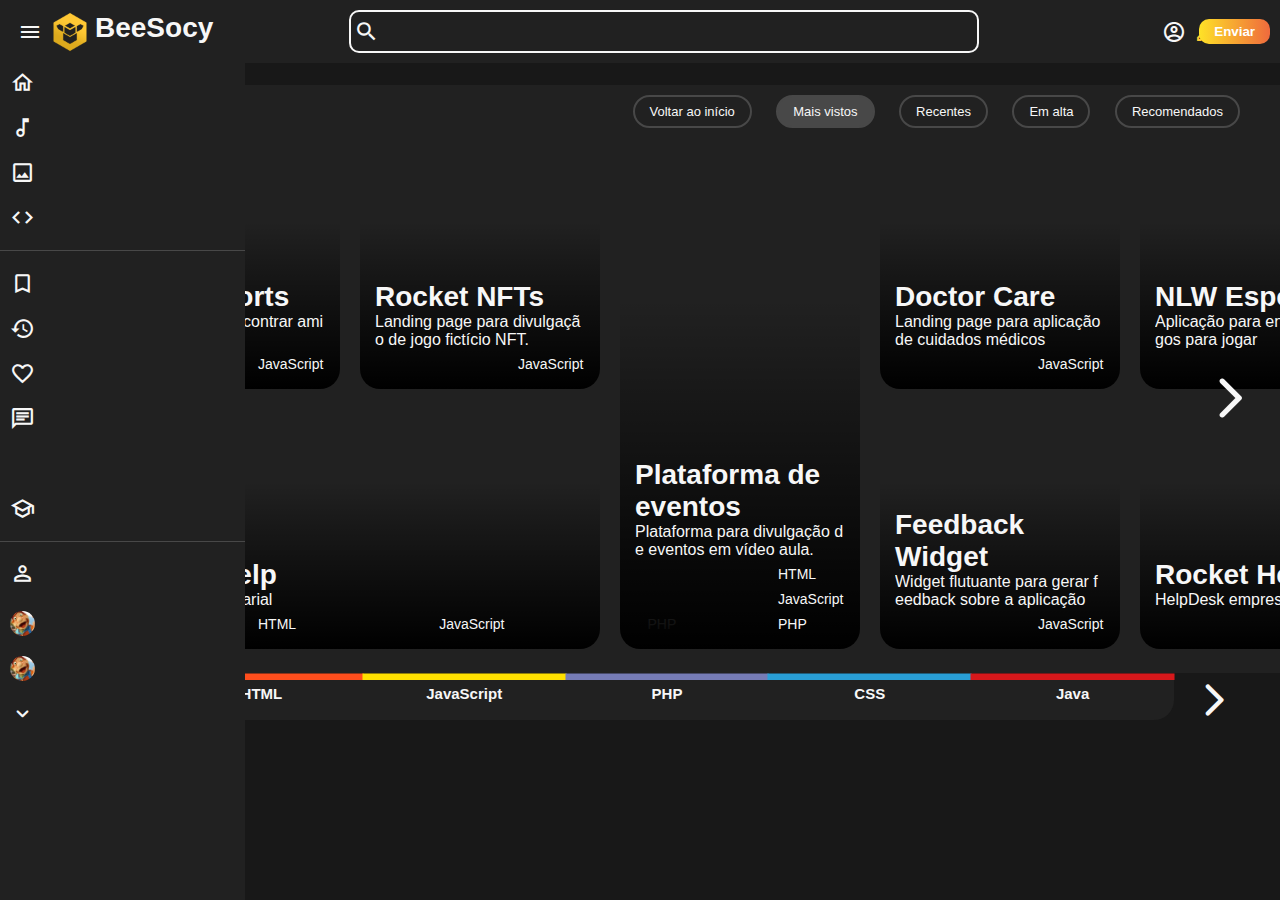
<file: feed_code/html/index.html>
<!DOCTYPE html>
<html lang="pt-br">

<head>
    <meta charset="UTF-8">
    <meta http-equiv="X-UA-Compatible" content="IE=edge">
    <meta name="viewport" content="width=device-width, initial-scale=1.0, user-scalable=0, maximum-scale=1">

    <link rel="shortcut icon" href="../assets/img/logo_bee.webp" type="image/x-icon">
    <link
        href="https://fonts.googleapis.com/css?family=Material+Icons|Material+Icons+Outlined|Material+Icons+Two+Tone|Material+Icons+Round|Material+Icons+Sharp"
        rel="stylesheet">
    <link rel="stylesheet" href="../css/header.css">
    <link rel="stylesheet" href="../css/code_feed.css">

    <script src="../js/header.js"></script>
    <script src="../js/code_feed.js"></script>

    <title>BeeSocy</title>
</head>

<body class="dark">
    <div id="nav-container">
        <header id="header">
            <div id="main-menu">
                <div id="side-a">
                    <button id="side-menu-toggler" class="btn js-side-menu-toggler"><span
                            class="material-icons">menu</span></button>
                    <a href="#" class="logo">
                        <img src="../assets/img/logo_bee.webp" alt="">
                        <span>BeeSocy</span>
                    </a>
                </div>

                <div class="search-bar">
                    <label for="search-input" class="material-icons icon">search</label>
                    <input type="text" name="search" id="search-input" autocomplete="off">
                </div>

                <div id="side-b">
                    <div class="btn search-btn">
                        <span class="material-icons icon">search</span>
                    </div>

                    <button class="btn theme-btn">
                        <span class="material-icons-outlined theme-icon"></span>
                    </button>

                    <div class="btn profile-btn">
                        <span class="material-icons-outlined">account_circle</span>
                    </div>

                    <div>
                        <button class="submit-btn">Enviar</button>
                    </div>
                </div>
            </div>

        </header>


        <nav id="side-menu">
            <div id="side-menu-closer" class="js-side-menu-toggler">
                <button class="material-icons-round menu-item">close</button>
            </div>
            <div id="side-menu-container">
                <ul class="menu">
                    <a href="#">
                        <li class="menu-item">
                            <span class="material-icons-outlined icon">home</span>
                            <span>Início</span>
                        </li>
                    </a>

                    <a href="#">
                        <li class="menu-item">
                            <span class="material-icons-outlined icon">music_note</span>
                            <span>Músicas</span>
                        </li>
                    </a>

                    <a href="#">
                        <li class="menu-item">
                            <span class="material-icons-outlined icon">image</span>
                            <span>Imagens</span>
                        </li>
                    </a>

                    <a href="#">
                        <li class="menu-item">
                            <span class="material-icons-outlined icon">code</span>
                            <span>Códigos</span>
                        </li>
                    </a>
                </ul>

                <div class="line"></div>

                <ul class="menu">
                    <a href="#">
                        <li class="menu-item">
                            <span class="material-icons-outlined icon">bookmark_border</span>
                            <span>Salvos</span>
                        </li>
                    </a>

                    <a href="#">
                        <li class="menu-item">
                            <span class="material-icons-outlined icon">history</span>
                            <span>Histórico</span>
                        </li>
                    </a>

                    <a href="#">
                        <li class="menu-item">
                            <span class="material-icons-outlined icon">favorite_border</span>
                            <span>Curtidos</span>
                        </li>
                    </a>

                    <a href="#">
                        <li class="menu-item">
                            <span class="material-icons-outlined icon">chat</span>
                            <span>Chat</span>
                        </li>
                    </a>

                    <a href="#">
                        <li class="menu-item">
                            <span class="material-icons-outlined icon">handshake</span>
                            <span>Vagas</span>
                        </li>
                    </a>

                    <a href="#">
                        <li class="menu-item">
                            <span class="material-icons-outlined icon">school</span>
                            <span>Aulas</span>
                        </li>
                    </a>
                </ul>

                <div class="line"></div>

                <div id="following-container">
                    <a href="#">
                        <div class="menu-item" id="following-title">
                            <span class="material-icons-outlined icon">perm_identity</span>
                            <span>Seguindo</span>
                        </div>
                    </a>

                    <ul class="menu" id="following-menu">
                        <a href="#">
                            <li class="menu-item">
                                <img src="../assets/img/perfil.jfif" class="profile-icon icon">
                                <span>Nome do perfil</span>
                            </li>
                        </a>

                        <a href="#">
                            <li class="menu-item">
                                <img src="../assets/img/perfil.jfif" class="profile-icon icon">
                                <span>Nome do perfil</span>
                            </li>
                        </a>

                        <a href="#">
                            <li class="menu-item">
                                <img src="../assets/img/perfil.jfif" class="profile-icon icon">
                                <span>Nome do perfil</span>
                            </li>
                        </a>
                        <a href="#">
                            <li class="menu-item">
                                <img src="../assets/img/perfil.jfif" class="profile-icon icon">
                                <span>Nome do perfil</span>
                            </li>
                        </a>
                        <a href="#">
                            <li class="menu-item">
                                <img src="../assets/img/perfil.jfif" class="profile-icon icon">
                                <span>Nome do perfil</span>
                            </li>
                        </a>
                        <a href="#">
                            <li class="menu-item">
                                <img src="../assets/img/perfil.jfif" class="profile-icon icon">
                                <span>Nome do perfil</span>
                            </li>
                        </a>
                        <a href="#">
                            <li class="menu-item">
                                <img src="../assets/img/perfil.jfif" class="profile-icon icon">
                                <span>Nome do perfil</span>
                            </li>
                        </a>
                        <a href="#">
                            <li class="menu-item">
                                <img src="../assets/img/perfil.jfif" class="profile-icon icon">
                                <span>Nome do perfil</span>
                            </li>
                        </a>
                        <a href="#">
                            <li class="menu-item">
                                <img src="../assets/img/perfil.jfif" class="profile-icon icon">
                                <span>Nome do perfil</span>
                            </li>
                        </a>
                        <a href="#">
                            <li class="menu-item">
                                <img src="../assets/img/perfil.jfif" class="profile-icon icon">
                                <span>Nome do perfil</span>
                            </li>
                        </a>
                        <a href="#">
                            <li class="menu-item">
                                <img src="../assets/img/perfil.jfif" class="profile-icon icon">
                                <span>Nome do perfil</span>
                            </li>
                        </a>
                        <a href="#">
                            <li class="menu-item">
                                <img src="../assets/img/perfil.jfif" class="profile-icon icon">
                                <span>Nome do perfil</span>
                            </li>
                        </a>
                        <a href="#">
                            <li class="menu-item">
                                <img src="../assets/img/perfil.jfif" class="profile-icon icon">
                                <span>Nome do perfil</span>
                            </li>
                        </a>
                        <a href="#">
                            <li class="menu-item">
                                <img src="../assets/img/perfil.jfif" class="profile-icon icon">
                                <span>Nome do perfil</span>
                            </li>
                        </a>
                        <a href="#">
                            <li class="menu-item">
                                <img src="../assets/img/perfil.jfif" class="profile-icon icon">
                                <span>Nome do perfil</span>
                            </li>
                        </a>

                        <button id="js-show-more">
                            <li class="menu-item">
                                <span class="material-icons-round icon"></span>
                                <span></span>
                            </li>
                        </button>
                    </ul>
                </div>
            </div>
        </nav>

        <nav id="mobile-menu">
            <div id="mobile-menu-container">
                <a href="#">
                    <div class="mobile-menu-item btn">
                        <span class="material-icons-outlined icon">home</span>
                        <span>Início</span>
                    </div>
                </a>

                <a href="#">
                    <div class="mobile-menu-item btn">
                        <span class="material-icons-outlined icon">music_note</span>
                        <span>Músicas</span>
                    </div>
                </a>

                <div class="mobile-menu-item">
                    <button id="side-menu-toggler" class="btn js-side-menu-toggler"><span
                            class="material-icons">menu</span></button>
                </div>

                <a href="#">
                    <div class="mobile-menu-item btn">
                        <span class="material-icons-outlined icon">image</span>
                        <span>Imagens</span>
                    </div>
                </a>

                <a href="#">
                    <div class="mobile-menu-item btn">
                        <span class="material-icons-outlined icon">code</span>
                        <span>Códigos</span>
                    </div>
                </a>
            </div>
        </nav>
    </div>

    <main id="content-container">
        <div class="content">
            <section class="feed">
                <div class="feed-container">
                    <section id="feed-header">
                        <div>
                            <span class="title">Mais visitos</span>
                        </div>

                        <div class="options">
                            <button class="option-item return">
                                Voltar ao início
                            </button>

                            <button class="option-item active">
                                Mais vistos
                            </button>

                            <button class="option-item">
                                Recentes
                            </button>

                            <button class="option-item">
                                Em alta
                            </button>

                            <button class="option-item">
                                Recomendados
                            </button>
                        </div>
                    </section>

                    <div id="feed-content-container">
                        <section id="feed-content">
                            <a href="#" class="w-1">
                                <div class="media">
                                    <div class="code-card">
                                        <div class="cover"
                                            style="background-image: url(https://i.imgur.com/3F2iUVz.png);">
                                            <footer class="details">
                                                <span class="title">NLW Esports</span>
                                                <span class="description">Aplicação para encontrar amigos para
                                                    jogar</span>
                                                <div class="languages">
                                                    <div class="language">
                                                        <span
                                                            class="hexagon javascript icon material-icons">hexagon</span>
                                                        <span>JavaScript</span>
                                                    </div>
                                                </div>
                                            </footer>
                                        </div>
                                    </div>
                                </div>
                            </a>

                            <a href="#" class="w-2">
                                <div class="media">
                                    <div class="code-card">
                                        <div class="cover"
                                            style="background-image: url(https://i.imgur.com/p2vkbbH.png);">
                                            <footer class="details">
                                                <span class="title">Rocket Help</span>
                                                <span class="description">HelpDesk empresarial</span>
                                                <div class="languages">
                                                    <div class="language">
                                                        <span class="hexagon html icon material-icons">hexagon</span>
                                                        <span>HTML</span>
                                                    </div>
                                                    <div class="language">
                                                        <span
                                                            class="hexagon javascript icon material-icons">hexagon</span>
                                                        <span>JavaScript</span>
                                                    </div>
                                                    <div class="language">
                                                        <span class="hexagon php icon material-icons">hexagon</span>
                                                        <span>PHP</span>
                                                    </div>
                                                </div>
                                            </footer>
                                        </div>
                                    </div>
                                </div>
                            </a>

                            <a href="#" class="h-2">
                                <div class="media">
                                    <div class="code-card">
                                        <div class="cover"
                                            style="background-image: url(https://i.imgur.com/rHyuIgN.png);">
                                            <footer class="details">
                                                <span class="title">Plataforma de eventos</span>
                                                <span class="description">Plataforma para divulgação de eventos em vídeo
                                                    aula.</span>
                                                <div class="languages">
                                                    <div class="language">
                                                        <span class="hexagon html icon material-icons">hexagon</span>
                                                        <span>HTML</span>
                                                    </div>
                                                    <div class="language">
                                                        <span
                                                            class="hexagon javascript icon material-icons">hexagon</span>
                                                        <span>JavaScript</span>
                                                    </div>
                                                    <div class="language">
                                                        <span class="hexagon php icon material-icons">hexagon</span>
                                                        <span>PHP</span>
                                                    </div>
                                                </div>
                                            </footer>
                                        </div>
                                    </div>
                                </div>
                            </a>

                            <a href="#" class="w-1">
                                <div class="media">
                                    <div class="code-card">
                                        <div class="cover"
                                            style="background-image: url(https://i.imgur.com/C1wXoN3.png);">
                                            <footer class="details">
                                                <span class="title">Rocket NFTs</span>
                                                <span class="description">Landing page para divulgação de jogo fictício
                                                    NFT.</span>
                                                <div class="languages">
                                                    <div class="language">
                                                        <span
                                                            class="hexagon javascript icon material-icons">hexagon</span>
                                                        <span>JavaScript</span>
                                                    </div>
                                                </div>
                                            </footer>
                                        </div>
                                    </div>
                                </div>
                            </a>
                            <a href="#" class="w-1">
                                <div class="media">
                                    <div class="code-card">
                                        <div class="cover"
                                            style="background-image: url(https://i.imgur.com/XCmycj2.png);">
                                            <footer class="details">
                                                <span class="title">Doctor Care</span>
                                                <span class="description">Landing page para aplicação de cuidados
                                                    médicos</span>
                                                <div class="languages">
                                                    <div class="language">
                                                        <span
                                                            class="hexagon javascript icon material-icons">hexagon</span>
                                                        <span>JavaScript</span>
                                                    </div>
                                                </div>
                                            </footer>
                                        </div>
                                    </div>
                                </div>
                            </a>
                            <a href="#" class="w-1">
                                <div class="media">
                                    <div class="code-card">
                                        <div class="cover"
                                            style="background-image: url(https://i.imgur.com/PgfpdNw.png);">
                                            <footer class="details">
                                                <span class="title">Feedback Widget</span>
                                                <span class="description">Widget flutuante para gerar feedback sobre a
                                                    aplicação</span>
                                                <div class="languages">
                                                    <div class="language">
                                                        <span
                                                            class="hexagon javascript icon material-icons">hexagon</span>
                                                        <span>JavaScript</span>
                                                    </div>
                                                </div>
                                            </footer>
                                        </div>
                                    </div>
                                </div>
                            </a>
                            <a href="#" class="w-1">
                                <div class="media">
                                    <div class="code-card">
                                        <div class="cover"
                                            style="background-image: url(https://i.imgur.com/3F2iUVz.png);">
                                            <footer class="details">
                                                <span class="title">NLW Esports</span>
                                                <span class="description">Aplicação para encontrar amigos para
                                                    jogar</span>
                                                <div class="languages">
                                                    <div class="language">
                                                        <span
                                                            class="hexagon javascript icon material-icons">hexagon</span>
                                                        <span>JavaScript</span>
                                                    </div>
                                                </div>
                                            </footer>
                                        </div>
                                    </div>
                                </div>
                            </a>

                            <a href="#" class="w-2">
                                <div class="media">
                                    <div class="code-card">
                                        <div class="cover"
                                            style="background-image: url(https://i.imgur.com/p2vkbbH.png);">
                                            <footer class="details">
                                                <span class="title">Rocket Help</span>
                                                <span class="description">HelpDesk empresarial</span>
                                                <div class="languages">
                                                    <div class="language">
                                                        <span class="hexagon html icon material-icons">hexagon</span>
                                                        <span>HTML</span>
                                                    </div>
                                                    <div class="language">
                                                        <span
                                                            class="hexagon javascript icon material-icons">hexagon</span>
                                                        <span>JavaScript</span>
                                                    </div>
                                                    <div class="language">
                                                        <span class="hexagon php icon material-icons">hexagon</span>
                                                        <span>PHP</span>
                                                    </div>
                                                </div>
                                            </footer>
                                        </div>
                                    </div>
                                </div>
                            </a>

                            <a href="#" class="h-2">
                                <div class="media">
                                    <div class="code-card">
                                        <div class="cover"
                                            style="background-image: url(https://i.imgur.com/rHyuIgN.png);">
                                            <footer class="details">
                                                <span class="title">Plataforma de eventos</span>
                                                <span class="description">Plataforma para divulgação de eventos em vídeo
                                                    aula.</span>
                                                <div class="languages">
                                                    <div class="language">
                                                        <span class="hexagon html icon material-icons">hexagon</span>
                                                        <span>HTML</span>
                                                    </div>
                                                    <div class="language">
                                                        <span
                                                            class="hexagon javascript icon material-icons">hexagon</span>
                                                        <span>JavaScript</span>
                                                    </div>
                                                    <div class="language">
                                                        <span class="hexagon php icon material-icons">hexagon</span>
                                                        <span>PHP</span>
                                                    </div>
                                                </div>
                                            </footer>
                                        </div>
                                    </div>
                                </div>
                            </a>

                            <a href="#" class="w-1">
                                <div class="media">
                                    <div class="code-card">
                                        <div class="cover"
                                            style="background-image: url(https://i.imgur.com/C1wXoN3.png);">
                                            <footer class="details">
                                                <span class="title">Rocket NFTs</span>
                                                <span class="description">Landing page para divulgação de jogo fictício
                                                    NFT.</span>
                                                <div class="languages">
                                                    <div class="language">
                                                        <span
                                                            class="hexagon javascript icon material-icons">hexagon</span>
                                                        <span>JavaScript</span>
                                                    </div>
                                                </div>
                                            </footer>
                                        </div>
                                    </div>
                                </div>
                            </a>
                            <a href="#" class="w-1">
                                <div class="media">
                                    <div class="code-card">
                                        <div class="cover"
                                            style="background-image: url(https://i.imgur.com/XCmycj2.png);">
                                            <footer class="details">
                                                <span class="title">Doctor Care</span>
                                                <span class="description">Landing page para aplicação de cuidados
                                                    médicos</span>
                                                <div class="languages">
                                                    <div class="language">
                                                        <span
                                                            class="hexagon javascript icon material-icons">hexagon</span>
                                                        <span>JavaScript</span>
                                                    </div>
                                                </div>
                                            </footer>
                                        </div>
                                    </div>
                                </div>
                            </a>
                            <a href="#" class="w-1">
                                <div class="media">
                                    <div class="code-card">
                                        <div class="cover"
                                            style="background-image: url(https://i.imgur.com/PgfpdNw.png);">
                                            <footer class="details">
                                                <span class="title">Feedback Widget</span>
                                                <span class="description">Widget flutuante para gerar feedback sobre a
                                                    aplicação</span>
                                                <div class="languages">
                                                    <div class="language">
                                                        <span
                                                            class="hexagon javascript icon material-icons">hexagon</span>
                                                        <span>JavaScript</span>
                                                    </div>
                                                </div>
                                            </footer>
                                        </div>
                                    </div>
                                </div>
                            </a>
                            <a href="#" class="w-1">
                                <div class="media">
                                    <div class="code-card">
                                        <div class="cover"
                                            style="background-image: url(https://i.imgur.com/3F2iUVz.png);">
                                            <footer class="details">
                                                <span class="title">NLW Esports</span>
                                                <span class="description">Aplicação para encontrar amigos para
                                                    jogar</span>
                                                <div class="languages">
                                                    <div class="language">
                                                        <span
                                                            class="hexagon javascript icon material-icons">hexagon</span>
                                                        <span>JavaScript</span>
                                                    </div>
                                                </div>
                                            </footer>
                                        </div>
                                    </div>
                                </div>
                            </a>

                            <a href="#" class="w-2">
                                <div class="media">
                                    <div class="code-card">
                                        <div class="cover"
                                            style="background-image: url(https://i.imgur.com/p2vkbbH.png);">
                                            <footer class="details">
                                                <span class="title">Rocket Help</span>
                                                <span class="description">HelpDesk empresarial</span>
                                                <div class="languages">
                                                    <div class="language">
                                                        <span class="hexagon html icon material-icons">hexagon</span>
                                                        <span>HTML</span>
                                                    </div>
                                                    <div class="language">
                                                        <span
                                                            class="hexagon javascript icon material-icons">hexagon</span>
                                                        <span>JavaScript</span>
                                                    </div>
                                                    <div class="language">
                                                        <span class="hexagon php icon material-icons">hexagon</span>
                                                        <span>PHP</span>
                                                    </div>
                                                </div>
                                            </footer>
                                        </div>
                                    </div>
                                </div>
                            </a>

                            <a href="#" class="h-2">
                                <div class="media">
                                    <div class="code-card">
                                        <div class="cover"
                                            style="background-image: url(https://i.imgur.com/rHyuIgN.png);">
                                            <footer class="details">
                                                <span class="title">Plataforma de eventos</span>
                                                <span class="description">Plataforma para divulgação de eventos em vídeo
                                                    aula.</span>
                                                <div class="languages">
                                                    <div class="language">
                                                        <span class="hexagon html icon material-icons">hexagon</span>
                                                        <span>HTML</span>
                                                    </div>
                                                    <div class="language">
                                                        <span
                                                            class="hexagon javascript icon material-icons">hexagon</span>
                                                        <span>JavaScript</span>
                                                    </div>
                                                    <div class="language">
                                                        <span class="hexagon php icon material-icons">hexagon</span>
                                                        <span>PHP</span>
                                                    </div>
                                                </div>
                                            </footer>
                                        </div>
                                    </div>
                                </div>
                            </a>

                            <a href="#" class="w-1">
                                <div class="media">
                                    <div class="code-card">
                                        <div class="cover"
                                            style="background-image: url(https://i.imgur.com/C1wXoN3.png);">
                                            <footer class="details">
                                                <span class="title">Rocket NFTs</span>
                                                <span class="description">Landing page para divulgação de jogo fictício
                                                    NFT.</span>
                                                <div class="languages">
                                                    <div class="language">
                                                        <span
                                                            class="hexagon javascript icon material-icons">hexagon</span>
                                                        <span>JavaScript</span>
                                                    </div>
                                                </div>
                                            </footer>
                                        </div>
                                    </div>
                                </div>
                            </a>
                            <a href="#" class="w-1">
                                <div class="media">
                                    <div class="code-card">
                                        <div class="cover"
                                            style="background-image: url(https://i.imgur.com/XCmycj2.png);">
                                            <footer class="details">
                                                <span class="title">Doctor Care</span>
                                                <span class="description">Landing page para aplicação de cuidados
                                                    médicos</span>
                                                <div class="languages">
                                                    <div class="language">
                                                        <span
                                                            class="hexagon javascript icon material-icons">hexagon</span>
                                                        <span>JavaScript</span>
                                                    </div>
                                                </div>
                                            </footer>
                                        </div>
                                    </div>
                                </div>
                            </a>
                            <a href="#" class="w-1">
                                <div class="media">
                                    <div class="code-card">
                                        <div class="cover"
                                            style="background-image: url(https://i.imgur.com/PgfpdNw.png);">
                                            <footer class="details">
                                                <span class="title">Feedback Widget</span>
                                                <span class="description">Widget flutuante para gerar feedback sobre a
                                                    aplicação</span>
                                                <div class="languages">
                                                    <div class="language">
                                                        <span
                                                            class="hexagon javascript icon material-icons">hexagon</span>
                                                        <span>JavaScript</span>
                                                    </div>
                                                </div>
                                            </footer>
                                        </div>
                                    </div>
                                </div>
                            </a>
                            <a href="#" class="w-1">
                                <div class="media">
                                    <div class="code-card">
                                        <div class="cover"
                                            style="background-image: url(https://i.imgur.com/3F2iUVz.png);">
                                            <footer class="details">
                                                <span class="title">NLW Esports</span>
                                                <span class="description">Aplicação para encontrar amigos para
                                                    jogar</span>
                                                <div class="languages">
                                                    <div class="language">
                                                        <span
                                                            class="hexagon javascript icon material-icons">hexagon</span>
                                                        <span>JavaScript</span>
                                                    </div>
                                                </div>
                                            </footer>
                                        </div>
                                    </div>
                                </div>
                            </a>

                            <a href="#" class="w-2">
                                <div class="media">
                                    <div class="code-card">
                                        <div class="cover"
                                            style="background-image: url(https://i.imgur.com/p2vkbbH.png);">
                                            <footer class="details">
                                                <span class="title">Rocket Help</span>
                                                <span class="description">HelpDesk empresarial</span>
                                                <div class="languages">
                                                    <div class="language">
                                                        <span class="hexagon html icon material-icons">hexagon</span>
                                                        <span>HTML</span>
                                                    </div>
                                                    <div class="language">
                                                        <span
                                                            class="hexagon javascript icon material-icons">hexagon</span>
                                                        <span>JavaScript</span>
                                                    </div>
                                                    <div class="language">
                                                        <span class="hexagon php icon material-icons">hexagon</span>
                                                        <span>PHP</span>
                                                    </div>
                                                </div>
                                            </footer>
                                        </div>
                                    </div>
                                </div>
                            </a>

                            <a href="#" class="h-2">
                                <div class="media">
                                    <div class="code-card">
                                        <div class="cover"
                                            style="background-image: url(https://i.imgur.com/rHyuIgN.png);">
                                            <footer class="details">
                                                <span class="title">Plataforma de eventos</span>
                                                <span class="description">Plataforma para divulgação de eventos em vídeo
                                                    aula.</span>
                                                <div class="languages">
                                                    <div class="language">
                                                        <span class="hexagon html icon material-icons">hexagon</span>
                                                        <span>HTML</span>
                                                    </div>
                                                    <div class="language">
                                                        <span
                                                            class="hexagon javascript icon material-icons">hexagon</span>
                                                        <span>JavaScript</span>
                                                    </div>
                                                    <div class="language">
                                                        <span class="hexagon php icon material-icons">hexagon</span>
                                                        <span>PHP</span>
                                                    </div>
                                                </div>
                                            </footer>
                                        </div>
                                    </div>
                                </div>
                            </a>

                            <a href="#" class="w-1">
                                <div class="media">
                                    <div class="code-card">
                                        <div class="cover"
                                            style="background-image: url(https://i.imgur.com/C1wXoN3.png);">
                                            <footer class="details">
                                                <span class="title">Rocket NFTs</span>
                                                <span class="description">Landing page para divulgação de jogo fictício
                                                    NFT.</span>
                                                <div class="languages">
                                                    <div class="language">
                                                        <span
                                                            class="hexagon javascript icon material-icons">hexagon</span>
                                                        <span>JavaScript</span>
                                                    </div>
                                                </div>
                                            </footer>
                                        </div>
                                    </div>
                                </div>
                            </a>
                            <a href="#" class="w-1">
                                <div class="media">
                                    <div class="code-card">
                                        <div class="cover"
                                            style="background-image: url(https://i.imgur.com/XCmycj2.png);">
                                            <footer class="details">
                                                <span class="title">Doctor Care</span>
                                                <span class="description">Landing page para aplicação de cuidados
                                                    médicos</span>
                                                <div class="languages">
                                                    <div class="language">
                                                        <span
                                                            class="hexagon javascript icon material-icons">hexagon</span>
                                                        <span>JavaScript</span>
                                                    </div>
                                                </div>
                                            </footer>
                                        </div>
                                    </div>
                                </div>
                            </a>
                            <a href="#" class="w-1">
                                <div class="media">
                                    <div class="code-card">
                                        <div class="cover"
                                            style="background-image: url(https://i.imgur.com/PgfpdNw.png);">
                                            <footer class="details">
                                                <span class="title">Feedback Widget</span>
                                                <span class="description">Widget flutuante para gerar feedback sobre a
                                                    aplicação</span>
                                                <div class="languages">
                                                    <div class="language">
                                                        <span
                                                            class="hexagon javascript icon material-icons">hexagon</span>
                                                        <span>JavaScript</span>
                                                    </div>
                                                </div>
                                            </footer>
                                        </div>
                                    </div>
                                </div>
                            </a>

                        </section>
                    </div>

                    <section id="feed-controller">
                        <div id="arrows">
                            <div class="left-arrow">
                                <button class="btn arrow material-icons-round">arrow_back_ios</button>
                            </div>
                            <button class="tip">
                                <span class="material-icons-round tip-close">close</span><span class="tip-text">Dica: É
                                    possível usar o scroll do mouse para navegar pelo feed</span>
                            </button>
                            <div class="right-arrow">
                                <button class="btn arrow active material-icons-round">arrow_forward_ios</button>
                            </div>
                        </div>


                    </section>
                </div>
            </section>

            <main id="languages-carousel">
                <div class="left-arrow">
                    <button class="btn arrow material-icons-round">arrow_back_ios</button>
                </div>

                <div class="items-container">
                    <a href="#" class="item html">
                        <div class="top">
                            <span class="title">HTML</span>
                        </div>
                    </a>

                    <a href="#" class="item javascript">
                        <div class="top">
                            <span class="title">JavaScript</span>
                        </div>
                    </a>

                    <a href="#" class="item php">
                        <div class="top">
                            <span class="title">PHP</span>
                        </div>
                    </a>

                    <a href="#" class="item css">
                        <div class="top">
                            <span class="title">CSS</span>
                        </div>
                    </a>

                    <a href="#" class="item java">
                        <div class="top">
                            <span class="title">Java</span>
                        </div>
                    </a>

                    <a href="#" class="item dart">
                        <div class="top">
                            <span class="title">Dart</span>
                        </div>
                    </a>

                    <a href="#" class="item typescript">
                        <div class="top">
                            <span class="title">TypeScript</span>
                        </div>
                    </a>

                    <a href="#" class="item ruby">
                        <div class="top">
                            <span class="title">Ruby</span>
                        </div>
                    </a>

                    <a href="#" class="item python">
                        <div class="top">
                            <span class="title">Python</span>
                        </div>
                    </a>
                </div>

                <div class="right-arrow">
                    <button class="btn arrow active material-icons-round">arrow_forward_ios</button>
                </div>
            </main>
        </div>
    </main>

    <footer id="footer"></footer>

</body>

</html>
</file>
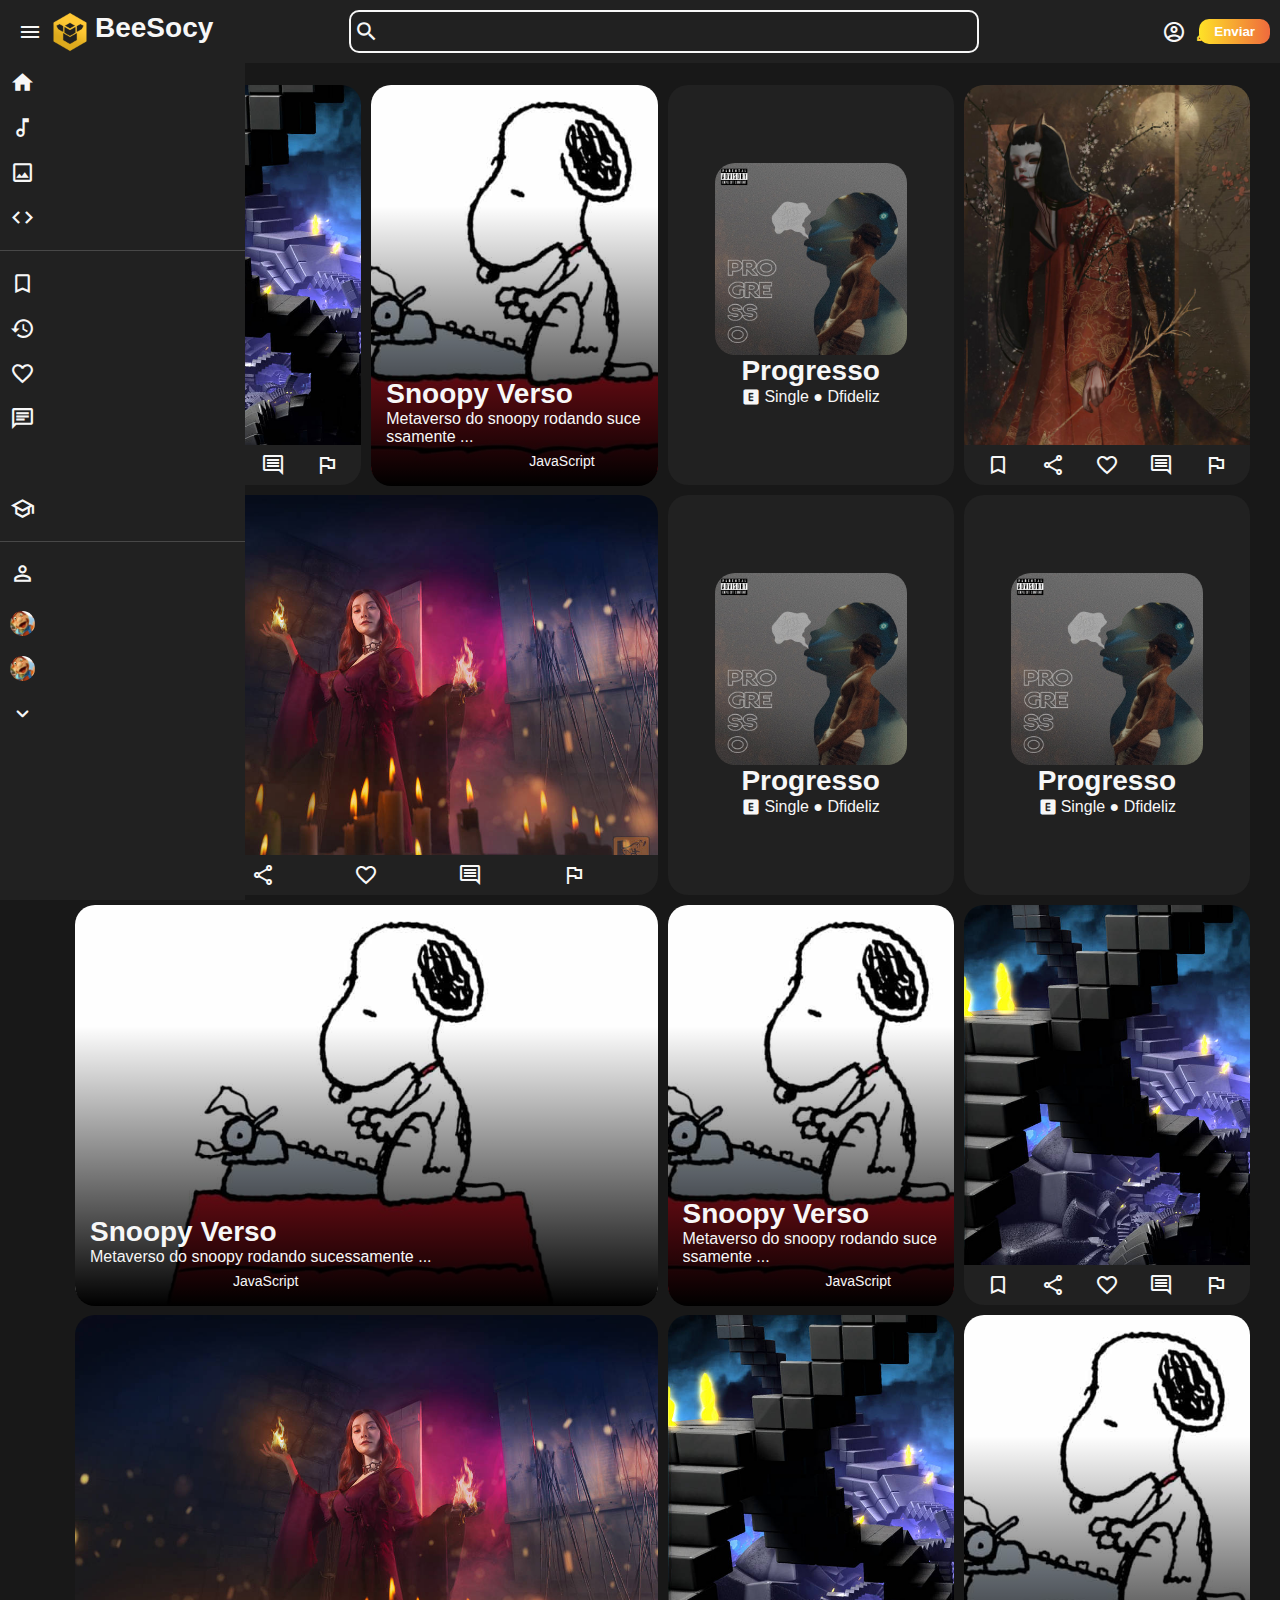
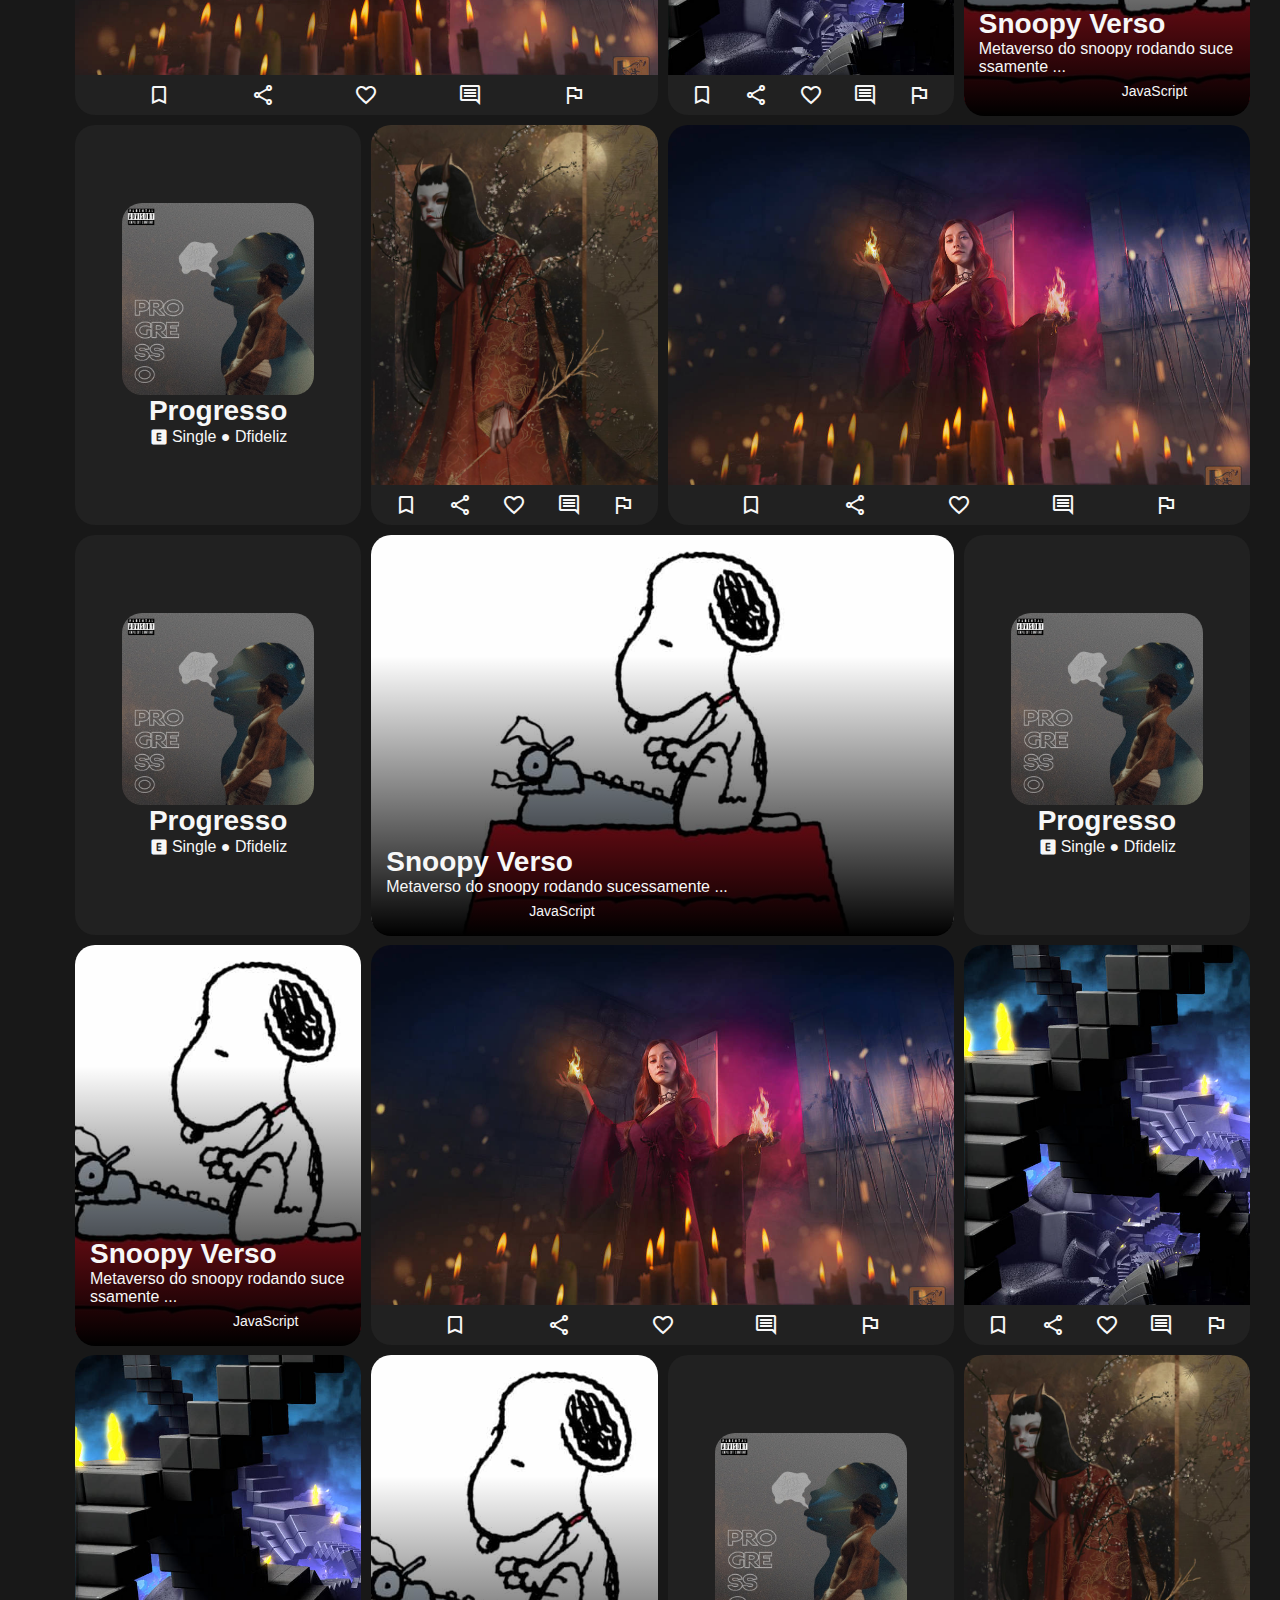
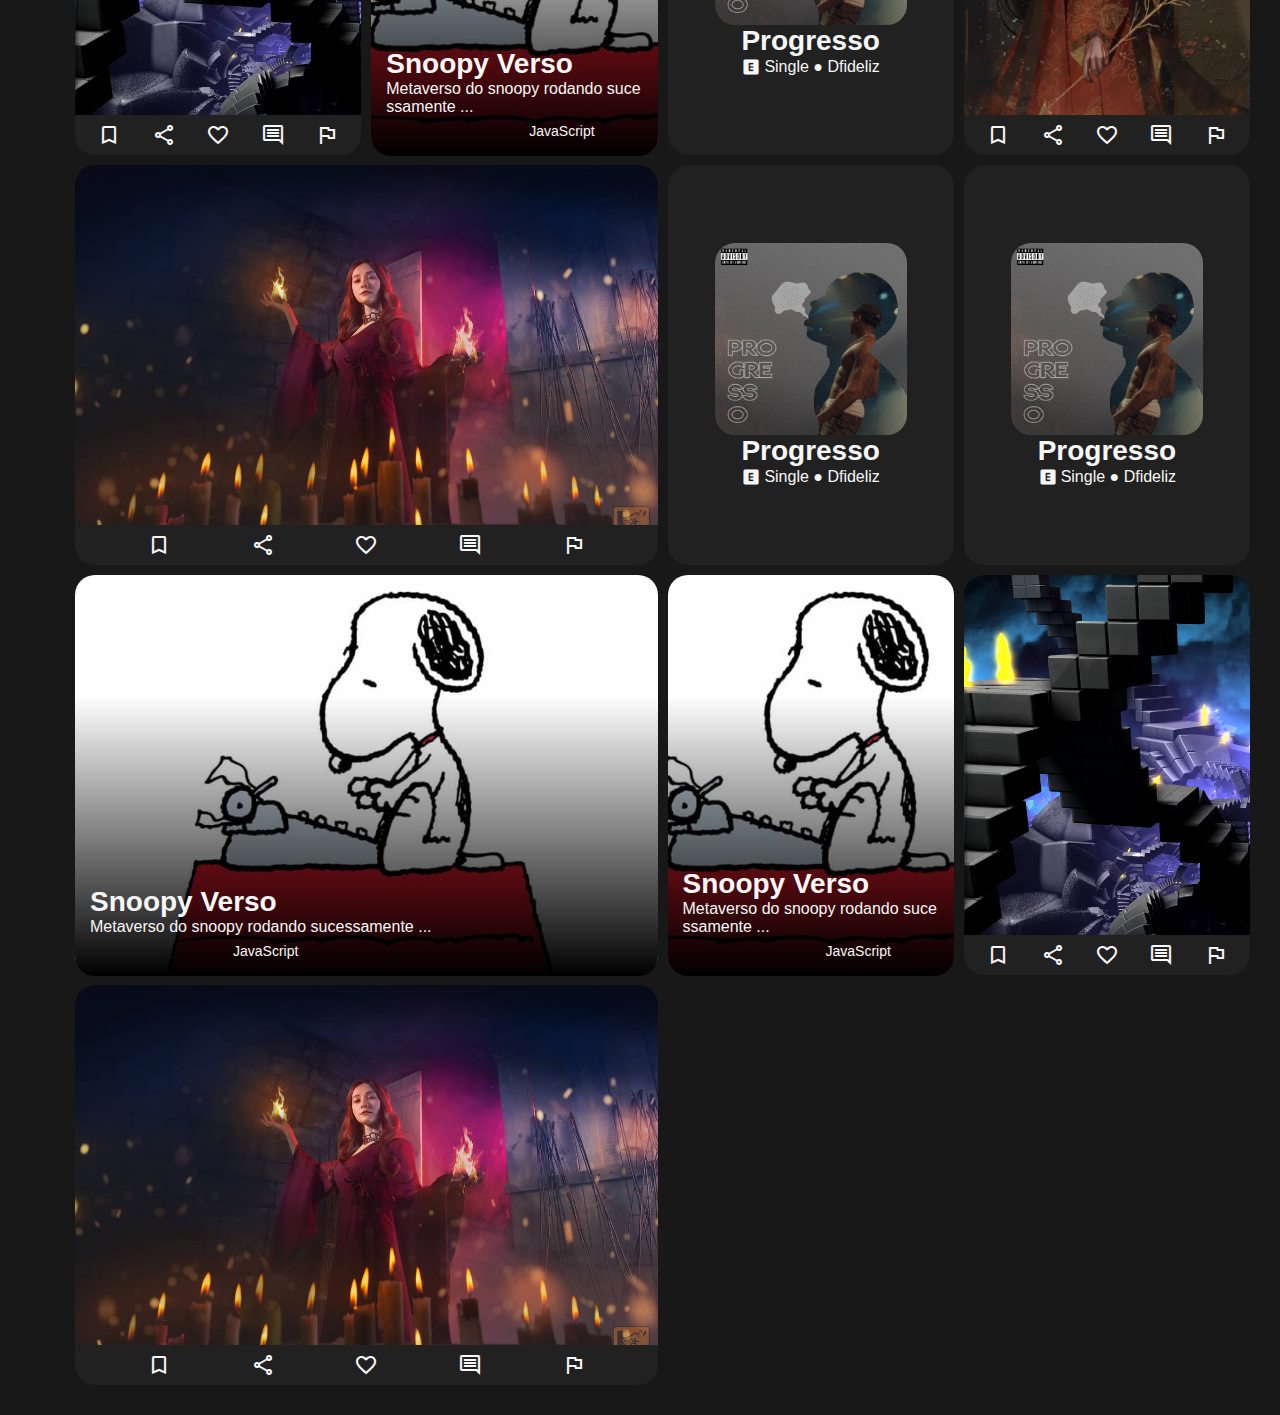
<file: feed_global/html/index.html>
<!DOCTYPE html>
<html lang="pt-br">

<head>
    <meta charset="UTF-8">
    <meta http-equiv="X-UA-Compatible" content="IE=edge">
    <meta name="viewport" content="width=device-width, initial-scale=1.0, user-scalable=0, maximum-scale=1">

    <link rel="shortcut icon" href="../assets/img/logo_bee.webp" type="image/x-icon">
    <link
        href="https://fonts.googleapis.com/css?family=Material+Icons|Material+Icons+Outlined|Material+Icons+Two+Tone|Material+Icons+Round|Material+Icons+Sharp"
        rel="stylesheet">
    <link rel="stylesheet" href="../css/header.css">
    <link rel="stylesheet" href="../css/home_feed.css">

    <script src="../js/header.js"></script>
    <script src="../js/home_feed.js"></script>

    <title>BeeSocy</title>
</head>

<body class="dark">
    <div id="nav-container">
        <header id="header">
            <div id="main-menu">
                <div id="side-a">
                    <button id="side-menu-toggler" class="btn js-side-menu-toggler"><span
                            class="material-icons">menu</span></button>
                    <a href="#" class="logo">
                        <img src="../assets/img/logo_bee.webp" alt="">
                        <span>BeeSocy</span>
                    </a>
                </div>

                <div class="search-bar">
                    <label for="search-input" class="material-icons icon">search</label>
                    <input type="text" name="search" id="search-input" autocomplete="off">
                </div>

                <div id="side-b">
                    <label for="auto-scroll" class="auto-scroll-container">
                        <div class="btn scroll-input">
                            <input type="checkbox" id="auto-scroll" class="scroll-checkbox">
                            <img src="../assets/img/icone_scroll.webp" class="scroll-checker"></img>
                        </div>
                    </label>

                    <button class="btn search-btn">
                        <span class="material-icons icon">search</span>
                    </button>

                    <button class="btn theme-btn">
                        <span class="material-icons-outlined theme-icon"></span>
                    </button>

                    <button class="btn profile-btn">
                        <span class="material-icons-outlined">account_circle</span>
                    </button>

                    <div>
                        <button class="submit-btn">Enviar</button>
                    </div>
                </div>
            </div>

            <div id="progress-bar" title="">
                <div id="progress"></div>
            </div>
        </header>


        <nav id="side-menu">
            <div id="side-menu-closer" class="js-side-menu-toggler">
                <button class="material-icons-round menu-item">close</button>
            </div>
            <div id="side-menu-container">
                <ul class="menu">
                    <a href="#">
                        <li class="menu-item">
                            <span class="material-icons icon">home</span>
                            <span>Início</span>
                        </li>
                    </a>

                    <a href="#">
                        <li class="menu-item">
                            <span class="material-icons-outlined icon">music_note</span>
                            <span>Músicas</span>
                        </li>
                    </a>

                    <a href="#">
                        <li class="menu-item">
                            <span class="material-icons-outlined icon">image</span>
                            <span>Imagens</span>
                        </li>
                    </a>

                    <a href="#">
                        <li class="menu-item">
                            <span class="material-icons-outlined icon">code</span>
                            <span>Códigos</span>
                        </li>
                    </a>
                </ul>

                <div class="line"></div>

                <ul class="menu">
                    <a href="#">
                        <li class="menu-item">
                            <span class="material-icons-outlined icon">bookmark_border</span>
                            <span>Salvos</span>
                        </li>
                    </a>

                    <a href="#">
                        <li class="menu-item">
                            <span class="material-icons-outlined icon">history</span>
                            <span>Histórico</span>
                        </li>
                    </a>

                    <a href="#">
                        <li class="menu-item">
                            <span class="material-icons-outlined icon">favorite_border</span>
                            <span>Curtidos</span>
                        </li>
                    </a>

                    <a href="#">
                        <li class="menu-item">
                            <span class="material-icons-outlined icon">chat</span>
                            <span>Chat</span>
                        </li>
                    </a>

                    <a href="#">
                        <li class="menu-item">
                            <span class="material-icons-outlined icon">handshake</span>
                            <span>Vagas</span>
                        </li>
                    </a>

                    <a href="#">
                        <li class="menu-item">
                            <span class="material-icons-outlined icon">school</span>
                            <span>Aulas</span>
                        </li>
                    </a>
                </ul>

                <div class="line"></div>

                <div id="following-container">
                    <a href="#">
                        <div class="menu-item" id="following-title">
                            <span class="material-icons-outlined icon">perm_identity</span>
                            <span>Seguindo</span>
                        </div>
                    </a>

                    <ul class="menu" id="following-menu">
                        <a href="#">
                            <li class="menu-item">
                                <img src="../assets/img/perfil.jfif" class="profile-icon icon">
                                <span>Nome do perfil</span>
                            </li>
                        </a>

                        <a href="#">
                            <li class="menu-item">
                                <img src="../assets/img/perfil.jfif" class="profile-icon icon">
                                <span>Nome do perfil</span>
                            </li>
                        </a>

                        <a href="#">
                            <li class="menu-item">
                                <img src="../assets/img/perfil.jfif" class="profile-icon icon">
                                <span>Nome do perfil</span>
                            </li>
                        </a>
                        <a href="#">
                            <li class="menu-item">
                                <img src="../assets/img/perfil.jfif" class="profile-icon icon">
                                <span>Nome do perfil</span>
                            </li>
                        </a>
                        <a href="#">
                            <li class="menu-item">
                                <img src="../assets/img/perfil.jfif" class="profile-icon icon">
                                <span>Nome do perfil</span>
                            </li>
                        </a>
                        <a href="#">
                            <li class="menu-item">
                                <img src="../assets/img/perfil.jfif" class="profile-icon icon">
                                <span>Nome do perfil</span>
                            </li>
                        </a>
                        <a href="#">
                            <li class="menu-item">
                                <img src="../assets/img/perfil.jfif" class="profile-icon icon">
                                <span>Nome do perfil</span>
                            </li>
                        </a>
                        <a href="#">
                            <li class="menu-item">
                                <img src="../assets/img/perfil.jfif" class="profile-icon icon">
                                <span>Nome do perfil</span>
                            </li>
                        </a>
                        <a href="#">
                            <li class="menu-item">
                                <img src="../assets/img/perfil.jfif" class="profile-icon icon">
                                <span>Nome do perfil</span>
                            </li>
                        </a>
                        <a href="#">
                            <li class="menu-item">
                                <img src="../assets/img/perfil.jfif" class="profile-icon icon">
                                <span>Nome do perfil</span>
                            </li>
                        </a>
                        <a href="#">
                            <li class="menu-item">
                                <img src="../assets/img/perfil.jfif" class="profile-icon icon">
                                <span>Nome do perfil</span>
                            </li>
                        </a>
                        <a href="#">
                            <li class="menu-item">
                                <img src="../assets/img/perfil.jfif" class="profile-icon icon">
                                <span>Nome do perfil</span>
                            </li>
                        </a>
                        <a href="#">
                            <li class="menu-item">
                                <img src="../assets/img/perfil.jfif" class="profile-icon icon">
                                <span>Nome do perfil</span>
                            </li>
                        </a>
                        <a href="#">
                            <li class="menu-item">
                                <img src="../assets/img/perfil.jfif" class="profile-icon icon">
                                <span>Nome do perfil</span>
                            </li>
                        </a>
                        <a href="#">
                            <li class="menu-item">
                                <img src="../assets/img/perfil.jfif" class="profile-icon icon">
                                <span>Nome do perfil</span>
                            </li>
                        </a>

                        <button id="js-show-more">
                            <li class="menu-item">
                                <span class="material-icons-round icon"></span>
                                <span></span>
                            </li>
                        </button>
                    </ul>
                </div>
            </div>
        </nav>

        <nav id="mobile-menu">
            <div id="mobile-menu-container">
                <a href="#">
                    <div class="mobile-menu-item btn">
                        <span class="material-icons icon">home</span>
                        <span>Início</span>
                    </div>
                </a>

                <a href="#">
                    <div class="mobile-menu-item btn">
                        <span class="material-icons-outlined icon">music_note</span>
                        <span>Músicas</span>
                    </div>
                </a>

                <div class="mobile-menu-item">
                    <button id="side-menu-toggler" class="btn js-side-menu-toggler"><span
                            class="material-icons">menu</span></button>
                </div>

                <a href="#">
                    <div class="mobile-menu-item btn">
                        <span class="material-icons-outlined icon">image</span>
                        <span>Imagens</span>
                    </div>
                </a>

                <a href="#">
                    <div class="mobile-menu-item btn">
                        <span class="material-icons-outlined icon">code</span>
                        <span>Códigos</span>
                    </div>
                </a>
            </div>
        </nav>
    </div>

    <main id="content-container">
        <div class="content">
            <div class="feed">
                <a href="#" class="w-1">
                    <div class="media">
                        <div class="card img-card" style="background-image: url(../assets/img/img1.jpg);"></div>
                        <div class="img-card-footer">
                            <button class="item btn save" title="Salvar">
                                <span class="material-icons-outlined">bookmark_border</span>
                            </button>
                            <button class="item btn share" title="Compartilhar">
                                <span class="material-icons-outlined">share</span>
                            </button>
                            <button class="item btn like" title="Curtir">
                                <span class="material-icons-outlined">favorite_border</span>
                            </button>
                            <button class="item btn comment" title="Comentar">
                                <span class="material-icons-outlined">comment</span>
                            </button>
                            <button class="item btn report" title="Denunciar">
                                <span class="material-icons-outlined">flag</span>
                            </button>
                        </div>
                    </div>
                </a>

                <a href="#" class="w-1">
                    <div class="media">
                        <div class="card code-card">
                            <div class="cover" style="background-image: url(../assets/img/img5.jpg);">
                                <footer class="details">
                                    <span class="title">Snoopy Verso</span>
                                    <span class="description">Metaverso do snoopy rodando sucessamente ...</span>
                                    <div class="languages">
                                        <div class="language">
                                            <span class="hexagon javascript icon material-icons">hexagon</span>
                                            <span>JavaScript</span>
                                        </div>
                                    </div>
                                </footer>
                            </div>
                        </div>
                    </div>
                </a>

                <div class="w-1">
                    <div class="media">
                        <div class="card music-card">
                            <div class="cover" style="background-image: url(../assets/img/img6.jpg);">
                                <div class="menu">
                                    <button class="toolbar js-music-toolbar-toggler">
                                        <span class="material-icons icon">more_vert</span>
                                        <ul class="toolbar-menu">
                                            <li class="menu-item queue">
                                                <span class="material-icons icon">queue_music</span>
                                                <span>Adicionar à fila</span>
                                            </li>

                                            <li class="menu-item playlist-add">
                                                <span class="material-icons icon">playlist_add</span>
                                                <span>Adicionar à playlist</span>
                                            </li>

                                            <li class="menu-item like">
                                                <span class="material-icons icon">favorite_border</span>
                                                <span>Curtir</span>
                                            </li>

                                            <li class="menu-item share">
                                                <span class="material-icons-outlined icon">share</span>
                                                <span>Compartilhar</span>
                                            </li>

                                            <li class="menu-item report">
                                                <span class="material-icons-outlined icon">flag</span>
                                                <span>Denunciar</span>
                                            </li>
                                        </ul>
                                    </button>
                                    <a href="#" class="play-button">
                                        <span class="material-icons icon">play_arrow</span>
                                    </a>
                                </div>
                            </div>
                            <footer class="details">
                                <span class="title">Progresso</span>
                                <div class="artist">
                                    <span class="material-icons-round icon explicit">explicit</span>
                                    <span>Single &#9679 Dfideliz</span>
                                </div>
                            </footer>
                        </div>
                    </div>
                </div>

                <a href="#" class="w-1">
                    <div class="media">
                        <div class="card img-card" style="background-image: url(../assets/img/img3.jpg);"></div>
                        <div class="img-card-footer">
                            <button class="item btn save" title="Salvar">
                                <span class="material-icons-outlined">bookmark_border</span>
                            </button>
                            <button class="item btn share" title="Compartilhar">
                                <span class="material-icons-outlined">share</span>
                            </button>
                            <button class="item btn like" title="Curtir">
                                <span class="material-icons-outlined">favorite_border</span>
                            </button>
                            <button class="item btn comment" title="Comentar">
                                <span class="material-icons-outlined">comment</span>
                            </button>
                            <button class="item btn report" title="Denunciar">
                                <span class="material-icons-outlined">flag</span>
                            </button>
                        </div>
                    </div>
                </a>

                <a href="#" class="w-2">
                    <div class="media">
                        <div class="card img-card" style="background-image: url(../assets/img/img2.jpg);"></div>
                        <div class="img-card-footer">
                            <button class="item btn save" title="Salvar">
                                <span class="material-icons-outlined">bookmark_border</span>
                            </button>
                            <button class="item btn share" title="Compartilhar">
                                <span class="material-icons-outlined">share</span>
                            </button>
                            <button class="item btn like" title="Curtir">
                                <span class="material-icons-outlined">favorite_border</span>
                            </button>
                            <button class="item btn comment" title="Comentar">
                                <span class="material-icons-outlined">comment</span>
                            </button>
                            <button class="item btn report" title="Denunciar">
                                <span class="material-icons-outlined">flag</span>
                            </button>
                        </div>
                    </div>
                </a>

                <div class="w-1">
                    <div class="media">
                        <div class="card music-card">
                            <div class="cover" style="background-image: url(../assets/img/img6.jpg);">
                                <div class="menu">
                                    <button class="toolbar js-music-toolbar-toggler">
                                        <span class="material-icons icon">more_vert</span>
                                        <ul class="toolbar-menu">
                                            <li class="menu-item queue">
                                                <span class="material-icons icon">queue_music</span>
                                                <span>Adicionar à fila</span>
                                            </li>

                                            <li class="menu-item playlist-add">
                                                <span class="material-icons icon">playlist_add</span>
                                                <span>Adicionar à playlist</span>
                                            </li>

                                            <li class="menu-item like">
                                                <span class="material-icons icon">favorite_border</span>
                                                <span>Curtir</span>
                                            </li>

                                            <li class="menu-item share">
                                                <span class="material-icons-outlined icon">share</span>
                                                <span>Compartilhar</span>
                                            </li>

                                            <li class="menu-item report">
                                                <span class="material-icons-outlined icon">flag</span>
                                                <span>Denunciar</span>
                                            </li>
                                        </ul>
                                    </button>
                                    <a href="#" class="play-button">
                                        <span class="material-icons icon">play_arrow</span>
                                    </a>
                                </div>
                            </div>
                            <footer class="details">
                                <span class="title">Progresso</span>
                                <div class="artist">
                                    <span class="material-icons-round icon explicit">explicit</span>
                                    <span>Single &#9679 Dfideliz</span>
                                </div>
                            </footer>
                        </div>
                    </div>
                </div>

                <a href="#" class="w-2">
                    <div class="media">
                        <div class="card code-card">
                            <div class="cover" style="background-image: url(../assets/img/img5.jpg);">
                                <footer class="details">
                                    <span class="title">Snoopy Verso</span>
                                    <span class="description">Metaverso do snoopy rodando sucessamente ...</span>
                                    <div class="languages">
                                        <div class="language">
                                            <span class="hexagon javascript icon material-icons">hexagon</span>
                                            <span>JavaScript</span>
                                        </div>
                                    </div>
                                </footer>
                            </div>
                        </div>
                    </div>
                </a>

                <div class="w-1">
                    <div class="media">
                        <div class="card music-card">
                            <div class="cover" style="background-image: url(../assets/img/img6.jpg);">
                                <div class="menu">
                                    <button class="toolbar js-music-toolbar-toggler">
                                        <span class="material-icons icon">more_vert</span>
                                        <ul class="toolbar-menu">
                                            <li class="menu-item queue">
                                                <span class="material-icons icon">queue_music</span>
                                                <span>Adicionar à fila</span>
                                            </li>

                                            <li class="menu-item playlist-add">
                                                <span class="material-icons icon">playlist_add</span>
                                                <span>Adicionar à playlist</span>
                                            </li>

                                            <li class="menu-item like">
                                                <span class="material-icons icon">favorite_border</span>
                                                <span>Curtir</span>
                                            </li>

                                            <li class="menu-item share">
                                                <span class="material-icons-outlined icon">share</span>
                                                <span>Compartilhar</span>
                                            </li>

                                            <li class="menu-item report">
                                                <span class="material-icons-outlined icon">flag</span>
                                                <span>Denunciar</span>
                                            </li>
                                        </ul>
                                    </button>
                                    <a href="#" class="play-button">
                                        <span class="material-icons icon">play_arrow</span>
                                    </a>
                                </div>
                            </div>
                            <footer class="details">
                                <span class="title">Progresso</span>
                                <div class="artist">
                                    <span class="material-icons-round icon explicit">explicit</span>
                                    <span>Single &#9679 Dfideliz</span>
                                </div>
                            </footer>
                        </div>
                    </div>
                </div>

                <a href="#" class="w-1">
                    <div class="media">
                        <div class="card code-card">
                            <div class="cover" style="background-image: url(../assets/img/img5.jpg);">
                                <footer class="details">
                                    <span class="title">Snoopy Verso</span>
                                    <span class="description">Metaverso do snoopy rodando sucessamente ...</span>
                                    <div class="languages">
                                        <div class="language">
                                            <span class="hexagon javascript icon material-icons">hexagon</span>
                                            <span>JavaScript</span>
                                        </div>
                                    </div>
                                </footer>
                            </div>
                        </div>
                    </div>
                </a>

                <a href="#" class="w-2">
                    <div class="media">
                        <div class="card img-card" style="background-image: url(../assets/img/img2.jpg);"></div>
                        <div class="img-card-footer">
                            <button class="item btn save" title="Salvar">
                                <span class="material-icons-outlined">bookmark_border</span>
                            </button>
                            <button class="item btn share" title="Compartilhar">
                                <span class="material-icons-outlined">share</span>
                            </button>
                            <button class="item btn like" title="Curtir">
                                <span class="material-icons-outlined">favorite_border</span>
                            </button>
                            <button class="item btn comment" title="Comentar">
                                <span class="material-icons-outlined">comment</span>
                            </button>
                            <button class="item btn report" title="Denunciar">
                                <span class="material-icons-outlined">flag</span>
                            </button>
                        </div>
                    </div>
                </a>

                <a href="#" class="w-1">
                    <div class="media">
                        <div class="card img-card" style="background-image: url(../assets/img/img1.jpg);"></div>
                        <div class="img-card-footer">
                            <button class="item btn save" title="Salvar">
                                <span class="material-icons-outlined">bookmark_border</span>
                            </button>
                            <button class="item btn share" title="Compartilhar">
                                <span class="material-icons-outlined">share</span>
                            </button>
                            <button class="item btn like" title="Curtir">
                                <span class="material-icons-outlined">favorite_border</span>
                            </button>
                            <button class="item btn comment" title="Comentar">
                                <span class="material-icons-outlined">comment</span>
                            </button>
                            <button class="item btn report" title="Denunciar">
                                <span class="material-icons-outlined">flag</span>
                            </button>
                        </div>
                    </div>
                </a>
                
                <a href="#" class="w-1">
                    <div class="media">
                        <div class="card img-card" style="background-image: url(../assets/img/img1.jpg);"></div>
                        <div class="img-card-footer">
                            <button class="item btn save" title="Salvar">
                                <span class="material-icons-outlined">bookmark_border</span>
                            </button>
                            <button class="item btn share" title="Compartilhar">
                                <span class="material-icons-outlined">share</span>
                            </button>
                            <button class="item btn like" title="Curtir">
                                <span class="material-icons-outlined">favorite_border</span>
                            </button>
                            <button class="item btn comment" title="Comentar">
                                <span class="material-icons-outlined">comment</span>
                            </button>
                            <button class="item btn report" title="Denunciar">
                                <span class="material-icons-outlined">flag</span>
                            </button>
                        </div>
                    </div>
                </a>

                <a href="#" class="w-1">
                    <div class="media">
                        <div class="card code-card">
                            <div class="cover" style="background-image: url(../assets/img/img5.jpg);">
                                <footer class="details">
                                    <span class="title">Snoopy Verso</span>
                                    <span class="description">Metaverso do snoopy rodando sucessamente ...</span>
                                    <div class="languages">
                                        <div class="language">
                                            <span class="hexagon javascript icon material-icons">hexagon</span>
                                            <span>JavaScript</span>
                                        </div>
                                    </div>
                                </footer>
                            </div>
                        </div>
                    </div>
                </a>

                <div class="w-1">
                    <div class="media">
                        <div class="card music-card">
                            <div class="cover" style="background-image: url(../assets/img/img6.jpg);">
                                <div class="menu">
                                    <button class="toolbar js-music-toolbar-toggler">
                                        <span class="material-icons icon">more_vert</span>
                                        <ul class="toolbar-menu">
                                            <li class="menu-item queue">
                                                <span class="material-icons icon">queue_music</span>
                                                <span>Adicionar à fila</span>
                                            </li>

                                            <li class="menu-item playlist-add">
                                                <span class="material-icons icon">playlist_add</span>
                                                <span>Adicionar à playlist</span>
                                            </li>

                                            <li class="menu-item like">
                                                <span class="material-icons icon">favorite_border</span>
                                                <span>Curtir</span>
                                            </li>

                                            <li class="menu-item share">
                                                <span class="material-icons-outlined icon">share</span>
                                                <span>Compartilhar</span>
                                            </li>

                                            <li class="menu-item report">
                                                <span class="material-icons-outlined icon">flag</span>
                                                <span>Denunciar</span>
                                            </li>
                                        </ul>
                                    </button>
                                    <a href="#" class="play-button">
                                        <span class="material-icons icon">play_arrow</span>
                                    </a>
                                </div>
                            </div>
                            <footer class="details">
                                <span class="title">Progresso</span>
                                <div class="artist">
                                    <span class="material-icons-round icon explicit">explicit</span>
                                    <span>Single &#9679 Dfideliz</span>
                                </div>
                            </footer>
                        </div>
                    </div>
                </div>

                <a href="#" class="w-1">
                    <div class="media">
                        <div class="card img-card" style="background-image: url(../assets/img/img3.jpg);"></div>
                        <div class="img-card-footer">
                            <button class="item btn save" title="Salvar">
                                <span class="material-icons-outlined">bookmark_border</span>
                            </button>
                            <button class="item btn share" title="Compartilhar">
                                <span class="material-icons-outlined">share</span>
                            </button>
                            <button class="item btn like" title="Curtir">
                                <span class="material-icons-outlined">favorite_border</span>
                            </button>
                            <button class="item btn comment" title="Comentar">
                                <span class="material-icons-outlined">comment</span>
                            </button>
                            <button class="item btn report" title="Denunciar">
                                <span class="material-icons-outlined">flag</span>
                            </button>
                        </div>
                    </div>
                </a>

                <a href="#" class="w-2">
                    <div class="media">
                        <div class="card img-card" style="background-image: url(../assets/img/img2.jpg);"></div>
                        <div class="img-card-footer">
                            <button class="item btn save" title="Salvar">
                                <span class="material-icons-outlined">bookmark_border</span>
                            </button>
                            <button class="item btn share" title="Compartilhar">
                                <span class="material-icons-outlined">share</span>
                            </button>
                            <button class="item btn like" title="Curtir">
                                <span class="material-icons-outlined">favorite_border</span>
                            </button>
                            <button class="item btn comment" title="Comentar">
                                <span class="material-icons-outlined">comment</span>
                            </button>
                            <button class="item btn report" title="Denunciar">
                                <span class="material-icons-outlined">flag</span>
                            </button>
                        </div>
                    </div>
                </a>

                <div class="w-1">
                    <div class="media">
                        <div class="card music-card">
                            <div class="cover" style="background-image: url(../assets/img/img6.jpg);">
                                <div class="menu">
                                    <button class="toolbar js-music-toolbar-toggler">
                                        <span class="material-icons icon">more_vert</span>
                                        <ul class="toolbar-menu">
                                            <li class="menu-item queue">
                                                <span class="material-icons icon">queue_music</span>
                                                <span>Adicionar à fila</span>
                                            </li>

                                            <li class="menu-item playlist-add">
                                                <span class="material-icons icon">playlist_add</span>
                                                <span>Adicionar à playlist</span>
                                            </li>

                                            <li class="menu-item like">
                                                <span class="material-icons icon">favorite_border</span>
                                                <span>Curtir</span>
                                            </li>

                                            <li class="menu-item share">
                                                <span class="material-icons-outlined icon">share</span>
                                                <span>Compartilhar</span>
                                            </li>

                                            <li class="menu-item report">
                                                <span class="material-icons-outlined icon">flag</span>
                                                <span>Denunciar</span>
                                            </li>
                                        </ul>
                                    </button>
                                    <a href="#" class="play-button">
                                        <span class="material-icons icon">play_arrow</span>
                                    </a>
                                </div>
                            </div>
                            <footer class="details">
                                <span class="title">Progresso</span>
                                <div class="artist">
                                    <span class="material-icons-round icon explicit">explicit</span>
                                    <span>Single &#9679 Dfideliz</span>
                                </div>
                            </footer>
                        </div>
                    </div>
                </div>

                <a href="#" class="w-2">
                    <div class="media">
                        <div class="card code-card">
                            <div class="cover" style="background-image: url(../assets/img/img5.jpg);">
                                <footer class="details">
                                    <span class="title">Snoopy Verso</span>
                                    <span class="description">Metaverso do snoopy rodando sucessamente ...</span>
                                    <div class="languages">
                                        <div class="language">
                                            <span class="hexagon javascript icon material-icons">hexagon</span>
                                            <span>JavaScript</span>
                                        </div>
                                    </div>
                                </footer>
                            </div>
                        </div>
                    </div>
                </a>

                <div class="w-1">
                    <div class="media">
                        <div class="card music-card">
                            <div class="cover" style="background-image: url(../assets/img/img6.jpg);">
                                <div class="menu">
                                    <button class="toolbar js-music-toolbar-toggler">
                                        <span class="material-icons icon">more_vert</span>
                                        <ul class="toolbar-menu">
                                            <li class="menu-item queue">
                                                <span class="material-icons icon">queue_music</span>
                                                <span>Adicionar à fila</span>
                                            </li>

                                            <li class="menu-item playlist-add">
                                                <span class="material-icons icon">playlist_add</span>
                                                <span>Adicionar à playlist</span>
                                            </li>

                                            <li class="menu-item like">
                                                <span class="material-icons icon">favorite_border</span>
                                                <span>Curtir</span>
                                            </li>

                                            <li class="menu-item share">
                                                <span class="material-icons-outlined icon">share</span>
                                                <span>Compartilhar</span>
                                            </li>

                                            <li class="menu-item report">
                                                <span class="material-icons-outlined icon">flag</span>
                                                <span>Denunciar</span>
                                            </li>
                                        </ul>
                                    </button>
                                    <a href="#" class="play-button">
                                        <span class="material-icons icon">play_arrow</span>
                                    </a>
                                </div>
                            </div>
                            <footer class="details">
                                <span class="title">Progresso</span>
                                <div class="artist">
                                    <span class="material-icons-round icon explicit">explicit</span>
                                    <span>Single &#9679 Dfideliz</span>
                                </div>
                            </footer>
                        </div>
                    </div>
                </div>

                <a href="#" class="w-1">
                    <div class="media">
                        <div class="card code-card">
                            <div class="cover" style="background-image: url(../assets/img/img5.jpg);">
                                <footer class="details">
                                    <span class="title">Snoopy Verso</span>
                                    <span class="description">Metaverso do snoopy rodando sucessamente ...</span>
                                    <div class="languages">
                                        <div class="language">
                                            <span class="hexagon javascript icon material-icons">hexagon</span>
                                            <span>JavaScript</span>
                                        </div>
                                    </div>
                                </footer>
                            </div>
                        </div>
                    </div>
                </a>

                <a href="#" class="w-2">
                    <div class="media">
                        <div class="card img-card" style="background-image: url(../assets/img/img2.jpg);"></div>
                        <div class="img-card-footer">
                            <button class="item btn save" title="Salvar">
                                <span class="material-icons-outlined">bookmark_border</span>
                            </button>
                            <button class="item btn share" title="Compartilhar">
                                <span class="material-icons-outlined">share</span>
                            </button>
                            <button class="item btn like" title="Curtir">
                                <span class="material-icons-outlined">favorite_border</span>
                            </button>
                            <button class="item btn comment" title="Comentar">
                                <span class="material-icons-outlined">comment</span>
                            </button>
                            <button class="item btn report" title="Denunciar">
                                <span class="material-icons-outlined">flag</span>
                            </button>
                        </div>
                    </div>
                </a>

                <a href="#" class="w-1">
                    <div class="media">
                        <div class="card img-card" style="background-image: url(../assets/img/img1.jpg);"></div>
                        <div class="img-card-footer">
                            <button class="item btn save" title="Salvar">
                                <span class="material-icons-outlined">bookmark_border</span>
                            </button>
                            <button class="item btn share" title="Compartilhar">
                                <span class="material-icons-outlined">share</span>
                            </button>
                            <button class="item btn like" title="Curtir">
                                <span class="material-icons-outlined">favorite_border</span>
                            </button>
                            <button class="item btn comment" title="Comentar">
                                <span class="material-icons-outlined">comment</span>
                            </button>
                            <button class="item btn report" title="Denunciar">
                                <span class="material-icons-outlined">flag</span>
                            </button>
                        </div>
                    </div>
                </a>
                <a href="#" class="w-1">
                    <div class="media">
                        <div class="card img-card" style="background-image: url(../assets/img/img1.jpg);"></div>
                        <div class="img-card-footer">
                            <button class="item btn save" title="Salvar">
                                <span class="material-icons-outlined">bookmark_border</span>
                            </button>
                            <button class="item btn share" title="Compartilhar">
                                <span class="material-icons-outlined">share</span>
                            </button>
                            <button class="item btn like" title="Curtir">
                                <span class="material-icons-outlined">favorite_border</span>
                            </button>
                            <button class="item btn comment" title="Comentar">
                                <span class="material-icons-outlined">comment</span>
                            </button>
                            <button class="item btn report" title="Denunciar">
                                <span class="material-icons-outlined">flag</span>
                            </button>
                        </div>
                    </div>
                </a>

                <a href="#" class="w-1">
                    <div class="media">
                        <div class="card code-card">
                            <div class="cover" style="background-image: url(../assets/img/img5.jpg);">
                                <footer class="details">
                                    <span class="title">Snoopy Verso</span>
                                    <span class="description">Metaverso do snoopy rodando sucessamente ...</span>
                                    <div class="languages">
                                        <div class="language">
                                            <span class="hexagon javascript icon material-icons">hexagon</span>
                                            <span>JavaScript</span>
                                        </div>
                                    </div>
                                </footer>
                            </div>
                        </div>
                    </div>
                </a>

                <div class="w-1">
                    <div class="media">
                        <div class="card music-card">
                            <div class="cover" style="background-image: url(../assets/img/img6.jpg);">
                                <div class="menu">
                                    <button class="toolbar js-music-toolbar-toggler">
                                        <span class="material-icons icon">more_vert</span>
                                        <ul class="toolbar-menu">
                                            <li class="menu-item queue">
                                                <span class="material-icons icon">queue_music</span>
                                                <span>Adicionar à fila</span>
                                            </li>

                                            <li class="menu-item playlist-add">
                                                <span class="material-icons icon">playlist_add</span>
                                                <span>Adicionar à playlist</span>
                                            </li>

                                            <li class="menu-item like">
                                                <span class="material-icons icon">favorite_border</span>
                                                <span>Curtir</span>
                                            </li>

                                            <li class="menu-item share">
                                                <span class="material-icons-outlined icon">share</span>
                                                <span>Compartilhar</span>
                                            </li>

                                            <li class="menu-item report">
                                                <span class="material-icons-outlined icon">flag</span>
                                                <span>Denunciar</span>
                                            </li>
                                        </ul>
                                    </button>
                                    <a href="#" class="play-button">
                                        <span class="material-icons icon">play_arrow</span>
                                    </a>
                                </div>
                            </div>
                            <footer class="details">
                                <span class="title">Progresso</span>
                                <div class="artist">
                                    <span class="material-icons-round icon explicit">explicit</span>
                                    <span>Single &#9679 Dfideliz</span>
                                </div>
                            </footer>
                        </div>
                    </div>
                </div>

                <a href="#" class="w-1">
                    <div class="media">
                        <div class="card img-card" style="background-image: url(../assets/img/img3.jpg);"></div>
                        <div class="img-card-footer">
                            <button class="item btn save" title="Salvar">
                                <span class="material-icons-outlined">bookmark_border</span>
                            </button>
                            <button class="item btn share" title="Compartilhar">
                                <span class="material-icons-outlined">share</span>
                            </button>
                            <button class="item btn like" title="Curtir">
                                <span class="material-icons-outlined">favorite_border</span>
                            </button>
                            <button class="item btn comment" title="Comentar">
                                <span class="material-icons-outlined">comment</span>
                            </button>
                            <button class="item btn report" title="Denunciar">
                                <span class="material-icons-outlined">flag</span>
                            </button>
                        </div>
                    </div>
                </a>

                <a href="#" class="w-2">
                    <div class="media">
                        <div class="card img-card" style="background-image: url(../assets/img/img2.jpg);"></div>
                        <div class="img-card-footer">
                            <button class="item btn save" title="Salvar">
                                <span class="material-icons-outlined">bookmark_border</span>
                            </button>
                            <button class="item btn share" title="Compartilhar">
                                <span class="material-icons-outlined">share</span>
                            </button>
                            <button class="item btn like" title="Curtir">
                                <span class="material-icons-outlined">favorite_border</span>
                            </button>
                            <button class="item btn comment" title="Comentar">
                                <span class="material-icons-outlined">comment</span>
                            </button>
                            <button class="item btn report" title="Denunciar">
                                <span class="material-icons-outlined">flag</span>
                            </button>
                        </div>
                    </div>
                </a>

                <div class="w-1">
                    <div class="media">
                        <div class="card music-card">
                            <div class="cover" style="background-image: url(../assets/img/img6.jpg);">
                                <div class="menu">
                                    <button class="toolbar js-music-toolbar-toggler">
                                        <span class="material-icons icon">more_vert</span>
                                        <ul class="toolbar-menu">
                                            <li class="menu-item queue">
                                                <span class="material-icons icon">queue_music</span>
                                                <span>Adicionar à fila</span>
                                            </li>

                                            <li class="menu-item playlist-add">
                                                <span class="material-icons icon">playlist_add</span>
                                                <span>Adicionar à playlist</span>
                                            </li>

                                            <li class="menu-item like">
                                                <span class="material-icons icon">favorite_border</span>
                                                <span>Curtir</span>
                                            </li>

                                            <li class="menu-item share">
                                                <span class="material-icons-outlined icon">share</span>
                                                <span>Compartilhar</span>
                                            </li>

                                            <li class="menu-item report">
                                                <span class="material-icons-outlined icon">flag</span>
                                                <span>Denunciar</span>
                                            </li>
                                        </ul>
                                    </button>
                                    <a href="#" class="play-button">
                                        <span class="material-icons icon">play_arrow</span>
                                    </a>
                                </div>
                            </div>
                            <footer class="details">
                                <span class="title">Progresso</span>
                                <div class="artist">
                                    <span class="material-icons-round icon explicit">explicit</span>
                                    <span>Single &#9679 Dfideliz</span>
                                </div>
                            </footer>
                        </div>
                    </div>
                </div>

                <a href="#" class="w-2">
                    <div class="media">
                        <div class="card code-card">
                            <div class="cover" style="background-image: url(../assets/img/img5.jpg);">
                                <footer class="details">
                                    <span class="title">Snoopy Verso</span>
                                    <span class="description">Metaverso do snoopy rodando sucessamente ...</span>
                                    <div class="languages">
                                        <div class="language">
                                            <span class="hexagon javascript icon material-icons">hexagon</span>
                                            <span>JavaScript</span>
                                        </div>
                                    </div>
                                </footer>
                            </div>
                        </div>
                    </div>
                </a>

                <div class="w-1">
                    <div class="media">
                        <div class="card music-card">
                            <div class="cover" style="background-image: url(../assets/img/img6.jpg);">
                                <div class="menu">
                                    <button class="toolbar js-music-toolbar-toggler">
                                        <span class="material-icons icon">more_vert</span>
                                        <ul class="toolbar-menu">
                                            <li class="menu-item queue">
                                                <span class="material-icons icon">queue_music</span>
                                                <span>Adicionar à fila</span>
                                            </li>

                                            <li class="menu-item playlist-add">
                                                <span class="material-icons icon">playlist_add</span>
                                                <span>Adicionar à playlist</span>
                                            </li>

                                            <li class="menu-item like">
                                                <span class="material-icons icon">favorite_border</span>
                                                <span>Curtir</span>
                                            </li>

                                            <li class="menu-item share">
                                                <span class="material-icons-outlined icon">share</span>
                                                <span>Compartilhar</span>
                                            </li>

                                            <li class="menu-item report">
                                                <span class="material-icons-outlined icon">flag</span>
                                                <span>Denunciar</span>
                                            </li>
                                        </ul>
                                    </button>
                                    <a href="#" class="play-button">
                                        <span class="material-icons icon">play_arrow</span>
                                    </a>
                                </div>
                            </div>
                            <footer class="details">
                                <span class="title">Progresso</span>
                                <div class="artist">
                                    <span class="material-icons-round icon explicit">explicit</span>
                                    <span>Single &#9679 Dfideliz</span>
                                </div>
                            </footer>
                        </div>
                    </div>
                </div>

                <a href="#" class="w-1">
                    <div class="media">
                        <div class="card code-card">
                            <div class="cover" style="background-image: url(../assets/img/img5.jpg);">
                                <footer class="details">
                                    <span class="title">Snoopy Verso</span>
                                    <span class="description">Metaverso do snoopy rodando sucessamente ...</span>
                                    <div class="languages">
                                        <div class="language">
                                            <span class="hexagon javascript icon material-icons">hexagon</span>
                                            <span>JavaScript</span>
                                        </div>
                                    </div>
                                </footer>
                            </div>
                        </div>
                    </div>
                </a>

                <a href="#" class="w-2">
                    <div class="media">
                        <div class="card img-card" style="background-image: url(../assets/img/img2.jpg);"></div>
                        <div class="img-card-footer">
                            <button class="item btn save" title="Salvar">
                                <span class="material-icons-outlined">bookmark_border</span>
                            </button>
                            <button class="item btn share" title="Compartilhar">
                                <span class="material-icons-outlined">share</span>
                            </button>
                            <button class="item btn like" title="Curtir">
                                <span class="material-icons-outlined">favorite_border</span>
                            </button>
                            <button class="item btn comment" title="Comentar">
                                <span class="material-icons-outlined">comment</span>
                            </button>
                            <button class="item btn report" title="Denunciar">
                                <span class="material-icons-outlined">flag</span>
                            </button>
                        </div>
                    </div>
                </a>

                <a href="#" class="w-1">
                    <div class="media">
                        <div class="card img-card" style="background-image: url(../assets/img/img1.jpg);"></div>
                        <div class="img-card-footer">
                            <button class="item btn save" title="Salvar">
                                <span class="material-icons-outlined">bookmark_border</span>
                            </button>
                            <button class="item btn share" title="Compartilhar">
                                <span class="material-icons-outlined">share</span>
                            </button>
                            <button class="item btn like" title="Curtir">
                                <span class="material-icons-outlined">favorite_border</span>
                            </button>
                            <button class="item btn comment" title="Comentar">
                                <span class="material-icons-outlined">comment</span>
                            </button>
                            <button class="item btn report" title="Denunciar">
                                <span class="material-icons-outlined">flag</span>
                            </button>
                        </div>
                    </div>
                </a>

            </div>
        </div>
    </main>

    <footer id="footer"></footer>

</body>

</html>
</file>
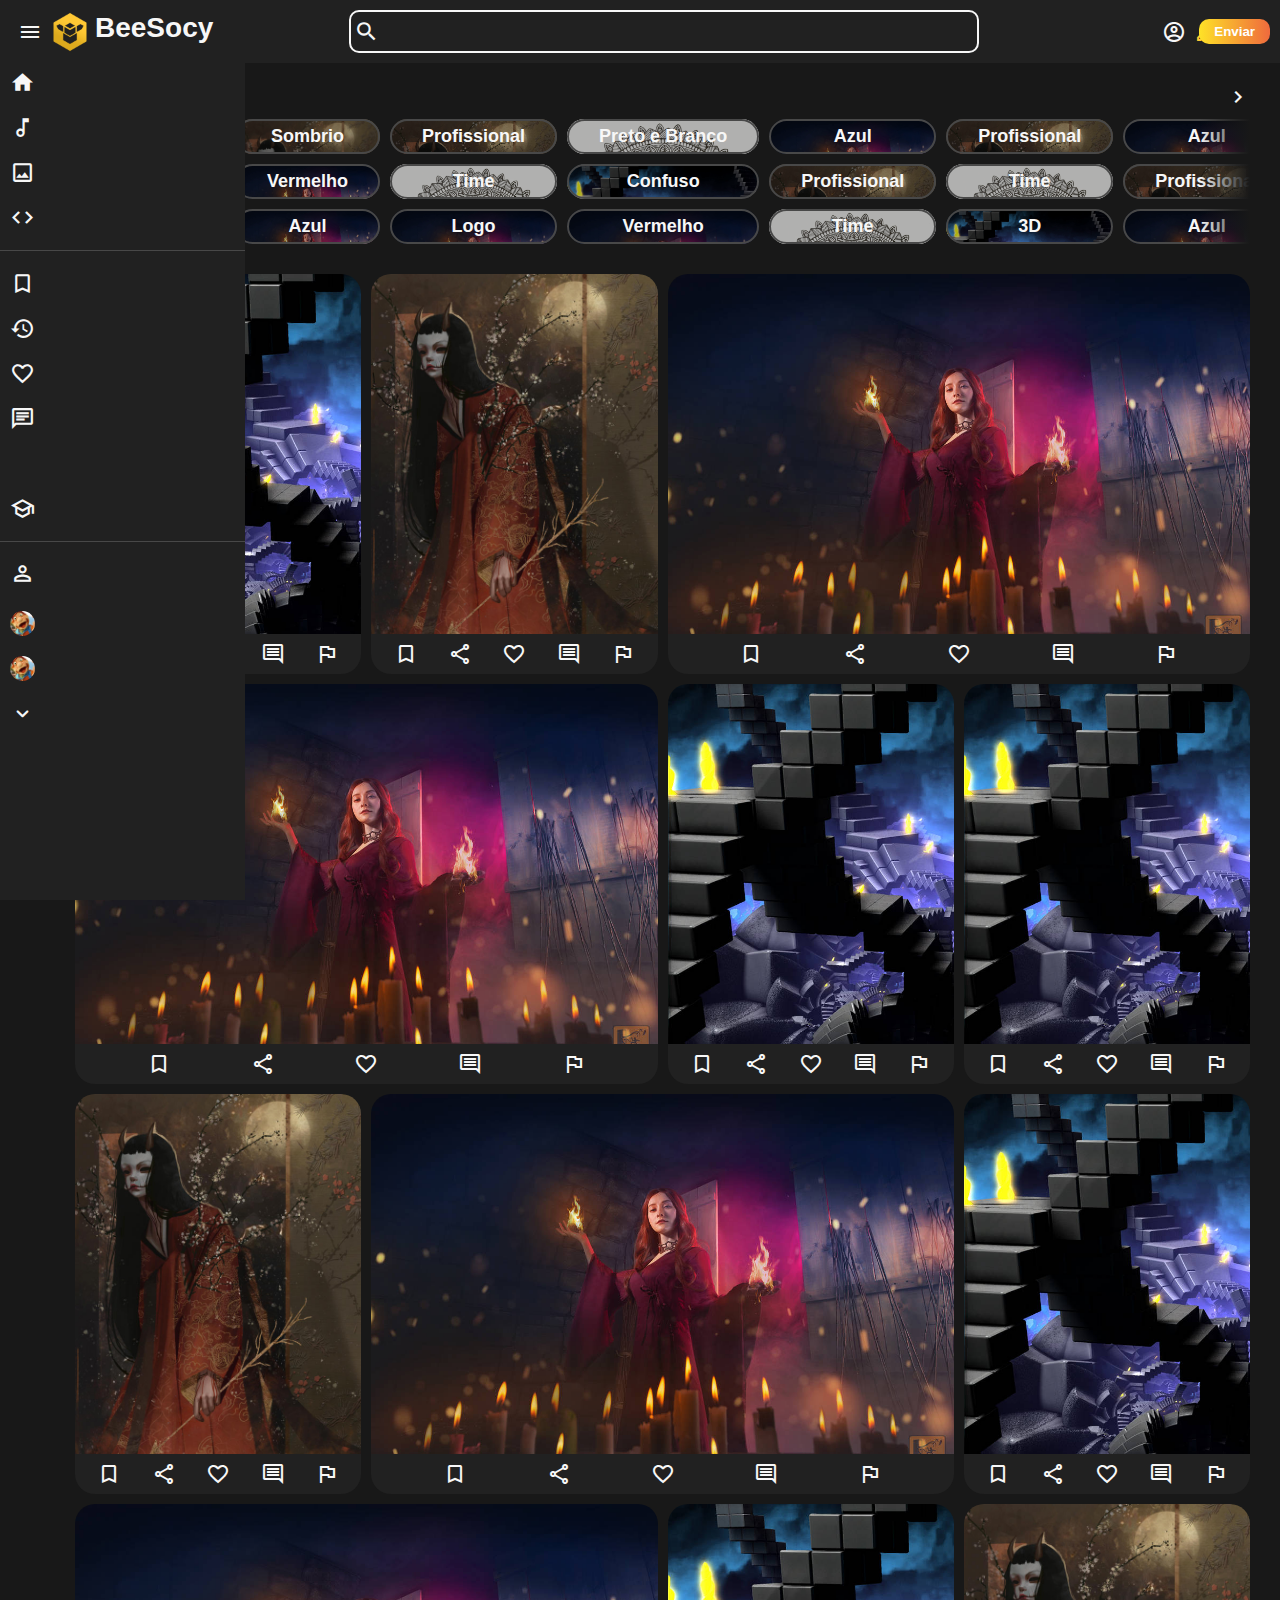
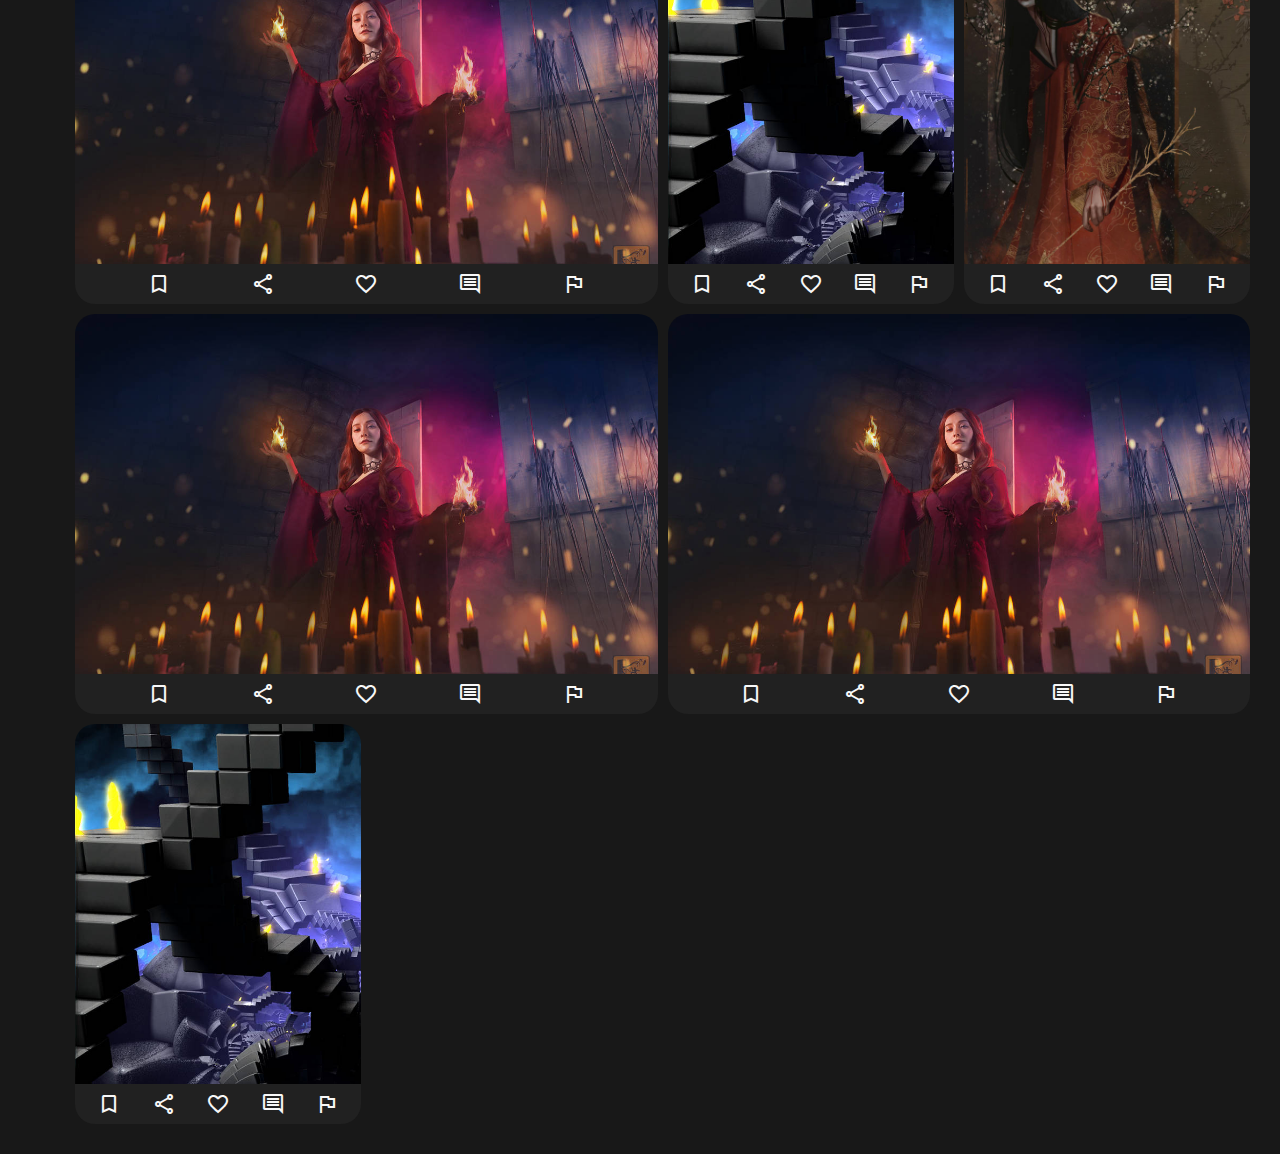
<file: feed_images/html/index.html>
<!DOCTYPE html>
<html lang="pt-br">

<head>
    <meta charset="UTF-8">
    <meta http-equiv="X-UA-Compatible" content="IE=edge">
    <meta name="viewport" content="width=device-width, initial-scale=1.0, user-scalable=0, maximum-scale=1">

    <link rel="shortcut icon" href="../assets/img/logo_bee.webp" type="image/x-icon">
    <link
        href="https://fonts.googleapis.com/css?family=Material+Icons|Material+Icons+Outlined|Material+Icons+Two+Tone|Material+Icons+Round|Material+Icons+Sharp"
        rel="stylesheet">
    <link rel="stylesheet" href="../css/header.css">
    <link rel="stylesheet" href="../css/image_feed.css">

    <script src="../js/header.js"></script>
    <script src="../js/image_feed.js"></script>

    <title>BeeSocy</title>
</head>

<body class="dark">
    <div id="nav-container">
        <header id="header">
            <div id="main-menu">
                <div id="side-a">
                    <button id="side-menu-toggler" class="btn js-side-menu-toggler"><span
                            class="material-icons">menu</span></button>
                    <a href="#" class="logo">
                        <img src="../assets/img/logo_bee.webp" alt="">
                        <span>BeeSocy</span>
                    </a>
                </div>

                <div class="search-bar">
                    <label for="search-input" class="material-icons icon">search</label>
                    <input type="text" name="search" id="search-input" autocomplete="off">
                </div>

                <div id="side-b">
                    <button class="btn search-btn">
                        <span class="material-icons icon">search</span>
                    </button>

                    <button class="btn theme-btn">
                        <span class="material-icons-outlined theme-icon"></span>
                    </button>

                    <button class="btn profile-btn">
                        <span class="material-icons-outlined">account_circle</span>
                    </button>

                    <div>
                        <button class="submit-btn">Enviar</button>
                    </div>
                </div>
            </div>

            <div id="progress-bar" title="">
                <div id="progress"></div>
            </div>
        </header>


        <nav id="side-menu">
            <div id="side-menu-closer" class="js-side-menu-toggler">
                <button class="material-icons-round menu-item">close</button>
            </div>
            <div id="side-menu-container">
                <ul class="menu">
                    <a href="#">
                        <li class="menu-item">
                            <span class="material-icons icon">home</span>
                            <span>Início</span>
                        </li>
                    </a>

                    <a href="#">
                        <li class="menu-item">
                            <span class="material-icons-outlined icon">music_note</span>
                            <span>Músicas</span>
                        </li>
                    </a>

                    <a href="#">
                        <li class="menu-item">
                            <span class="material-icons-outlined icon">image</span>
                            <span>Imagens</span>
                        </li>
                    </a>

                    <a href="#">
                        <li class="menu-item">
                            <span class="material-icons-outlined icon">code</span>
                            <span>Códigos</span>
                        </li>
                    </a>
                </ul>

                <div class="line"></div>

                <ul class="menu">
                    <a href="#">
                        <li class="menu-item">
                            <span class="material-icons-outlined icon">bookmark_border</span>
                            <span>Salvos</span>
                        </li>
                    </a>

                    <a href="#">
                        <li class="menu-item">
                            <span class="material-icons-outlined icon">history</span>
                            <span>Histórico</span>
                        </li>
                    </a>

                    <a href="#">
                        <li class="menu-item">
                            <span class="material-icons-outlined icon">favorite_border</span>
                            <span>Curtidos</span>
                        </li>
                    </a>

                    <a href="#">
                        <li class="menu-item">
                            <span class="material-icons-outlined icon">chat</span>
                            <span>Chat</span>
                        </li>
                    </a>

                    <a href="#">
                        <li class="menu-item">
                            <span class="material-icons-outlined icon">handshake</span>
                            <span>Vagas</span>
                        </li>
                    </a>

                    <a href="#">
                        <li class="menu-item">
                            <span class="material-icons-outlined icon">school</span>
                            <span>Aulas</span>
                        </li>
                    </a>
                </ul>

                <div class="line"></div>

                <div id="following-container">
                    <a href="#">
                        <div class="menu-item" id="following-title">
                            <span class="material-icons-outlined icon">perm_identity</span>
                            <span>Seguindo</span>
                        </div>
                    </a>

                    <ul class="menu" id="following-menu">
                        <a href="#">
                            <li class="menu-item">
                                <img src="../assets/img/perfil.jfif" class="profile-icon icon">
                                <span>Nome do perfil</span>
                            </li>
                        </a>

                        <a href="#">
                            <li class="menu-item">
                                <img src="../assets/img/perfil.jfif" class="profile-icon icon">
                                <span>Nome do perfil</span>
                            </li>
                        </a>

                        <a href="#">
                            <li class="menu-item">
                                <img src="../assets/img/perfil.jfif" class="profile-icon icon">
                                <span>Nome do perfil</span>
                            </li>
                        </a>
                        <a href="#">
                            <li class="menu-item">
                                <img src="../assets/img/perfil.jfif" class="profile-icon icon">
                                <span>Nome do perfil</span>
                            </li>
                        </a>
                        <a href="#">
                            <li class="menu-item">
                                <img src="../assets/img/perfil.jfif" class="profile-icon icon">
                                <span>Nome do perfil</span>
                            </li>
                        </a>
                        <a href="#">
                            <li class="menu-item">
                                <img src="../assets/img/perfil.jfif" class="profile-icon icon">
                                <span>Nome do perfil</span>
                            </li>
                        </a>
                        <a href="#">
                            <li class="menu-item">
                                <img src="../assets/img/perfil.jfif" class="profile-icon icon">
                                <span>Nome do perfil</span>
                            </li>
                        </a>
                        <a href="#">
                            <li class="menu-item">
                                <img src="../assets/img/perfil.jfif" class="profile-icon icon">
                                <span>Nome do perfil</span>
                            </li>
                        </a>
                        <a href="#">
                            <li class="menu-item">
                                <img src="../assets/img/perfil.jfif" class="profile-icon icon">
                                <span>Nome do perfil</span>
                            </li>
                        </a>
                        <a href="#">
                            <li class="menu-item">
                                <img src="../assets/img/perfil.jfif" class="profile-icon icon">
                                <span>Nome do perfil</span>
                            </li>
                        </a>
                        <a href="#">
                            <li class="menu-item">
                                <img src="../assets/img/perfil.jfif" class="profile-icon icon">
                                <span>Nome do perfil</span>
                            </li>
                        </a>
                        <a href="#">
                            <li class="menu-item">
                                <img src="../assets/img/perfil.jfif" class="profile-icon icon">
                                <span>Nome do perfil</span>
                            </li>
                        </a>
                        <a href="#">
                            <li class="menu-item">
                                <img src="../assets/img/perfil.jfif" class="profile-icon icon">
                                <span>Nome do perfil</span>
                            </li>
                        </a>
                        <a href="#">
                            <li class="menu-item">
                                <img src="../assets/img/perfil.jfif" class="profile-icon icon">
                                <span>Nome do perfil</span>
                            </li>
                        </a>
                        <a href="#">
                            <li class="menu-item">
                                <img src="../assets/img/perfil.jfif" class="profile-icon icon">
                                <span>Nome do perfil</span>
                            </li>
                        </a>

                        <button id="js-show-more">
                            <li class="menu-item">
                                <span class="material-icons-round icon"></span>
                                <span></span>
                            </li>
                        </button>
                    </ul>
                </div>
            </div>
        </nav>

        <nav id="mobile-menu">
            <div id="mobile-menu-container">
                <a href="#">
                    <div class="mobile-menu-item btn">
                        <span class="material-icons icon">home</span>
                        <span>Início</span>
                    </div>
                </a>

                <a href="#">
                    <div class="mobile-menu-item btn">
                        <span class="material-icons-outlined icon">music_note</span>
                        <span>Músicas</span>
                    </div>
                </a>

                <div class="mobile-menu-item">
                    <button id="side-menu-toggler" class="btn js-side-menu-toggler"><span
                            class="material-icons">menu</span></button>
                </div>

                <a href="#">
                    <div class="mobile-menu-item btn">
                        <span class="material-icons-outlined icon">image</span>
                        <span>Imagens</span>
                    </div>
                </a>

                <a href="#">
                    <div class="mobile-menu-item btn">
                        <span class="material-icons-outlined icon">code</span>
                        <span>Códigos</span>
                    </div>
                </a>
            </div>
        </nav>
    </div>

    <main id="content-container">
        <div class="content">
            <div id="image-categories-container">
                <div class="pointer-arrow">
                    <span class="material-icons">chevron_right</span>
                </div>
                <div id="image-categories">
                    <div class="category-container" style="background-image: url(../assets/img/img1.jpg);">
                        <div class="category">
                            <span class="title">3D</span>
                        </div>
                    </div>

                    <div class="category-container" style="background-image: url(../assets/img/img4.jpg);">
                        <div class="category">
                            <span class="title">Detalhista</span>
                        </div>
                    </div>

                    <div class="category-container" style="background-image: url(../assets/img/img2.jpg);">
                        <div class="category">
                            <span class="title">Magia</span>
                        </div>
                    </div>

                    <div class="category-container" style="background-image: url(../assets/img/img3.jpg);">
                        <div class="category">
                            <span class="title">Sombrio</span>
                        </div>
                    </div>

                    <div class="category-container" style="background-image: url(../assets/img/img2.jpg);">
                        <div class="category">
                            <span class="title">Vermelho</span>
                        </div>
                    </div>

                    <div class="category-container" style="background-image: url(../assets/img/img2.jpg);">
                        <div class="category">
                            <span class="title">Azul</span>
                        </div>
                    </div>

                    <div class="category-container" style="background-image: url(../assets/img/img3.jpg);">
                        <div class="category">
                            <span class="title">Profissional</span>
                        </div>
                    </div>

                    <div class="category-container" style="background-image: url(../assets/img/img4.jpg);">
                        <div class="category">
                            <span class="title">Time</span>
                        </div>
                    </div>

                    <div class="category-container" style="background-image: url(../assets/img/img2.jpg);">
                        <div class="category">
                            <span class="title">Logo</span>
                        </div>
                    </div>

                    <div class="category-container" style="background-image: url(../assets/img/img4.jpg);">
                        <div class="category">
                            <span class="title">Preto e Branco</span>
                        </div>
                    </div>

                    <div class="category-container" style="background-image: url(../assets/img/img1.jpg);">
                        <div class="category">
                            <span class="title">Confuso</span>
                        </div>
                    </div>

                    <div class="category-container" style="background-image: url(../assets/img/img2.jpg);">
                        <div class="category">
                            <span class="title">Vermelho</span>
                        </div>
                    </div>

                    <div class="category-container" style="background-image: url(../assets/img/img2.jpg);">
                        <div class="category">
                            <span class="title">Azul</span>
                        </div>
                    </div>

                    <div class="category-container" style="background-image: url(../assets/img/img3.jpg);">
                        <div class="category">
                            <span class="title">Profissional</span>
                        </div>
                    </div>

                    <div class="category-container" style="background-image: url(../assets/img/img4.jpg);">
                        <div class="category">
                            <span class="title">Time</span>
                        </div>
                    </div>

                    
                    <div class="category-container" style="background-image: url(../assets/img/img3.jpg);">
                        <div class="category">
                            <span class="title">Profissional</span>
                        </div>
                    </div>

                    <div class="category-container" style="background-image: url(../assets/img/img4.jpg);">
                        <div class="category">
                            <span class="title">Time</span>
                        </div>
                    </div>

                    <div class="category-container" style="background-image: url(../assets/img/img1.jpg);">
                        <div class="category">
                            <span class="title">3D</span>
                        </div>
                    </div>

                    <div class="category-container" style="background-image: url(../assets/img/img2.jpg);">
                        <div class="category">
                            <span class="title">Azul</span>
                        </div>
                    </div>

                    <div class="category-container" style="background-image: url(../assets/img/img3.jpg);">
                        <div class="category">
                            <span class="title">Profissional</span>
                        </div>
                    </div>

                    <div class="category-container" style="background-image: url(../assets/img/img2.jpg);">
                        <div class="category">
                            <span class="title">Azul</span>
                        </div>
                    </div>

                    <div class="category-container" style="background-image: url(../assets/img/img3.jpg);">
                        <div class="category">
                            <span class="title">Profissional</span>
                        </div>
                    </div>

                    <div class="category-container" style="background-image: url(../assets/img/img4.jpg);">
                        <div class="category">
                            <span class="title">Time</span>
                        </div>
                    </div>

                    <div class="category-container" style="background-image: url(../assets/img/img1.jpg);">
                        <div class="category">
                            <span class="title">3D</span>
                        </div>
                    </div>

                    <div class="category-container" style="background-image: url(../assets/img/img2.jpg);">
                        <div class="category">
                            <span class="title">Azul</span>
                        </div>
                    </div>

                    <div class="category-container" style="background-image: url(../assets/img/img3.jpg);">
                        <div class="category">
                            <span class="title">Profissional</span>
                        </div>
                    </div>
                    <div class="category-container" style="background-image: url(../assets/img/img1.jpg);">
                        <div class="category">
                            <span class="title">3D</span>
                        </div>
                    </div>

                    <div class="category-container" style="background-image: url(../assets/img/img4.jpg);">
                        <div class="category">
                            <span class="title">Detalhista</span>
                        </div>
                    </div>

                    <div class="category-container" style="background-image: url(../assets/img/img2.jpg);">
                        <div class="category">
                            <span class="title">Magia</span>
                        </div>
                    </div>

                    <div class="category-container" style="background-image: url(../assets/img/img3.jpg);">
                        <div class="category">
                            <span class="title">Sombrio</span>
                        </div>
                    </div>

                    <div class="category-container" style="background-image: url(../assets/img/img2.jpg);">
                        <div class="category">
                            <span class="title">Vermelho</span>
                        </div>
                    </div>

                    <div class="category-container" style="background-image: url(../assets/img/img2.jpg);">
                        <div class="category">
                            <span class="title">Azul</span>
                        </div>
                    </div>

                    <div class="category-container" style="background-image: url(../assets/img/img3.jpg);">
                        <div class="category">
                            <span class="title">Profissional</span>
                        </div>
                    </div>

                    <div class="category-container" style="background-image: url(../assets/img/img4.jpg);">
                        <div class="category">
                            <span class="title">Time</span>
                        </div>
                    </div>

                    <div class="category-container" style="background-image: url(../assets/img/img2.jpg);">
                        <div class="category">
                            <span class="title">Logo</span>
                        </div>
                    </div>

                    <div class="category-container" style="background-image: url(../assets/img/img4.jpg);">
                        <div class="category">
                            <span class="title">Preto e Branco</span>
                        </div>
                    </div>

                    <div class="category-container" style="background-image: url(../assets/img/img1.jpg);">
                        <div class="category">
                            <span class="title">Confuso</span>
                        </div>
                    </div>

                    <div class="category-container" style="background-image: url(../assets/img/img2.jpg);">
                        <div class="category">
                            <span class="title">Vermelho</span>
                        </div>
                    </div>

                    <div class="category-container" style="background-image: url(../assets/img/img2.jpg);">
                        <div class="category">
                            <span class="title">Azul</span>
                        </div>
                    </div>

                    <div class="category-container" style="background-image: url(../assets/img/img3.jpg);">
                        <div class="category">
                            <span class="title">Profissional</span>
                        </div>
                    </div>

                    <div class="category-container" style="background-image: url(../assets/img/img4.jpg);">
                        <div class="category">
                            <span class="title">Time</span>
                        </div>
                    </div>

                    <div class="category-container" style="background-image: url(../assets/img/img3.jpg);">
                        <div class="category">
                            <span class="title">Sombrio</span>
                        </div>
                    </div>

                    <div class="category-container" style="background-image: url(../assets/img/img2.jpg);">
                        <div class="category">
                            <span class="title">Vermelho</span>
                        </div>
                    </div>

                    <div class="category-container" style="background-image: url(../assets/img/img1.jpg);">
                        <div class="category">
                            <span class="title">3D</span>
                        </div>
                    </div>

                    <div class="category-container" style="background-image: url(../assets/img/img4.jpg);">
                        <div class="category">
                            <span class="title">Detalhista</span>
                        </div>
                    </div>

                    <div class="category-container" style="background-image: url(../assets/img/img2.jpg);">
                        <div class="category">
                            <span class="title">Magia</span>
                        </div>
                    </div>

                    <div class="category-container" style="background-image: url(../assets/img/img3.jpg);">
                        <div class="category">
                            <span class="title">Sombrio</span>
                        </div>
                    </div>

                    <div class="category-container" style="background-image: url(../assets/img/img2.jpg);">
                        <div class="category">
                            <span class="title">Vermelho</span>
                        </div>
                    </div>

                    <div class="category-container" style="background-image: url(../assets/img/img2.jpg);">
                        <div class="category">
                            <span class="title">Azul</span>
                        </div>
                    </div>

                    <div class="category-container" style="background-image: url(../assets/img/img3.jpg);">
                        <div class="category">
                            <span class="title">Profissional</span>
                        </div>
                    </div>

                    <div class="category-container" style="background-image: url(../assets/img/img4.jpg);">
                        <div class="category">
                            <span class="title">Time</span>
                        </div>
                    </div>

                    <div class="category-container" style="background-image: url(../assets/img/img1.jpg);">
                        <div class="category">
                            <span class="title">3D</span>
                        </div>
                    </div>

                    <div class="category-container" style="background-image: url(../assets/img/img2.jpg);">
                        <div class="category">
                            <span class="title">Azul</span>
                        </div>
                    </div>

                    <div class="category-container" style="background-image: url(../assets/img/img3.jpg);">
                        <div class="category">
                            <span class="title">Profissional</span>
                        </div>
                    </div>

                    <div class="scroll-blur"></div>
            </div>

            <div class="feed">
                <a href="#" class="w-1">
                    <div class="media">
                        <div class="card img-card" style="background-image: url(../assets/img/img1.jpg);"></div>
                        <div class="img-card-footer">
                            <button class="item btn save" title="Salvar">
                                <span class="material-icons-outlined">bookmark_border</span>
                            </button>
                            <button class="item btn share" title="Compartilhar">
                                <span class="material-icons-outlined">share</span>
                            </button>
                            <button class="item btn like" title="Curtir">
                                <span class="material-icons-outlined">favorite_border</span>
                            </button>
                            <button class="item btn comment" title="Comentar">
                                <span class="material-icons-outlined">comment</span>
                            </button>
                            <button class="item btn report" title="Denunciar">
                                <span class="material-icons-outlined">flag</span>
                            </button>
                        </div>
                    </div>
                </a>

                <a href="#" class="w-1">
                    <div class="media">
                        <div class="card img-card" style="background-image: url(../assets/img/img3.jpg);"></div>
                        <div class="img-card-footer">
                            <button class="item btn save" title="Salvar">
                                <span class="material-icons-outlined">bookmark_border</span>
                            </button>
                            <button class="item btn share" title="Compartilhar">
                                <span class="material-icons-outlined">share</span>
                            </button>
                            <button class="item btn like" title="Curtir">
                                <span class="material-icons-outlined">favorite_border</span>
                            </button>
                            <button class="item btn comment" title="Comentar">
                                <span class="material-icons-outlined">comment</span>
                            </button>
                            <button class="item btn report" title="Denunciar">
                                <span class="material-icons-outlined">flag</span>
                            </button>
                        </div>
                    </div>
                </a>

                <a href="#" class="w-2">
                    <div class="media">
                        <div class="card img-card" style="background-image: url(../assets/img/img2.jpg);"></div>
                        <div class="img-card-footer">
                            <button class="item btn save" title="Salvar">
                                <span class="material-icons-outlined">bookmark_border</span>
                            </button>
                            <button class="item btn share" title="Compartilhar">
                                <span class="material-icons-outlined">share</span>
                            </button>
                            <button class="item btn like" title="Curtir">
                                <span class="material-icons-outlined">favorite_border</span>
                            </button>
                            <button class="item btn comment" title="Comentar">
                                <span class="material-icons-outlined">comment</span>
                            </button>
                            <button class="item btn report" title="Denunciar">
                                <span class="material-icons-outlined">flag</span>
                            </button>
                        </div>
                    </div>
                </a>

                <a href="#" class="w-2">
                    <div class="media">
                        <div class="card img-card" style="background-image: url(../assets/img/img2.jpg);"></div>
                        <div class="img-card-footer">
                            <button class="item btn save" title="Salvar">
                                <span class="material-icons-outlined">bookmark_border</span>
                            </button>
                            <button class="item btn share" title="Compartilhar">
                                <span class="material-icons-outlined">share</span>
                            </button>
                            <button class="item btn like" title="Curtir">
                                <span class="material-icons-outlined">favorite_border</span>
                            </button>
                            <button class="item btn comment" title="Comentar">
                                <span class="material-icons-outlined">comment</span>
                            </button>
                            <button class="item btn report" title="Denunciar">
                                <span class="material-icons-outlined">flag</span>
                            </button>
                        </div>
                    </div>
                </a>

                <a href="#" class="w-1">
                    <div class="media">
                        <div class="card img-card" style="background-image: url(../assets/img/img1.jpg);"></div>
                        <div class="img-card-footer">
                            <button class="item btn save" title="Salvar">
                                <span class="material-icons-outlined">bookmark_border</span>
                            </button>
                            <button class="item btn share" title="Compartilhar">
                                <span class="material-icons-outlined">share</span>
                            </button>
                            <button class="item btn like" title="Curtir">
                                <span class="material-icons-outlined">favorite_border</span>
                            </button>
                            <button class="item btn comment" title="Comentar">
                                <span class="material-icons-outlined">comment</span>
                            </button>
                            <button class="item btn report" title="Denunciar">
                                <span class="material-icons-outlined">flag</span>
                            </button>
                        </div>
                    </div>
                </a>
                
                <a href="#" class="w-1">
                    <div class="media">
                        <div class="card img-card" style="background-image: url(../assets/img/img1.jpg);"></div>
                        <div class="img-card-footer">
                            <button class="item btn save" title="Salvar">
                                <span class="material-icons-outlined">bookmark_border</span>
                            </button>
                            <button class="item btn share" title="Compartilhar">
                                <span class="material-icons-outlined">share</span>
                            </button>
                            <button class="item btn like" title="Curtir">
                                <span class="material-icons-outlined">favorite_border</span>
                            </button>
                            <button class="item btn comment" title="Comentar">
                                <span class="material-icons-outlined">comment</span>
                            </button>
                            <button class="item btn report" title="Denunciar">
                                <span class="material-icons-outlined">flag</span>
                            </button>
                        </div>
                    </div>
                </a>

                <a href="#" class="w-1">
                    <div class="media">
                        <div class="card img-card" style="background-image: url(../assets/img/img3.jpg);"></div>
                        <div class="img-card-footer">
                            <button class="item btn save" title="Salvar">
                                <span class="material-icons-outlined">bookmark_border</span>
                            </button>
                            <button class="item btn share" title="Compartilhar">
                                <span class="material-icons-outlined">share</span>
                            </button>
                            <button class="item btn like" title="Curtir">
                                <span class="material-icons-outlined">favorite_border</span>
                            </button>
                            <button class="item btn comment" title="Comentar">
                                <span class="material-icons-outlined">comment</span>
                            </button>
                            <button class="item btn report" title="Denunciar">
                                <span class="material-icons-outlined">flag</span>
                            </button>
                        </div>
                    </div>
                </a>

                <a href="#" class="w-2">
                    <div class="media">
                        <div class="card img-card" style="background-image: url(../assets/img/img2.jpg);"></div>
                        <div class="img-card-footer">
                            <button class="item btn save" title="Salvar">
                                <span class="material-icons-outlined">bookmark_border</span>
                            </button>
                            <button class="item btn share" title="Compartilhar">
                                <span class="material-icons-outlined">share</span>
                            </button>
                            <button class="item btn like" title="Curtir">
                                <span class="material-icons-outlined">favorite_border</span>
                            </button>
                            <button class="item btn comment" title="Comentar">
                                <span class="material-icons-outlined">comment</span>
                            </button>
                            <button class="item btn report" title="Denunciar">
                                <span class="material-icons-outlined">flag</span>
                            </button>
                        </div>
                    </div>
                </a>

                <a href="#" class="w-2">
                    <div class="media">
                        <div class="card img-card" style="background-image: url(../assets/img/img2.jpg);"></div>
                        <div class="img-card-footer">
                            <button class="item btn save" title="Salvar">
                                <span class="material-icons-outlined">bookmark_border</span>
                            </button>
                            <button class="item btn share" title="Compartilhar">
                                <span class="material-icons-outlined">share</span>
                            </button>
                            <button class="item btn like" title="Curtir">
                                <span class="material-icons-outlined">favorite_border</span>
                            </button>
                            <button class="item btn comment" title="Comentar">
                                <span class="material-icons-outlined">comment</span>
                            </button>
                            <button class="item btn report" title="Denunciar">
                                <span class="material-icons-outlined">flag</span>
                            </button>
                        </div>
                    </div>
                </a>

                <a href="#" class="w-1">
                    <div class="media">
                        <div class="card img-card" style="background-image: url(../assets/img/img1.jpg);"></div>
                        <div class="img-card-footer">
                            <button class="item btn save" title="Salvar">
                                <span class="material-icons-outlined">bookmark_border</span>
                            </button>
                            <button class="item btn share" title="Compartilhar">
                                <span class="material-icons-outlined">share</span>
                            </button>
                            <button class="item btn like" title="Curtir">
                                <span class="material-icons-outlined">favorite_border</span>
                            </button>
                            <button class="item btn comment" title="Comentar">
                                <span class="material-icons-outlined">comment</span>
                            </button>
                            <button class="item btn report" title="Denunciar">
                                <span class="material-icons-outlined">flag</span>
                            </button>
                        </div>
                    </div>
                </a>
                <a href="#" class="w-1">
                    <div class="media">
                        <div class="card img-card" style="background-image: url(../assets/img/img1.jpg);"></div>
                        <div class="img-card-footer">
                            <button class="item btn save" title="Salvar">
                                <span class="material-icons-outlined">bookmark_border</span>
                            </button>
                            <button class="item btn share" title="Compartilhar">
                                <span class="material-icons-outlined">share</span>
                            </button>
                            <button class="item btn like" title="Curtir">
                                <span class="material-icons-outlined">favorite_border</span>
                            </button>
                            <button class="item btn comment" title="Comentar">
                                <span class="material-icons-outlined">comment</span>
                            </button>
                            <button class="item btn report" title="Denunciar">
                                <span class="material-icons-outlined">flag</span>
                            </button>
                        </div>
                    </div>
                </a>

                <a href="#" class="w-1">
                    <div class="media">
                        <div class="card img-card" style="background-image: url(../assets/img/img3.jpg);"></div>
                        <div class="img-card-footer">
                            <button class="item btn save" title="Salvar">
                                <span class="material-icons-outlined">bookmark_border</span>
                            </button>
                            <button class="item btn share" title="Compartilhar">
                                <span class="material-icons-outlined">share</span>
                            </button>
                            <button class="item btn like" title="Curtir">
                                <span class="material-icons-outlined">favorite_border</span>
                            </button>
                            <button class="item btn comment" title="Comentar">
                                <span class="material-icons-outlined">comment</span>
                            </button>
                            <button class="item btn report" title="Denunciar">
                                <span class="material-icons-outlined">flag</span>
                            </button>
                        </div>
                    </div>
                </a>

                <a href="#" class="w-2">
                    <div class="media">
                        <div class="card img-card" style="background-image: url(../assets/img/img2.jpg);"></div>
                        <div class="img-card-footer">
                            <button class="item btn save" title="Salvar">
                                <span class="material-icons-outlined">bookmark_border</span>
                            </button>
                            <button class="item btn share" title="Compartilhar">
                                <span class="material-icons-outlined">share</span>
                            </button>
                            <button class="item btn like" title="Curtir">
                                <span class="material-icons-outlined">favorite_border</span>
                            </button>
                            <button class="item btn comment" title="Comentar">
                                <span class="material-icons-outlined">comment</span>
                            </button>
                            <button class="item btn report" title="Denunciar">
                                <span class="material-icons-outlined">flag</span>
                            </button>
                        </div>
                    </div>
                </a>

                <a href="#" class="w-2">
                    <div class="media">
                        <div class="card img-card" style="background-image: url(../assets/img/img2.jpg);"></div>
                        <div class="img-card-footer">
                            <button class="item btn save" title="Salvar">
                                <span class="material-icons-outlined">bookmark_border</span>
                            </button>
                            <button class="item btn share" title="Compartilhar">
                                <span class="material-icons-outlined">share</span>
                            </button>
                            <button class="item btn like" title="Curtir">
                                <span class="material-icons-outlined">favorite_border</span>
                            </button>
                            <button class="item btn comment" title="Comentar">
                                <span class="material-icons-outlined">comment</span>
                            </button>
                            <button class="item btn report" title="Denunciar">
                                <span class="material-icons-outlined">flag</span>
                            </button>
                        </div>
                    </div>
                </a>

                <a href="#" class="w-1">
                    <div class="media">
                        <div class="card img-card" style="background-image: url(../assets/img/img1.jpg);"></div>
                        <div class="img-card-footer">
                            <button class="item btn save" title="Salvar">
                                <span class="material-icons-outlined">bookmark_border</span>
                            </button>
                            <button class="item btn share" title="Compartilhar">
                                <span class="material-icons-outlined">share</span>
                            </button>
                            <button class="item btn like" title="Curtir">
                                <span class="material-icons-outlined">favorite_border</span>
                            </button>
                            <button class="item btn comment" title="Comentar">
                                <span class="material-icons-outlined">comment</span>
                            </button>
                            <button class="item btn report" title="Denunciar">
                                <span class="material-icons-outlined">flag</span>
                            </button>
                        </div>
                    </div>
                </a>

            </div>
        </div>
    </main>

    <footer id="footer"></footer>

</body>

</html>
</file>
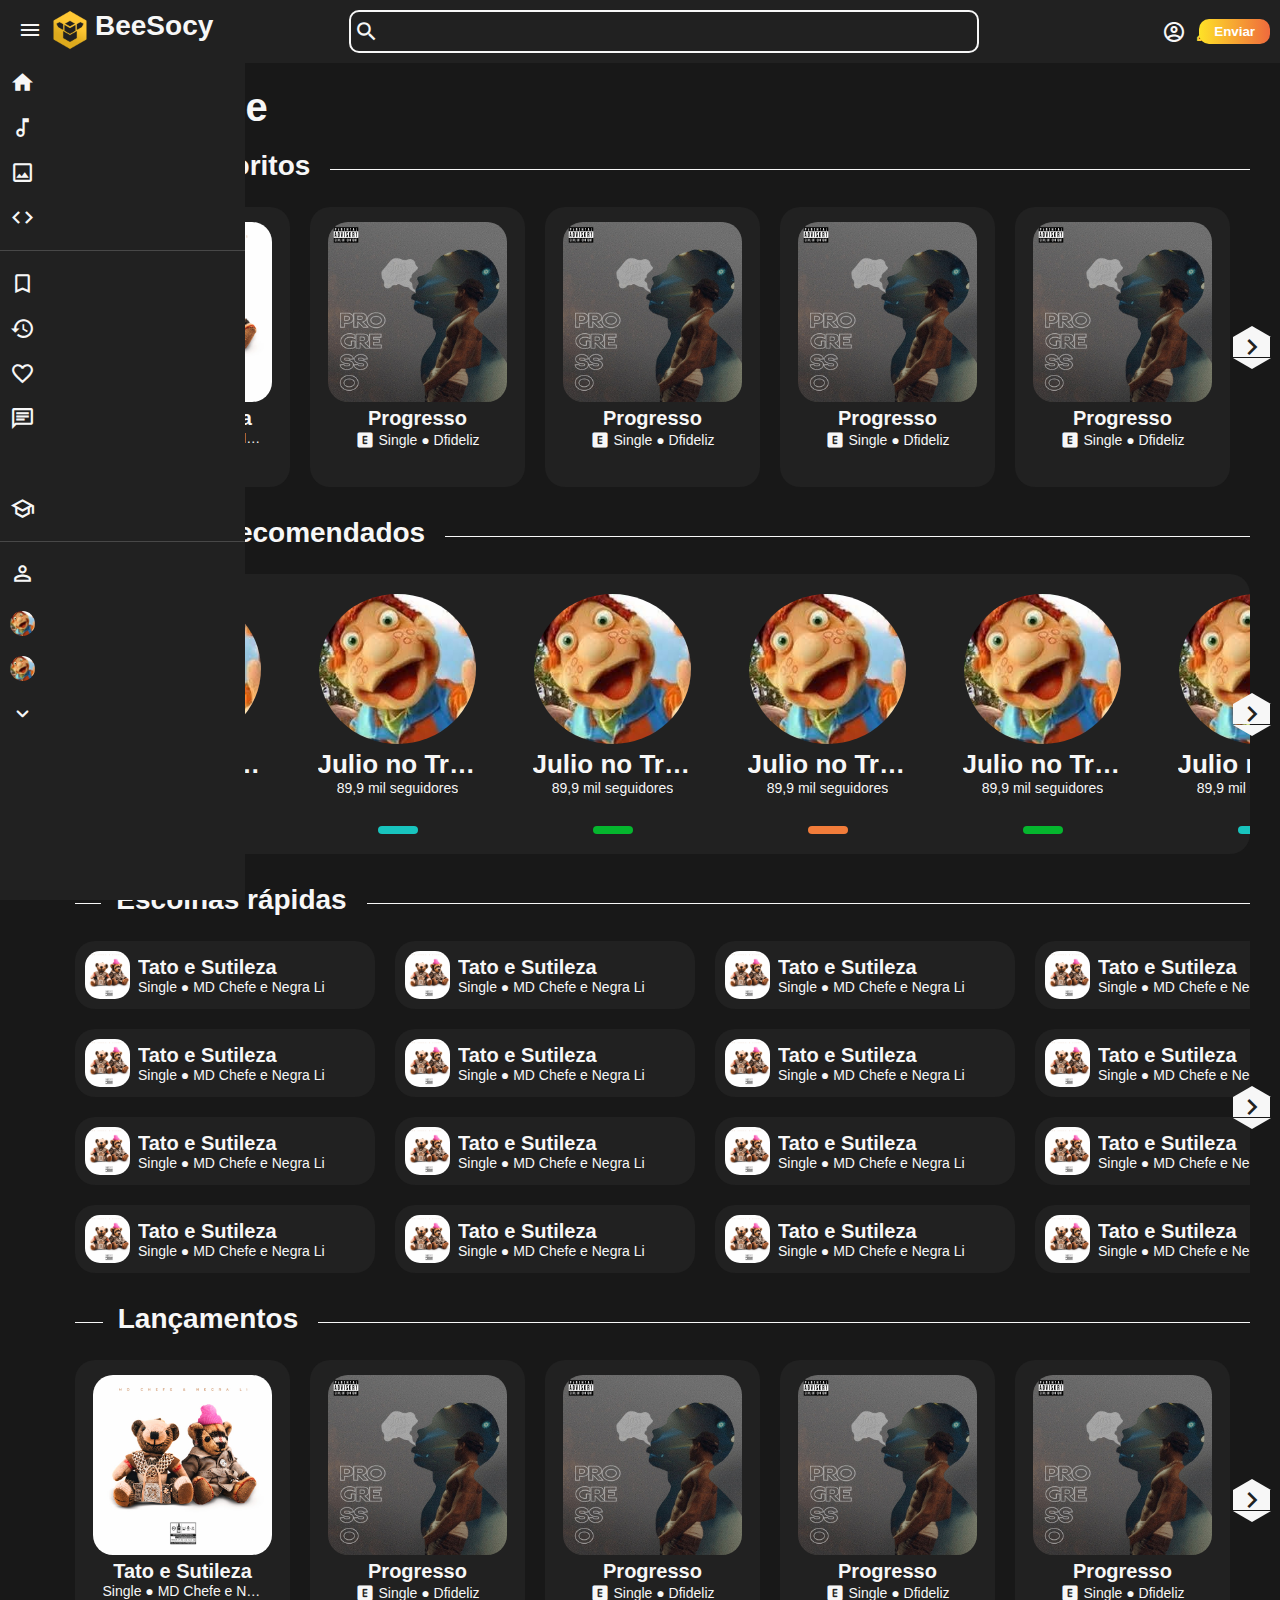
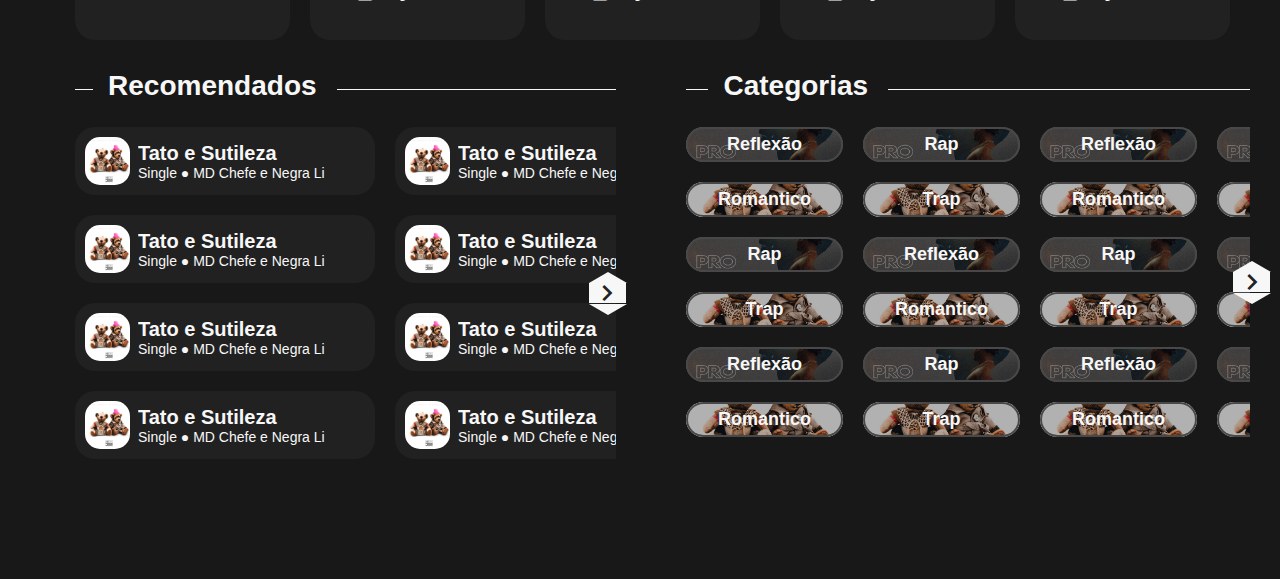
<file: feed_music/html/index.html>
<!DOCTYPE html>
<html lang="pt-br">

<head>
    <meta charset="UTF-8">
    <meta http-equiv="X-UA-Compatible" content="IE=edge">
    <meta name="viewport" content="width=device-width, initial-scale=1.0, user-scalable=0, maximum-scale=1">

    <link rel="shortcut icon" href="../assets/img/logo_bee.webp" type="image/x-icon">
    <link
        href="https://fonts.googleapis.com/css?family=Material+Icons|Material+Icons+Outlined|Material+Icons+Two+Tone|Material+Icons+Round|Material+Icons+Sharp"
        rel="stylesheet">
    <link rel="stylesheet" href="../css/header.css">
    <link rel="stylesheet" href="../css/music_feed.css">

    <script src="../js/header.js"></script>
    <script src="../js/player.js"></script>
    <script src="../js/music_feed.js"></script>

    <title>BeeSocy</title>
</head>

<body class="dark">
    <div id="nav-container">
        <header id="header">
            <div id="main-menu">
                <div id="side-a">
                    <button id="side-menu-toggler" class="btn js-side-menu-toggler"><span
                            class="material-icons">menu</span></button>
                    <a href="#" class="logo">
                        <img src="../assets/img/logo_bee.webp" alt="">
                        <span>BeeSocy</span>
                    </a>
                </div>

                <div class="search-bar">
                    <label for="search-input" class="material-icons icon">search</label>
                    <input type="text" name="search" id="search-input" autocomplete="off">
                </div>

                <div id="side-b">
                    <button class="btn search-btn">
                        <span class="material-icons icon">search</span>
                    </button>

                    <button class="btn theme-btn">
                        <span class="material-icons-outlined theme-icon"></span>
                    </button>

                    <button class="btn profile-btn">
                        <span class="material-icons-outlined">account_circle</span>
                    </button>

                    <div>
                        <button class="submit-btn">Enviar</button>
                    </div>
                </div>
            </div>
        </header>

        <nav id="side-menu">
            <div id="side-menu-closer" class="js-side-menu-toggler">
                <button class="material-icons-round menu-item">close</button>
            </div>
            <div id="side-menu-container">
                <ul class="menu">
                    <a href="#">
                        <li class="menu-item">
                            <span class="material-icons icon">home</span>
                            <span>Início</span>
                        </li>
                    </a>

                    <a href="#">
                        <li class="menu-item">
                            <span class="material-icons-outlined icon">music_note</span>
                            <span>Músicas</span>
                        </li>
                    </a>

                    <a href="#">
                        <li class="menu-item">
                            <span class="material-icons-outlined icon">image</span>
                            <span>Imagens</span>
                        </li>
                    </a>

                    <a href="#">
                        <li class="menu-item">
                            <span class="material-icons-outlined icon">code</span>
                            <span>Códigos</span>
                        </li>
                    </a>
                </ul>

                <div class="line"></div>

                <ul class="menu">
                    <a href="#">
                        <li class="menu-item">
                            <span class="material-icons-outlined icon">bookmark_border</span>
                            <span>Salvos</span>
                        </li>
                    </a>

                    <a href="#">
                        <li class="menu-item">
                            <span class="material-icons-outlined icon">history</span>
                            <span>Histórico</span>
                        </li>
                    </a>

                    <a href="#">
                        <li class="menu-item">
                            <span class="material-icons-outlined icon">favorite_border</span>
                            <span>Curtidos</span>
                        </li>
                    </a>

                    <a href="#">
                        <li class="menu-item">
                            <span class="material-icons-outlined icon">chat</span>
                            <span>Chat</span>
                        </li>
                    </a>

                    <a href="#">
                        <li class="menu-item">
                            <span class="material-icons-outlined icon">handshake</span>
                            <span>Vagas</span>
                        </li>
                    </a>

                    <a href="#">
                        <li class="menu-item">
                            <span class="material-icons-outlined icon">school</span>
                            <span>Aulas</span>
                        </li>
                    </a>
                </ul>

                <div class="line"></div>

                <div id="following-container">
                    <a href="#">
                        <div class="menu-item" id="following-title">
                            <span class="material-icons-outlined icon">perm_identity</span>
                            <span>Seguindo</span>
                        </div>
                    </a>

                    <ul class="menu" id="following-menu">
                        <a href="#">
                            <li class="menu-item">
                                <img src="../assets/img/perfil.jfif" class="profile-icon icon">
                                <span>Nome do perfil</span>
                            </li>
                        </a>

                        <a href="#">
                            <li class="menu-item">
                                <img src="../assets/img/perfil.jfif" class="profile-icon icon">
                                <span>Nome do perfil</span>
                            </li>
                        </a>

                        <a href="#">
                            <li class="menu-item">
                                <img src="../assets/img/perfil.jfif" class="profile-icon icon">
                                <span>Nome do perfil</span>
                            </li>
                        </a>
                        <a href="#">
                            <li class="menu-item">
                                <img src="../assets/img/perfil.jfif" class="profile-icon icon">
                                <span>Nome do perfil</span>
                            </li>
                        </a>
                        <a href="#">
                            <li class="menu-item">
                                <img src="../assets/img/perfil.jfif" class="profile-icon icon">
                                <span>Nome do perfil</span>
                            </li>
                        </a>
                        <a href="#">
                            <li class="menu-item">
                                <img src="../assets/img/perfil.jfif" class="profile-icon icon">
                                <span>Nome do perfil</span>
                            </li>
                        </a>
                        <a href="#">
                            <li class="menu-item">
                                <img src="../assets/img/perfil.jfif" class="profile-icon icon">
                                <span>Nome do perfil</span>
                            </li>
                        </a>
                        <a href="#">
                            <li class="menu-item">
                                <img src="../assets/img/perfil.jfif" class="profile-icon icon">
                                <span>Nome do perfil</span>
                            </li>
                        </a>
                        <a href="#">
                            <li class="menu-item">
                                <img src="../assets/img/perfil.jfif" class="profile-icon icon">
                                <span>Nome do perfil</span>
                            </li>
                        </a>
                        <a href="#">
                            <li class="menu-item">
                                <img src="../assets/img/perfil.jfif" class="profile-icon icon">
                                <span>Nome do perfil</span>
                            </li>
                        </a>
                        <a href="#">
                            <li class="menu-item">
                                <img src="../assets/img/perfil.jfif" class="profile-icon icon">
                                <span>Nome do perfil</span>
                            </li>
                        </a>
                        <a href="#">
                            <li class="menu-item">
                                <img src="../assets/img/perfil.jfif" class="profile-icon icon">
                                <span>Nome do perfil</span>
                            </li>
                        </a>
                        <a href="#">
                            <li class="menu-item">
                                <img src="../assets/img/perfil.jfif" class="profile-icon icon">
                                <span>Nome do perfil</span>
                            </li>
                        </a>
                        <a href="#">
                            <li class="menu-item">
                                <img src="../assets/img/perfil.jfif" class="profile-icon icon">
                                <span>Nome do perfil</span>
                            </li>
                        </a>
                        <a href="#">
                            <li class="menu-item">
                                <img src="../assets/img/perfil.jfif" class="profile-icon icon">
                                <span>Nome do perfil</span>
                            </li>
                        </a>

                        <button id="js-show-more">
                            <li class="menu-item">
                                <span class="material-icons-round icon"></span>
                                <span></span>
                            </li>
                        </button>
                    </ul>
                </div>
            </div>
        </nav>

        <nav id="mobile-menu">
            <div id="mobile-menu-container">
                <a href="#">
                    <div class="mobile-menu-item btn">
                        <span class="material-icons icon">home</span>
                        <span>Início</span>
                    </div>
                </a>

                <a href="#">
                    <div class="mobile-menu-item btn">
                        <span class="material-icons-outlined icon">music_note</span>
                        <span>Músicas</span>
                    </div>
                </a>

                <div class="mobile-menu-item">
                    <button id="side-menu-toggler" class="btn js-side-menu-toggler"><span
                            class="material-icons">menu</span></button>
                </div>

                <a href="#">
                    <div class="mobile-menu-item btn">
                        <span class="material-icons-outlined icon">image</span>
                        <span>Imagens</span>
                    </div>
                </a>

                <a href="#">
                    <div class="mobile-menu-item btn">
                        <span class="material-icons-outlined icon">code</span>
                        <span>Códigos</span>
                    </div>
                </a>
            </div>
        </nav>
    </div>

    <main id="content-container">
        <div class="content">
            <span class="title initial-title">Bom dia</span>
            
            <div class="block">
                <div class="top-title-container">
                    <div class="line"></div>
                    <span class="top-title title">
                        Seus favoritos
                    </span>
                    <div class="line"></div>
                </div>

                <div class="grid grid-1 carousel">
                    <button class="arrow-btn btn arrow-left"><span class="arrow material-icons">chevron_left</span></button>
                    
                    <div class="carousel-items">          
                        <div class="h-2">
                            <div class="media">
                                <div class="card music-card">
                                    <div class="cover" style="background-image: url(../assets/img/1.jfif);">
                                        <div class="menu">
                                            <button class="toolbar js-music-toolbar-toggler">
                                                <span class="material-icons icon">more_vert</span>
                                                <ul class="toolbar-menu">
                                                    <li class="menu-item queue">
                                                        <span class="material-icons icon">queue_music</span>
                                                        <span>Adicionar à fila</span>
                                                    </li>
    
                                                    <li class="menu-item play-now">
                                                        <span class="material-icons icon">playlist_play</span>
                                                        <span>Tocar a seguir</span>
                                                    </li>
    
                                                    <li class="menu-item playlist-add">
                                                        <span class="material-icons icon">playlist_add</span>
                                                        <span>Adicionar à playlist</span>
                                                    </li>
    
                                                    <li class="menu-item like">
                                                        <span class="material-icons icon">favorite_border</span>
                                                        <span>Curtir</span>
                                                    </li>
    
                                                    <li class="menu-item share">
                                                        <span class="material-icons-outlined icon">share</span>
                                                        <span>Compartilhar</span>
                                                    </li>
    
                                                    <li class="menu-item save">
                                                        <span class="material-icons icon">bookmark_border</span>
                                                        <span>Salvar</span>
                                                    </li>
    
                                                    <li class="menu-item report">
                                                        <span class="material-icons-outlined icon">flag</span>
                                                        <span>Denunciar</span>
                                                    </li>
                                                </ul>
                                            </button>
                                            <a href="#" class="play-button">
                                                <span class="material-icons icon">play_arrow</span>
                                            </a>
                                        </div>
                                    </div>
                                    <section class="details">
                                        <span class="title">Tato e Sutileza</span>
                                        <div class="artist">
                                            <span class="material-icons-round icon explicit" hidden>explicit</span>
                                            <span class="artist-description">Single &#9679 MD Chefe e Negra Li</span>
                                        </div>
                                    </section>
                                </div>
                            </div>
                        </div>
                        <div class="h-2">
                            <div class="media">
                                <div class="card music-card">
                                    <div class="cover" style="background-image: url(../assets/img/img6.jpg);">
                                        <div class="menu">
                                            <button class="toolbar js-music-toolbar-toggler">
                                                <span class="material-icons icon">more_vert</span>
                                                <ul class="toolbar-menu">
                                                    <li class="menu-item queue">
                                                        <span class="material-icons icon">queue_music</span>
                                                        <span>Adicionar à fila</span>
                                                    </li>
    
                                                    <li class="menu-item play-now">
                                                        <span class="material-icons icon">playlist_play</span>
                                                        <span>Tocar a seguir</span>
                                                    </li>
    
                                                    <li class="menu-item playlist-add">
                                                        <span class="material-icons icon">playlist_add</span>
                                                        <span>Adicionar à playlist</span>
                                                    </li>
    
                                                    <li class="menu-item like">
                                                        <span class="material-icons icon">favorite_border</span>
                                                        <span>Curtir</span>
                                                    </li>
    
                                                    <li class="menu-item share">
                                                        <span class="material-icons-outlined icon">share</span>
                                                        <span>Compartilhar</span>
                                                    </li>
    
                                                    <li class="menu-item save">
                                                        <span class="material-icons icon">bookmark_border</span>
                                                        <span>Salvar</span>
                                                    </li>
    
                                                    <li class="menu-item report">
                                                        <span class="material-icons-outlined icon">flag</span>
                                                        <span>Denunciar</span>
                                                    </li>
                                                </ul>
                                            </button>
                                            <a href="#" class="play-button">
                                                <span class="material-icons icon">play_arrow</span>
                                            </a>
                                        </div>
                                    </div>
                                    <section class="details">
                                        <span class="title">Progresso</span>
                                        <div class="artist">
                                            <span class="material-icons-round icon explicit">explicit</span>
                                            <span class="artist-description">Single &#9679 Dfideliz</span>
                                        </div>
                                    </section>
                                </div>
                            </div>
                        </div>
                        <div class="h-2">
                            <div class="media">
                                <div class="card music-card">
                                    <div class="cover" style="background-image: url(../assets/img/img6.jpg);">
                                        <div class="menu">
                                            <button class="toolbar js-music-toolbar-toggler">
                                                <span class="material-icons icon">more_vert</span>
                                                <ul class="toolbar-menu">
                                                    <li class="menu-item queue">
                                                        <span class="material-icons icon">queue_music</span>
                                                        <span>Adicionar à fila</span>
                                                    </li>
    
                                                    <li class="menu-item play-now">
                                                        <span class="material-icons icon">playlist_play</span>
                                                        <span>Tocar a seguir</span>
                                                    </li>
    
                                                    <li class="menu-item playlist-add">
                                                        <span class="material-icons icon">playlist_add</span>
                                                        <span>Adicionar à playlist</span>
                                                    </li>
    
                                                    <li class="menu-item like">
                                                        <span class="material-icons icon">favorite_border</span>
                                                        <span>Curtir</span>
                                                    </li>
    
                                                    <li class="menu-item share">
                                                        <span class="material-icons-outlined icon">share</span>
                                                        <span>Compartilhar</span>
                                                    </li>
    
                                                    <li class="menu-item save">
                                                        <span class="material-icons icon">bookmark_border</span>
                                                        <span>Salvar</span>
                                                    </li>
    
                                                    <li class="menu-item report">
                                                        <span class="material-icons-outlined icon">flag</span>
                                                        <span>Denunciar</span>
                                                    </li>
                                                </ul>
                                            </button>
                                            <a href="#" class="play-button">
                                                <span class="material-icons icon">play_arrow</span>
                                            </a>
                                        </div>
                                    </div>
                                    <section class="details">
                                        <span class="title">Progresso</span>
                                        <div class="artist">
                                            <span class="material-icons-round icon explicit">explicit</span>
                                            <span class="artist-description">Single &#9679 Dfideliz</span>
                                        </div>
                                    </section>
                                </div>
                            </div>
                        </div>
                        <div class="h-2">
                            <div class="media">
                                <div class="card music-card">
                                    <div class="cover" style="background-image: url(../assets/img/img6.jpg);">
                                        <div class="menu">
                                            <button class="toolbar js-music-toolbar-toggler">
                                                <span class="material-icons icon">more_vert</span>
                                                <ul class="toolbar-menu">
                                                    <li class="menu-item queue">
                                                        <span class="material-icons icon">queue_music</span>
                                                        <span>Adicionar à fila</span>
                                                    </li>
    
                                                    <li class="menu-item play-now">
                                                        <span class="material-icons icon">playlist_play</span>
                                                        <span>Tocar a seguir</span>
                                                    </li>
    
                                                    <li class="menu-item playlist-add">
                                                        <span class="material-icons icon">playlist_add</span>
                                                        <span>Adicionar à playlist</span>
                                                    </li>
    
                                                    <li class="menu-item like">
                                                        <span class="material-icons icon">favorite_border</span>
                                                        <span>Curtir</span>
                                                    </li>
    
                                                    <li class="menu-item share">
                                                        <span class="material-icons-outlined icon">share</span>
                                                        <span>Compartilhar</span>
                                                    </li>
    
                                                    <li class="menu-item save">
                                                        <span class="material-icons icon">bookmark_border</span>
                                                        <span>Salvar</span>
                                                    </li>
    
                                                    <li class="menu-item report">
                                                        <span class="material-icons-outlined icon">flag</span>
                                                        <span>Denunciar</span>
                                                    </li>
                                                </ul>
                                            </button>
                                            <a href="#" class="play-button">
                                                <span class="material-icons icon">play_arrow</span>
                                            </a>
                                        </div>
                                    </div>
                                    <section class="details">
                                        <span class="title">Progresso</span>
                                        <div class="artist">
                                            <span class="material-icons-round icon explicit">explicit</span>
                                            <span class="artist-description">Single &#9679 Dfideliz</span>
                                        </div>
                                    </section>
                                </div>
                            </div>
                        </div>
                        <div class="h-2">
                            <div class="media">
                                <div class="card music-card">
                                    <div class="cover" style="background-image: url(../assets/img/img6.jpg);">
                                        <div class="menu">
                                            <button class="toolbar js-music-toolbar-toggler">
                                                <span class="material-icons icon">more_vert</span>
                                                <ul class="toolbar-menu">
                                                    <li class="menu-item queue">
                                                        <span class="material-icons icon">queue_music</span>
                                                        <span>Adicionar à fila</span>
                                                    </li>
    
                                                    <li class="menu-item play-now">
                                                        <span class="material-icons icon">playlist_play</span>
                                                        <span>Tocar a seguir</span>
                                                    </li>
    
                                                    <li class="menu-item playlist-add">
                                                        <span class="material-icons icon">playlist_add</span>
                                                        <span>Adicionar à playlist</span>
                                                    </li>
    
                                                    <li class="menu-item like">
                                                        <span class="material-icons icon">favorite_border</span>
                                                        <span>Curtir</span>
                                                    </li>
    
                                                    <li class="menu-item share">
                                                        <span class="material-icons-outlined icon">share</span>
                                                        <span>Compartilhar</span>
                                                    </li>
    
                                                    <li class="menu-item save">
                                                        <span class="material-icons icon">bookmark_border</span>
                                                        <span>Salvar</span>
                                                    </li>
    
                                                    <li class="menu-item report">
                                                        <span class="material-icons-outlined icon">flag</span>
                                                        <span>Denunciar</span>
                                                    </li>
                                                </ul>
                                            </button>
                                            <a href="#" class="play-button">
                                                <span class="material-icons icon">play_arrow</span>
                                            </a>
                                        </div>
                                    </div>
                                    <section class="details">
                                        <span class="title">Progresso</span>
                                        <div class="artist">
                                            <span class="material-icons-round icon explicit">explicit</span>
                                            <span class="artist-description">Single &#9679 Dfideliz</span>
                                        </div>
                                    </section>
                                </div>
                            </div>
                        </div>
                        <div class="h-2">
                            <div class="media">
                                <div class="card music-card">
                                    <div class="cover" style="background-image: url(../assets/img/img6.jpg);">
                                        <div class="menu">
                                            <button class="toolbar js-music-toolbar-toggler">
                                                <span class="material-icons icon">more_vert</span>
                                                <ul class="toolbar-menu">
                                                    <li class="menu-item queue">
                                                        <span class="material-icons icon">queue_music</span>
                                                        <span>Adicionar à fila</span>
                                                    </li>
    
                                                    <li class="menu-item play-now">
                                                        <span class="material-icons icon">playlist_play</span>
                                                        <span>Tocar a seguir</span>
                                                    </li>
    
                                                    <li class="menu-item playlist-add">
                                                        <span class="material-icons icon">playlist_add</span>
                                                        <span>Adicionar à playlist</span>
                                                    </li>
    
                                                    <li class="menu-item like">
                                                        <span class="material-icons icon">favorite_border</span>
                                                        <span>Curtir</span>
                                                    </li>
    
                                                    <li class="menu-item share">
                                                        <span class="material-icons-outlined icon">share</span>
                                                        <span>Compartilhar</span>
                                                    </li>
    
                                                    <li class="menu-item save">
                                                        <span class="material-icons icon">bookmark_border</span>
                                                        <span>Salvar</span>
                                                    </li>
    
                                                    <li class="menu-item report">
                                                        <span class="material-icons-outlined icon">flag</span>
                                                        <span>Denunciar</span>
                                                    </li>
                                                </ul>
                                            </button>
                                            <a href="#" class="play-button">
                                                <span class="material-icons icon">play_arrow</span>
                                            </a>
                                        </div>
                                    </div>
                                    <section class="details">
                                        <span class="title">Progresso</span>
                                        <div class="artist">
                                            <span class="material-icons-round icon explicit">explicit</span>
                                            <span class="artist-description">Single &#9679 Dfideliz</span>
                                        </div>
                                    </section>
                                </div>
                            </div>
                        </div>
                        <div class="h-2">
                            <div class="media">
                                <div class="card music-card">
                                    <div class="cover" style="background-image: url(../assets/img/img6.jpg);">
                                        <div class="menu">
                                            <button class="toolbar js-music-toolbar-toggler">
                                                <span class="material-icons icon">more_vert</span>
                                                <ul class="toolbar-menu">
                                                    <li class="menu-item queue">
                                                        <span class="material-icons icon">queue_music</span>
                                                        <span>Adicionar à fila</span>
                                                    </li>
    
                                                    <li class="menu-item play-now">
                                                        <span class="material-icons icon">playlist_play</span>
                                                        <span>Tocar a seguir</span>
                                                    </li>
    
                                                    <li class="menu-item playlist-add">
                                                        <span class="material-icons icon">playlist_add</span>
                                                        <span>Adicionar à playlist</span>
                                                    </li>
    
                                                    <li class="menu-item like">
                                                        <span class="material-icons icon">favorite_border</span>
                                                        <span>Curtir</span>
                                                    </li>
    
                                                    <li class="menu-item share">
                                                        <span class="material-icons-outlined icon">share</span>
                                                        <span>Compartilhar</span>
                                                    </li>
    
                                                    <li class="menu-item save">
                                                        <span class="material-icons icon">bookmark_border</span>
                                                        <span>Salvar</span>
                                                    </li>
    
                                                    <li class="menu-item report">
                                                        <span class="material-icons-outlined icon">flag</span>
                                                        <span>Denunciar</span>
                                                    </li>
                                                </ul>
                                            </button>
                                            <a href="#" class="play-button">
                                                <span class="material-icons icon">play_arrow</span>
                                            </a>
                                        </div>
                                    </div>
                                    <section class="details">
                                        <span class="title">Progresso</span>
                                        <div class="artist">
                                            <span class="material-icons-round icon explicit">explicit</span>
                                            <span class="artist-description">Single &#9679 Dfideliz</span>
                                        </div>
                                    </section>
                                </div>
                            </div>
                        </div>
                        <div class="h-2">
                            <div class="media">
                                <div class="card music-card">
                                    <div class="cover" style="background-image: url(../assets/img/img6.jpg);">
                                        <div class="menu">
                                            <button class="toolbar js-music-toolbar-toggler">
                                                <span class="material-icons icon">more_vert</span>
                                                <ul class="toolbar-menu">
                                                    <li class="menu-item queue">
                                                        <span class="material-icons icon">queue_music</span>
                                                        <span>Adicionar à fila</span>
                                                    </li>
    
                                                    <li class="menu-item play-now">
                                                        <span class="material-icons icon">playlist_play</span>
                                                        <span>Tocar a seguir</span>
                                                    </li>
    
                                                    <li class="menu-item playlist-add">
                                                        <span class="material-icons icon">playlist_add</span>
                                                        <span>Adicionar à playlist</span>
                                                    </li>
    
                                                    <li class="menu-item like">
                                                        <span class="material-icons icon">favorite_border</span>
                                                        <span>Curtir</span>
                                                    </li>
    
                                                    <li class="menu-item share">
                                                        <span class="material-icons-outlined icon">share</span>
                                                        <span>Compartilhar</span>
                                                    </li>
    
                                                    <li class="menu-item save">
                                                        <span class="material-icons icon">bookmark_border</span>
                                                        <span>Salvar</span>
                                                    </li>
    
                                                    <li class="menu-item report">
                                                        <span class="material-icons-outlined icon">flag</span>
                                                        <span>Denunciar</span>
                                                    </li>
                                                </ul>
                                            </button>
                                            <a href="#" class="play-button">
                                                <span class="material-icons icon">play_arrow</span>
                                            </a>
                                        </div>
                                    </div>
                                    <section class="details">
                                        <span class="title">Progresso</span>
                                        <div class="artist">
                                            <span class="material-icons-round icon explicit">explicit</span>
                                            <span class="artist-description">Single &#9679 Dfideliz</span>
                                        </div>
                                    </section>
                                </div>
                            </div>
                        </div>
                        <div class="h-2">
                            <div class="media">
                                <div class="card music-card">
                                    <div class="cover" style="background-image: url(../assets/img/img6.jpg);">
                                        <div class="menu">
                                            <button class="toolbar js-music-toolbar-toggler">
                                                <span class="material-icons icon">more_vert</span>
                                                <ul class="toolbar-menu">
                                                    <li class="menu-item queue">
                                                        <span class="material-icons icon">queue_music</span>
                                                        <span>Adicionar à fila</span>
                                                    </li>
    
                                                    <li class="menu-item play-now">
                                                        <span class="material-icons icon">playlist_play</span>
                                                        <span>Tocar a seguir</span>
                                                    </li>
    
                                                    <li class="menu-item playlist-add">
                                                        <span class="material-icons icon">playlist_add</span>
                                                        <span>Adicionar à playlist</span>
                                                    </li>
    
                                                    <li class="menu-item like">
                                                        <span class="material-icons icon">favorite_border</span>
                                                        <span>Curtir</span>
                                                    </li>
    
                                                    <li class="menu-item share">
                                                        <span class="material-icons-outlined icon">share</span>
                                                        <span>Compartilhar</span>
                                                    </li>
    
                                                    <li class="menu-item save">
                                                        <span class="material-icons icon">bookmark_border</span>
                                                        <span>Salvar</span>
                                                    </li>
    
                                                    <li class="menu-item report">
                                                        <span class="material-icons-outlined icon">flag</span>
                                                        <span>Denunciar</span>
                                                    </li>
                                                </ul>
                                            </button>
                                            <a href="#" class="play-button">
                                                <span class="material-icons icon">play_arrow</span>
                                            </a>
                                        </div>
                                    </div>
                                    <section class="details">
                                        <span class="title">Progresso</span>
                                        <div class="artist">
                                            <span class="material-icons-round icon explicit">explicit</span>
                                            <span class="artist-description">Single &#9679 Dfideliz</span>
                                        </div>
                                    </section>
                                </div>
                            </div>
                        </div>
                        <div class="h-2">
                            <div class="media">
                                <div class="card music-card">
                                    <div class="cover" style="background-image: url(../assets/img/img6.jpg);">
                                        <div class="menu">
                                            <button class="toolbar js-music-toolbar-toggler">
                                                <span class="material-icons icon">more_vert</span>
                                                <ul class="toolbar-menu">
                                                    <li class="menu-item queue">
                                                        <span class="material-icons icon">queue_music</span>
                                                        <span>Adicionar à fila</span>
                                                    </li>
    
                                                    <li class="menu-item play-now">
                                                        <span class="material-icons icon">playlist_play</span>
                                                        <span>Tocar a seguir</span>
                                                    </li>
    
                                                    <li class="menu-item playlist-add">
                                                        <span class="material-icons icon">playlist_add</span>
                                                        <span>Adicionar à playlist</span>
                                                    </li>
    
                                                    <li class="menu-item like">
                                                        <span class="material-icons icon">favorite_border</span>
                                                        <span>Curtir</span>
                                                    </li>
    
                                                    <li class="menu-item share">
                                                        <span class="material-icons-outlined icon">share</span>
                                                        <span>Compartilhar</span>
                                                    </li>
    
                                                    <li class="menu-item save">
                                                        <span class="material-icons icon">bookmark_border</span>
                                                        <span>Salvar</span>
                                                    </li>
    
                                                    <li class="menu-item report">
                                                        <span class="material-icons-outlined icon">flag</span>
                                                        <span>Denunciar</span>
                                                    </li>
                                                </ul>
                                            </button>
                                            <a href="#" class="play-button">
                                                <span class="material-icons icon">play_arrow</span>
                                            </a>
                                        </div>
                                    </div>
                                    <section class="details">
                                        <span class="title">Progresso</span>
                                        <div class="artist">
                                            <span class="material-icons-round icon explicit">explicit</span>
                                            <span class="artist-description">Single &#9679 Dfideliz</span>
                                        </div>
                                    </section>
                                </div>
                            </div>
                        </div>
                        <div class="h-2">
                            <div class="media">
                                <div class="card music-card">
                                    <div class="cover" style="background-image: url(../assets/img/img6.jpg);">
                                        <div class="menu">
                                            <button class="toolbar js-music-toolbar-toggler">
                                                <span class="material-icons icon">more_vert</span>
                                                <ul class="toolbar-menu">
                                                    <li class="menu-item queue">
                                                        <span class="material-icons icon">queue_music</span>
                                                        <span>Adicionar à fila</span>
                                                    </li>
    
                                                    <li class="menu-item play-now">
                                                        <span class="material-icons icon">playlist_play</span>
                                                        <span>Tocar a seguir</span>
                                                    </li>
    
                                                    <li class="menu-item playlist-add">
                                                        <span class="material-icons icon">playlist_add</span>
                                                        <span>Adicionar à playlist</span>
                                                    </li>
    
                                                    <li class="menu-item like">
                                                        <span class="material-icons icon">favorite_border</span>
                                                        <span>Curtir</span>
                                                    </li>
    
                                                    <li class="menu-item share">
                                                        <span class="material-icons-outlined icon">share</span>
                                                        <span>Compartilhar</span>
                                                    </li>
    
                                                    <li class="menu-item save">
                                                        <span class="material-icons icon">bookmark_border</span>
                                                        <span>Salvar</span>
                                                    </li>
    
                                                    <li class="menu-item report">
                                                        <span class="material-icons-outlined icon">flag</span>
                                                        <span>Denunciar</span>
                                                    </li>
                                                </ul>
                                            </button>
                                            <a href="#" class="play-button">
                                                <span class="material-icons icon">play_arrow</span>
                                            </a>
                                        </div>
                                    </div>
                                    <section class="details">
                                        <span class="title">Progresso</span>
                                        <div class="artist">
                                            <span class="material-icons-round icon explicit">explicit</span>
                                            <span class="artist-description">Single &#9679 Dfideliz</span>
                                        </div>
                                    </section>
                                </div>
                            </div>
                        </div>
                        <div class="h-2">
                            <div class="media">
                                <div class="card music-card">
                                    <div class="cover" style="background-image: url(../assets/img/img6.jpg);">
                                        <div class="menu">
                                            <button class="toolbar js-music-toolbar-toggler">
                                                <span class="material-icons icon">more_vert</span>
                                                <ul class="toolbar-menu">
                                                    <li class="menu-item queue">
                                                        <span class="material-icons icon">queue_music</span>
                                                        <span>Adicionar à fila</span>
                                                    </li>
    
                                                    <li class="menu-item play-now">
                                                        <span class="material-icons icon">playlist_play</span>
                                                        <span>Tocar a seguir</span>
                                                    </li>
    
                                                    <li class="menu-item playlist-add">
                                                        <span class="material-icons icon">playlist_add</span>
                                                        <span>Adicionar à playlist</span>
                                                    </li>
    
                                                    <li class="menu-item like">
                                                        <span class="material-icons icon">favorite_border</span>
                                                        <span>Curtir</span>
                                                    </li>
    
                                                    <li class="menu-item share">
                                                        <span class="material-icons-outlined icon">share</span>
                                                        <span>Compartilhar</span>
                                                    </li>
    
                                                    <li class="menu-item save">
                                                        <span class="material-icons icon">bookmark_border</span>
                                                        <span>Salvar</span>
                                                    </li>
    
                                                    <li class="menu-item report">
                                                        <span class="material-icons-outlined icon">flag</span>
                                                        <span>Denunciar</span>
                                                    </li>
                                                </ul>
                                            </button>
                                            <a href="#" class="play-button">
                                                <span class="material-icons icon">play_arrow</span>
                                            </a>
                                        </div>
                                    </div>
                                    <section class="details">
                                        <span class="title">Progresso</span>
                                        <div class="artist">
                                            <span class="material-icons-round icon explicit">explicit</span>
                                            <span class="artist-description">Single &#9679 Dfideliz</span>
                                        </div>
                                    </section>
                                </div>
                            </div>
                        </div>
                        <div class="h-2">
                            <div class="media">
                                <div class="card music-card">
                                    <div class="cover" style="background-image: url(../assets/img/img6.jpg);">
                                        <div class="menu">
                                            <button class="toolbar js-music-toolbar-toggler">
                                                <span class="material-icons icon">more_vert</span>
                                                <ul class="toolbar-menu">
                                                    <li class="menu-item queue">
                                                        <span class="material-icons icon">queue_music</span>
                                                        <span>Adicionar à fila</span>
                                                    </li>
    
                                                    <li class="menu-item play-now">
                                                        <span class="material-icons icon">playlist_play</span>
                                                        <span>Tocar a seguir</span>
                                                    </li>
    
                                                    <li class="menu-item playlist-add">
                                                        <span class="material-icons icon">playlist_add</span>
                                                        <span>Adicionar à playlist</span>
                                                    </li>
    
                                                    <li class="menu-item like">
                                                        <span class="material-icons icon">favorite_border</span>
                                                        <span>Curtir</span>
                                                    </li>
    
                                                    <li class="menu-item share">
                                                        <span class="material-icons-outlined icon">share</span>
                                                        <span>Compartilhar</span>
                                                    </li>
    
                                                    <li class="menu-item save">
                                                        <span class="material-icons icon">bookmark_border</span>
                                                        <span>Salvar</span>
                                                    </li>
    
                                                    <li class="menu-item report">
                                                        <span class="material-icons-outlined icon">flag</span>
                                                        <span>Denunciar</span>
                                                    </li>
                                                </ul>
                                            </button>
                                            <a href="#" class="play-button">
                                                <span class="material-icons icon">play_arrow</span>
                                            </a>
                                        </div>
                                    </div>
                                    <section class="details">
                                        <span class="title">Progresso</span>
                                        <div class="artist">
                                            <span class="material-icons-round icon explicit">explicit</span>
                                            <span class="artist-description">Single &#9679 Dfideliz</span>
                                        </div>
                                    </section>
                                </div>
                            </div>
                        </div>
                    </div>
    
                    <button class="arrow-btn btn active arrow-right"><span class="arrow material-icons">chevron_right</span></button>
                </div>
            </div>

            <div class="block">
                <div class="top-title-container">
                    <div class="line"></div>
                    <span class="top-title title">
                        Artistas recomendados
                    </span>
                    <div class="line"></div>
                </div>

                <div class="grid grid-4 carousel">
                    <button class="arrow-btn btn arrow-left"><span class="arrow material-icons">chevron_left</span></button>

                    <div class="carousel-items">
                        <div class="h-2">
                            <div class="media">
                                <a href="#" class="card profile-card">
                                    <div class="cover" style="background-image: url('../assets/img/perfil.jfif');"></div>
                                    <section class="details" style="color: #f27c3a;">
                                        <span class="title">Julio no Trap</span>
                                        <div class="artist">
                                            <span class="artist-description">89,9 mil seguidores</span>
                                        </div>
                                    </section>
                                </a>
                            </div>
                        </div>
                        
                        <div class="h-2">
                            <div class="media">
                                <a href="#" class="card profile-card">
                                    <div class="cover" style="background-image: url('../assets/img/perfil.jfif');"></div>
                                    <section class="details" style="color: #18c4be;">
                                        <span class="title">Julio no Trap</span>
                                        <div class="artist">
                                            <span class="artist-description">89,9 mil seguidores</span>
                                        </div>
                                    </section>
                                </a>
                            </div>
                        </div>

                        <div class="h-2">
                            <div class="media">
                                <a href="#" class="card profile-card">
                                    <div class="cover" style="background-image: url('../assets/img/perfil.jfif');"></div>
                                    <section class="details" style="color: #05b62e;">
                                        <span class="title">Julio no Trap</span>
                                        <div class="artist">
                                            <span class="artist-description">89,9 mil seguidores</span>
                                        </div>
                                    </section>
                                </a>
                            </div>
                        </div>

                        <div class="h-2">
                            <div class="media">
                                <a href="#" class="card profile-card">
                                    <div class="cover" style="background-image: url('../assets/img/perfil.jfif');"></div>
                                    <section class="details" style="color: #f27c3a;">
                                        <span class="title">Julio no Trap</span>
                                        <div class="artist">
                                            <span class="artist-description">89,9 mil seguidores</span>
                                        </div>
                                    </section>
                                </a>
                            </div>
                        </div>

                        <div class="h-2">
                            <div class="media">
                                <a href="#" class="card profile-card">
                                    <div class="cover" style="background-image: url('../assets/img/perfil.jfif');"></div>
                                    <section class="details" style="color: #05b62e;">
                                        <span class="title">Julio no Trap</span>
                                        <div class="artist">
                                            <span class="artist-description">89,9 mil seguidores</span>
                                        </div>
                                    </section>
                                </a>
                            </div>
                        </div>

                        <div class="h-2">
                            <div class="media">
                                <a href="#" class="card profile-card">
                                    <div class="cover" style="background-image: url('../assets/img/perfil.jfif');"></div>
                                    <section class="details" style="color: #18c4be;">
                                        <span class="title">Julio no Trap</span>
                                        <div class="artist">
                                            <span class="artist-description">89,9 mil seguidores</span>
                                        </div>
                                    </section>
                                </a>
                            </div>
                        </div>
                        <div class="h-2">
                            <div class="media">
                                <a href="#" class="card profile-card">
                                    <div class="cover" style="background-image: url('../assets/img/perfil.jfif');"></div>
                                    <section class="details" style="color: #f27c3a;">
                                        <span class="title">Julio no Trap</span>
                                        <div class="artist">
                                            <span class="artist-description">89,9 mil seguidores</span>
                                        </div>
                                    </section>
                                </a>
                            </div>
                        </div>
                        
                        <div class="h-2">
                            <div class="media">
                                <a href="#" class="card profile-card">
                                    <div class="cover" style="background-image: url('../assets/img/perfil.jfif');"></div>
                                    <section class="details" style="color: #18c4be;">
                                        <span class="title">Julio no Trap</span>
                                        <div class="artist">
                                            <span class="artist-description">89,9 mil seguidores</span>
                                        </div>
                                    </section>
                                </a>
                            </div>
                        </div>

                        <div class="h-2">
                            <div class="media">
                                <a href="#" class="card profile-card">
                                    <div class="cover" style="background-image: url('../assets/img/perfil.jfif');"></div>
                                    <section class="details" style="color: #05b62e;">
                                        <span class="title">Julio no Trap</span>
                                        <div class="artist">
                                            <span class="artist-description">89,9 mil seguidores</span>
                                        </div>
                                    </section>
                                </a>
                            </div>
                        </div>

                        <div class="h-2">
                            <div class="media">
                                <a href="#" class="card profile-card">
                                    <div class="cover" style="background-image: url('../assets/img/perfil.jfif');"></div>
                                    <section class="details" style="color: #f27c3a;">
                                        <span class="title">Julio no Trap</span>
                                        <div class="artist">
                                            <span class="artist-description">89,9 mil seguidores</span>
                                        </div>
                                    </section>
                                </a>
                            </div>
                        </div>

                        <div class="h-2">
                            <div class="media">
                                <a href="#" class="card profile-card">
                                    <div class="cover" style="background-image: url('../assets/img/perfil.jfif');"></div>
                                    <section class="details" style="color: #05b62e;">
                                        <span class="title">Julio no Trap</span>
                                        <div class="artist">
                                            <span class="artist-description">89,9 mil seguidores</span>
                                        </div>
                                    </section>
                                </a>
                            </div>
                        </div>

                        <div class="h-2">
                            <div class="media">
                                <a href="#" class="card profile-card">
                                    <div class="cover" style="background-image: url('../assets/img/perfil.jfif');"></div>
                                    <section class="details" style="color: #18c4be;">
                                        <span class="title">Julio no Trap</span>
                                        <div class="artist">
                                            <span class="artist-description">89,9 mil seguidores</span>
                                        </div>
                                    </section>
                                </a>
                            </div>
                        </div>
                    </div>

                    <button class="arrow-btn btn active arrow-right"><span class="arrow material-icons">chevron_right</span></button>
                </div>
            </div>

            <div class="block">
                <div class="top-title-container">
                    <div class="line"></div>
                    <span class="top-title title">
                        Escolhas rápidas
                    </span>
                    <div class="line"></div>
                </div>

                <div class="grid grid-2 carousel">
                    <button class="arrow-btn btn arrow-left"><span class="arrow material-icons">chevron_left</span></button>
    
                    <div class="carousel-items">
                        <div class="h-1">
                            <div class="media">
                                <div class="card music-card">
                                    <div class="cover" style="background-image: url(../assets/img/1.jfif);">
                                        <div class="menu">
                                            <a href="#" class="play-button">
                                                <span class="material-icons icon">play_arrow</span>
                                            </a>
                                        </div>
                                    </div>
                                    <section class="details">
                                        <span class="title">Tato e Sutileza</span>
                                        <div class="artist">
                                            <span class="material-icons-round icon explicit" hidden>explicit</span>
                                            <span class="artist-description">Single &#9679 MD Chefe e Negra Li</span>
                                        </div>
                                    </section>
                                    <button class="toolbar js-music-toolbar-toggler">
                                        <span class="material-icons icon">more_vert</span>
                                        <ul class="toolbar-menu">
                                            <li class="menu-item queue">
                                                <span class="material-icons icon">queue_music</span>
                                                <span>Adicionar à fila</span>
                                            </li>
    
                                            <li class="menu-item play-now">
                                                <span class="material-icons icon">playlist_play</span>
                                                <span>Tocar a seguir</span>
                                            </li>
    
                                            <li class="menu-item playlist-add">
                                                <span class="material-icons icon">playlist_add</span>
                                                <span>Adicionar à playlist</span>
                                            </li>
    
                                            <li class="menu-item like">
                                                <span class="material-icons icon">favorite_border</span>
                                                <span>Curtir</span>
                                            </li>
    
                                            <li class="menu-item share">
                                                <span class="material-icons-outlined icon">share</span>
                                                <span>Compartilhar</span>
                                            </li>
    
                                            <li class="menu-item save">
                                                <span class="material-icons icon">bookmark_border</span>
                                                <span>Salvar</span>
                                            </li>
    
                                            <li class="menu-item report">
                                                <span class="material-icons-outlined icon">flag</span>
                                                <span>Denunciar</span>
                                            </li>
                                        </ul>
                                    </button>
                                </div>
                            </div>
                        </div>
                        <div class="h-1">
                            <div class="media">
                                <div class="card music-card">
                                    <div class="cover" style="background-image: url(../assets/img/1.jfif);">
                                        <div class="menu">
                                            <a href="#" class="play-button">
                                                <span class="material-icons icon">play_arrow</span>
                                            </a>
                                        </div>
                                    </div>
                                    <section class="details">
                                        <span class="title">Tato e Sutileza</span>
                                        <div class="artist">
                                            <span class="material-icons-round icon explicit" hidden>explicit</span>
                                            <span class="artist-description">Single &#9679 MD Chefe e Negra Li</span>
                                        </div>
                                    </section>
                                    <button class="toolbar js-music-toolbar-toggler">
                                        <span class="material-icons icon">more_vert</span>
                                        <ul class="toolbar-menu">
                                            <li class="menu-item queue">
                                                <span class="material-icons icon">queue_music</span>
                                                <span>Adicionar à fila</span>
                                            </li>
    
                                            <li class="menu-item play-now">
                                                <span class="material-icons icon">playlist_play</span>
                                                <span>Tocar a seguir</span>
                                            </li>
    
                                            <li class="menu-item playlist-add">
                                                <span class="material-icons icon">playlist_add</span>
                                                <span>Adicionar à playlist</span>
                                            </li>
    
                                            <li class="menu-item like">
                                                <span class="material-icons icon">favorite_border</span>
                                                <span>Curtir</span>
                                            </li>
    
                                            <li class="menu-item share">
                                                <span class="material-icons-outlined icon">share</span>
                                                <span>Compartilhar</span>
                                            </li>
    
                                            <li class="menu-item save">
                                                <span class="material-icons icon">bookmark_border</span>
                                                <span>Salvar</span>
                                            </li>
    
                                            <li class="menu-item report">
                                                <span class="material-icons-outlined icon">flag</span>
                                                <span>Denunciar</span>
                                            </li>
                                        </ul>
                                    </button>
                                </div>
                            </div>
                        </div>
                        <div class="h-1">
                            <div class="media">
                                <div class="card music-card">
                                    <div class="cover" style="background-image: url(../assets/img/1.jfif);">
                                        <div class="menu">
                                            <a href="#" class="play-button">
                                                <span class="material-icons icon">play_arrow</span>
                                            </a>
                                        </div>
                                    </div>
                                    <section class="details">
                                        <span class="title">Tato e Sutileza</span>
                                        <div class="artist">
                                            <span class="material-icons-round icon explicit" hidden>explicit</span>
                                            <span class="artist-description">Single &#9679 MD Chefe e Negra Li</span>
                                        </div>
                                    </section>
                                    <button class="toolbar js-music-toolbar-toggler">
                                        <span class="material-icons icon">more_vert</span>
                                        <ul class="toolbar-menu">
                                            <li class="menu-item queue">
                                                <span class="material-icons icon">queue_music</span>
                                                <span>Adicionar à fila</span>
                                            </li>
    
                                            <li class="menu-item play-now">
                                                <span class="material-icons icon">playlist_play</span>
                                                <span>Tocar a seguir</span>
                                            </li>
    
                                            <li class="menu-item playlist-add">
                                                <span class="material-icons icon">playlist_add</span>
                                                <span>Adicionar à playlist</span>
                                            </li>
    
                                            <li class="menu-item like">
                                                <span class="material-icons icon">favorite_border</span>
                                                <span>Curtir</span>
                                            </li>
    
                                            <li class="menu-item share">
                                                <span class="material-icons-outlined icon">share</span>
                                                <span>Compartilhar</span>
                                            </li>
    
                                            <li class="menu-item save">
                                                <span class="material-icons icon">bookmark_border</span>
                                                <span>Salvar</span>
                                            </li>
    
                                            <li class="menu-item report">
                                                <span class="material-icons-outlined icon">flag</span>
                                                <span>Denunciar</span>
                                            </li>
                                        </ul>
                                    </button>
                                </div>
                            </div>
                        </div>
                        <div class="h-1">
                            <div class="media">
                                <div class="card music-card">
                                    <div class="cover" style="background-image: url(../assets/img/1.jfif);">
                                        <div class="menu">
                                            <a href="#" class="play-button">
                                                <span class="material-icons icon">play_arrow</span>
                                            </a>
                                        </div>
                                    </div>
                                    <section class="details">
                                        <span class="title">Tato e Sutileza</span>
                                        <div class="artist">
                                            <span class="material-icons-round icon explicit" hidden>explicit</span>
                                            <span class="artist-description">Single &#9679 MD Chefe e Negra Li</span>
                                        </div>
                                    </section>
                                    <button class="toolbar js-music-toolbar-toggler">
                                        <span class="material-icons icon">more_vert</span>
                                        <ul class="toolbar-menu">
                                            <li class="menu-item queue">
                                                <span class="material-icons icon">queue_music</span>
                                                <span>Adicionar à fila</span>
                                            </li>
    
                                            <li class="menu-item play-now">
                                                <span class="material-icons icon">playlist_play</span>
                                                <span>Tocar a seguir</span>
                                            </li>
    
                                            <li class="menu-item playlist-add">
                                                <span class="material-icons icon">playlist_add</span>
                                                <span>Adicionar à playlist</span>
                                            </li>
    
                                            <li class="menu-item like">
                                                <span class="material-icons icon">favorite_border</span>
                                                <span>Curtir</span>
                                            </li>
    
                                            <li class="menu-item share">
                                                <span class="material-icons-outlined icon">share</span>
                                                <span>Compartilhar</span>
                                            </li>
    
                                            <li class="menu-item save">
                                                <span class="material-icons icon">bookmark_border</span>
                                                <span>Salvar</span>
                                            </li>
    
                                            <li class="menu-item report">
                                                <span class="material-icons-outlined icon">flag</span>
                                                <span>Denunciar</span>
                                            </li>
                                        </ul>
                                    </button>
                                </div>
                            </div>
                        </div>
                        <div class="h-1">
                            <div class="media">
                                <div class="card music-card">
                                    <div class="cover" style="background-image: url(../assets/img/1.jfif);">
                                        <div class="menu">
                                            <a href="#" class="play-button">
                                                <span class="material-icons icon">play_arrow</span>
                                            </a>
                                        </div>
                                    </div>
                                    <section class="details">
                                        <span class="title">Tato e Sutileza</span>
                                        <div class="artist">
                                            <span class="material-icons-round icon explicit" hidden>explicit</span>
                                            <span class="artist-description">Single &#9679 MD Chefe e Negra Li</span>
                                        </div>
                                    </section>
                                    <button class="toolbar js-music-toolbar-toggler">
                                        <span class="material-icons icon">more_vert</span>
                                        <ul class="toolbar-menu">
                                            <li class="menu-item queue">
                                                <span class="material-icons icon">queue_music</span>
                                                <span>Adicionar à fila</span>
                                            </li>
    
                                            <li class="menu-item play-now">
                                                <span class="material-icons icon">playlist_play</span>
                                                <span>Tocar a seguir</span>
                                            </li>
    
                                            <li class="menu-item playlist-add">
                                                <span class="material-icons icon">playlist_add</span>
                                                <span>Adicionar à playlist</span>
                                            </li>
    
                                            <li class="menu-item like">
                                                <span class="material-icons icon">favorite_border</span>
                                                <span>Curtir</span>
                                            </li>
    
                                            <li class="menu-item share">
                                                <span class="material-icons-outlined icon">share</span>
                                                <span>Compartilhar</span>
                                            </li>
    
                                            <li class="menu-item save">
                                                <span class="material-icons icon">bookmark_border</span>
                                                <span>Salvar</span>
                                            </li>
    
                                            <li class="menu-item report">
                                                <span class="material-icons-outlined icon">flag</span>
                                                <span>Denunciar</span>
                                            </li>
                                        </ul>
                                    </button>
                                </div>
                            </div>
                        </div>
                        <div class="h-1">
                            <div class="media">
                                <div class="card music-card">
                                    <div class="cover" style="background-image: url(../assets/img/1.jfif);">
                                        <div class="menu">
                                            <a href="#" class="play-button">
                                                <span class="material-icons icon">play_arrow</span>
                                            </a>
                                        </div>
                                    </div>
                                    <section class="details">
                                        <span class="title">Tato e Sutileza</span>
                                        <div class="artist">
                                            <span class="material-icons-round icon explicit" hidden>explicit</span>
                                            <span class="artist-description">Single &#9679 MD Chefe e Negra Li</span>
                                        </div>
                                    </section>
                                    <button class="toolbar js-music-toolbar-toggler">
                                        <span class="material-icons icon">more_vert</span>
                                        <ul class="toolbar-menu">
                                            <li class="menu-item queue">
                                                <span class="material-icons icon">queue_music</span>
                                                <span>Adicionar à fila</span>
                                            </li>
    
                                            <li class="menu-item play-now">
                                                <span class="material-icons icon">playlist_play</span>
                                                <span>Tocar a seguir</span>
                                            </li>
    
                                            <li class="menu-item playlist-add">
                                                <span class="material-icons icon">playlist_add</span>
                                                <span>Adicionar à playlist</span>
                                            </li>
    
                                            <li class="menu-item like">
                                                <span class="material-icons icon">favorite_border</span>
                                                <span>Curtir</span>
                                            </li>
    
                                            <li class="menu-item share">
                                                <span class="material-icons-outlined icon">share</span>
                                                <span>Compartilhar</span>
                                            </li>
    
                                            <li class="menu-item save">
                                                <span class="material-icons icon">bookmark_border</span>
                                                <span>Salvar</span>
                                            </li>
    
                                            <li class="menu-item report">
                                                <span class="material-icons-outlined icon">flag</span>
                                                <span>Denunciar</span>
                                            </li>
                                        </ul>
                                    </button>
                                </div>
                            </div>
                        </div>
                        <div class="h-1">
                            <div class="media">
                                <div class="card music-card">
                                    <div class="cover" style="background-image: url(../assets/img/1.jfif);">
                                        <div class="menu">
                                            <a href="#" class="play-button">
                                                <span class="material-icons icon">play_arrow</span>
                                            </a>
                                        </div>
                                    </div>
                                    <section class="details">
                                        <span class="title">Tato e Sutileza</span>
                                        <div class="artist">
                                            <span class="material-icons-round icon explicit" hidden>explicit</span>
                                            <span class="artist-description">Single &#9679 MD Chefe e Negra Li</span>
                                        </div>
                                    </section>
                                    <button class="toolbar js-music-toolbar-toggler">
                                        <span class="material-icons icon">more_vert</span>
                                        <ul class="toolbar-menu">
                                            <li class="menu-item queue">
                                                <span class="material-icons icon">queue_music</span>
                                                <span>Adicionar à fila</span>
                                            </li>
    
                                            <li class="menu-item play-now">
                                                <span class="material-icons icon">playlist_play</span>
                                                <span>Tocar a seguir</span>
                                            </li>
    
                                            <li class="menu-item playlist-add">
                                                <span class="material-icons icon">playlist_add</span>
                                                <span>Adicionar à playlist</span>
                                            </li>
    
                                            <li class="menu-item like">
                                                <span class="material-icons icon">favorite_border</span>
                                                <span>Curtir</span>
                                            </li>
    
                                            <li class="menu-item share">
                                                <span class="material-icons-outlined icon">share</span>
                                                <span>Compartilhar</span>
                                            </li>
    
                                            <li class="menu-item save">
                                                <span class="material-icons icon">bookmark_border</span>
                                                <span>Salvar</span>
                                            </li>
    
                                            <li class="menu-item report">
                                                <span class="material-icons-outlined icon">flag</span>
                                                <span>Denunciar</span>
                                            </li>
                                        </ul>
                                    </button>
                                </div>
                            </div>
                        </div>
                        <div class="h-1">
                            <div class="media">
                                <div class="card music-card">
                                    <div class="cover" style="background-image: url(../assets/img/1.jfif);">
                                        <div class="menu">
                                            <a href="#" class="play-button">
                                                <span class="material-icons icon">play_arrow</span>
                                            </a>
                                        </div>
                                    </div>
                                    <section class="details">
                                        <span class="title">Tato e Sutileza</span>
                                        <div class="artist">
                                            <span class="material-icons-round icon explicit" hidden>explicit</span>
                                            <span class="artist-description">Single &#9679 MD Chefe e Negra Li</span>
                                        </div>
                                    </section>
                                    <button class="toolbar js-music-toolbar-toggler">
                                        <span class="material-icons icon">more_vert</span>
                                        <ul class="toolbar-menu">
                                            <li class="menu-item queue">
                                                <span class="material-icons icon">queue_music</span>
                                                <span>Adicionar à fila</span>
                                            </li>
    
                                            <li class="menu-item play-now">
                                                <span class="material-icons icon">playlist_play</span>
                                                <span>Tocar a seguir</span>
                                            </li>
    
                                            <li class="menu-item playlist-add">
                                                <span class="material-icons icon">playlist_add</span>
                                                <span>Adicionar à playlist</span>
                                            </li>
    
                                            <li class="menu-item like">
                                                <span class="material-icons icon">favorite_border</span>
                                                <span>Curtir</span>
                                            </li>
    
                                            <li class="menu-item share">
                                                <span class="material-icons-outlined icon">share</span>
                                                <span>Compartilhar</span>
                                            </li>
    
                                            <li class="menu-item save">
                                                <span class="material-icons icon">bookmark_border</span>
                                                <span>Salvar</span>
                                            </li>
    
                                            <li class="menu-item report">
                                                <span class="material-icons-outlined icon">flag</span>
                                                <span>Denunciar</span>
                                            </li>
                                        </ul>
                                    </button>
                                </div>
                            </div>
                        </div>
                        <div class="h-1">
                            <div class="media">
                                <div class="card music-card">
                                    <div class="cover" style="background-image: url(../assets/img/1.jfif);">
                                        <div class="menu">
                                            <a href="#" class="play-button">
                                                <span class="material-icons icon">play_arrow</span>
                                            </a>
                                        </div>
                                    </div>
                                    <section class="details">
                                        <span class="title">Tato e Sutileza</span>
                                        <div class="artist">
                                            <span class="material-icons-round icon explicit" hidden>explicit</span>
                                            <span class="artist-description">Single &#9679 MD Chefe e Negra Li</span>
                                        </div>
                                    </section>
                                    <button class="toolbar js-music-toolbar-toggler">
                                        <span class="material-icons icon">more_vert</span>
                                        <ul class="toolbar-menu">
                                            <li class="menu-item queue">
                                                <span class="material-icons icon">queue_music</span>
                                                <span>Adicionar à fila</span>
                                            </li>
    
                                            <li class="menu-item play-now">
                                                <span class="material-icons icon">playlist_play</span>
                                                <span>Tocar a seguir</span>
                                            </li>
    
                                            <li class="menu-item playlist-add">
                                                <span class="material-icons icon">playlist_add</span>
                                                <span>Adicionar à playlist</span>
                                            </li>
    
                                            <li class="menu-item like">
                                                <span class="material-icons icon">favorite_border</span>
                                                <span>Curtir</span>
                                            </li>
    
                                            <li class="menu-item share">
                                                <span class="material-icons-outlined icon">share</span>
                                                <span>Compartilhar</span>
                                            </li>
    
                                            <li class="menu-item save">
                                                <span class="material-icons icon">bookmark_border</span>
                                                <span>Salvar</span>
                                            </li>
    
                                            <li class="menu-item report">
                                                <span class="material-icons-outlined icon">flag</span>
                                                <span>Denunciar</span>
                                            </li>
                                        </ul>
                                    </button>
                                </div>
                            </div>
                        </div>
                        <div class="h-1">
                            <div class="media">
                                <div class="card music-card">
                                    <div class="cover" style="background-image: url(../assets/img/1.jfif);">
                                        <div class="menu">
                                            <a href="#" class="play-button">
                                                <span class="material-icons icon">play_arrow</span>
                                            </a>
                                        </div>
                                    </div>
                                    <section class="details">
                                        <span class="title">Tato e Sutileza</span>
                                        <div class="artist">
                                            <span class="material-icons-round icon explicit" hidden>explicit</span>
                                            <span class="artist-description">Single &#9679 MD Chefe e Negra Li</span>
                                        </div>
                                    </section>
                                    <button class="toolbar js-music-toolbar-toggler">
                                        <span class="material-icons icon">more_vert</span>
                                        <ul class="toolbar-menu">
                                            <li class="menu-item queue">
                                                <span class="material-icons icon">queue_music</span>
                                                <span>Adicionar à fila</span>
                                            </li>
    
                                            <li class="menu-item play-now">
                                                <span class="material-icons icon">playlist_play</span>
                                                <span>Tocar a seguir</span>
                                            </li>
    
                                            <li class="menu-item playlist-add">
                                                <span class="material-icons icon">playlist_add</span>
                                                <span>Adicionar à playlist</span>
                                            </li>
    
                                            <li class="menu-item like">
                                                <span class="material-icons icon">favorite_border</span>
                                                <span>Curtir</span>
                                            </li>
    
                                            <li class="menu-item share">
                                                <span class="material-icons-outlined icon">share</span>
                                                <span>Compartilhar</span>
                                            </li>
    
                                            <li class="menu-item save">
                                                <span class="material-icons icon">bookmark_border</span>
                                                <span>Salvar</span>
                                            </li>
    
                                            <li class="menu-item report">
                                                <span class="material-icons-outlined icon">flag</span>
                                                <span>Denunciar</span>
                                            </li>
                                        </ul>
                                    </button>
                                </div>
                            </div>
                        </div>
                        <div class="h-1">
                            <div class="media">
                                <div class="card music-card">
                                    <div class="cover" style="background-image: url(../assets/img/1.jfif);">
                                        <div class="menu">
                                            <a href="#" class="play-button">
                                                <span class="material-icons icon">play_arrow</span>
                                            </a>
                                        </div>
                                    </div>
                                    <section class="details">
                                        <span class="title">Tato e Sutileza</span>
                                        <div class="artist">
                                            <span class="material-icons-round icon explicit" hidden>explicit</span>
                                            <span class="artist-description">Single &#9679 MD Chefe e Negra Li</span>
                                        </div>
                                    </section>
                                    <button class="toolbar js-music-toolbar-toggler">
                                        <span class="material-icons icon">more_vert</span>
                                        <ul class="toolbar-menu">
                                            <li class="menu-item queue">
                                                <span class="material-icons icon">queue_music</span>
                                                <span>Adicionar à fila</span>
                                            </li>
    
                                            <li class="menu-item play-now">
                                                <span class="material-icons icon">playlist_play</span>
                                                <span>Tocar a seguir</span>
                                            </li>
    
                                            <li class="menu-item playlist-add">
                                                <span class="material-icons icon">playlist_add</span>
                                                <span>Adicionar à playlist</span>
                                            </li>
    
                                            <li class="menu-item like">
                                                <span class="material-icons icon">favorite_border</span>
                                                <span>Curtir</span>
                                            </li>
    
                                            <li class="menu-item share">
                                                <span class="material-icons-outlined icon">share</span>
                                                <span>Compartilhar</span>
                                            </li>
    
                                            <li class="menu-item save">
                                                <span class="material-icons icon">bookmark_border</span>
                                                <span>Salvar</span>
                                            </li>
    
                                            <li class="menu-item report">
                                                <span class="material-icons-outlined icon">flag</span>
                                                <span>Denunciar</span>
                                            </li>
                                        </ul>
                                    </button>
                                </div>
                            </div>
                        </div>
                        <div class="h-1">
                            <div class="media">
                                <div class="card music-card">
                                    <div class="cover" style="background-image: url(../assets/img/1.jfif);">
                                        <div class="menu">
                                            <a href="#" class="play-button">
                                                <span class="material-icons icon">play_arrow</span>
                                            </a>
                                        </div>
                                    </div>
                                    <section class="details">
                                        <span class="title">Tato e Sutileza</span>
                                        <div class="artist">
                                            <span class="material-icons-round icon explicit" hidden>explicit</span>
                                            <span class="artist-description">Single &#9679 MD Chefe e Negra Li</span>
                                        </div>
                                    </section>
                                    <button class="toolbar js-music-toolbar-toggler">
                                        <span class="material-icons icon">more_vert</span>
                                        <ul class="toolbar-menu">
                                            <li class="menu-item queue">
                                                <span class="material-icons icon">queue_music</span>
                                                <span>Adicionar à fila</span>
                                            </li>
    
                                            <li class="menu-item play-now">
                                                <span class="material-icons icon">playlist_play</span>
                                                <span>Tocar a seguir</span>
                                            </li>
    
                                            <li class="menu-item playlist-add">
                                                <span class="material-icons icon">playlist_add</span>
                                                <span>Adicionar à playlist</span>
                                            </li>
    
                                            <li class="menu-item like">
                                                <span class="material-icons icon">favorite_border</span>
                                                <span>Curtir</span>
                                            </li>
    
                                            <li class="menu-item share">
                                                <span class="material-icons-outlined icon">share</span>
                                                <span>Compartilhar</span>
                                            </li>
    
                                            <li class="menu-item save">
                                                <span class="material-icons icon">bookmark_border</span>
                                                <span>Salvar</span>
                                            </li>
    
                                            <li class="menu-item report">
                                                <span class="material-icons-outlined icon">flag</span>
                                                <span>Denunciar</span>
                                            </li>
                                        </ul>
                                    </button>
                                </div>
                            </div>
                        </div>
                        <div class="h-1">
                            <div class="media">
                                <div class="card music-card">
                                    <div class="cover" style="background-image: url(../assets/img/1.jfif);">
                                        <div class="menu">
                                            <a href="#" class="play-button">
                                                <span class="material-icons icon">play_arrow</span>
                                            </a>
                                        </div>
                                    </div>
                                    <section class="details">
                                        <span class="title">Tato e Sutileza</span>
                                        <div class="artist">
                                            <span class="material-icons-round icon explicit" hidden>explicit</span>
                                            <span class="artist-description">Single &#9679 MD Chefe e Negra Li</span>
                                        </div>
                                    </section>
                                    <button class="toolbar js-music-toolbar-toggler">
                                        <span class="material-icons icon">more_vert</span>
                                        <ul class="toolbar-menu">
                                            <li class="menu-item queue">
                                                <span class="material-icons icon">queue_music</span>
                                                <span>Adicionar à fila</span>
                                            </li>
    
                                            <li class="menu-item play-now">
                                                <span class="material-icons icon">playlist_play</span>
                                                <span>Tocar a seguir</span>
                                            </li>
    
                                            <li class="menu-item playlist-add">
                                                <span class="material-icons icon">playlist_add</span>
                                                <span>Adicionar à playlist</span>
                                            </li>
    
                                            <li class="menu-item like">
                                                <span class="material-icons icon">favorite_border</span>
                                                <span>Curtir</span>
                                            </li>
    
                                            <li class="menu-item share">
                                                <span class="material-icons-outlined icon">share</span>
                                                <span>Compartilhar</span>
                                            </li>
    
                                            <li class="menu-item save">
                                                <span class="material-icons icon">bookmark_border</span>
                                                <span>Salvar</span>
                                            </li>
    
                                            <li class="menu-item report">
                                                <span class="material-icons-outlined icon">flag</span>
                                                <span>Denunciar</span>
                                            </li>
                                        </ul>
                                    </button>
                                </div>
                            </div>
                        </div>
                        <div class="h-1">
                            <div class="media">
                                <div class="card music-card">
                                    <div class="cover" style="background-image: url(../assets/img/1.jfif);">
                                        <div class="menu">
                                            <a href="#" class="play-button">
                                                <span class="material-icons icon">play_arrow</span>
                                            </a>
                                        </div>
                                    </div>
                                    <section class="details">
                                        <span class="title">Tato e Sutileza</span>
                                        <div class="artist">
                                            <span class="material-icons-round icon explicit" hidden>explicit</span>
                                            <span class="artist-description">Single &#9679 MD Chefe e Negra Li</span>
                                        </div>
                                    </section>
                                    <button class="toolbar js-music-toolbar-toggler">
                                        <span class="material-icons icon">more_vert</span>
                                        <ul class="toolbar-menu">
                                            <li class="menu-item queue">
                                                <span class="material-icons icon">queue_music</span>
                                                <span>Adicionar à fila</span>
                                            </li>
    
                                            <li class="menu-item play-now">
                                                <span class="material-icons icon">playlist_play</span>
                                                <span>Tocar a seguir</span>
                                            </li>
    
                                            <li class="menu-item playlist-add">
                                                <span class="material-icons icon">playlist_add</span>
                                                <span>Adicionar à playlist</span>
                                            </li>
    
                                            <li class="menu-item like">
                                                <span class="material-icons icon">favorite_border</span>
                                                <span>Curtir</span>
                                            </li>
    
                                            <li class="menu-item share">
                                                <span class="material-icons-outlined icon">share</span>
                                                <span>Compartilhar</span>
                                            </li>
    
                                            <li class="menu-item save">
                                                <span class="material-icons icon">bookmark_border</span>
                                                <span>Salvar</span>
                                            </li>
    
                                            <li class="menu-item report">
                                                <span class="material-icons-outlined icon">flag</span>
                                                <span>Denunciar</span>
                                            </li>
                                        </ul>
                                    </button>
                                </div>
                            </div>
                        </div>
                        <div class="h-1">
                            <div class="media">
                                <div class="card music-card">
                                    <div class="cover" style="background-image: url(../assets/img/1.jfif);">
                                        <div class="menu">
                                            <a href="#" class="play-button">
                                                <span class="material-icons icon">play_arrow</span>
                                            </a>
                                        </div>
                                    </div>
                                    <section class="details">
                                        <span class="title">Tato e Sutileza</span>
                                        <div class="artist">
                                            <span class="material-icons-round icon explicit" hidden>explicit</span>
                                            <span class="artist-description">Single &#9679 MD Chefe e Negra Li</span>
                                        </div>
                                    </section>
                                    <button class="toolbar js-music-toolbar-toggler">
                                        <span class="material-icons icon">more_vert</span>
                                        <ul class="toolbar-menu">
                                            <li class="menu-item queue">
                                                <span class="material-icons icon">queue_music</span>
                                                <span>Adicionar à fila</span>
                                            </li>
    
                                            <li class="menu-item play-now">
                                                <span class="material-icons icon">playlist_play</span>
                                                <span>Tocar a seguir</span>
                                            </li>
    
                                            <li class="menu-item playlist-add">
                                                <span class="material-icons icon">playlist_add</span>
                                                <span>Adicionar à playlist</span>
                                            </li>
    
                                            <li class="menu-item like">
                                                <span class="material-icons icon">favorite_border</span>
                                                <span>Curtir</span>
                                            </li>
    
                                            <li class="menu-item share">
                                                <span class="material-icons-outlined icon">share</span>
                                                <span>Compartilhar</span>
                                            </li>
    
                                            <li class="menu-item save">
                                                <span class="material-icons icon">bookmark_border</span>
                                                <span>Salvar</span>
                                            </li>
    
                                            <li class="menu-item report">
                                                <span class="material-icons-outlined icon">flag</span>
                                                <span>Denunciar</span>
                                            </li>
                                        </ul>
                                    </button>
                                </div>
                            </div>
                        </div>
                        <div class="h-1">
                            <div class="media">
                                <div class="card music-card">
                                    <div class="cover" style="background-image: url(../assets/img/1.jfif);">
                                        <div class="menu">
                                            <a href="#" class="play-button">
                                                <span class="material-icons icon">play_arrow</span>
                                            </a>
                                        </div>
                                    </div>
                                    <section class="details">
                                        <span class="title">Tato e Sutileza</span>
                                        <div class="artist">
                                            <span class="material-icons-round icon explicit" hidden>explicit</span>
                                            <span class="artist-description">Single &#9679 MD Chefe e Negra Li</span>
                                        </div>
                                    </section>
                                    <button class="toolbar js-music-toolbar-toggler">
                                        <span class="material-icons icon">more_vert</span>
                                        <ul class="toolbar-menu">
                                            <li class="menu-item queue">
                                                <span class="material-icons icon">queue_music</span>
                                                <span>Adicionar à fila</span>
                                            </li>
    
                                            <li class="menu-item play-now">
                                                <span class="material-icons icon">playlist_play</span>
                                                <span>Tocar a seguir</span>
                                            </li>
    
                                            <li class="menu-item playlist-add">
                                                <span class="material-icons icon">playlist_add</span>
                                                <span>Adicionar à playlist</span>
                                            </li>
    
                                            <li class="menu-item like">
                                                <span class="material-icons icon">favorite_border</span>
                                                <span>Curtir</span>
                                            </li>
    
                                            <li class="menu-item share">
                                                <span class="material-icons-outlined icon">share</span>
                                                <span>Compartilhar</span>
                                            </li>
    
                                            <li class="menu-item save">
                                                <span class="material-icons icon">bookmark_border</span>
                                                <span>Salvar</span>
                                            </li>
    
                                            <li class="menu-item report">
                                                <span class="material-icons-outlined icon">flag</span>
                                                <span>Denunciar</span>
                                            </li>
                                        </ul>
                                    </button>
                                </div>
                            </div>
                        </div>
                        <div class="h-1">
                            <div class="media">
                                <div class="card music-card">
                                    <div class="cover" style="background-image: url(../assets/img/1.jfif);">
                                        <div class="menu">
                                            <a href="#" class="play-button">
                                                <span class="material-icons icon">play_arrow</span>
                                            </a>
                                        </div>
                                    </div>
                                    <section class="details">
                                        <span class="title">Tato e Sutileza</span>
                                        <div class="artist">
                                            <span class="material-icons-round icon explicit" hidden>explicit</span>
                                            <span class="artist-description">Single &#9679 MD Chefe e Negra Li</span>
                                        </div>
                                    </section>
                                    <button class="toolbar js-music-toolbar-toggler">
                                        <span class="material-icons icon">more_vert</span>
                                        <ul class="toolbar-menu">
                                            <li class="menu-item queue">
                                                <span class="material-icons icon">queue_music</span>
                                                <span>Adicionar à fila</span>
                                            </li>
    
                                            <li class="menu-item play-now">
                                                <span class="material-icons icon">playlist_play</span>
                                                <span>Tocar a seguir</span>
                                            </li>
    
                                            <li class="menu-item playlist-add">
                                                <span class="material-icons icon">playlist_add</span>
                                                <span>Adicionar à playlist</span>
                                            </li>
    
                                            <li class="menu-item like">
                                                <span class="material-icons icon">favorite_border</span>
                                                <span>Curtir</span>
                                            </li>
    
                                            <li class="menu-item share">
                                                <span class="material-icons-outlined icon">share</span>
                                                <span>Compartilhar</span>
                                            </li>
    
                                            <li class="menu-item save">
                                                <span class="material-icons icon">bookmark_border</span>
                                                <span>Salvar</span>
                                            </li>
    
                                            <li class="menu-item report">
                                                <span class="material-icons-outlined icon">flag</span>
                                                <span>Denunciar</span>
                                            </li>
                                        </ul>
                                    </button>
                                </div>
                            </div>
                        </div>
                        <div class="h-1">
                            <div class="media">
                                <div class="card music-card">
                                    <div class="cover" style="background-image: url(../assets/img/1.jfif);">
                                        <div class="menu">
                                            <a href="#" class="play-button">
                                                <span class="material-icons icon">play_arrow</span>
                                            </a>
                                        </div>
                                    </div>
                                    <section class="details">
                                        <span class="title">Tato e Sutileza</span>
                                        <div class="artist">
                                            <span class="material-icons-round icon explicit" hidden>explicit</span>
                                            <span class="artist-description">Single &#9679 MD Chefe e Negra Li</span>
                                        </div>
                                    </section>
                                    <button class="toolbar js-music-toolbar-toggler">
                                        <span class="material-icons icon">more_vert</span>
                                        <ul class="toolbar-menu">
                                            <li class="menu-item queue">
                                                <span class="material-icons icon">queue_music</span>
                                                <span>Adicionar à fila</span>
                                            </li>
    
                                            <li class="menu-item play-now">
                                                <span class="material-icons icon">playlist_play</span>
                                                <span>Tocar a seguir</span>
                                            </li>
    
                                            <li class="menu-item playlist-add">
                                                <span class="material-icons icon">playlist_add</span>
                                                <span>Adicionar à playlist</span>
                                            </li>
    
                                            <li class="menu-item like">
                                                <span class="material-icons icon">favorite_border</span>
                                                <span>Curtir</span>
                                            </li>
    
                                            <li class="menu-item share">
                                                <span class="material-icons-outlined icon">share</span>
                                                <span>Compartilhar</span>
                                            </li>
    
                                            <li class="menu-item save">
                                                <span class="material-icons icon">bookmark_border</span>
                                                <span>Salvar</span>
                                            </li>
    
                                            <li class="menu-item report">
                                                <span class="material-icons-outlined icon">flag</span>
                                                <span>Denunciar</span>
                                            </li>
                                        </ul>
                                    </button>
                                </div>
                            </div>
                        </div>
                        <div class="h-1">
                            <div class="media">
                                <div class="card music-card">
                                    <div class="cover" style="background-image: url(../assets/img/1.jfif);">
                                        <div class="menu">
                                            <a href="#" class="play-button">
                                                <span class="material-icons icon">play_arrow</span>
                                            </a>
                                        </div>
                                    </div>
                                    <section class="details">
                                        <span class="title">Tato e Sutileza</span>
                                        <div class="artist">
                                            <span class="material-icons-round icon explicit" hidden>explicit</span>
                                            <span class="artist-description">Single &#9679 MD Chefe e Negra Li</span>
                                        </div>
                                    </section>
                                    <button class="toolbar js-music-toolbar-toggler">
                                        <span class="material-icons icon">more_vert</span>
                                        <ul class="toolbar-menu">
                                            <li class="menu-item queue">
                                                <span class="material-icons icon">queue_music</span>
                                                <span>Adicionar à fila</span>
                                            </li>
    
                                            <li class="menu-item play-now">
                                                <span class="material-icons icon">playlist_play</span>
                                                <span>Tocar a seguir</span>
                                            </li>
    
                                            <li class="menu-item playlist-add">
                                                <span class="material-icons icon">playlist_add</span>
                                                <span>Adicionar à playlist</span>
                                            </li>
    
                                            <li class="menu-item like">
                                                <span class="material-icons icon">favorite_border</span>
                                                <span>Curtir</span>
                                            </li>
    
                                            <li class="menu-item share">
                                                <span class="material-icons-outlined icon">share</span>
                                                <span>Compartilhar</span>
                                            </li>
    
                                            <li class="menu-item save">
                                                <span class="material-icons icon">bookmark_border</span>
                                                <span>Salvar</span>
                                            </li>
    
                                            <li class="menu-item report">
                                                <span class="material-icons-outlined icon">flag</span>
                                                <span>Denunciar</span>
                                            </li>
                                        </ul>
                                    </button>
                                </div>
                            </div>
                        </div>
                        <div class="h-1">
                            <div class="media">
                                <div class="card music-card">
                                    <div class="cover" style="background-image: url(../assets/img/1.jfif);">
                                        <div class="menu">
                                            <a href="#" class="play-button">
                                                <span class="material-icons icon">play_arrow</span>
                                            </a>
                                        </div>
                                    </div>
                                    <section class="details">
                                        <span class="title">Tato e Sutileza</span>
                                        <div class="artist">
                                            <span class="material-icons-round icon explicit" hidden>explicit</span>
                                            <span class="artist-description">Single &#9679 MD Chefe e Negra Li</span>
                                        </div>
                                    </section>
                                    <button class="toolbar js-music-toolbar-toggler">
                                        <span class="material-icons icon">more_vert</span>
                                        <ul class="toolbar-menu">
                                            <li class="menu-item queue">
                                                <span class="material-icons icon">queue_music</span>
                                                <span>Adicionar à fila</span>
                                            </li>
    
                                            <li class="menu-item play-now">
                                                <span class="material-icons icon">playlist_play</span>
                                                <span>Tocar a seguir</span>
                                            </li>
    
                                            <li class="menu-item playlist-add">
                                                <span class="material-icons icon">playlist_add</span>
                                                <span>Adicionar à playlist</span>
                                            </li>
    
                                            <li class="menu-item like">
                                                <span class="material-icons icon">favorite_border</span>
                                                <span>Curtir</span>
                                            </li>
    
                                            <li class="menu-item share">
                                                <span class="material-icons-outlined icon">share</span>
                                                <span>Compartilhar</span>
                                            </li>
    
                                            <li class="menu-item save">
                                                <span class="material-icons icon">bookmark_border</span>
                                                <span>Salvar</span>
                                            </li>
    
                                            <li class="menu-item report">
                                                <span class="material-icons-outlined icon">flag</span>
                                                <span>Denunciar</span>
                                            </li>
                                        </ul>
                                    </button>
                                </div>
                            </div>
                        </div>
                        <div class="h-1">
                            <div class="media">
                                <div class="card music-card">
                                    <div class="cover" style="background-image: url(../assets/img/1.jfif);">
                                        <div class="menu">
                                            <a href="#" class="play-button">
                                                <span class="material-icons icon">play_arrow</span>
                                            </a>
                                        </div>
                                    </div>
                                    <section class="details">
                                        <span class="title">Tato e Sutileza</span>
                                        <div class="artist">
                                            <span class="material-icons-round icon explicit" hidden>explicit</span>
                                            <span class="artist-description">Single &#9679 MD Chefe e Negra Li</span>
                                        </div>
                                    </section>
                                    <button class="toolbar js-music-toolbar-toggler">
                                        <span class="material-icons icon">more_vert</span>
                                        <ul class="toolbar-menu">
                                            <li class="menu-item queue">
                                                <span class="material-icons icon">queue_music</span>
                                                <span>Adicionar à fila</span>
                                            </li>
    
                                            <li class="menu-item play-now">
                                                <span class="material-icons icon">playlist_play</span>
                                                <span>Tocar a seguir</span>
                                            </li>
    
                                            <li class="menu-item playlist-add">
                                                <span class="material-icons icon">playlist_add</span>
                                                <span>Adicionar à playlist</span>
                                            </li>
    
                                            <li class="menu-item like">
                                                <span class="material-icons icon">favorite_border</span>
                                                <span>Curtir</span>
                                            </li>
    
                                            <li class="menu-item share">
                                                <span class="material-icons-outlined icon">share</span>
                                                <span>Compartilhar</span>
                                            </li>
    
                                            <li class="menu-item save">
                                                <span class="material-icons icon">bookmark_border</span>
                                                <span>Salvar</span>
                                            </li>
    
                                            <li class="menu-item report">
                                                <span class="material-icons-outlined icon">flag</span>
                                                <span>Denunciar</span>
                                            </li>
                                        </ul>
                                    </button>
                                </div>
                            </div>
                        </div>
                        <div class="h-1">
                            <div class="media">
                                <div class="card music-card">
                                    <div class="cover" style="background-image: url(../assets/img/1.jfif);">
                                        <div class="menu">
                                            <a href="#" class="play-button">
                                                <span class="material-icons icon">play_arrow</span>
                                            </a>
                                        </div>
                                    </div>
                                    <section class="details">
                                        <span class="title">Tato e Sutileza</span>
                                        <div class="artist">
                                            <span class="material-icons-round icon explicit" hidden>explicit</span>
                                            <span class="artist-description">Single &#9679 MD Chefe e Negra Li</span>
                                        </div>
                                    </section>
                                    <button class="toolbar js-music-toolbar-toggler">
                                        <span class="material-icons icon">more_vert</span>
                                        <ul class="toolbar-menu">
                                            <li class="menu-item queue">
                                                <span class="material-icons icon">queue_music</span>
                                                <span>Adicionar à fila</span>
                                            </li>
    
                                            <li class="menu-item play-now">
                                                <span class="material-icons icon">playlist_play</span>
                                                <span>Tocar a seguir</span>
                                            </li>
    
                                            <li class="menu-item playlist-add">
                                                <span class="material-icons icon">playlist_add</span>
                                                <span>Adicionar à playlist</span>
                                            </li>
    
                                            <li class="menu-item like">
                                                <span class="material-icons icon">favorite_border</span>
                                                <span>Curtir</span>
                                            </li>
    
                                            <li class="menu-item share">
                                                <span class="material-icons-outlined icon">share</span>
                                                <span>Compartilhar</span>
                                            </li>
    
                                            <li class="menu-item save">
                                                <span class="material-icons icon">bookmark_border</span>
                                                <span>Salvar</span>
                                            </li>
    
                                            <li class="menu-item report">
                                                <span class="material-icons-outlined icon">flag</span>
                                                <span>Denunciar</span>
                                            </li>
                                        </ul>
                                    </button>
                                </div>
                            </div>
                        </div>
                        <div class="h-1">
                            <div class="media">
                                <div class="card music-card">
                                    <div class="cover" style="background-image: url(../assets/img/1.jfif);">
                                        <div class="menu">
                                            <a href="#" class="play-button">
                                                <span class="material-icons icon">play_arrow</span>
                                            </a>
                                        </div>
                                    </div>
                                    <section class="details">
                                        <span class="title">Tato e Sutileza</span>
                                        <div class="artist">
                                            <span class="material-icons-round icon explicit" hidden>explicit</span>
                                            <span class="artist-description">Single &#9679 MD Chefe e Negra Li</span>
                                        </div>
                                    </section>
                                    <button class="toolbar js-music-toolbar-toggler">
                                        <span class="material-icons icon">more_vert</span>
                                        <ul class="toolbar-menu">
                                            <li class="menu-item queue">
                                                <span class="material-icons icon">queue_music</span>
                                                <span>Adicionar à fila</span>
                                            </li>
    
                                            <li class="menu-item play-now">
                                                <span class="material-icons icon">playlist_play</span>
                                                <span>Tocar a seguir</span>
                                            </li>
    
                                            <li class="menu-item playlist-add">
                                                <span class="material-icons icon">playlist_add</span>
                                                <span>Adicionar à playlist</span>
                                            </li>
    
                                            <li class="menu-item like">
                                                <span class="material-icons icon">favorite_border</span>
                                                <span>Curtir</span>
                                            </li>
    
                                            <li class="menu-item share">
                                                <span class="material-icons-outlined icon">share</span>
                                                <span>Compartilhar</span>
                                            </li>
    
                                            <li class="menu-item save">
                                                <span class="material-icons icon">bookmark_border</span>
                                                <span>Salvar</span>
                                            </li>
    
                                            <li class="menu-item report">
                                                <span class="material-icons-outlined icon">flag</span>
                                                <span>Denunciar</span>
                                            </li>
                                        </ul>
                                    </button>
                                </div>
                            </div>
                        </div>
                        <div class="h-1">
                            <div class="media">
                                <div class="card music-card">
                                    <div class="cover" style="background-image: url(../assets/img/1.jfif);">
                                        <div class="menu">
                                            <a href="#" class="play-button">
                                                <span class="material-icons icon">play_arrow</span>
                                            </a>
                                        </div>
                                    </div>
                                    <section class="details">
                                        <span class="title">Tato e Sutileza</span>
                                        <div class="artist">
                                            <span class="material-icons-round icon explicit" hidden>explicit</span>
                                            <span class="artist-description">Single &#9679 MD Chefe e Negra Li</span>
                                        </div>
                                    </section>
                                    <button class="toolbar js-music-toolbar-toggler">
                                        <span class="material-icons icon">more_vert</span>
                                        <ul class="toolbar-menu">
                                            <li class="menu-item queue">
                                                <span class="material-icons icon">queue_music</span>
                                                <span>Adicionar à fila</span>
                                            </li>
    
                                            <li class="menu-item play-now">
                                                <span class="material-icons icon">playlist_play</span>
                                                <span>Tocar a seguir</span>
                                            </li>
    
                                            <li class="menu-item playlist-add">
                                                <span class="material-icons icon">playlist_add</span>
                                                <span>Adicionar à playlist</span>
                                            </li>
    
                                            <li class="menu-item like">
                                                <span class="material-icons icon">favorite_border</span>
                                                <span>Curtir</span>
                                            </li>
    
                                            <li class="menu-item share">
                                                <span class="material-icons-outlined icon">share</span>
                                                <span>Compartilhar</span>
                                            </li>
    
                                            <li class="menu-item save">
                                                <span class="material-icons icon">bookmark_border</span>
                                                <span>Salvar</span>
                                            </li>
    
                                            <li class="menu-item report">
                                                <span class="material-icons-outlined icon">flag</span>
                                                <span>Denunciar</span>
                                            </li>
                                        </ul>
                                    </button>
                                </div>
                            </div>
                        </div>
                        <div class="h-1">
                            <div class="media">
                                <div class="card music-card">
                                    <div class="cover" style="background-image: url(../assets/img/1.jfif);">
                                        <div class="menu">
                                            <a href="#" class="play-button">
                                                <span class="material-icons icon">play_arrow</span>
                                            </a>
                                        </div>
                                    </div>
                                    <section class="details">
                                        <span class="title">Tato e Sutileza</span>
                                        <div class="artist">
                                            <span class="material-icons-round icon explicit" hidden>explicit</span>
                                            <span class="artist-description">Single &#9679 MD Chefe e Negra Li</span>
                                        </div>
                                    </section>
                                    <button class="toolbar js-music-toolbar-toggler">
                                        <span class="material-icons icon">more_vert</span>
                                        <ul class="toolbar-menu">
                                            <li class="menu-item queue">
                                                <span class="material-icons icon">queue_music</span>
                                                <span>Adicionar à fila</span>
                                            </li>
    
                                            <li class="menu-item play-now">
                                                <span class="material-icons icon">playlist_play</span>
                                                <span>Tocar a seguir</span>
                                            </li>
    
                                            <li class="menu-item playlist-add">
                                                <span class="material-icons icon">playlist_add</span>
                                                <span>Adicionar à playlist</span>
                                            </li>
    
                                            <li class="menu-item like">
                                                <span class="material-icons icon">favorite_border</span>
                                                <span>Curtir</span>
                                            </li>
    
                                            <li class="menu-item share">
                                                <span class="material-icons-outlined icon">share</span>
                                                <span>Compartilhar</span>
                                            </li>
    
                                            <li class="menu-item save">
                                                <span class="material-icons icon">bookmark_border</span>
                                                <span>Salvar</span>
                                            </li>
    
                                            <li class="menu-item report">
                                                <span class="material-icons-outlined icon">flag</span>
                                                <span>Denunciar</span>
                                            </li>
                                        </ul>
                                    </button>
                                </div>
                            </div>
                        </div>
                        <div class="h-1">
                            <div class="media">
                                <div class="card music-card">
                                    <div class="cover" style="background-image: url(../assets/img/1.jfif);">
                                        <div class="menu">
                                            <a href="#" class="play-button">
                                                <span class="material-icons icon">play_arrow</span>
                                            </a>
                                        </div>
                                    </div>
                                    <section class="details">
                                        <span class="title">Tato e Sutileza</span>
                                        <div class="artist">
                                            <span class="material-icons-round icon explicit" hidden>explicit</span>
                                            <span class="artist-description">Single &#9679 MD Chefe e Negra Li</span>
                                        </div>
                                    </section>
                                    <button class="toolbar js-music-toolbar-toggler">
                                        <span class="material-icons icon">more_vert</span>
                                        <ul class="toolbar-menu">
                                            <li class="menu-item queue">
                                                <span class="material-icons icon">queue_music</span>
                                                <span>Adicionar à fila</span>
                                            </li>
    
                                            <li class="menu-item play-now">
                                                <span class="material-icons icon">playlist_play</span>
                                                <span>Tocar a seguir</span>
                                            </li>
    
                                            <li class="menu-item playlist-add">
                                                <span class="material-icons icon">playlist_add</span>
                                                <span>Adicionar à playlist</span>
                                            </li>
    
                                            <li class="menu-item like">
                                                <span class="material-icons icon">favorite_border</span>
                                                <span>Curtir</span>
                                            </li>
    
                                            <li class="menu-item share">
                                                <span class="material-icons-outlined icon">share</span>
                                                <span>Compartilhar</span>
                                            </li>
    
                                            <li class="menu-item save">
                                                <span class="material-icons icon">bookmark_border</span>
                                                <span>Salvar</span>
                                            </li>
    
                                            <li class="menu-item report">
                                                <span class="material-icons-outlined icon">flag</span>
                                                <span>Denunciar</span>
                                            </li>
                                        </ul>
                                    </button>
                                </div>
                            </div>
                        </div>
    
                    </div>
    
                    <button class="arrow-btn btn active arrow-right"><span class="arrow material-icons">chevron_right</span></button>
                </div>
            </div>

            <div class="block">
                <div class="top-title-container">
                    <div class="line"></div>
                    <span class="top-title title">
                        Lançamentos
                    </span>
                    <div class="line"></div>
                </div>

                <div class="grid grid-1 carousel">
                    <button class="arrow-btn btn arrow-left"><span class="arrow material-icons">chevron_left</span></button>
                    
                    <div class="carousel-items">          
                        <div class="h-2">
                            <div class="media">
                                <div class="card music-card">
                                    <div class="cover" style="background-image: url(../assets/img/1.jfif);">
                                        <div class="menu">
                                            <button class="toolbar js-music-toolbar-toggler">
                                                <span class="material-icons icon">more_vert</span>
                                                <ul class="toolbar-menu">
                                                    <li class="menu-item queue">
                                                        <span class="material-icons icon">queue_music</span>
                                                        <span>Adicionar à fila</span>
                                                    </li>
    
                                                    <li class="menu-item play-now">
                                                        <span class="material-icons icon">playlist_play</span>
                                                        <span>Tocar a seguir</span>
                                                    </li>
    
                                                    <li class="menu-item playlist-add">
                                                        <span class="material-icons icon">playlist_add</span>
                                                        <span>Adicionar à playlist</span>
                                                    </li>
    
                                                    <li class="menu-item like">
                                                        <span class="material-icons icon">favorite_border</span>
                                                        <span>Curtir</span>
                                                    </li>
    
                                                    <li class="menu-item share">
                                                        <span class="material-icons-outlined icon">share</span>
                                                        <span>Compartilhar</span>
                                                    </li>
    
                                                    <li class="menu-item save">
                                                        <span class="material-icons icon">bookmark_border</span>
                                                        <span>Salvar</span>
                                                    </li>
    
                                                    <li class="menu-item report">
                                                        <span class="material-icons-outlined icon">flag</span>
                                                        <span>Denunciar</span>
                                                    </li>
                                                </ul>
                                            </button>
                                            <a href="#" class="play-button">
                                                <span class="material-icons icon">play_arrow</span>
                                            </a>
                                        </div>
                                    </div>
                                    <section class="details">
                                        <span class="title">Tato e Sutileza</span>
                                        <div class="artist">
                                            <span class="material-icons-round icon explicit" hidden>explicit</span>
                                            <span class="artist-description">Single &#9679 MD Chefe e Negra Li</span>
                                        </div>
                                    </section>
                                </div>
                            </div>
                        </div>
                        <div class="h-2">
                            <div class="media">
                                <div class="card music-card">
                                    <div class="cover" style="background-image: url(../assets/img/img6.jpg);">
                                        <div class="menu">
                                            <button class="toolbar js-music-toolbar-toggler">
                                                <span class="material-icons icon">more_vert</span>
                                                <ul class="toolbar-menu">
                                                    <li class="menu-item queue">
                                                        <span class="material-icons icon">queue_music</span>
                                                        <span>Adicionar à fila</span>
                                                    </li>
    
                                                    <li class="menu-item play-now">
                                                        <span class="material-icons icon">playlist_play</span>
                                                        <span>Tocar a seguir</span>
                                                    </li>
    
                                                    <li class="menu-item playlist-add">
                                                        <span class="material-icons icon">playlist_add</span>
                                                        <span>Adicionar à playlist</span>
                                                    </li>
    
                                                    <li class="menu-item like">
                                                        <span class="material-icons icon">favorite_border</span>
                                                        <span>Curtir</span>
                                                    </li>
    
                                                    <li class="menu-item share">
                                                        <span class="material-icons-outlined icon">share</span>
                                                        <span>Compartilhar</span>
                                                    </li>
    
                                                    <li class="menu-item save">
                                                        <span class="material-icons icon">bookmark_border</span>
                                                        <span>Salvar</span>
                                                    </li>
    
                                                    <li class="menu-item report">
                                                        <span class="material-icons-outlined icon">flag</span>
                                                        <span>Denunciar</span>
                                                    </li>
                                                </ul>
                                            </button>
                                            <a href="#" class="play-button">
                                                <span class="material-icons icon">play_arrow</span>
                                            </a>
                                        </div>
                                    </div>
                                    <section class="details">
                                        <span class="title">Progresso</span>
                                        <div class="artist">
                                            <span class="material-icons-round icon explicit">explicit</span>
                                            <span class="artist-description">Single &#9679 Dfideliz</span>
                                        </div>
                                    </section>
                                </div>
                            </div>
                        </div>
                        <div class="h-2">
                            <div class="media">
                                <div class="card music-card">
                                    <div class="cover" style="background-image: url(../assets/img/img6.jpg);">
                                        <div class="menu">
                                            <button class="toolbar js-music-toolbar-toggler">
                                                <span class="material-icons icon">more_vert</span>
                                                <ul class="toolbar-menu">
                                                    <li class="menu-item queue">
                                                        <span class="material-icons icon">queue_music</span>
                                                        <span>Adicionar à fila</span>
                                                    </li>
    
                                                    <li class="menu-item play-now">
                                                        <span class="material-icons icon">playlist_play</span>
                                                        <span>Tocar a seguir</span>
                                                    </li>
    
                                                    <li class="menu-item playlist-add">
                                                        <span class="material-icons icon">playlist_add</span>
                                                        <span>Adicionar à playlist</span>
                                                    </li>
    
                                                    <li class="menu-item like">
                                                        <span class="material-icons icon">favorite_border</span>
                                                        <span>Curtir</span>
                                                    </li>
    
                                                    <li class="menu-item share">
                                                        <span class="material-icons-outlined icon">share</span>
                                                        <span>Compartilhar</span>
                                                    </li>
    
                                                    <li class="menu-item save">
                                                        <span class="material-icons icon">bookmark_border</span>
                                                        <span>Salvar</span>
                                                    </li>
    
                                                    <li class="menu-item report">
                                                        <span class="material-icons-outlined icon">flag</span>
                                                        <span>Denunciar</span>
                                                    </li>
                                                </ul>
                                            </button>
                                            <a href="#" class="play-button">
                                                <span class="material-icons icon">play_arrow</span>
                                            </a>
                                        </div>
                                    </div>
                                    <section class="details">
                                        <span class="title">Progresso</span>
                                        <div class="artist">
                                            <span class="material-icons-round icon explicit">explicit</span>
                                            <span class="artist-description">Single &#9679 Dfideliz</span>
                                        </div>
                                    </section>
                                </div>
                            </div>
                        </div>
                        <div class="h-2">
                            <div class="media">
                                <div class="card music-card">
                                    <div class="cover" style="background-image: url(../assets/img/img6.jpg);">
                                        <div class="menu">
                                            <button class="toolbar js-music-toolbar-toggler">
                                                <span class="material-icons icon">more_vert</span>
                                                <ul class="toolbar-menu">
                                                    <li class="menu-item queue">
                                                        <span class="material-icons icon">queue_music</span>
                                                        <span>Adicionar à fila</span>
                                                    </li>
    
                                                    <li class="menu-item play-now">
                                                        <span class="material-icons icon">playlist_play</span>
                                                        <span>Tocar a seguir</span>
                                                    </li>
    
                                                    <li class="menu-item playlist-add">
                                                        <span class="material-icons icon">playlist_add</span>
                                                        <span>Adicionar à playlist</span>
                                                    </li>
    
                                                    <li class="menu-item like">
                                                        <span class="material-icons icon">favorite_border</span>
                                                        <span>Curtir</span>
                                                    </li>
    
                                                    <li class="menu-item share">
                                                        <span class="material-icons-outlined icon">share</span>
                                                        <span>Compartilhar</span>
                                                    </li>
    
                                                    <li class="menu-item save">
                                                        <span class="material-icons icon">bookmark_border</span>
                                                        <span>Salvar</span>
                                                    </li>
    
                                                    <li class="menu-item report">
                                                        <span class="material-icons-outlined icon">flag</span>
                                                        <span>Denunciar</span>
                                                    </li>
                                                </ul>
                                            </button>
                                            <a href="#" class="play-button">
                                                <span class="material-icons icon">play_arrow</span>
                                            </a>
                                        </div>
                                    </div>
                                    <section class="details">
                                        <span class="title">Progresso</span>
                                        <div class="artist">
                                            <span class="material-icons-round icon explicit">explicit</span>
                                            <span class="artist-description">Single &#9679 Dfideliz</span>
                                        </div>
                                    </section>
                                </div>
                            </div>
                        </div>
                        <div class="h-2">
                            <div class="media">
                                <div class="card music-card">
                                    <div class="cover" style="background-image: url(../assets/img/img6.jpg);">
                                        <div class="menu">
                                            <button class="toolbar js-music-toolbar-toggler">
                                                <span class="material-icons icon">more_vert</span>
                                                <ul class="toolbar-menu">
                                                    <li class="menu-item queue">
                                                        <span class="material-icons icon">queue_music</span>
                                                        <span>Adicionar à fila</span>
                                                    </li>
    
                                                    <li class="menu-item play-now">
                                                        <span class="material-icons icon">playlist_play</span>
                                                        <span>Tocar a seguir</span>
                                                    </li>
    
                                                    <li class="menu-item playlist-add">
                                                        <span class="material-icons icon">playlist_add</span>
                                                        <span>Adicionar à playlist</span>
                                                    </li>
    
                                                    <li class="menu-item like">
                                                        <span class="material-icons icon">favorite_border</span>
                                                        <span>Curtir</span>
                                                    </li>
    
                                                    <li class="menu-item share">
                                                        <span class="material-icons-outlined icon">share</span>
                                                        <span>Compartilhar</span>
                                                    </li>
    
                                                    <li class="menu-item save">
                                                        <span class="material-icons icon">bookmark_border</span>
                                                        <span>Salvar</span>
                                                    </li>
    
                                                    <li class="menu-item report">
                                                        <span class="material-icons-outlined icon">flag</span>
                                                        <span>Denunciar</span>
                                                    </li>
                                                </ul>
                                            </button>
                                            <a href="#" class="play-button">
                                                <span class="material-icons icon">play_arrow</span>
                                            </a>
                                        </div>
                                    </div>
                                    <section class="details">
                                        <span class="title">Progresso</span>
                                        <div class="artist">
                                            <span class="material-icons-round icon explicit">explicit</span>
                                            <span class="artist-description">Single &#9679 Dfideliz</span>
                                        </div>
                                    </section>
                                </div>
                            </div>
                        </div>
                        <div class="h-2">
                            <div class="media">
                                <div class="card music-card">
                                    <div class="cover" style="background-image: url(../assets/img/img6.jpg);">
                                        <div class="menu">
                                            <button class="toolbar js-music-toolbar-toggler">
                                                <span class="material-icons icon">more_vert</span>
                                                <ul class="toolbar-menu">
                                                    <li class="menu-item queue">
                                                        <span class="material-icons icon">queue_music</span>
                                                        <span>Adicionar à fila</span>
                                                    </li>
    
                                                    <li class="menu-item play-now">
                                                        <span class="material-icons icon">playlist_play</span>
                                                        <span>Tocar a seguir</span>
                                                    </li>
    
                                                    <li class="menu-item playlist-add">
                                                        <span class="material-icons icon">playlist_add</span>
                                                        <span>Adicionar à playlist</span>
                                                    </li>
    
                                                    <li class="menu-item like">
                                                        <span class="material-icons icon">favorite_border</span>
                                                        <span>Curtir</span>
                                                    </li>
    
                                                    <li class="menu-item share">
                                                        <span class="material-icons-outlined icon">share</span>
                                                        <span>Compartilhar</span>
                                                    </li>
    
                                                    <li class="menu-item save">
                                                        <span class="material-icons icon">bookmark_border</span>
                                                        <span>Salvar</span>
                                                    </li>
    
                                                    <li class="menu-item report">
                                                        <span class="material-icons-outlined icon">flag</span>
                                                        <span>Denunciar</span>
                                                    </li>
                                                </ul>
                                            </button>
                                            <a href="#" class="play-button">
                                                <span class="material-icons icon">play_arrow</span>
                                            </a>
                                        </div>
                                    </div>
                                    <section class="details">
                                        <span class="title">Progresso</span>
                                        <div class="artist">
                                            <span class="material-icons-round icon explicit">explicit</span>
                                            <span class="artist-description">Single &#9679 Dfideliz</span>
                                        </div>
                                    </section>
                                </div>
                            </div>
                        </div>
                        <div class="h-2">
                            <div class="media">
                                <div class="card music-card">
                                    <div class="cover" style="background-image: url(../assets/img/img6.jpg);">
                                        <div class="menu">
                                            <button class="toolbar js-music-toolbar-toggler">
                                                <span class="material-icons icon">more_vert</span>
                                                <ul class="toolbar-menu">
                                                    <li class="menu-item queue">
                                                        <span class="material-icons icon">queue_music</span>
                                                        <span>Adicionar à fila</span>
                                                    </li>
    
                                                    <li class="menu-item play-now">
                                                        <span class="material-icons icon">playlist_play</span>
                                                        <span>Tocar a seguir</span>
                                                    </li>
    
                                                    <li class="menu-item playlist-add">
                                                        <span class="material-icons icon">playlist_add</span>
                                                        <span>Adicionar à playlist</span>
                                                    </li>
    
                                                    <li class="menu-item like">
                                                        <span class="material-icons icon">favorite_border</span>
                                                        <span>Curtir</span>
                                                    </li>
    
                                                    <li class="menu-item share">
                                                        <span class="material-icons-outlined icon">share</span>
                                                        <span>Compartilhar</span>
                                                    </li>
    
                                                    <li class="menu-item save">
                                                        <span class="material-icons icon">bookmark_border</span>
                                                        <span>Salvar</span>
                                                    </li>
    
                                                    <li class="menu-item report">
                                                        <span class="material-icons-outlined icon">flag</span>
                                                        <span>Denunciar</span>
                                                    </li>
                                                </ul>
                                            </button>
                                            <a href="#" class="play-button">
                                                <span class="material-icons icon">play_arrow</span>
                                            </a>
                                        </div>
                                    </div>
                                    <section class="details">
                                        <span class="title">Progresso</span>
                                        <div class="artist">
                                            <span class="material-icons-round icon explicit">explicit</span>
                                            <span class="artist-description">Single &#9679 Dfideliz</span>
                                        </div>
                                    </section>
                                </div>
                            </div>
                        </div>
                        <div class="h-2">
                            <div class="media">
                                <div class="card music-card">
                                    <div class="cover" style="background-image: url(../assets/img/img6.jpg);">
                                        <div class="menu">
                                            <button class="toolbar js-music-toolbar-toggler">
                                                <span class="material-icons icon">more_vert</span>
                                                <ul class="toolbar-menu">
                                                    <li class="menu-item queue">
                                                        <span class="material-icons icon">queue_music</span>
                                                        <span>Adicionar à fila</span>
                                                    </li>
    
                                                    <li class="menu-item play-now">
                                                        <span class="material-icons icon">playlist_play</span>
                                                        <span>Tocar a seguir</span>
                                                    </li>
    
                                                    <li class="menu-item playlist-add">
                                                        <span class="material-icons icon">playlist_add</span>
                                                        <span>Adicionar à playlist</span>
                                                    </li>
    
                                                    <li class="menu-item like">
                                                        <span class="material-icons icon">favorite_border</span>
                                                        <span>Curtir</span>
                                                    </li>
    
                                                    <li class="menu-item share">
                                                        <span class="material-icons-outlined icon">share</span>
                                                        <span>Compartilhar</span>
                                                    </li>
    
                                                    <li class="menu-item save">
                                                        <span class="material-icons icon">bookmark_border</span>
                                                        <span>Salvar</span>
                                                    </li>
    
                                                    <li class="menu-item report">
                                                        <span class="material-icons-outlined icon">flag</span>
                                                        <span>Denunciar</span>
                                                    </li>
                                                </ul>
                                            </button>
                                            <a href="#" class="play-button">
                                                <span class="material-icons icon">play_arrow</span>
                                            </a>
                                        </div>
                                    </div>
                                    <section class="details">
                                        <span class="title">Progresso</span>
                                        <div class="artist">
                                            <span class="material-icons-round icon explicit">explicit</span>
                                            <span class="artist-description">Single &#9679 Dfideliz</span>
                                        </div>
                                    </section>
                                </div>
                            </div>
                        </div>
                        <div class="h-2">
                            <div class="media">
                                <div class="card music-card">
                                    <div class="cover" style="background-image: url(../assets/img/img6.jpg);">
                                        <div class="menu">
                                            <button class="toolbar js-music-toolbar-toggler">
                                                <span class="material-icons icon">more_vert</span>
                                                <ul class="toolbar-menu">
                                                    <li class="menu-item queue">
                                                        <span class="material-icons icon">queue_music</span>
                                                        <span>Adicionar à fila</span>
                                                    </li>
    
                                                    <li class="menu-item play-now">
                                                        <span class="material-icons icon">playlist_play</span>
                                                        <span>Tocar a seguir</span>
                                                    </li>
    
                                                    <li class="menu-item playlist-add">
                                                        <span class="material-icons icon">playlist_add</span>
                                                        <span>Adicionar à playlist</span>
                                                    </li>
    
                                                    <li class="menu-item like">
                                                        <span class="material-icons icon">favorite_border</span>
                                                        <span>Curtir</span>
                                                    </li>
    
                                                    <li class="menu-item share">
                                                        <span class="material-icons-outlined icon">share</span>
                                                        <span>Compartilhar</span>
                                                    </li>
    
                                                    <li class="menu-item save">
                                                        <span class="material-icons icon">bookmark_border</span>
                                                        <span>Salvar</span>
                                                    </li>
    
                                                    <li class="menu-item report">
                                                        <span class="material-icons-outlined icon">flag</span>
                                                        <span>Denunciar</span>
                                                    </li>
                                                </ul>
                                            </button>
                                            <a href="#" class="play-button">
                                                <span class="material-icons icon">play_arrow</span>
                                            </a>
                                        </div>
                                    </div>
                                    <section class="details">
                                        <span class="title">Progresso</span>
                                        <div class="artist">
                                            <span class="material-icons-round icon explicit">explicit</span>
                                            <span class="artist-description">Single &#9679 Dfideliz</span>
                                        </div>
                                    </section>
                                </div>
                            </div>
                        </div>
                        <div class="h-2">
                            <div class="media">
                                <div class="card music-card">
                                    <div class="cover" style="background-image: url(../assets/img/img6.jpg);">
                                        <div class="menu">
                                            <button class="toolbar js-music-toolbar-toggler">
                                                <span class="material-icons icon">more_vert</span>
                                                <ul class="toolbar-menu">
                                                    <li class="menu-item queue">
                                                        <span class="material-icons icon">queue_music</span>
                                                        <span>Adicionar à fila</span>
                                                    </li>
    
                                                    <li class="menu-item play-now">
                                                        <span class="material-icons icon">playlist_play</span>
                                                        <span>Tocar a seguir</span>
                                                    </li>
    
                                                    <li class="menu-item playlist-add">
                                                        <span class="material-icons icon">playlist_add</span>
                                                        <span>Adicionar à playlist</span>
                                                    </li>
    
                                                    <li class="menu-item like">
                                                        <span class="material-icons icon">favorite_border</span>
                                                        <span>Curtir</span>
                                                    </li>
    
                                                    <li class="menu-item share">
                                                        <span class="material-icons-outlined icon">share</span>
                                                        <span>Compartilhar</span>
                                                    </li>
    
                                                    <li class="menu-item save">
                                                        <span class="material-icons icon">bookmark_border</span>
                                                        <span>Salvar</span>
                                                    </li>
    
                                                    <li class="menu-item report">
                                                        <span class="material-icons-outlined icon">flag</span>
                                                        <span>Denunciar</span>
                                                    </li>
                                                </ul>
                                            </button>
                                            <a href="#" class="play-button">
                                                <span class="material-icons icon">play_arrow</span>
                                            </a>
                                        </div>
                                    </div>
                                    <section class="details">
                                        <span class="title">Progresso</span>
                                        <div class="artist">
                                            <span class="material-icons-round icon explicit">explicit</span>
                                            <span class="artist-description">Single &#9679 Dfideliz</span>
                                        </div>
                                    </section>
                                </div>
                            </div>
                        </div>
                        <div class="h-2">
                            <div class="media">
                                <div class="card music-card">
                                    <div class="cover" style="background-image: url(../assets/img/img6.jpg);">
                                        <div class="menu">
                                            <button class="toolbar js-music-toolbar-toggler">
                                                <span class="material-icons icon">more_vert</span>
                                                <ul class="toolbar-menu">
                                                    <li class="menu-item queue">
                                                        <span class="material-icons icon">queue_music</span>
                                                        <span>Adicionar à fila</span>
                                                    </li>
    
                                                    <li class="menu-item play-now">
                                                        <span class="material-icons icon">playlist_play</span>
                                                        <span>Tocar a seguir</span>
                                                    </li>
    
                                                    <li class="menu-item playlist-add">
                                                        <span class="material-icons icon">playlist_add</span>
                                                        <span>Adicionar à playlist</span>
                                                    </li>
    
                                                    <li class="menu-item like">
                                                        <span class="material-icons icon">favorite_border</span>
                                                        <span>Curtir</span>
                                                    </li>
    
                                                    <li class="menu-item share">
                                                        <span class="material-icons-outlined icon">share</span>
                                                        <span>Compartilhar</span>
                                                    </li>
    
                                                    <li class="menu-item save">
                                                        <span class="material-icons icon">bookmark_border</span>
                                                        <span>Salvar</span>
                                                    </li>
    
                                                    <li class="menu-item report">
                                                        <span class="material-icons-outlined icon">flag</span>
                                                        <span>Denunciar</span>
                                                    </li>
                                                </ul>
                                            </button>
                                            <a href="#" class="play-button">
                                                <span class="material-icons icon">play_arrow</span>
                                            </a>
                                        </div>
                                    </div>
                                    <section class="details">
                                        <span class="title">Progresso</span>
                                        <div class="artist">
                                            <span class="material-icons-round icon explicit">explicit</span>
                                            <span class="artist-description">Single &#9679 Dfideliz</span>
                                        </div>
                                    </section>
                                </div>
                            </div>
                        </div>
                        <div class="h-2">
                            <div class="media">
                                <div class="card music-card">
                                    <div class="cover" style="background-image: url(../assets/img/img6.jpg);">
                                        <div class="menu">
                                            <button class="toolbar js-music-toolbar-toggler">
                                                <span class="material-icons icon">more_vert</span>
                                                <ul class="toolbar-menu">
                                                    <li class="menu-item queue">
                                                        <span class="material-icons icon">queue_music</span>
                                                        <span>Adicionar à fila</span>
                                                    </li>
    
                                                    <li class="menu-item play-now">
                                                        <span class="material-icons icon">playlist_play</span>
                                                        <span>Tocar a seguir</span>
                                                    </li>
    
                                                    <li class="menu-item playlist-add">
                                                        <span class="material-icons icon">playlist_add</span>
                                                        <span>Adicionar à playlist</span>
                                                    </li>
    
                                                    <li class="menu-item like">
                                                        <span class="material-icons icon">favorite_border</span>
                                                        <span>Curtir</span>
                                                    </li>
    
                                                    <li class="menu-item share">
                                                        <span class="material-icons-outlined icon">share</span>
                                                        <span>Compartilhar</span>
                                                    </li>
    
                                                    <li class="menu-item save">
                                                        <span class="material-icons icon">bookmark_border</span>
                                                        <span>Salvar</span>
                                                    </li>
    
                                                    <li class="menu-item report">
                                                        <span class="material-icons-outlined icon">flag</span>
                                                        <span>Denunciar</span>
                                                    </li>
                                                </ul>
                                            </button>
                                            <a href="#" class="play-button">
                                                <span class="material-icons icon">play_arrow</span>
                                            </a>
                                        </div>
                                    </div>
                                    <section class="details">
                                        <span class="title">Progresso</span>
                                        <div class="artist">
                                            <span class="material-icons-round icon explicit">explicit</span>
                                            <span class="artist-description">Single &#9679 Dfideliz</span>
                                        </div>
                                    </section>
                                </div>
                            </div>
                        </div>
                        <div class="h-2">
                            <div class="media">
                                <div class="card music-card">
                                    <div class="cover" style="background-image: url(../assets/img/img6.jpg);">
                                        <div class="menu">
                                            <button class="toolbar js-music-toolbar-toggler">
                                                <span class="material-icons icon">more_vert</span>
                                                <ul class="toolbar-menu">
                                                    <li class="menu-item queue">
                                                        <span class="material-icons icon">queue_music</span>
                                                        <span>Adicionar à fila</span>
                                                    </li>
    
                                                    <li class="menu-item play-now">
                                                        <span class="material-icons icon">playlist_play</span>
                                                        <span>Tocar a seguir</span>
                                                    </li>
    
                                                    <li class="menu-item playlist-add">
                                                        <span class="material-icons icon">playlist_add</span>
                                                        <span>Adicionar à playlist</span>
                                                    </li>
    
                                                    <li class="menu-item like">
                                                        <span class="material-icons icon">favorite_border</span>
                                                        <span>Curtir</span>
                                                    </li>
    
                                                    <li class="menu-item share">
                                                        <span class="material-icons-outlined icon">share</span>
                                                        <span>Compartilhar</span>
                                                    </li>
    
                                                    <li class="menu-item save">
                                                        <span class="material-icons icon">bookmark_border</span>
                                                        <span>Salvar</span>
                                                    </li>
    
                                                    <li class="menu-item report">
                                                        <span class="material-icons-outlined icon">flag</span>
                                                        <span>Denunciar</span>
                                                    </li>
                                                </ul>
                                            </button>
                                            <a href="#" class="play-button">
                                                <span class="material-icons icon">play_arrow</span>
                                            </a>
                                        </div>
                                    </div>
                                    <section class="details">
                                        <span class="title">Progresso</span>
                                        <div class="artist">
                                            <span class="material-icons-round icon explicit">explicit</span>
                                            <span class="artist-description">Single &#9679 Dfideliz</span>
                                        </div>
                                    </section>
                                </div>
                            </div>
                        </div>
                    </div>
    
                    <button class="arrow-btn btn active arrow-right"><span class="arrow material-icons">chevron_right</span></button>
                </div>
            </div>

            <div class="grid grid-half">
                <div class="block">
                    <div class="top-title-container">
                        <div class="line"></div>
                        <span class="top-title title">
                            Recomendados
                        </span>
                        <div class="line"></div>
                    </div>
    
                    <div class="grid grid-2 carousel">
                        <button class="arrow-btn btn arrow-left"><span class="arrow material-icons">chevron_left</span></button>
        
                        <div class="carousel-items">
                            <div class="h-1">
                                <div class="media">
                                    <div class="card music-card">
                                        <div class="cover" style="background-image: url(../assets/img/1.jfif);">
                                            <div class="menu">
                                                <a href="#" class="play-button">
                                                    <span class="material-icons icon">play_arrow</span>
                                                </a>
                                            </div>
                                        </div>
                                        <section class="details">
                                            <span class="title">Tato e Sutileza</span>
                                            <div class="artist">
                                                <span class="material-icons-round icon explicit" hidden>explicit</span>
                                                <span class="artist-description">Single &#9679 MD Chefe e Negra Li</span>
                                            </div>
                                        </section>
                                        <button class="toolbar js-music-toolbar-toggler">
                                            <span class="material-icons icon">more_vert</span>
                                            <ul class="toolbar-menu">
                                                <li class="menu-item queue">
                                                    <span class="material-icons icon">queue_music</span>
                                                    <span>Adicionar à fila</span>
                                                </li>
        
                                                <li class="menu-item play-now">
                                                    <span class="material-icons icon">playlist_play</span>
                                                    <span>Tocar a seguir</span>
                                                </li>
        
                                                <li class="menu-item playlist-add">
                                                    <span class="material-icons icon">playlist_add</span>
                                                    <span>Adicionar à playlist</span>
                                                </li>
        
                                                <li class="menu-item like">
                                                    <span class="material-icons icon">favorite_border</span>
                                                    <span>Curtir</span>
                                                </li>
        
                                                <li class="menu-item share">
                                                    <span class="material-icons-outlined icon">share</span>
                                                    <span>Compartilhar</span>
                                                </li>
        
                                                <li class="menu-item save">
                                                    <span class="material-icons icon">bookmark_border</span>
                                                    <span>Salvar</span>
                                                </li>
        
                                                <li class="menu-item report">
                                                    <span class="material-icons-outlined icon">flag</span>
                                                    <span>Denunciar</span>
                                                </li>
                                            </ul>
                                        </button>
                                    </div>
                                </div>
                            </div>
                            <div class="h-1">
                                <div class="media">
                                    <div class="card music-card">
                                        <div class="cover" style="background-image: url(../assets/img/1.jfif);">
                                            <div class="menu">
                                                <a href="#" class="play-button">
                                                    <span class="material-icons icon">play_arrow</span>
                                                </a>
                                            </div>
                                        </div>
                                        <section class="details">
                                            <span class="title">Tato e Sutileza</span>
                                            <div class="artist">
                                                <span class="material-icons-round icon explicit" hidden>explicit</span>
                                                <span class="artist-description">Single &#9679 MD Chefe e Negra Li</span>
                                            </div>
                                        </section>
                                        <button class="toolbar js-music-toolbar-toggler">
                                            <span class="material-icons icon">more_vert</span>
                                            <ul class="toolbar-menu">
                                                <li class="menu-item queue">
                                                    <span class="material-icons icon">queue_music</span>
                                                    <span>Adicionar à fila</span>
                                                </li>
        
                                                <li class="menu-item play-now">
                                                    <span class="material-icons icon">playlist_play</span>
                                                    <span>Tocar a seguir</span>
                                                </li>
        
                                                <li class="menu-item playlist-add">
                                                    <span class="material-icons icon">playlist_add</span>
                                                    <span>Adicionar à playlist</span>
                                                </li>
        
                                                <li class="menu-item like">
                                                    <span class="material-icons icon">favorite_border</span>
                                                    <span>Curtir</span>
                                                </li>
        
                                                <li class="menu-item share">
                                                    <span class="material-icons-outlined icon">share</span>
                                                    <span>Compartilhar</span>
                                                </li>
        
                                                <li class="menu-item save">
                                                    <span class="material-icons icon">bookmark_border</span>
                                                    <span>Salvar</span>
                                                </li>
        
                                                <li class="menu-item report">
                                                    <span class="material-icons-outlined icon">flag</span>
                                                    <span>Denunciar</span>
                                                </li>
                                            </ul>
                                        </button>
                                    </div>
                                </div>
                            </div>
                            <div class="h-1">
                                <div class="media">
                                    <div class="card music-card">
                                        <div class="cover" style="background-image: url(../assets/img/1.jfif);">
                                            <div class="menu">
                                                <a href="#" class="play-button">
                                                    <span class="material-icons icon">play_arrow</span>
                                                </a>
                                            </div>
                                        </div>
                                        <section class="details">
                                            <span class="title">Tato e Sutileza</span>
                                            <div class="artist">
                                                <span class="material-icons-round icon explicit" hidden>explicit</span>
                                                <span class="artist-description">Single &#9679 MD Chefe e Negra Li</span>
                                            </div>
                                        </section>
                                        <button class="toolbar js-music-toolbar-toggler">
                                            <span class="material-icons icon">more_vert</span>
                                            <ul class="toolbar-menu">
                                                <li class="menu-item queue">
                                                    <span class="material-icons icon">queue_music</span>
                                                    <span>Adicionar à fila</span>
                                                </li>
        
                                                <li class="menu-item play-now">
                                                    <span class="material-icons icon">playlist_play</span>
                                                    <span>Tocar a seguir</span>
                                                </li>
        
                                                <li class="menu-item playlist-add">
                                                    <span class="material-icons icon">playlist_add</span>
                                                    <span>Adicionar à playlist</span>
                                                </li>
        
                                                <li class="menu-item like">
                                                    <span class="material-icons icon">favorite_border</span>
                                                    <span>Curtir</span>
                                                </li>
        
                                                <li class="menu-item share">
                                                    <span class="material-icons-outlined icon">share</span>
                                                    <span>Compartilhar</span>
                                                </li>
        
                                                <li class="menu-item save">
                                                    <span class="material-icons icon">bookmark_border</span>
                                                    <span>Salvar</span>
                                                </li>
        
                                                <li class="menu-item report">
                                                    <span class="material-icons-outlined icon">flag</span>
                                                    <span>Denunciar</span>
                                                </li>
                                            </ul>
                                        </button>
                                    </div>
                                </div>
                            </div>
                            <div class="h-1">
                                <div class="media">
                                    <div class="card music-card">
                                        <div class="cover" style="background-image: url(../assets/img/1.jfif);">
                                            <div class="menu">
                                                <a href="#" class="play-button">
                                                    <span class="material-icons icon">play_arrow</span>
                                                </a>
                                            </div>
                                        </div>
                                        <section class="details">
                                            <span class="title">Tato e Sutileza</span>
                                            <div class="artist">
                                                <span class="material-icons-round icon explicit" hidden>explicit</span>
                                                <span class="artist-description">Single &#9679 MD Chefe e Negra Li</span>
                                            </div>
                                        </section>
                                        <button class="toolbar js-music-toolbar-toggler">
                                            <span class="material-icons icon">more_vert</span>
                                            <ul class="toolbar-menu">
                                                <li class="menu-item queue">
                                                    <span class="material-icons icon">queue_music</span>
                                                    <span>Adicionar à fila</span>
                                                </li>
        
                                                <li class="menu-item play-now">
                                                    <span class="material-icons icon">playlist_play</span>
                                                    <span>Tocar a seguir</span>
                                                </li>
        
                                                <li class="menu-item playlist-add">
                                                    <span class="material-icons icon">playlist_add</span>
                                                    <span>Adicionar à playlist</span>
                                                </li>
        
                                                <li class="menu-item like">
                                                    <span class="material-icons icon">favorite_border</span>
                                                    <span>Curtir</span>
                                                </li>
        
                                                <li class="menu-item share">
                                                    <span class="material-icons-outlined icon">share</span>
                                                    <span>Compartilhar</span>
                                                </li>
        
                                                <li class="menu-item save">
                                                    <span class="material-icons icon">bookmark_border</span>
                                                    <span>Salvar</span>
                                                </li>
        
                                                <li class="menu-item report">
                                                    <span class="material-icons-outlined icon">flag</span>
                                                    <span>Denunciar</span>
                                                </li>
                                            </ul>
                                        </button>
                                    </div>
                                </div>
                            </div>
                            <div class="h-1">
                                <div class="media">
                                    <div class="card music-card">
                                        <div class="cover" style="background-image: url(../assets/img/1.jfif);">
                                            <div class="menu">
                                                <a href="#" class="play-button">
                                                    <span class="material-icons icon">play_arrow</span>
                                                </a>
                                            </div>
                                        </div>
                                        <section class="details">
                                            <span class="title">Tato e Sutileza</span>
                                            <div class="artist">
                                                <span class="material-icons-round icon explicit" hidden>explicit</span>
                                                <span class="artist-description">Single &#9679 MD Chefe e Negra Li</span>
                                            </div>
                                        </section>
                                        <button class="toolbar js-music-toolbar-toggler">
                                            <span class="material-icons icon">more_vert</span>
                                            <ul class="toolbar-menu">
                                                <li class="menu-item queue">
                                                    <span class="material-icons icon">queue_music</span>
                                                    <span>Adicionar à fila</span>
                                                </li>
        
                                                <li class="menu-item play-now">
                                                    <span class="material-icons icon">playlist_play</span>
                                                    <span>Tocar a seguir</span>
                                                </li>
        
                                                <li class="menu-item playlist-add">
                                                    <span class="material-icons icon">playlist_add</span>
                                                    <span>Adicionar à playlist</span>
                                                </li>
        
                                                <li class="menu-item like">
                                                    <span class="material-icons icon">favorite_border</span>
                                                    <span>Curtir</span>
                                                </li>
        
                                                <li class="menu-item share">
                                                    <span class="material-icons-outlined icon">share</span>
                                                    <span>Compartilhar</span>
                                                </li>
        
                                                <li class="menu-item save">
                                                    <span class="material-icons icon">bookmark_border</span>
                                                    <span>Salvar</span>
                                                </li>
        
                                                <li class="menu-item report">
                                                    <span class="material-icons-outlined icon">flag</span>
                                                    <span>Denunciar</span>
                                                </li>
                                            </ul>
                                        </button>
                                    </div>
                                </div>
                            </div>
                            <div class="h-1">
                                <div class="media">
                                    <div class="card music-card">
                                        <div class="cover" style="background-image: url(../assets/img/1.jfif);">
                                            <div class="menu">
                                                <a href="#" class="play-button">
                                                    <span class="material-icons icon">play_arrow</span>
                                                </a>
                                            </div>
                                        </div>
                                        <section class="details">
                                            <span class="title">Tato e Sutileza</span>
                                            <div class="artist">
                                                <span class="material-icons-round icon explicit" hidden>explicit</span>
                                                <span class="artist-description">Single &#9679 MD Chefe e Negra Li</span>
                                            </div>
                                        </section>
                                        <button class="toolbar js-music-toolbar-toggler">
                                            <span class="material-icons icon">more_vert</span>
                                            <ul class="toolbar-menu">
                                                <li class="menu-item queue">
                                                    <span class="material-icons icon">queue_music</span>
                                                    <span>Adicionar à fila</span>
                                                </li>
        
                                                <li class="menu-item play-now">
                                                    <span class="material-icons icon">playlist_play</span>
                                                    <span>Tocar a seguir</span>
                                                </li>
        
                                                <li class="menu-item playlist-add">
                                                    <span class="material-icons icon">playlist_add</span>
                                                    <span>Adicionar à playlist</span>
                                                </li>
        
                                                <li class="menu-item like">
                                                    <span class="material-icons icon">favorite_border</span>
                                                    <span>Curtir</span>
                                                </li>
        
                                                <li class="menu-item share">
                                                    <span class="material-icons-outlined icon">share</span>
                                                    <span>Compartilhar</span>
                                                </li>
        
                                                <li class="menu-item save">
                                                    <span class="material-icons icon">bookmark_border</span>
                                                    <span>Salvar</span>
                                                </li>
        
                                                <li class="menu-item report">
                                                    <span class="material-icons-outlined icon">flag</span>
                                                    <span>Denunciar</span>
                                                </li>
                                            </ul>
                                        </button>
                                    </div>
                                </div>
                            </div>
                            <div class="h-1">
                                <div class="media">
                                    <div class="card music-card">
                                        <div class="cover" style="background-image: url(../assets/img/1.jfif);">
                                            <div class="menu">
                                                <a href="#" class="play-button">
                                                    <span class="material-icons icon">play_arrow</span>
                                                </a>
                                            </div>
                                        </div>
                                        <section class="details">
                                            <span class="title">Tato e Sutileza</span>
                                            <div class="artist">
                                                <span class="material-icons-round icon explicit" hidden>explicit</span>
                                                <span class="artist-description">Single &#9679 MD Chefe e Negra Li</span>
                                            </div>
                                        </section>
                                        <button class="toolbar js-music-toolbar-toggler">
                                            <span class="material-icons icon">more_vert</span>
                                            <ul class="toolbar-menu">
                                                <li class="menu-item queue">
                                                    <span class="material-icons icon">queue_music</span>
                                                    <span>Adicionar à fila</span>
                                                </li>
        
                                                <li class="menu-item play-now">
                                                    <span class="material-icons icon">playlist_play</span>
                                                    <span>Tocar a seguir</span>
                                                </li>
        
                                                <li class="menu-item playlist-add">
                                                    <span class="material-icons icon">playlist_add</span>
                                                    <span>Adicionar à playlist</span>
                                                </li>
        
                                                <li class="menu-item like">
                                                    <span class="material-icons icon">favorite_border</span>
                                                    <span>Curtir</span>
                                                </li>
        
                                                <li class="menu-item share">
                                                    <span class="material-icons-outlined icon">share</span>
                                                    <span>Compartilhar</span>
                                                </li>
        
                                                <li class="menu-item save">
                                                    <span class="material-icons icon">bookmark_border</span>
                                                    <span>Salvar</span>
                                                </li>
        
                                                <li class="menu-item report">
                                                    <span class="material-icons-outlined icon">flag</span>
                                                    <span>Denunciar</span>
                                                </li>
                                            </ul>
                                        </button>
                                    </div>
                                </div>
                            </div>
                            <div class="h-1">
                                <div class="media">
                                    <div class="card music-card">
                                        <div class="cover" style="background-image: url(../assets/img/1.jfif);">
                                            <div class="menu">
                                                <a href="#" class="play-button">
                                                    <span class="material-icons icon">play_arrow</span>
                                                </a>
                                            </div>
                                        </div>
                                        <section class="details">
                                            <span class="title">Tato e Sutileza</span>
                                            <div class="artist">
                                                <span class="material-icons-round icon explicit" hidden>explicit</span>
                                                <span class="artist-description">Single &#9679 MD Chefe e Negra Li</span>
                                            </div>
                                        </section>
                                        <button class="toolbar js-music-toolbar-toggler">
                                            <span class="material-icons icon">more_vert</span>
                                            <ul class="toolbar-menu">
                                                <li class="menu-item queue">
                                                    <span class="material-icons icon">queue_music</span>
                                                    <span>Adicionar à fila</span>
                                                </li>
        
                                                <li class="menu-item play-now">
                                                    <span class="material-icons icon">playlist_play</span>
                                                    <span>Tocar a seguir</span>
                                                </li>
        
                                                <li class="menu-item playlist-add">
                                                    <span class="material-icons icon">playlist_add</span>
                                                    <span>Adicionar à playlist</span>
                                                </li>
        
                                                <li class="menu-item like">
                                                    <span class="material-icons icon">favorite_border</span>
                                                    <span>Curtir</span>
                                                </li>
        
                                                <li class="menu-item share">
                                                    <span class="material-icons-outlined icon">share</span>
                                                    <span>Compartilhar</span>
                                                </li>
        
                                                <li class="menu-item save">
                                                    <span class="material-icons icon">bookmark_border</span>
                                                    <span>Salvar</span>
                                                </li>
        
                                                <li class="menu-item report">
                                                    <span class="material-icons-outlined icon">flag</span>
                                                    <span>Denunciar</span>
                                                </li>
                                            </ul>
                                        </button>
                                    </div>
                                </div>
                            </div>
                            <div class="h-1">
                                <div class="media">
                                    <div class="card music-card">
                                        <div class="cover" style="background-image: url(../assets/img/1.jfif);">
                                            <div class="menu">
                                                <a href="#" class="play-button">
                                                    <span class="material-icons icon">play_arrow</span>
                                                </a>
                                            </div>
                                        </div>
                                        <section class="details">
                                            <span class="title">Tato e Sutileza</span>
                                            <div class="artist">
                                                <span class="material-icons-round icon explicit" hidden>explicit</span>
                                                <span class="artist-description">Single &#9679 MD Chefe e Negra Li</span>
                                            </div>
                                        </section>
                                        <button class="toolbar js-music-toolbar-toggler">
                                            <span class="material-icons icon">more_vert</span>
                                            <ul class="toolbar-menu">
                                                <li class="menu-item queue">
                                                    <span class="material-icons icon">queue_music</span>
                                                    <span>Adicionar à fila</span>
                                                </li>
        
                                                <li class="menu-item play-now">
                                                    <span class="material-icons icon">playlist_play</span>
                                                    <span>Tocar a seguir</span>
                                                </li>
        
                                                <li class="menu-item playlist-add">
                                                    <span class="material-icons icon">playlist_add</span>
                                                    <span>Adicionar à playlist</span>
                                                </li>
        
                                                <li class="menu-item like">
                                                    <span class="material-icons icon">favorite_border</span>
                                                    <span>Curtir</span>
                                                </li>
        
                                                <li class="menu-item share">
                                                    <span class="material-icons-outlined icon">share</span>
                                                    <span>Compartilhar</span>
                                                </li>
        
                                                <li class="menu-item save">
                                                    <span class="material-icons icon">bookmark_border</span>
                                                    <span>Salvar</span>
                                                </li>
        
                                                <li class="menu-item report">
                                                    <span class="material-icons-outlined icon">flag</span>
                                                    <span>Denunciar</span>
                                                </li>
                                            </ul>
                                        </button>
                                    </div>
                                </div>
                            </div>
                            <div class="h-1">
                                <div class="media">
                                    <div class="card music-card">
                                        <div class="cover" style="background-image: url(../assets/img/1.jfif);">
                                            <div class="menu">
                                                <a href="#" class="play-button">
                                                    <span class="material-icons icon">play_arrow</span>
                                                </a>
                                            </div>
                                        </div>
                                        <section class="details">
                                            <span class="title">Tato e Sutileza</span>
                                            <div class="artist">
                                                <span class="material-icons-round icon explicit" hidden>explicit</span>
                                                <span class="artist-description">Single &#9679 MD Chefe e Negra Li</span>
                                            </div>
                                        </section>
                                        <button class="toolbar js-music-toolbar-toggler">
                                            <span class="material-icons icon">more_vert</span>
                                            <ul class="toolbar-menu">
                                                <li class="menu-item queue">
                                                    <span class="material-icons icon">queue_music</span>
                                                    <span>Adicionar à fila</span>
                                                </li>
        
                                                <li class="menu-item play-now">
                                                    <span class="material-icons icon">playlist_play</span>
                                                    <span>Tocar a seguir</span>
                                                </li>
        
                                                <li class="menu-item playlist-add">
                                                    <span class="material-icons icon">playlist_add</span>
                                                    <span>Adicionar à playlist</span>
                                                </li>
        
                                                <li class="menu-item like">
                                                    <span class="material-icons icon">favorite_border</span>
                                                    <span>Curtir</span>
                                                </li>
        
                                                <li class="menu-item share">
                                                    <span class="material-icons-outlined icon">share</span>
                                                    <span>Compartilhar</span>
                                                </li>
        
                                                <li class="menu-item save">
                                                    <span class="material-icons icon">bookmark_border</span>
                                                    <span>Salvar</span>
                                                </li>
        
                                                <li class="menu-item report">
                                                    <span class="material-icons-outlined icon">flag</span>
                                                    <span>Denunciar</span>
                                                </li>
                                            </ul>
                                        </button>
                                    </div>
                                </div>
                            </div>
                            <div class="h-1">
                                <div class="media">
                                    <div class="card music-card">
                                        <div class="cover" style="background-image: url(../assets/img/1.jfif);">
                                            <div class="menu">
                                                <a href="#" class="play-button">
                                                    <span class="material-icons icon">play_arrow</span>
                                                </a>
                                            </div>
                                        </div>
                                        <section class="details">
                                            <span class="title">Tato e Sutileza</span>
                                            <div class="artist">
                                                <span class="material-icons-round icon explicit" hidden>explicit</span>
                                                <span class="artist-description">Single &#9679 MD Chefe e Negra Li</span>
                                            </div>
                                        </section>
                                        <button class="toolbar js-music-toolbar-toggler">
                                            <span class="material-icons icon">more_vert</span>
                                            <ul class="toolbar-menu">
                                                <li class="menu-item queue">
                                                    <span class="material-icons icon">queue_music</span>
                                                    <span>Adicionar à fila</span>
                                                </li>
        
                                                <li class="menu-item play-now">
                                                    <span class="material-icons icon">playlist_play</span>
                                                    <span>Tocar a seguir</span>
                                                </li>
        
                                                <li class="menu-item playlist-add">
                                                    <span class="material-icons icon">playlist_add</span>
                                                    <span>Adicionar à playlist</span>
                                                </li>
        
                                                <li class="menu-item like">
                                                    <span class="material-icons icon">favorite_border</span>
                                                    <span>Curtir</span>
                                                </li>
        
                                                <li class="menu-item share">
                                                    <span class="material-icons-outlined icon">share</span>
                                                    <span>Compartilhar</span>
                                                </li>
        
                                                <li class="menu-item save">
                                                    <span class="material-icons icon">bookmark_border</span>
                                                    <span>Salvar</span>
                                                </li>
        
                                                <li class="menu-item report">
                                                    <span class="material-icons-outlined icon">flag</span>
                                                    <span>Denunciar</span>
                                                </li>
                                            </ul>
                                        </button>
                                    </div>
                                </div>
                            </div>
                            <div class="h-1">
                                <div class="media">
                                    <div class="card music-card">
                                        <div class="cover" style="background-image: url(../assets/img/1.jfif);">
                                            <div class="menu">
                                                <a href="#" class="play-button">
                                                    <span class="material-icons icon">play_arrow</span>
                                                </a>
                                            </div>
                                        </div>
                                        <section class="details">
                                            <span class="title">Tato e Sutileza</span>
                                            <div class="artist">
                                                <span class="material-icons-round icon explicit" hidden>explicit</span>
                                                <span class="artist-description">Single &#9679 MD Chefe e Negra Li</span>
                                            </div>
                                        </section>
                                        <button class="toolbar js-music-toolbar-toggler">
                                            <span class="material-icons icon">more_vert</span>
                                            <ul class="toolbar-menu">
                                                <li class="menu-item queue">
                                                    <span class="material-icons icon">queue_music</span>
                                                    <span>Adicionar à fila</span>
                                                </li>
        
                                                <li class="menu-item play-now">
                                                    <span class="material-icons icon">playlist_play</span>
                                                    <span>Tocar a seguir</span>
                                                </li>
        
                                                <li class="menu-item playlist-add">
                                                    <span class="material-icons icon">playlist_add</span>
                                                    <span>Adicionar à playlist</span>
                                                </li>
        
                                                <li class="menu-item like">
                                                    <span class="material-icons icon">favorite_border</span>
                                                    <span>Curtir</span>
                                                </li>
        
                                                <li class="menu-item share">
                                                    <span class="material-icons-outlined icon">share</span>
                                                    <span>Compartilhar</span>
                                                </li>
        
                                                <li class="menu-item save">
                                                    <span class="material-icons icon">bookmark_border</span>
                                                    <span>Salvar</span>
                                                </li>
        
                                                <li class="menu-item report">
                                                    <span class="material-icons-outlined icon">flag</span>
                                                    <span>Denunciar</span>
                                                </li>
                                            </ul>
                                        </button>
                                    </div>
                                </div>
                            </div>
                            <div class="h-1">
                                <div class="media">
                                    <div class="card music-card">
                                        <div class="cover" style="background-image: url(../assets/img/1.jfif);">
                                            <div class="menu">
                                                <a href="#" class="play-button">
                                                    <span class="material-icons icon">play_arrow</span>
                                                </a>
                                            </div>
                                        </div>
                                        <section class="details">
                                            <span class="title">Tato e Sutileza</span>
                                            <div class="artist">
                                                <span class="material-icons-round icon explicit" hidden>explicit</span>
                                                <span class="artist-description">Single &#9679 MD Chefe e Negra Li</span>
                                            </div>
                                        </section>
                                        <button class="toolbar js-music-toolbar-toggler">
                                            <span class="material-icons icon">more_vert</span>
                                            <ul class="toolbar-menu">
                                                <li class="menu-item queue">
                                                    <span class="material-icons icon">queue_music</span>
                                                    <span>Adicionar à fila</span>
                                                </li>
        
                                                <li class="menu-item play-now">
                                                    <span class="material-icons icon">playlist_play</span>
                                                    <span>Tocar a seguir</span>
                                                </li>
        
                                                <li class="menu-item playlist-add">
                                                    <span class="material-icons icon">playlist_add</span>
                                                    <span>Adicionar à playlist</span>
                                                </li>
        
                                                <li class="menu-item like">
                                                    <span class="material-icons icon">favorite_border</span>
                                                    <span>Curtir</span>
                                                </li>
        
                                                <li class="menu-item share">
                                                    <span class="material-icons-outlined icon">share</span>
                                                    <span>Compartilhar</span>
                                                </li>
        
                                                <li class="menu-item save">
                                                    <span class="material-icons icon">bookmark_border</span>
                                                    <span>Salvar</span>
                                                </li>
        
                                                <li class="menu-item report">
                                                    <span class="material-icons-outlined icon">flag</span>
                                                    <span>Denunciar</span>
                                                </li>
                                            </ul>
                                        </button>
                                    </div>
                                </div>
                            </div>
                            <div class="h-1">
                                <div class="media">
                                    <div class="card music-card">
                                        <div class="cover" style="background-image: url(../assets/img/1.jfif);">
                                            <div class="menu">
                                                <a href="#" class="play-button">
                                                    <span class="material-icons icon">play_arrow</span>
                                                </a>
                                            </div>
                                        </div>
                                        <section class="details">
                                            <span class="title">Tato e Sutileza</span>
                                            <div class="artist">
                                                <span class="material-icons-round icon explicit" hidden>explicit</span>
                                                <span class="artist-description">Single &#9679 MD Chefe e Negra Li</span>
                                            </div>
                                        </section>
                                        <button class="toolbar js-music-toolbar-toggler">
                                            <span class="material-icons icon">more_vert</span>
                                            <ul class="toolbar-menu">
                                                <li class="menu-item queue">
                                                    <span class="material-icons icon">queue_music</span>
                                                    <span>Adicionar à fila</span>
                                                </li>
        
                                                <li class="menu-item play-now">
                                                    <span class="material-icons icon">playlist_play</span>
                                                    <span>Tocar a seguir</span>
                                                </li>
        
                                                <li class="menu-item playlist-add">
                                                    <span class="material-icons icon">playlist_add</span>
                                                    <span>Adicionar à playlist</span>
                                                </li>
        
                                                <li class="menu-item like">
                                                    <span class="material-icons icon">favorite_border</span>
                                                    <span>Curtir</span>
                                                </li>
        
                                                <li class="menu-item share">
                                                    <span class="material-icons-outlined icon">share</span>
                                                    <span>Compartilhar</span>
                                                </li>
        
                                                <li class="menu-item save">
                                                    <span class="material-icons icon">bookmark_border</span>
                                                    <span>Salvar</span>
                                                </li>
        
                                                <li class="menu-item report">
                                                    <span class="material-icons-outlined icon">flag</span>
                                                    <span>Denunciar</span>
                                                </li>
                                            </ul>
                                        </button>
                                    </div>
                                </div>
                            </div>
                            <div class="h-1">
                                <div class="media">
                                    <div class="card music-card">
                                        <div class="cover" style="background-image: url(../assets/img/1.jfif);">
                                            <div class="menu">
                                                <a href="#" class="play-button">
                                                    <span class="material-icons icon">play_arrow</span>
                                                </a>
                                            </div>
                                        </div>
                                        <section class="details">
                                            <span class="title">Tato e Sutileza</span>
                                            <div class="artist">
                                                <span class="material-icons-round icon explicit" hidden>explicit</span>
                                                <span class="artist-description">Single &#9679 MD Chefe e Negra Li</span>
                                            </div>
                                        </section>
                                        <button class="toolbar js-music-toolbar-toggler">
                                            <span class="material-icons icon">more_vert</span>
                                            <ul class="toolbar-menu">
                                                <li class="menu-item queue">
                                                    <span class="material-icons icon">queue_music</span>
                                                    <span>Adicionar à fila</span>
                                                </li>
        
                                                <li class="menu-item play-now">
                                                    <span class="material-icons icon">playlist_play</span>
                                                    <span>Tocar a seguir</span>
                                                </li>
        
                                                <li class="menu-item playlist-add">
                                                    <span class="material-icons icon">playlist_add</span>
                                                    <span>Adicionar à playlist</span>
                                                </li>
        
                                                <li class="menu-item like">
                                                    <span class="material-icons icon">favorite_border</span>
                                                    <span>Curtir</span>
                                                </li>
        
                                                <li class="menu-item share">
                                                    <span class="material-icons-outlined icon">share</span>
                                                    <span>Compartilhar</span>
                                                </li>
        
                                                <li class="menu-item save">
                                                    <span class="material-icons icon">bookmark_border</span>
                                                    <span>Salvar</span>
                                                </li>
        
                                                <li class="menu-item report">
                                                    <span class="material-icons-outlined icon">flag</span>
                                                    <span>Denunciar</span>
                                                </li>
                                            </ul>
                                        </button>
                                    </div>
                                </div>
                            </div>
                            <div class="h-1">
                                <div class="media">
                                    <div class="card music-card">
                                        <div class="cover" style="background-image: url(../assets/img/1.jfif);">
                                            <div class="menu">
                                                <a href="#" class="play-button">
                                                    <span class="material-icons icon">play_arrow</span>
                                                </a>
                                            </div>
                                        </div>
                                        <section class="details">
                                            <span class="title">Tato e Sutileza</span>
                                            <div class="artist">
                                                <span class="material-icons-round icon explicit" hidden>explicit</span>
                                                <span class="artist-description">Single &#9679 MD Chefe e Negra Li</span>
                                            </div>
                                        </section>
                                        <button class="toolbar js-music-toolbar-toggler">
                                            <span class="material-icons icon">more_vert</span>
                                            <ul class="toolbar-menu">
                                                <li class="menu-item queue">
                                                    <span class="material-icons icon">queue_music</span>
                                                    <span>Adicionar à fila</span>
                                                </li>
        
                                                <li class="menu-item play-now">
                                                    <span class="material-icons icon">playlist_play</span>
                                                    <span>Tocar a seguir</span>
                                                </li>
        
                                                <li class="menu-item playlist-add">
                                                    <span class="material-icons icon">playlist_add</span>
                                                    <span>Adicionar à playlist</span>
                                                </li>
        
                                                <li class="menu-item like">
                                                    <span class="material-icons icon">favorite_border</span>
                                                    <span>Curtir</span>
                                                </li>
        
                                                <li class="menu-item share">
                                                    <span class="material-icons-outlined icon">share</span>
                                                    <span>Compartilhar</span>
                                                </li>
        
                                                <li class="menu-item save">
                                                    <span class="material-icons icon">bookmark_border</span>
                                                    <span>Salvar</span>
                                                </li>
        
                                                <li class="menu-item report">
                                                    <span class="material-icons-outlined icon">flag</span>
                                                    <span>Denunciar</span>
                                                </li>
                                            </ul>
                                        </button>
                                    </div>
                                </div>
                            </div>
                            <div class="h-1">
                                <div class="media">
                                    <div class="card music-card">
                                        <div class="cover" style="background-image: url(../assets/img/1.jfif);">
                                            <div class="menu">
                                                <a href="#" class="play-button">
                                                    <span class="material-icons icon">play_arrow</span>
                                                </a>
                                            </div>
                                        </div>
                                        <section class="details">
                                            <span class="title">Tato e Sutileza</span>
                                            <div class="artist">
                                                <span class="material-icons-round icon explicit" hidden>explicit</span>
                                                <span class="artist-description">Single &#9679 MD Chefe e Negra Li</span>
                                            </div>
                                        </section>
                                        <button class="toolbar js-music-toolbar-toggler">
                                            <span class="material-icons icon">more_vert</span>
                                            <ul class="toolbar-menu">
                                                <li class="menu-item queue">
                                                    <span class="material-icons icon">queue_music</span>
                                                    <span>Adicionar à fila</span>
                                                </li>
        
                                                <li class="menu-item play-now">
                                                    <span class="material-icons icon">playlist_play</span>
                                                    <span>Tocar a seguir</span>
                                                </li>
        
                                                <li class="menu-item playlist-add">
                                                    <span class="material-icons icon">playlist_add</span>
                                                    <span>Adicionar à playlist</span>
                                                </li>
        
                                                <li class="menu-item like">
                                                    <span class="material-icons icon">favorite_border</span>
                                                    <span>Curtir</span>
                                                </li>
        
                                                <li class="menu-item share">
                                                    <span class="material-icons-outlined icon">share</span>
                                                    <span>Compartilhar</span>
                                                </li>
        
                                                <li class="menu-item save">
                                                    <span class="material-icons icon">bookmark_border</span>
                                                    <span>Salvar</span>
                                                </li>
        
                                                <li class="menu-item report">
                                                    <span class="material-icons-outlined icon">flag</span>
                                                    <span>Denunciar</span>
                                                </li>
                                            </ul>
                                        </button>
                                    </div>
                                </div>
                            </div>
                            <div class="h-1">
                                <div class="media">
                                    <div class="card music-card">
                                        <div class="cover" style="background-image: url(../assets/img/1.jfif);">
                                            <div class="menu">
                                                <a href="#" class="play-button">
                                                    <span class="material-icons icon">play_arrow</span>
                                                </a>
                                            </div>
                                        </div>
                                        <section class="details">
                                            <span class="title">Tato e Sutileza</span>
                                            <div class="artist">
                                                <span class="material-icons-round icon explicit" hidden>explicit</span>
                                                <span class="artist-description">Single &#9679 MD Chefe e Negra Li</span>
                                            </div>
                                        </section>
                                        <button class="toolbar js-music-toolbar-toggler">
                                            <span class="material-icons icon">more_vert</span>
                                            <ul class="toolbar-menu">
                                                <li class="menu-item queue">
                                                    <span class="material-icons icon">queue_music</span>
                                                    <span>Adicionar à fila</span>
                                                </li>
        
                                                <li class="menu-item play-now">
                                                    <span class="material-icons icon">playlist_play</span>
                                                    <span>Tocar a seguir</span>
                                                </li>
        
                                                <li class="menu-item playlist-add">
                                                    <span class="material-icons icon">playlist_add</span>
                                                    <span>Adicionar à playlist</span>
                                                </li>
        
                                                <li class="menu-item like">
                                                    <span class="material-icons icon">favorite_border</span>
                                                    <span>Curtir</span>
                                                </li>
        
                                                <li class="menu-item share">
                                                    <span class="material-icons-outlined icon">share</span>
                                                    <span>Compartilhar</span>
                                                </li>
        
                                                <li class="menu-item save">
                                                    <span class="material-icons icon">bookmark_border</span>
                                                    <span>Salvar</span>
                                                </li>
        
                                                <li class="menu-item report">
                                                    <span class="material-icons-outlined icon">flag</span>
                                                    <span>Denunciar</span>
                                                </li>
                                            </ul>
                                        </button>
                                    </div>
                                </div>
                            </div>
                            <div class="h-1">
                                <div class="media">
                                    <div class="card music-card">
                                        <div class="cover" style="background-image: url(../assets/img/1.jfif);">
                                            <div class="menu">
                                                <a href="#" class="play-button">
                                                    <span class="material-icons icon">play_arrow</span>
                                                </a>
                                            </div>
                                        </div>
                                        <section class="details">
                                            <span class="title">Tato e Sutileza</span>
                                            <div class="artist">
                                                <span class="material-icons-round icon explicit" hidden>explicit</span>
                                                <span class="artist-description">Single &#9679 MD Chefe e Negra Li</span>
                                            </div>
                                        </section>
                                        <button class="toolbar js-music-toolbar-toggler">
                                            <span class="material-icons icon">more_vert</span>
                                            <ul class="toolbar-menu">
                                                <li class="menu-item queue">
                                                    <span class="material-icons icon">queue_music</span>
                                                    <span>Adicionar à fila</span>
                                                </li>
        
                                                <li class="menu-item play-now">
                                                    <span class="material-icons icon">playlist_play</span>
                                                    <span>Tocar a seguir</span>
                                                </li>
        
                                                <li class="menu-item playlist-add">
                                                    <span class="material-icons icon">playlist_add</span>
                                                    <span>Adicionar à playlist</span>
                                                </li>
        
                                                <li class="menu-item like">
                                                    <span class="material-icons icon">favorite_border</span>
                                                    <span>Curtir</span>
                                                </li>
        
                                                <li class="menu-item share">
                                                    <span class="material-icons-outlined icon">share</span>
                                                    <span>Compartilhar</span>
                                                </li>
        
                                                <li class="menu-item save">
                                                    <span class="material-icons icon">bookmark_border</span>
                                                    <span>Salvar</span>
                                                </li>
        
                                                <li class="menu-item report">
                                                    <span class="material-icons-outlined icon">flag</span>
                                                    <span>Denunciar</span>
                                                </li>
                                            </ul>
                                        </button>
                                    </div>
                                </div>
                            </div>
                            <div class="h-1">
                                <div class="media">
                                    <div class="card music-card">
                                        <div class="cover" style="background-image: url(../assets/img/1.jfif);">
                                            <div class="menu">
                                                <a href="#" class="play-button">
                                                    <span class="material-icons icon">play_arrow</span>
                                                </a>
                                            </div>
                                        </div>
                                        <section class="details">
                                            <span class="title">Tato e Sutileza</span>
                                            <div class="artist">
                                                <span class="material-icons-round icon explicit" hidden>explicit</span>
                                                <span class="artist-description">Single &#9679 MD Chefe e Negra Li</span>
                                            </div>
                                        </section>
                                        <button class="toolbar js-music-toolbar-toggler">
                                            <span class="material-icons icon">more_vert</span>
                                            <ul class="toolbar-menu">
                                                <li class="menu-item queue">
                                                    <span class="material-icons icon">queue_music</span>
                                                    <span>Adicionar à fila</span>
                                                </li>
        
                                                <li class="menu-item play-now">
                                                    <span class="material-icons icon">playlist_play</span>
                                                    <span>Tocar a seguir</span>
                                                </li>
        
                                                <li class="menu-item playlist-add">
                                                    <span class="material-icons icon">playlist_add</span>
                                                    <span>Adicionar à playlist</span>
                                                </li>
        
                                                <li class="menu-item like">
                                                    <span class="material-icons icon">favorite_border</span>
                                                    <span>Curtir</span>
                                                </li>
        
                                                <li class="menu-item share">
                                                    <span class="material-icons-outlined icon">share</span>
                                                    <span>Compartilhar</span>
                                                </li>
        
                                                <li class="menu-item save">
                                                    <span class="material-icons icon">bookmark_border</span>
                                                    <span>Salvar</span>
                                                </li>
        
                                                <li class="menu-item report">
                                                    <span class="material-icons-outlined icon">flag</span>
                                                    <span>Denunciar</span>
                                                </li>
                                            </ul>
                                        </button>
                                    </div>
                                </div>
                            </div>
                            <div class="h-1">
                                <div class="media">
                                    <div class="card music-card">
                                        <div class="cover" style="background-image: url(../assets/img/1.jfif);">
                                            <div class="menu">
                                                <a href="#" class="play-button">
                                                    <span class="material-icons icon">play_arrow</span>
                                                </a>
                                            </div>
                                        </div>
                                        <section class="details">
                                            <span class="title">Tato e Sutileza</span>
                                            <div class="artist">
                                                <span class="material-icons-round icon explicit" hidden>explicit</span>
                                                <span class="artist-description">Single &#9679 MD Chefe e Negra Li</span>
                                            </div>
                                        </section>
                                        <button class="toolbar js-music-toolbar-toggler">
                                            <span class="material-icons icon">more_vert</span>
                                            <ul class="toolbar-menu">
                                                <li class="menu-item queue">
                                                    <span class="material-icons icon">queue_music</span>
                                                    <span>Adicionar à fila</span>
                                                </li>
        
                                                <li class="menu-item play-now">
                                                    <span class="material-icons icon">playlist_play</span>
                                                    <span>Tocar a seguir</span>
                                                </li>
        
                                                <li class="menu-item playlist-add">
                                                    <span class="material-icons icon">playlist_add</span>
                                                    <span>Adicionar à playlist</span>
                                                </li>
        
                                                <li class="menu-item like">
                                                    <span class="material-icons icon">favorite_border</span>
                                                    <span>Curtir</span>
                                                </li>
        
                                                <li class="menu-item share">
                                                    <span class="material-icons-outlined icon">share</span>
                                                    <span>Compartilhar</span>
                                                </li>
        
                                                <li class="menu-item save">
                                                    <span class="material-icons icon">bookmark_border</span>
                                                    <span>Salvar</span>
                                                </li>
        
                                                <li class="menu-item report">
                                                    <span class="material-icons-outlined icon">flag</span>
                                                    <span>Denunciar</span>
                                                </li>
                                            </ul>
                                        </button>
                                    </div>
                                </div>
                            </div>
                            <div class="h-1">
                                <div class="media">
                                    <div class="card music-card">
                                        <div class="cover" style="background-image: url(../assets/img/1.jfif);">
                                            <div class="menu">
                                                <a href="#" class="play-button">
                                                    <span class="material-icons icon">play_arrow</span>
                                                </a>
                                            </div>
                                        </div>
                                        <section class="details">
                                            <span class="title">Tato e Sutileza</span>
                                            <div class="artist">
                                                <span class="material-icons-round icon explicit" hidden>explicit</span>
                                                <span class="artist-description">Single &#9679 MD Chefe e Negra Li</span>
                                            </div>
                                        </section>
                                        <button class="toolbar js-music-toolbar-toggler">
                                            <span class="material-icons icon">more_vert</span>
                                            <ul class="toolbar-menu">
                                                <li class="menu-item queue">
                                                    <span class="material-icons icon">queue_music</span>
                                                    <span>Adicionar à fila</span>
                                                </li>
        
                                                <li class="menu-item play-now">
                                                    <span class="material-icons icon">playlist_play</span>
                                                    <span>Tocar a seguir</span>
                                                </li>
        
                                                <li class="menu-item playlist-add">
                                                    <span class="material-icons icon">playlist_add</span>
                                                    <span>Adicionar à playlist</span>
                                                </li>
        
                                                <li class="menu-item like">
                                                    <span class="material-icons icon">favorite_border</span>
                                                    <span>Curtir</span>
                                                </li>
        
                                                <li class="menu-item share">
                                                    <span class="material-icons-outlined icon">share</span>
                                                    <span>Compartilhar</span>
                                                </li>
        
                                                <li class="menu-item save">
                                                    <span class="material-icons icon">bookmark_border</span>
                                                    <span>Salvar</span>
                                                </li>
        
                                                <li class="menu-item report">
                                                    <span class="material-icons-outlined icon">flag</span>
                                                    <span>Denunciar</span>
                                                </li>
                                            </ul>
                                        </button>
                                    </div>
                                </div>
                            </div>
                            <div class="h-1">
                                <div class="media">
                                    <div class="card music-card">
                                        <div class="cover" style="background-image: url(../assets/img/1.jfif);">
                                            <div class="menu">
                                                <a href="#" class="play-button">
                                                    <span class="material-icons icon">play_arrow</span>
                                                </a>
                                            </div>
                                        </div>
                                        <section class="details">
                                            <span class="title">Tato e Sutileza</span>
                                            <div class="artist">
                                                <span class="material-icons-round icon explicit" hidden>explicit</span>
                                                <span class="artist-description">Single &#9679 MD Chefe e Negra Li</span>
                                            </div>
                                        </section>
                                        <button class="toolbar js-music-toolbar-toggler">
                                            <span class="material-icons icon">more_vert</span>
                                            <ul class="toolbar-menu">
                                                <li class="menu-item queue">
                                                    <span class="material-icons icon">queue_music</span>
                                                    <span>Adicionar à fila</span>
                                                </li>
        
                                                <li class="menu-item play-now">
                                                    <span class="material-icons icon">playlist_play</span>
                                                    <span>Tocar a seguir</span>
                                                </li>
        
                                                <li class="menu-item playlist-add">
                                                    <span class="material-icons icon">playlist_add</span>
                                                    <span>Adicionar à playlist</span>
                                                </li>
        
                                                <li class="menu-item like">
                                                    <span class="material-icons icon">favorite_border</span>
                                                    <span>Curtir</span>
                                                </li>
        
                                                <li class="menu-item share">
                                                    <span class="material-icons-outlined icon">share</span>
                                                    <span>Compartilhar</span>
                                                </li>
        
                                                <li class="menu-item save">
                                                    <span class="material-icons icon">bookmark_border</span>
                                                    <span>Salvar</span>
                                                </li>
        
                                                <li class="menu-item report">
                                                    <span class="material-icons-outlined icon">flag</span>
                                                    <span>Denunciar</span>
                                                </li>
                                            </ul>
                                        </button>
                                    </div>
                                </div>
                            </div>
                            <div class="h-1">
                                <div class="media">
                                    <div class="card music-card">
                                        <div class="cover" style="background-image: url(../assets/img/1.jfif);">
                                            <div class="menu">
                                                <a href="#" class="play-button">
                                                    <span class="material-icons icon">play_arrow</span>
                                                </a>
                                            </div>
                                        </div>
                                        <section class="details">
                                            <span class="title">Tato e Sutileza</span>
                                            <div class="artist">
                                                <span class="material-icons-round icon explicit" hidden>explicit</span>
                                                <span class="artist-description">Single &#9679 MD Chefe e Negra Li</span>
                                            </div>
                                        </section>
                                        <button class="toolbar js-music-toolbar-toggler">
                                            <span class="material-icons icon">more_vert</span>
                                            <ul class="toolbar-menu">
                                                <li class="menu-item queue">
                                                    <span class="material-icons icon">queue_music</span>
                                                    <span>Adicionar à fila</span>
                                                </li>
        
                                                <li class="menu-item play-now">
                                                    <span class="material-icons icon">playlist_play</span>
                                                    <span>Tocar a seguir</span>
                                                </li>
        
                                                <li class="menu-item playlist-add">
                                                    <span class="material-icons icon">playlist_add</span>
                                                    <span>Adicionar à playlist</span>
                                                </li>
        
                                                <li class="menu-item like">
                                                    <span class="material-icons icon">favorite_border</span>
                                                    <span>Curtir</span>
                                                </li>
        
                                                <li class="menu-item share">
                                                    <span class="material-icons-outlined icon">share</span>
                                                    <span>Compartilhar</span>
                                                </li>
        
                                                <li class="menu-item save">
                                                    <span class="material-icons icon">bookmark_border</span>
                                                    <span>Salvar</span>
                                                </li>
        
                                                <li class="menu-item report">
                                                    <span class="material-icons-outlined icon">flag</span>
                                                    <span>Denunciar</span>
                                                </li>
                                            </ul>
                                        </button>
                                    </div>
                                </div>
                            </div>
                            <div class="h-1">
                                <div class="media">
                                    <div class="card music-card">
                                        <div class="cover" style="background-image: url(../assets/img/1.jfif);">
                                            <div class="menu">
                                                <a href="#" class="play-button">
                                                    <span class="material-icons icon">play_arrow</span>
                                                </a>
                                            </div>
                                        </div>
                                        <section class="details">
                                            <span class="title">Tato e Sutileza</span>
                                            <div class="artist">
                                                <span class="material-icons-round icon explicit" hidden>explicit</span>
                                                <span class="artist-description">Single &#9679 MD Chefe e Negra Li</span>
                                            </div>
                                        </section>
                                        <button class="toolbar js-music-toolbar-toggler">
                                            <span class="material-icons icon">more_vert</span>
                                            <ul class="toolbar-menu">
                                                <li class="menu-item queue">
                                                    <span class="material-icons icon">queue_music</span>
                                                    <span>Adicionar à fila</span>
                                                </li>
        
                                                <li class="menu-item play-now">
                                                    <span class="material-icons icon">playlist_play</span>
                                                    <span>Tocar a seguir</span>
                                                </li>
        
                                                <li class="menu-item playlist-add">
                                                    <span class="material-icons icon">playlist_add</span>
                                                    <span>Adicionar à playlist</span>
                                                </li>
        
                                                <li class="menu-item like">
                                                    <span class="material-icons icon">favorite_border</span>
                                                    <span>Curtir</span>
                                                </li>
        
                                                <li class="menu-item share">
                                                    <span class="material-icons-outlined icon">share</span>
                                                    <span>Compartilhar</span>
                                                </li>
        
                                                <li class="menu-item save">
                                                    <span class="material-icons icon">bookmark_border</span>
                                                    <span>Salvar</span>
                                                </li>
        
                                                <li class="menu-item report">
                                                    <span class="material-icons-outlined icon">flag</span>
                                                    <span>Denunciar</span>
                                                </li>
                                            </ul>
                                        </button>
                                    </div>
                                </div>
                            </div>
                            <div class="h-1">
                                <div class="media">
                                    <div class="card music-card">
                                        <div class="cover" style="background-image: url(../assets/img/1.jfif);">
                                            <div class="menu">
                                                <a href="#" class="play-button">
                                                    <span class="material-icons icon">play_arrow</span>
                                                </a>
                                            </div>
                                        </div>
                                        <section class="details">
                                            <span class="title">Tato e Sutileza</span>
                                            <div class="artist">
                                                <span class="material-icons-round icon explicit" hidden>explicit</span>
                                                <span class="artist-description">Single &#9679 MD Chefe e Negra Li</span>
                                            </div>
                                        </section>
                                        <button class="toolbar js-music-toolbar-toggler">
                                            <span class="material-icons icon">more_vert</span>
                                            <ul class="toolbar-menu">
                                                <li class="menu-item queue">
                                                    <span class="material-icons icon">queue_music</span>
                                                    <span>Adicionar à fila</span>
                                                </li>
        
                                                <li class="menu-item play-now">
                                                    <span class="material-icons icon">playlist_play</span>
                                                    <span>Tocar a seguir</span>
                                                </li>
        
                                                <li class="menu-item playlist-add">
                                                    <span class="material-icons icon">playlist_add</span>
                                                    <span>Adicionar à playlist</span>
                                                </li>
        
                                                <li class="menu-item like">
                                                    <span class="material-icons icon">favorite_border</span>
                                                    <span>Curtir</span>
                                                </li>
        
                                                <li class="menu-item share">
                                                    <span class="material-icons-outlined icon">share</span>
                                                    <span>Compartilhar</span>
                                                </li>
        
                                                <li class="menu-item save">
                                                    <span class="material-icons icon">bookmark_border</span>
                                                    <span>Salvar</span>
                                                </li>
        
                                                <li class="menu-item report">
                                                    <span class="material-icons-outlined icon">flag</span>
                                                    <span>Denunciar</span>
                                                </li>
                                            </ul>
                                        </button>
                                    </div>
                                </div>
                            </div>
        
                        </div>
        
                        <button class="arrow-btn btn active arrow-right"><span class="arrow material-icons">chevron_right</span></button>
                    </div>
                </div>
    
                <div class="block">
                    <div class="top-title-container">
                        <div class="line"></div>
                        <span class="top-title title">
                           Categorias
                        </span>
                        <div class="line"></div>
                    </div>
                    
                    <div class="grid grid-3 carousel">
                        <button class="arrow-btn btn arrow-left"><span class="arrow material-icons">chevron_left</span></button>
        
                        <div class="carousel-items music-categories">
                            <div class="category-container" style="background-image: url(../assets/img/img6.jpg);">
                                <div class="category">
                                    <span class="title">Reflexão</span>
                                </div>
                            </div>
        
                            <div class="category-container" style="background-image: url(../assets/img/1.jfif);">
                                <div class="category">
                                    <span class="title">Romantico</span>
                                </div>
                            </div>
        
                            <div class="category-container" style="background-image: url(../assets/img/img6.jpg);">
                                <div class="category">
                                    <span class="title">Rap</span>
                                </div>
                            </div>
        
                            <div class="category-container" style="background-image: url(../assets/img/1.jfif);">
                                <div class="category">
                                    <span class="title">Trap</span>
                                </div>
                            </div>
                            <div class="category-container" style="background-image: url(../assets/img/img6.jpg);">
                                <div class="category">
                                    <span class="title">Reflexão</span>
                                </div>
                            </div>
        
                            <div class="category-container" style="background-image: url(../assets/img/1.jfif);">
                                <div class="category">
                                    <span class="title">Romantico</span>
                                </div>
                            </div>
        
                            <div class="category-container" style="background-image: url(../assets/img/img6.jpg);">
                                <div class="category">
                                    <span class="title">Rap</span>
                                </div>
                            </div>
        
                            <div class="category-container" style="background-image: url(../assets/img/1.jfif);">
                                <div class="category">
                                    <span class="title">Trap</span>
                                </div>
                            </div>
                            <div class="category-container" style="background-image: url(../assets/img/img6.jpg);">
                                <div class="category">
                                    <span class="title">Reflexão</span>
                                </div>
                            </div>
        
                            <div class="category-container" style="background-image: url(../assets/img/1.jfif);">
                                <div class="category">
                                    <span class="title">Romantico</span>
                                </div>
                            </div>
        
                            <div class="category-container" style="background-image: url(../assets/img/img6.jpg);">
                                <div class="category">
                                    <span class="title">Rap</span>
                                </div>
                            </div>
        
                            <div class="category-container" style="background-image: url(../assets/img/1.jfif);">
                                <div class="category">
                                    <span class="title">Trap</span>
                                </div>
                            </div>
                            <div class="category-container" style="background-image: url(../assets/img/img6.jpg);">
                                <div class="category">
                                    <span class="title">Reflexão</span>
                                </div>
                            </div>
        
                            <div class="category-container" style="background-image: url(../assets/img/1.jfif);">
                                <div class="category">
                                    <span class="title">Romantico</span>
                                </div>
                            </div>
        
                            <div class="category-container" style="background-image: url(../assets/img/img6.jpg);">
                                <div class="category">
                                    <span class="title">Rap</span>
                                </div>
                            </div>
        
                            <div class="category-container" style="background-image: url(../assets/img/1.jfif);">
                                <div class="category">
                                    <span class="title">Trap</span>
                                </div>
                            </div>
                            <div class="category-container" style="background-image: url(../assets/img/img6.jpg);">
                                <div class="category">
                                    <span class="title">Reflexão</span>
                                </div>
                            </div>
        
                            <div class="category-container" style="background-image: url(../assets/img/1.jfif);">
                                <div class="category">
                                    <span class="title">Romantico</span>
                                </div>
                            </div>
        
                            <div class="category-container" style="background-image: url(../assets/img/img6.jpg);">
                                <div class="category">
                                    <span class="title">Rap</span>
                                </div>
                            </div>
        
                            <div class="category-container" style="background-image: url(../assets/img/1.jfif);">
                                <div class="category">
                                    <span class="title">Trap</span>
                                </div>
                            </div>
                            <div class="category-container" style="background-image: url(../assets/img/img6.jpg);">
                                <div class="category">
                                    <span class="title">Reflexão</span>
                                </div>
                            </div>
        
                            <div class="category-container" style="background-image: url(../assets/img/1.jfif);">
                                <div class="category">
                                    <span class="title">Romantico</span>
                                </div>
                            </div>
        
                            <div class="category-container" style="background-image: url(../assets/img/img6.jpg);">
                                <div class="category">
                                    <span class="title">Rap</span>
                                </div>
                            </div>
        
                            <div class="category-container" style="background-image: url(../assets/img/1.jfif);">
                                <div class="category">
                                    <span class="title">Trap</span>
                                </div>
                            </div>
                            <div class="category-container" style="background-image: url(../assets/img/img6.jpg);">
                                <div class="category">
                                    <span class="title">Reflexão</span>
                                </div>
                            </div>
        
                            <div class="category-container" style="background-image: url(../assets/img/1.jfif);">
                                <div class="category">
                                    <span class="title">Romantico</span>
                                </div>
                            </div>
        
                            <div class="category-container" style="background-image: url(../assets/img/img6.jpg);">
                                <div class="category">
                
                                    <span class="title">Rap</span>
                                </div>
                            </div>
        
                            <div class="category-container" style="background-image: url(../assets/img/1.jfif);">
                                <div class="category">
                                    <span class="title">Trap</span>
                                </div>
                            </div>
                            <div class="category-container" style="background-image: url(../assets/img/img6.jpg);">
                                <div class="category">
                                    <span class="title">Reflexão</span>
                                </div>
                            </div>
        
                            <div class="category-container" style="background-image: url(../assets/img/1.jfif);">
                                <div class="category">
                                    <span class="title">Romantico</span>
                                </div>
                            </div>
        
                            <div class="category-container" style="background-image: url(../assets/img/img6.jpg);">
                                <div class="category">
                                    <span class="title">Rap</span>
                                </div>
                            </div>
        
                            <div class="category-container" style="background-image: url(../assets/img/1.jfif);">
                                <div class="category">
                                    <span class="title">Trap</span>
                                </div>
                            </div>
                            <div class="category-container" style="background-image: url(../assets/img/img6.jpg);">
                                <div class="category">
                                    <span class="title">Reflexão</span>
                                </div>
                            </div>
        
                            <div class="category-container" style="background-image: url(../assets/img/1.jfif);">
                                <div class="category">
                                    <span class="title">Romantico</span>
                                </div>
                            </div>
        
                            <div class="category-container" style="background-image: url(../assets/img/img6.jpg);">
                                <div class="category">
                                    <span class="title">Rap</span>
                                </div>
                            </div>
        
                            <div class="category-container" style="background-image: url(../assets/img/1.jfif);">
                                <div class="category">
                                    <span class="title">Trap</span>
                                </div>
                            </div>
                            <div class="category-container" style="background-image: url(../assets/img/img6.jpg);">
                                <div class="category">
                                    <span class="title">Reflexão</span>
                                </div>
                            </div>
        
                            <div class="category-container" style="background-image: url(../assets/img/1.jfif);">
                                <div class="category">
                                    <span class="title">Romantico</span>
                                </div>
                            </div>
        
                            <div class="category-container" style="background-image: url(../assets/img/img6.jpg);">
                                <div class="category">
                                    <span class="title">Rap</span>
                                </div>
                            </div>
        
                            <div class="category-container" style="background-image: url(../assets/img/1.jfif);">
                                <div class="category">
                                    <span class="title">Trap</span>
                                </div>
                            </div>
                            <div class="category-container" style="background-image: url(../assets/img/img6.jpg);">
                                <div class="category">
                                    <span class="title">Reflexão</span>
                                </div>
                            </div>
        
                            <div class="category-container" style="background-image: url(../assets/img/1.jfif);">
                                <div class="category">
                                    <span class="title">Romantico</span>
                                </div>
                            </div>
        
                            <div class="category-container" style="background-image: url(../assets/img/img6.jpg);">
                                <div class="category">
                                    <span class="title">Rap</span>
                                </div>
                            </div>
        
                            <div class="category-container" style="background-image: url(../assets/img/1.jfif);">
                                <div class="category">
                                    <span class="title">Trap</span>
                                </div>
                            </div>
                            <div class="category-container" style="background-image: url(../assets/img/img6.jpg);">
                                <div class="category">
                                    <span class="title">Reflexão</span>
                                </div>
                            </div>
        
                            <div class="category-container" style="background-image: url(../assets/img/1.jfif);">
                                <div class="category">
                                    <span class="title">Romantico</span>
                                </div>
                            </div>
        
                            <div class="category-container" style="background-image: url(../assets/img/img6.jpg);">
                                <div class="category">
                                    <span class="title">Rap</span>
                                </div>
                            </div>
        
                            <div class="category-container" style="background-image: url(../assets/img/1.jfif);">
                                <div class="category">
                                    <span class="title">Trap</span>
                                </div>
                            </div>
                        </div>
        
                        <button class="arrow-btn btn active arrow-right"><span class="arrow material-icons">chevron_right</span></button>
                    </div>
                </div>
            </div>
            
        </div>
    </main>

    <footer id="footer"></footer>

    <div id="player-container">
        <div class="big-player">
            <div class="big-player-container">
                <div class="cover-container">
                    <div class="cover" style="background-image: url(../assets/img/logo_bee.webp);"></div>
                </div>
                <div class="side-details">
                    <div class="top">
                        <span class="material-icons-round icon">library_music</span>
                        <span class="title">Próximas músicas</span>
                    </div>
                </div>
                <button class="btn js-close"><span class="material-icons-round icon">close</span></button>
            </div>
        </div>

        <div class="big-player-mobile">
            <div class="big-player-mobile-container">
                <button class="btn js-close"><span class="material-icons-round icon">close</span></button>
                <div class="cover-container">
                    <div class="cover" style="background-image: url(../assets/img/logo_bee.webp);"></div>
                </div>
                <div class="details music-details">
                    <span class="title"></span>
                    <div class="artist">
                        <span class="material-icons-round icon explicit" hidden>explicit</span>
                        <span class="artist-description"></span>
                    </div>
                </div>
                <div class="stats">
                    <div class="time-container">
                        <span class="current-time">0:00</span>
                        <input type="range" class="time-bar" step="1" value="0">
                        <span class="end-time">0:00</span>
                    </div>
    
                    <div class="controlers">
                        <button class="btn js-repeat"><span class="icon material-icons-round"></span></button>
                        <button class="btn js-previous"><span class="icon material-icons-round">skip_previous</span></button>
                        <button class="btn js-play"><span class="icon big material-icons-round"></span></button>
                        <button class="btn js-next"><span class="icon material-icons-round">skip_next</span></button>
                        <button class="btn js-shuffle"><span class="icon material-icons-round">shuffle</span></button>
                    </div>
                </div>
                <div class="side-details">
                    <div class="top">
                        <span class="material-icons-round icon">library_music</span>
                        <span class="title">Próximas músicas</span>
                    </div>
                </div>
            </div>
        </div>
        
        <div class="player">
            <div class="side-a">
                <div class="cover" style="background-image: url(../assets/img/logo_bee.webp);"></div>
                <div class="details">
                    <span class="title"></span>
                    <div class="artist">
                        <span class="material-icons-round icon explicit" hidden>explicit</span>
                        <span class="artist-description"></span>
                    </div>
                </div>
            </div>
            <div class="stats">
                <div class="controlers">
                    <button class="btn js-repeat"><span class="icon material-icons-round"></span></button>
                    <button class="btn js-previous"><span class="icon material-icons-round">skip_previous</span></button>
                    <button class="btn js-play"><span class="icon big material-icons-round"></span></button>
                    <button class="btn js-next"><span class="icon material-icons-round">skip_next</span></button>
                    <button class="btn js-shuffle"><span class="icon material-icons-round">shuffle</span></button>
                </div>

                <div class="time-container">
                    <span class="current-time">0:00</span>
                    <input type="range" class="time-bar" step="1" value="0">
                    <span class="end-time">0:00</span>
                </div>
            </div>

            <div class="controlers-extra">
                <button class="btn like"><span class="icon material-icons-round">favorite_border</span></button>
                <button class="btn js-open"><span class="icon material-icons-round"></span></button>
                <label for="volume" class="material-icons-round icon volume-icon"></label>
                <input type="range" value="0" min="0" max="100" class="volume" id="volume">
            </div>
            
            <audio preload="metadata" class="track"></audio>
        </div>
    </div>

</body>

</html>
</file>
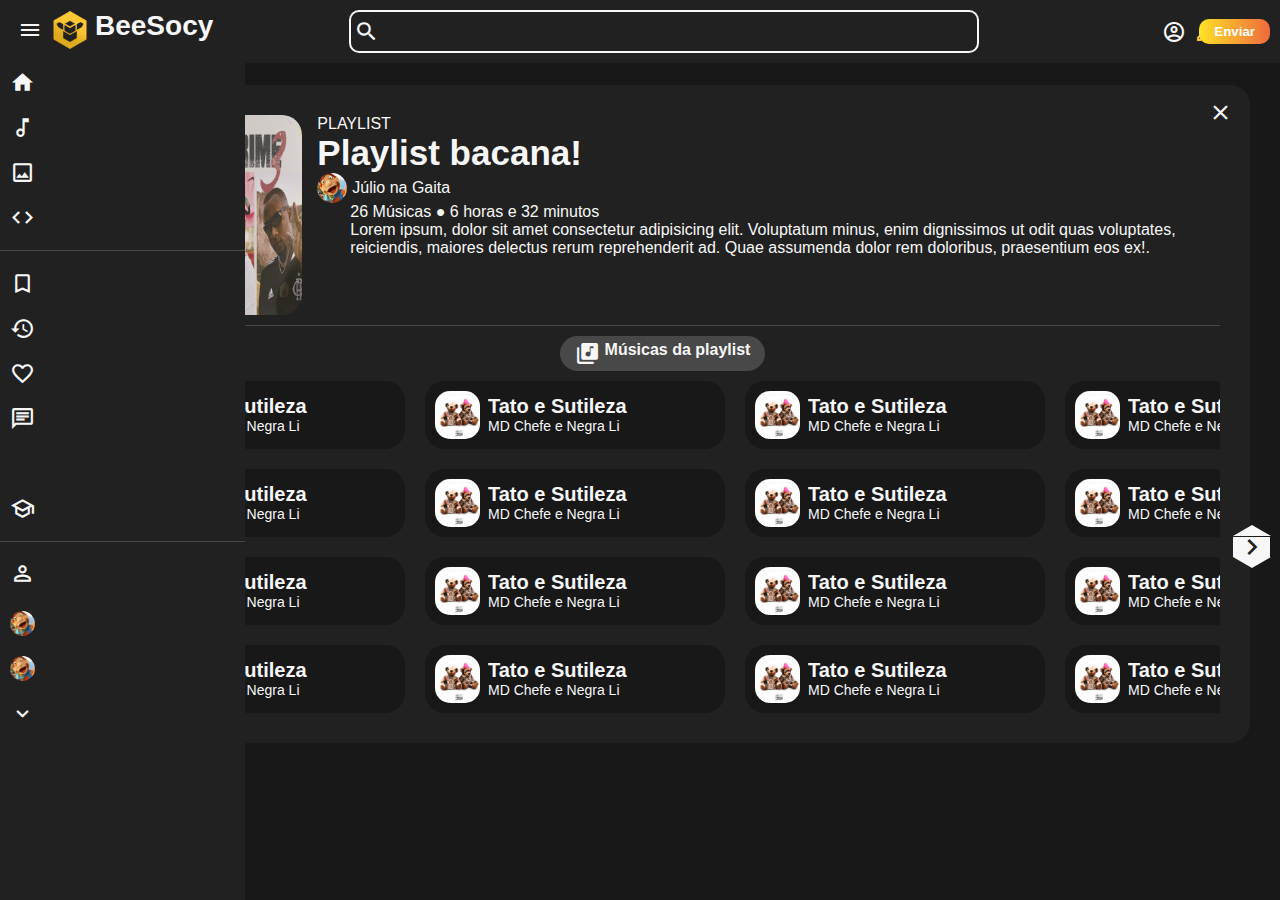
<file: feed_music/playlist/html/index.html>
<!DOCTYPE html>
<html lang="pt-br">

<head>
    <meta charset="UTF-8">
    <meta http-equiv="X-UA-Compatible" content="IE=edge">
    <meta name="viewport" content="width=device-width, initial-scale=1.0, user-scalable=0, maximum-scale=1">

    <link rel="shortcut icon" href="../assets/img/logo_bee.webp" type="image/x-icon">
    <link
        href="https://fonts.googleapis.com/css?family=Material+Icons|Material+Icons+Outlined|Material+Icons+Two+Tone|Material+Icons+Round|Material+Icons+Sharp"
        rel="stylesheet">
    <link rel="stylesheet" href="../css/header.css">
    <link rel="stylesheet" href="../css/music_feed.css">

    <script src="../js/header.js"></script>
    <script src="../js/playlist.js"></script>
    <script src="../js/music_feed.js"></script>

    <title>BeeSocy</title>
</head>

<body class="dark">
    <div id="nav-container">
        <header id="header">
            <div id="main-menu">
                <div id="side-a">
                    <button id="side-menu-toggler" class="btn js-side-menu-toggler"><span
                            class="material-icons">menu</span></button>
                    <a href="#" class="logo">
                        <img src="../assets/img/logo_bee.webp" alt="">
                        <span>BeeSocy</span>
                    </a>
                </div>

                <div class="search-bar">
                    <label for="search-input" class="material-icons icon">search</label>
                    <input type="text" name="search" id="search-input" autocomplete="off">
                </div>

                <div id="side-b">
                    <button class="btn search-btn">
                        <span class="material-icons icon">search</span>
                    </button>

                    <button class="btn theme-btn">
                        <span class="material-icons-outlined theme-icon"></span>
                    </button>

                    <button class="btn profile-btn">
                        <span class="material-icons-outlined">account_circle</span>
                    </button>

                    <div>
                        <button class="submit-btn">Enviar</button>
                    </div>
                </div>
            </div>
        </header>

        <nav id="side-menu">
            <div id="side-menu-closer" class="js-side-menu-toggler">
                <button class="material-icons-round menu-item">close</button>
            </div>
            <div id="side-menu-container">
                <ul class="menu">
                    <a href="#">
                        <li class="menu-item">
                            <span class="material-icons icon">home</span>
                            <span>Início</span>
                        </li>
                    </a>

                    <a href="#">
                        <li class="menu-item">
                            <span class="material-icons-outlined icon">music_note</span>
                            <span>Músicas</span>
                        </li>
                    </a>

                    <a href="#">
                        <li class="menu-item">
                            <span class="material-icons-outlined icon">image</span>
                            <span>Imagens</span>
                        </li>
                    </a>

                    <a href="#">
                        <li class="menu-item">
                            <span class="material-icons-outlined icon">code</span>
                            <span>Códigos</span>
                        </li>
                    </a>
                </ul>

                <div class="line"></div>

                <ul class="menu">
                    <a href="#">
                        <li class="menu-item">
                            <span class="material-icons-outlined icon">bookmark_border</span>
                            <span>Salvos</span>
                        </li>
                    </a>

                    <a href="#">
                        <li class="menu-item">
                            <span class="material-icons-outlined icon">history</span>
                            <span>Histórico</span>
                        </li>
                    </a>

                    <a href="#">
                        <li class="menu-item">
                            <span class="material-icons-outlined icon">favorite_border</span>
                            <span>Curtidos</span>
                        </li>
                    </a>

                    <a href="#">
                        <li class="menu-item">
                            <span class="material-icons-outlined icon">chat</span>
                            <span>Chat</span>
                        </li>
                    </a>

                    <a href="#">
                        <li class="menu-item">
                            <span class="material-icons-outlined icon">handshake</span>
                            <span>Vagas</span>
                        </li>
                    </a>

                    <a href="#">
                        <li class="menu-item">
                            <span class="material-icons-outlined icon">school</span>
                            <span>Aulas</span>
                        </li>
                    </a>
                </ul>

                <div class="line"></div>

                <div id="following-container">
                    <a href="#">
                        <div class="menu-item" id="following-title">
                            <span class="material-icons-outlined icon">perm_identity</span>
                            <span>Seguindo</span>
                        </div>
                    </a>

                    <ul class="menu" id="following-menu">
                        <a href="#">
                            <li class="menu-item">
                                <img src="../assets/img/perfil.jfif" class="profile-icon icon">
                                <span>Nome do perfil</span>
                            </li>
                        </a>

                        <a href="#">
                            <li class="menu-item">
                                <img src="../assets/img/perfil.jfif" class="profile-icon icon">
                                <span>Nome do perfil</span>
                            </li>
                        </a>

                        <a href="#">
                            <li class="menu-item">
                                <img src="../assets/img/perfil.jfif" class="profile-icon icon">
                                <span>Nome do perfil</span>
                            </li>
                        </a>
                        <a href="#">
                            <li class="menu-item">
                                <img src="../assets/img/perfil.jfif" class="profile-icon icon">
                                <span>Nome do perfil</span>
                            </li>
                        </a>
                        <a href="#">
                            <li class="menu-item">
                                <img src="../assets/img/perfil.jfif" class="profile-icon icon">
                                <span>Nome do perfil</span>
                            </li>
                        </a>
                        <a href="#">
                            <li class="menu-item">
                                <img src="../assets/img/perfil.jfif" class="profile-icon icon">
                                <span>Nome do perfil</span>
                            </li>
                        </a>
                        <a href="#">
                            <li class="menu-item">
                                <img src="../assets/img/perfil.jfif" class="profile-icon icon">
                                <span>Nome do perfil</span>
                            </li>
                        </a>
                        <a href="#">
                            <li class="menu-item">
                                <img src="../assets/img/perfil.jfif" class="profile-icon icon">
                                <span>Nome do perfil</span>
                            </li>
                        </a>
                        <a href="#">
                            <li class="menu-item">
                                <img src="../assets/img/perfil.jfif" class="profile-icon icon">
                                <span>Nome do perfil</span>
                            </li>
                        </a>
                        <a href="#">
                            <li class="menu-item">
                                <img src="../assets/img/perfil.jfif" class="profile-icon icon">
                                <span>Nome do perfil</span>
                            </li>
                        </a>
                        <a href="#">
                            <li class="menu-item">
                                <img src="../assets/img/perfil.jfif" class="profile-icon icon">
                                <span>Nome do perfil</span>
                            </li>
                        </a>
                        <a href="#">
                            <li class="menu-item">
                                <img src="../assets/img/perfil.jfif" class="profile-icon icon">
                                <span>Nome do perfil</span>
                            </li>
                        </a>
                        <a href="#">
                            <li class="menu-item">
                                <img src="../assets/img/perfil.jfif" class="profile-icon icon">
                                <span>Nome do perfil</span>
                            </li>
                        </a>
                        <a href="#">
                            <li class="menu-item">
                                <img src="../assets/img/perfil.jfif" class="profile-icon icon">
                                <span>Nome do perfil</span>
                            </li>
                        </a>
                        <a href="#">
                            <li class="menu-item">
                                <img src="../assets/img/perfil.jfif" class="profile-icon icon">
                                <span>Nome do perfil</span>
                            </li>
                        </a>

                        <button id="js-show-more">
                            <li class="menu-item">
                                <span class="material-icons-round icon"></span>
                                <span></span>
                            </li>
                        </button>
                    </ul>
                </div>
            </div>
        </nav>

        <nav id="mobile-menu">
            <div id="mobile-menu-container">
                <a href="#">
                    <div class="mobile-menu-item btn">
                        <span class="material-icons icon">home</span>
                        <span>Início</span>
                    </div>
                </a>

                <a href="#">
                    <div class="mobile-menu-item btn">
                        <span class="material-icons-outlined icon">music_note</span>
                        <span>Músicas</span>
                    </div>
                </a>

                <div class="mobile-menu-item">
                    <button id="side-menu-toggler" class="btn js-side-menu-toggler"><span
                            class="material-icons">menu</span></button>
                </div>

                <a href="#">
                    <div class="mobile-menu-item btn">
                        <span class="material-icons-outlined icon">image</span>
                        <span>Imagens</span>
                    </div>
                </a>

                <a href="#">
                    <div class="mobile-menu-item btn">
                        <span class="material-icons-outlined icon">code</span>
                        <span>Códigos</span>
                    </div>
                </a>
            </div>
        </nav>
    </div>

    <main id="content-container">
        <div class="content">
            <div class="playlist">
                <div class="close-playlist">
                    <button class="btn js-playlist-close"><span class="material-icons-round icon">close</span></button>
                </div>

                <div class="playlist-details">
                    <div class="cover" style="background-image: url('../assets/img/2.jpg');"></div>
                    <div class="data">
                        <span class="subtitle">PLAYLIST</span>
                        <span class="title">Playlist bacana!</span>

                        <a href="#" class="profile-container">
                            <img src="../assets/img/perfil.jfif" class="profile-photo">
                            <span class="profile-name">
                                Júlio na Gaita
                            </span>
                        </a>

                        <div class="stats">
                            <span class="js-music-count">0 Músicas</span>
                            <span>&#9679</span>
                            <span class="js-playlist-time">0 horas e 0 minutos</span>
                        </div>

                        <span class="description">
                            Lorem ipsum, dolor sit amet consectetur adipisicing elit. Voluptatum minus, enim dignissimos
                            ut odit quas voluptates, reiciendis, maiores delectus rerum reprehenderit ad. Quae assumenda
                            dolor rem doloribus, praesentium eos ex!.
                        </span>
                    </div>
                </div>

                <div class="line"></div>

                <div class="top-container">
                    <div class="top">
                        <span class="material-icons-round icon">library_music</span>
                        <span class="title">Músicas da playlist</span>
                    </div>
                </div>

                <div class="grid grid-1 carousel">
                    <button class="arrow-btn btn arrow-left"><span
                            class="arrow material-icons">chevron_left</span></button>

                    <div class="carousel-items">
                        <div class="h-1">
                            <div class="media">
                                <div class="card music-card">
                                    <div class="cover" style="background-image: url(../assets/img/1.jfif);">
                                        <div class="menu">
                                            <a href="#" class="play-button">
                                                <span class="material-icons icon">play_arrow</span>
                                            </a>
                                        </div>
                                    </div>
                                    <section class="details">
                                        <span class="title">Tato e Sutileza</span>
                                        <div class="artist">
                                            <span class="material-icons-round icon explicit" hidden>explicit</span>
                                            <span class="artist-description">MD Chefe e Negra Li</span>
                                        </div>
                                    </section>
                                    <button class="toolbar js-music-toolbar-toggler">
                                        <span class="material-icons icon">more_vert</span>
                                        <ul class="toolbar-menu">
                                            <li class="menu-item queue">
                                                <span class="material-icons icon">queue_music</span>
                                                <span>Adicionar à fila</span>
                                            </li>

                                            <li class="menu-item play-now">
                                                <span class="material-icons icon">playlist_play</span>
                                                <span>Tocar a seguir</span>
                                            </li>

                                            <li class="menu-item playlist-add">
                                                <span class="material-icons icon">playlist_add</span>
                                                <span>Adicionar à playlist</span>
                                            </li>

                                            <li class="menu-item like">
                                                <span class="material-icons icon">favorite_border</span>
                                                <span>Curtir</span>
                                            </li>

                                            <li class="menu-item share">
                                                <span class="material-icons-outlined icon">share</span>
                                                <span>Compartilhar</span>
                                            </li>

                                            <li class="menu-item save">
                                                <span class="material-icons icon">bookmark_border</span>
                                                <span>Salvar</span>
                                            </li>

                                            <li class="menu-item report">
                                                <span class="material-icons-outlined icon">flag</span>
                                                <span>Denunciar</span>
                                            </li>
                                        </ul>
                                    </button>
                                </div>
                            </div>
                        </div>
                        <div class="h-1">
                            <div class="media">
                                <div class="card music-card">
                                    <div class="cover" style="background-image: url(../assets/img/1.jfif);">
                                        <div class="menu">
                                            <a href="#" class="play-button">
                                                <span class="material-icons icon">play_arrow</span>
                                            </a>
                                        </div>
                                    </div>
                                    <section class="details">
                                        <span class="title">Tato e Sutileza</span>
                                        <div class="artist">
                                            <span class="material-icons-round icon explicit" hidden>explicit</span>
                                            <span class="artist-description">MD Chefe e Negra Li</span>
                                        </div>
                                    </section>
                                    <button class="toolbar js-music-toolbar-toggler">
                                        <span class="material-icons icon">more_vert</span>
                                        <ul class="toolbar-menu">
                                            <li class="menu-item queue">
                                                <span class="material-icons icon">queue_music</span>
                                                <span>Adicionar à fila</span>
                                            </li>

                                            <li class="menu-item play-now">
                                                <span class="material-icons icon">playlist_play</span>
                                                <span>Tocar a seguir</span>
                                            </li>

                                            <li class="menu-item playlist-add">
                                                <span class="material-icons icon">playlist_add</span>
                                                <span>Adicionar à playlist</span>
                                            </li>

                                            <li class="menu-item like">
                                                <span class="material-icons icon">favorite_border</span>
                                                <span>Curtir</span>
                                            </li>

                                            <li class="menu-item share">
                                                <span class="material-icons-outlined icon">share</span>
                                                <span>Compartilhar</span>
                                            </li>

                                            <li class="menu-item save">
                                                <span class="material-icons icon">bookmark_border</span>
                                                <span>Salvar</span>
                                            </li>

                                            <li class="menu-item report">
                                                <span class="material-icons-outlined icon">flag</span>
                                                <span>Denunciar</span>
                                            </li>
                                        </ul>
                                    </button>
                                </div>
                            </div>
                        </div>
                        <div class="h-1">
                            <div class="media">
                                <div class="card music-card">
                                    <div class="cover" style="background-image: url(../assets/img/1.jfif);">
                                        <div class="menu">
                                            <a href="#" class="play-button">
                                                <span class="material-icons icon">play_arrow</span>
                                            </a>
                                        </div>
                                    </div>
                                    <section class="details">
                                        <span class="title">Tato e Sutileza</span>
                                        <div class="artist">
                                            <span class="material-icons-round icon explicit" hidden>explicit</span>
                                            <span class="artist-description">MD Chefe e Negra Li</span>
                                        </div>
                                    </section>
                                    <button class="toolbar js-music-toolbar-toggler">
                                        <span class="material-icons icon">more_vert</span>
                                        <ul class="toolbar-menu">
                                            <li class="menu-item queue">
                                                <span class="material-icons icon">queue_music</span>
                                                <span>Adicionar à fila</span>
                                            </li>

                                            <li class="menu-item play-now">
                                                <span class="material-icons icon">playlist_play</span>
                                                <span>Tocar a seguir</span>
                                            </li>

                                            <li class="menu-item playlist-add">
                                                <span class="material-icons icon">playlist_add</span>
                                                <span>Adicionar à playlist</span>
                                            </li>

                                            <li class="menu-item like">
                                                <span class="material-icons icon">favorite_border</span>
                                                <span>Curtir</span>
                                            </li>

                                            <li class="menu-item share">
                                                <span class="material-icons-outlined icon">share</span>
                                                <span>Compartilhar</span>
                                            </li>

                                            <li class="menu-item save">
                                                <span class="material-icons icon">bookmark_border</span>
                                                <span>Salvar</span>
                                            </li>

                                            <li class="menu-item report">
                                                <span class="material-icons-outlined icon">flag</span>
                                                <span>Denunciar</span>
                                            </li>
                                        </ul>
                                    </button>
                                </div>
                            </div>
                        </div>
                        <div class="h-1">
                            <div class="media">
                                <div class="card music-card">
                                    <div class="cover" style="background-image: url(../assets/img/1.jfif);">
                                        <div class="menu">
                                            <a href="#" class="play-button">
                                                <span class="material-icons icon">play_arrow</span>
                                            </a>
                                        </div>
                                    </div>
                                    <section class="details">
                                        <span class="title">Tato e Sutileza</span>
                                        <div class="artist">
                                            <span class="material-icons-round icon explicit" hidden>explicit</span>
                                            <span class="artist-description">MD Chefe e Negra Li</span>
                                        </div>
                                    </section>
                                    <button class="toolbar js-music-toolbar-toggler">
                                        <span class="material-icons icon">more_vert</span>
                                        <ul class="toolbar-menu">
                                            <li class="menu-item queue">
                                                <span class="material-icons icon">queue_music</span>
                                                <span>Adicionar à fila</span>
                                            </li>

                                            <li class="menu-item play-now">
                                                <span class="material-icons icon">playlist_play</span>
                                                <span>Tocar a seguir</span>
                                            </li>

                                            <li class="menu-item playlist-add">
                                                <span class="material-icons icon">playlist_add</span>
                                                <span>Adicionar à playlist</span>
                                            </li>

                                            <li class="menu-item like">
                                                <span class="material-icons icon">favorite_border</span>
                                                <span>Curtir</span>
                                            </li>

                                            <li class="menu-item share">
                                                <span class="material-icons-outlined icon">share</span>
                                                <span>Compartilhar</span>
                                            </li>

                                            <li class="menu-item save">
                                                <span class="material-icons icon">bookmark_border</span>
                                                <span>Salvar</span>
                                            </li>

                                            <li class="menu-item report">
                                                <span class="material-icons-outlined icon">flag</span>
                                                <span>Denunciar</span>
                                            </li>
                                        </ul>
                                    </button>
                                </div>
                            </div>
                        </div>
                        <div class="h-1">
                            <div class="media">
                                <div class="card music-card">
                                    <div class="cover" style="background-image: url(../assets/img/1.jfif);">
                                        <div class="menu">
                                            <a href="#" class="play-button">
                                                <span class="material-icons icon">play_arrow</span>
                                            </a>
                                        </div>
                                    </div>
                                    <section class="details">
                                        <span class="title">Tato e Sutileza</span>
                                        <div class="artist">
                                            <span class="material-icons-round icon explicit" hidden>explicit</span>
                                            <span class="artist-description">MD Chefe e Negra Li</span>
                                        </div>
                                    </section>
                                    <button class="toolbar js-music-toolbar-toggler">
                                        <span class="material-icons icon">more_vert</span>
                                        <ul class="toolbar-menu">
                                            <li class="menu-item queue">
                                                <span class="material-icons icon">queue_music</span>
                                                <span>Adicionar à fila</span>
                                            </li>

                                            <li class="menu-item play-now">
                                                <span class="material-icons icon">playlist_play</span>
                                                <span>Tocar a seguir</span>
                                            </li>

                                            <li class="menu-item playlist-add">
                                                <span class="material-icons icon">playlist_add</span>
                                                <span>Adicionar à playlist</span>
                                            </li>

                                            <li class="menu-item like">
                                                <span class="material-icons icon">favorite_border</span>
                                                <span>Curtir</span>
                                            </li>

                                            <li class="menu-item share">
                                                <span class="material-icons-outlined icon">share</span>
                                                <span>Compartilhar</span>
                                            </li>

                                            <li class="menu-item save">
                                                <span class="material-icons icon">bookmark_border</span>
                                                <span>Salvar</span>
                                            </li>

                                            <li class="menu-item report">
                                                <span class="material-icons-outlined icon">flag</span>
                                                <span>Denunciar</span>
                                            </li>
                                        </ul>
                                    </button>
                                </div>
                            </div>
                        </div>
                        <div class="h-1">
                            <div class="media">
                                <div class="card music-card">
                                    <div class="cover" style="background-image: url(../assets/img/1.jfif);">
                                        <div class="menu">
                                            <a href="#" class="play-button">
                                                <span class="material-icons icon">play_arrow</span>
                                            </a>
                                        </div>
                                    </div>
                                    <section class="details">
                                        <span class="title">Tato e Sutileza</span>
                                        <div class="artist">
                                            <span class="material-icons-round icon explicit" hidden>explicit</span>
                                            <span class="artist-description">MD Chefe e Negra Li</span>
                                        </div>
                                    </section>
                                    <button class="toolbar js-music-toolbar-toggler">
                                        <span class="material-icons icon">more_vert</span>
                                        <ul class="toolbar-menu">
                                            <li class="menu-item queue">
                                                <span class="material-icons icon">queue_music</span>
                                                <span>Adicionar à fila</span>
                                            </li>

                                            <li class="menu-item play-now">
                                                <span class="material-icons icon">playlist_play</span>
                                                <span>Tocar a seguir</span>
                                            </li>

                                            <li class="menu-item playlist-add">
                                                <span class="material-icons icon">playlist_add</span>
                                                <span>Adicionar à playlist</span>
                                            </li>

                                            <li class="menu-item like">
                                                <span class="material-icons icon">favorite_border</span>
                                                <span>Curtir</span>
                                            </li>

                                            <li class="menu-item share">
                                                <span class="material-icons-outlined icon">share</span>
                                                <span>Compartilhar</span>
                                            </li>

                                            <li class="menu-item save">
                                                <span class="material-icons icon">bookmark_border</span>
                                                <span>Salvar</span>
                                            </li>

                                            <li class="menu-item report">
                                                <span class="material-icons-outlined icon">flag</span>
                                                <span>Denunciar</span>
                                            </li>
                                        </ul>
                                    </button>
                                </div>
                            </div>
                        </div>
                        <div class="h-1">
                            <div class="media">
                                <div class="card music-card">
                                    <div class="cover" style="background-image: url(../assets/img/1.jfif);">
                                        <div class="menu">
                                            <a href="#" class="play-button">
                                                <span class="material-icons icon">play_arrow</span>
                                            </a>
                                        </div>
                                    </div>
                                    <section class="details">
                                        <span class="title">Tato e Sutileza</span>
                                        <div class="artist">
                                            <span class="material-icons-round icon explicit" hidden>explicit</span>
                                            <span class="artist-description">MD Chefe e Negra Li</span>
                                        </div>
                                    </section>
                                    <button class="toolbar js-music-toolbar-toggler">
                                        <span class="material-icons icon">more_vert</span>
                                        <ul class="toolbar-menu">
                                            <li class="menu-item queue">
                                                <span class="material-icons icon">queue_music</span>
                                                <span>Adicionar à fila</span>
                                            </li>

                                            <li class="menu-item play-now">
                                                <span class="material-icons icon">playlist_play</span>
                                                <span>Tocar a seguir</span>
                                            </li>

                                            <li class="menu-item playlist-add">
                                                <span class="material-icons icon">playlist_add</span>
                                                <span>Adicionar à playlist</span>
                                            </li>

                                            <li class="menu-item like">
                                                <span class="material-icons icon">favorite_border</span>
                                                <span>Curtir</span>
                                            </li>

                                            <li class="menu-item share">
                                                <span class="material-icons-outlined icon">share</span>
                                                <span>Compartilhar</span>
                                            </li>

                                            <li class="menu-item save">
                                                <span class="material-icons icon">bookmark_border</span>
                                                <span>Salvar</span>
                                            </li>

                                            <li class="menu-item report">
                                                <span class="material-icons-outlined icon">flag</span>
                                                <span>Denunciar</span>
                                            </li>
                                        </ul>
                                    </button>
                                </div>
                            </div>
                        </div>
                        <div class="h-1">
                            <div class="media">
                                <div class="card music-card">
                                    <div class="cover" style="background-image: url(../assets/img/1.jfif);">
                                        <div class="menu">
                                            <a href="#" class="play-button">
                                                <span class="material-icons icon">play_arrow</span>
                                            </a>
                                        </div>
                                    </div>
                                    <section class="details">
                                        <span class="title">Tato e Sutileza</span>
                                        <div class="artist">
                                            <span class="material-icons-round icon explicit" hidden>explicit</span>
                                            <span class="artist-description">MD Chefe e Negra Li</span>
                                        </div>
                                    </section>
                                    <button class="toolbar js-music-toolbar-toggler">
                                        <span class="material-icons icon">more_vert</span>
                                        <ul class="toolbar-menu">
                                            <li class="menu-item queue">
                                                <span class="material-icons icon">queue_music</span>
                                                <span>Adicionar à fila</span>
                                            </li>

                                            <li class="menu-item play-now">
                                                <span class="material-icons icon">playlist_play</span>
                                                <span>Tocar a seguir</span>
                                            </li>

                                            <li class="menu-item playlist-add">
                                                <span class="material-icons icon">playlist_add</span>
                                                <span>Adicionar à playlist</span>
                                            </li>

                                            <li class="menu-item like">
                                                <span class="material-icons icon">favorite_border</span>
                                                <span>Curtir</span>
                                            </li>

                                            <li class="menu-item share">
                                                <span class="material-icons-outlined icon">share</span>
                                                <span>Compartilhar</span>
                                            </li>

                                            <li class="menu-item save">
                                                <span class="material-icons icon">bookmark_border</span>
                                                <span>Salvar</span>
                                            </li>

                                            <li class="menu-item report">
                                                <span class="material-icons-outlined icon">flag</span>
                                                <span>Denunciar</span>
                                            </li>
                                        </ul>
                                    </button>
                                </div>
                            </div>
                        </div>
                        <div class="h-1">
                            <div class="media">
                                <div class="card music-card">
                                    <div class="cover" style="background-image: url(../assets/img/1.jfif);">
                                        <div class="menu">
                                            <a href="#" class="play-button">
                                                <span class="material-icons icon">play_arrow</span>
                                            </a>
                                        </div>
                                    </div>
                                    <section class="details">
                                        <span class="title">Tato e Sutileza</span>
                                        <div class="artist">
                                            <span class="material-icons-round icon explicit" hidden>explicit</span>
                                            <span class="artist-description">MD Chefe e Negra Li</span>
                                        </div>
                                    </section>
                                    <button class="toolbar js-music-toolbar-toggler">
                                        <span class="material-icons icon">more_vert</span>
                                        <ul class="toolbar-menu">
                                            <li class="menu-item queue">
                                                <span class="material-icons icon">queue_music</span>
                                                <span>Adicionar à fila</span>
                                            </li>

                                            <li class="menu-item play-now">
                                                <span class="material-icons icon">playlist_play</span>
                                                <span>Tocar a seguir</span>
                                            </li>

                                            <li class="menu-item playlist-add">
                                                <span class="material-icons icon">playlist_add</span>
                                                <span>Adicionar à playlist</span>
                                            </li>

                                            <li class="menu-item like">
                                                <span class="material-icons icon">favorite_border</span>
                                                <span>Curtir</span>
                                            </li>

                                            <li class="menu-item share">
                                                <span class="material-icons-outlined icon">share</span>
                                                <span>Compartilhar</span>
                                            </li>

                                            <li class="menu-item save">
                                                <span class="material-icons icon">bookmark_border</span>
                                                <span>Salvar</span>
                                            </li>

                                            <li class="menu-item report">
                                                <span class="material-icons-outlined icon">flag</span>
                                                <span>Denunciar</span>
                                            </li>
                                        </ul>
                                    </button>
                                </div>
                            </div>
                        </div>
                        <div class="h-1">
                            <div class="media">
                                <div class="card music-card">
                                    <div class="cover" style="background-image: url(../assets/img/1.jfif);">
                                        <div class="menu">
                                            <a href="#" class="play-button">
                                                <span class="material-icons icon">play_arrow</span>
                                            </a>
                                        </div>
                                    </div>
                                    <section class="details">
                                        <span class="title">Tato e Sutileza</span>
                                        <div class="artist">
                                            <span class="material-icons-round icon explicit" hidden>explicit</span>
                                            <span class="artist-description">MD Chefe e Negra Li</span>
                                        </div>
                                    </section>
                                    <button class="toolbar js-music-toolbar-toggler">
                                        <span class="material-icons icon">more_vert</span>
                                        <ul class="toolbar-menu">
                                            <li class="menu-item queue">
                                                <span class="material-icons icon">queue_music</span>
                                                <span>Adicionar à fila</span>
                                            </li>

                                            <li class="menu-item play-now">
                                                <span class="material-icons icon">playlist_play</span>
                                                <span>Tocar a seguir</span>
                                            </li>

                                            <li class="menu-item playlist-add">
                                                <span class="material-icons icon">playlist_add</span>
                                                <span>Adicionar à playlist</span>
                                            </li>

                                            <li class="menu-item like">
                                                <span class="material-icons icon">favorite_border</span>
                                                <span>Curtir</span>
                                            </li>

                                            <li class="menu-item share">
                                                <span class="material-icons-outlined icon">share</span>
                                                <span>Compartilhar</span>
                                            </li>

                                            <li class="menu-item save">
                                                <span class="material-icons icon">bookmark_border</span>
                                                <span>Salvar</span>
                                            </li>

                                            <li class="menu-item report">
                                                <span class="material-icons-outlined icon">flag</span>
                                                <span>Denunciar</span>
                                            </li>
                                        </ul>
                                    </button>
                                </div>
                            </div>
                        </div>
                        <div class="h-1">
                            <div class="media">
                                <div class="card music-card">
                                    <div class="cover" style="background-image: url(../assets/img/1.jfif);">
                                        <div class="menu">
                                            <a href="#" class="play-button">
                                                <span class="material-icons icon">play_arrow</span>
                                            </a>
                                        </div>
                                    </div>
                                    <section class="details">
                                        <span class="title">Tato e Sutileza</span>
                                        <div class="artist">
                                            <span class="material-icons-round icon explicit" hidden>explicit</span>
                                            <span class="artist-description">MD Chefe e Negra Li</span>
                                        </div>
                                    </section>
                                    <button class="toolbar js-music-toolbar-toggler">
                                        <span class="material-icons icon">more_vert</span>
                                        <ul class="toolbar-menu">
                                            <li class="menu-item queue">
                                                <span class="material-icons icon">queue_music</span>
                                                <span>Adicionar à fila</span>
                                            </li>

                                            <li class="menu-item play-now">
                                                <span class="material-icons icon">playlist_play</span>
                                                <span>Tocar a seguir</span>
                                            </li>

                                            <li class="menu-item playlist-add">
                                                <span class="material-icons icon">playlist_add</span>
                                                <span>Adicionar à playlist</span>
                                            </li>

                                            <li class="menu-item like">
                                                <span class="material-icons icon">favorite_border</span>
                                                <span>Curtir</span>
                                            </li>

                                            <li class="menu-item share">
                                                <span class="material-icons-outlined icon">share</span>
                                                <span>Compartilhar</span>
                                            </li>

                                            <li class="menu-item save">
                                                <span class="material-icons icon">bookmark_border</span>
                                                <span>Salvar</span>
                                            </li>

                                            <li class="menu-item report">
                                                <span class="material-icons-outlined icon">flag</span>
                                                <span>Denunciar</span>
                                            </li>
                                        </ul>
                                    </button>
                                </div>
                            </div>
                        </div>
                        <div class="h-1">
                            <div class="media">
                                <div class="card music-card">
                                    <div class="cover" style="background-image: url(../assets/img/1.jfif);">
                                        <div class="menu">
                                            <a href="#" class="play-button">
                                                <span class="material-icons icon">play_arrow</span>
                                            </a>
                                        </div>
                                    </div>
                                    <section class="details">
                                        <span class="title">Tato e Sutileza</span>
                                        <div class="artist">
                                            <span class="material-icons-round icon explicit" hidden>explicit</span>
                                            <span class="artist-description">MD Chefe e Negra Li</span>
                                        </div>
                                    </section>
                                    <button class="toolbar js-music-toolbar-toggler">
                                        <span class="material-icons icon">more_vert</span>
                                        <ul class="toolbar-menu">
                                            <li class="menu-item queue">
                                                <span class="material-icons icon">queue_music</span>
                                                <span>Adicionar à fila</span>
                                            </li>

                                            <li class="menu-item play-now">
                                                <span class="material-icons icon">playlist_play</span>
                                                <span>Tocar a seguir</span>
                                            </li>

                                            <li class="menu-item playlist-add">
                                                <span class="material-icons icon">playlist_add</span>
                                                <span>Adicionar à playlist</span>
                                            </li>

                                            <li class="menu-item like">
                                                <span class="material-icons icon">favorite_border</span>
                                                <span>Curtir</span>
                                            </li>

                                            <li class="menu-item share">
                                                <span class="material-icons-outlined icon">share</span>
                                                <span>Compartilhar</span>
                                            </li>

                                            <li class="menu-item save">
                                                <span class="material-icons icon">bookmark_border</span>
                                                <span>Salvar</span>
                                            </li>

                                            <li class="menu-item report">
                                                <span class="material-icons-outlined icon">flag</span>
                                                <span>Denunciar</span>
                                            </li>
                                        </ul>
                                    </button>
                                </div>
                            </div>
                        </div>
                        <div class="h-1">
                            <div class="media">
                                <div class="card music-card">
                                    <div class="cover" style="background-image: url(../assets/img/1.jfif);">
                                        <div class="menu">
                                            <a href="#" class="play-button">
                                                <span class="material-icons icon">play_arrow</span>
                                            </a>
                                        </div>
                                    </div>
                                    <section class="details">
                                        <span class="title">Tato e Sutileza</span>
                                        <div class="artist">
                                            <span class="material-icons-round icon explicit" hidden>explicit</span>
                                            <span class="artist-description">MD Chefe e Negra Li</span>
                                        </div>
                                    </section>
                                    <button class="toolbar js-music-toolbar-toggler">
                                        <span class="material-icons icon">more_vert</span>
                                        <ul class="toolbar-menu">
                                            <li class="menu-item queue">
                                                <span class="material-icons icon">queue_music</span>
                                                <span>Adicionar à fila</span>
                                            </li>

                                            <li class="menu-item play-now">
                                                <span class="material-icons icon">playlist_play</span>
                                                <span>Tocar a seguir</span>
                                            </li>

                                            <li class="menu-item playlist-add">
                                                <span class="material-icons icon">playlist_add</span>
                                                <span>Adicionar à playlist</span>
                                            </li>

                                            <li class="menu-item like">
                                                <span class="material-icons icon">favorite_border</span>
                                                <span>Curtir</span>
                                            </li>

                                            <li class="menu-item share">
                                                <span class="material-icons-outlined icon">share</span>
                                                <span>Compartilhar</span>
                                            </li>

                                            <li class="menu-item save">
                                                <span class="material-icons icon">bookmark_border</span>
                                                <span>Salvar</span>
                                            </li>

                                            <li class="menu-item report">
                                                <span class="material-icons-outlined icon">flag</span>
                                                <span>Denunciar</span>
                                            </li>
                                        </ul>
                                    </button>
                                </div>
                            </div>
                        </div>
                        <div class="h-1">
                            <div class="media">
                                <div class="card music-card">
                                    <div class="cover" style="background-image: url(../assets/img/1.jfif);">
                                        <div class="menu">
                                            <a href="#" class="play-button">
                                                <span class="material-icons icon">play_arrow</span>
                                            </a>
                                        </div>
                                    </div>
                                    <section class="details">
                                        <span class="title">Tato e Sutileza</span>
                                        <div class="artist">
                                            <span class="material-icons-round icon explicit" hidden>explicit</span>
                                            <span class="artist-description">MD Chefe e Negra Li</span>
                                        </div>
                                    </section>
                                    <button class="toolbar js-music-toolbar-toggler">
                                        <span class="material-icons icon">more_vert</span>
                                        <ul class="toolbar-menu">
                                            <li class="menu-item queue">
                                                <span class="material-icons icon">queue_music</span>
                                                <span>Adicionar à fila</span>
                                            </li>

                                            <li class="menu-item play-now">
                                                <span class="material-icons icon">playlist_play</span>
                                                <span>Tocar a seguir</span>
                                            </li>

                                            <li class="menu-item playlist-add">
                                                <span class="material-icons icon">playlist_add</span>
                                                <span>Adicionar à playlist</span>
                                            </li>

                                            <li class="menu-item like">
                                                <span class="material-icons icon">favorite_border</span>
                                                <span>Curtir</span>
                                            </li>

                                            <li class="menu-item share">
                                                <span class="material-icons-outlined icon">share</span>
                                                <span>Compartilhar</span>
                                            </li>

                                            <li class="menu-item save">
                                                <span class="material-icons icon">bookmark_border</span>
                                                <span>Salvar</span>
                                            </li>

                                            <li class="menu-item report">
                                                <span class="material-icons-outlined icon">flag</span>
                                                <span>Denunciar</span>
                                            </li>
                                        </ul>
                                    </button>
                                </div>
                            </div>
                        </div>
                        <div class="h-1">
                            <div class="media">
                                <div class="card music-card">
                                    <div class="cover" style="background-image: url(../assets/img/1.jfif);">
                                        <div class="menu">
                                            <a href="#" class="play-button">
                                                <span class="material-icons icon">play_arrow</span>
                                            </a>
                                        </div>
                                    </div>
                                    <section class="details">
                                        <span class="title">Tato e Sutileza</span>
                                        <div class="artist">
                                            <span class="material-icons-round icon explicit" hidden>explicit</span>
                                            <span class="artist-description">MD Chefe e Negra Li</span>
                                        </div>
                                    </section>
                                    <button class="toolbar js-music-toolbar-toggler">
                                        <span class="material-icons icon">more_vert</span>
                                        <ul class="toolbar-menu">
                                            <li class="menu-item queue">
                                                <span class="material-icons icon">queue_music</span>
                                                <span>Adicionar à fila</span>
                                            </li>

                                            <li class="menu-item play-now">
                                                <span class="material-icons icon">playlist_play</span>
                                                <span>Tocar a seguir</span>
                                            </li>

                                            <li class="menu-item playlist-add">
                                                <span class="material-icons icon">playlist_add</span>
                                                <span>Adicionar à playlist</span>
                                            </li>

                                            <li class="menu-item like">
                                                <span class="material-icons icon">favorite_border</span>
                                                <span>Curtir</span>
                                            </li>

                                            <li class="menu-item share">
                                                <span class="material-icons-outlined icon">share</span>
                                                <span>Compartilhar</span>
                                            </li>

                                            <li class="menu-item save">
                                                <span class="material-icons icon">bookmark_border</span>
                                                <span>Salvar</span>
                                            </li>

                                            <li class="menu-item report">
                                                <span class="material-icons-outlined icon">flag</span>
                                                <span>Denunciar</span>
                                            </li>
                                        </ul>
                                    </button>
                                </div>
                            </div>
                        </div>
                        <div class="h-1">
                            <div class="media">
                                <div class="card music-card">
                                    <div class="cover" style="background-image: url(../assets/img/1.jfif);">
                                        <div class="menu">
                                            <a href="#" class="play-button">
                                                <span class="material-icons icon">play_arrow</span>
                                            </a>
                                        </div>
                                    </div>
                                    <section class="details">
                                        <span class="title">Tato e Sutileza</span>
                                        <div class="artist">
                                            <span class="material-icons-round icon explicit" hidden>explicit</span>
                                            <span class="artist-description">MD Chefe e Negra Li</span>
                                        </div>
                                    </section>
                                    <button class="toolbar js-music-toolbar-toggler">
                                        <span class="material-icons icon">more_vert</span>
                                        <ul class="toolbar-menu">
                                            <li class="menu-item queue">
                                                <span class="material-icons icon">queue_music</span>
                                                <span>Adicionar à fila</span>
                                            </li>

                                            <li class="menu-item play-now">
                                                <span class="material-icons icon">playlist_play</span>
                                                <span>Tocar a seguir</span>
                                            </li>

                                            <li class="menu-item playlist-add">
                                                <span class="material-icons icon">playlist_add</span>
                                                <span>Adicionar à playlist</span>
                                            </li>

                                            <li class="menu-item like">
                                                <span class="material-icons icon">favorite_border</span>
                                                <span>Curtir</span>
                                            </li>

                                            <li class="menu-item share">
                                                <span class="material-icons-outlined icon">share</span>
                                                <span>Compartilhar</span>
                                            </li>

                                            <li class="menu-item save">
                                                <span class="material-icons icon">bookmark_border</span>
                                                <span>Salvar</span>
                                            </li>

                                            <li class="menu-item report">
                                                <span class="material-icons-outlined icon">flag</span>
                                                <span>Denunciar</span>
                                            </li>
                                        </ul>
                                    </button>
                                </div>
                            </div>
                        </div>
                        <div class="h-1">
                            <div class="media">
                                <div class="card music-card">
                                    <div class="cover" style="background-image: url(../assets/img/1.jfif);">
                                        <div class="menu">
                                            <a href="#" class="play-button">
                                                <span class="material-icons icon">play_arrow</span>
                                            </a>
                                        </div>
                                    </div>
                                    <section class="details">
                                        <span class="title">Tato e Sutileza</span>
                                        <div class="artist">
                                            <span class="material-icons-round icon explicit" hidden>explicit</span>
                                            <span class="artist-description">MD Chefe e Negra Li</span>
                                        </div>
                                    </section>
                                    <button class="toolbar js-music-toolbar-toggler">
                                        <span class="material-icons icon">more_vert</span>
                                        <ul class="toolbar-menu">
                                            <li class="menu-item queue">
                                                <span class="material-icons icon">queue_music</span>
                                                <span>Adicionar à fila</span>
                                            </li>

                                            <li class="menu-item play-now">
                                                <span class="material-icons icon">playlist_play</span>
                                                <span>Tocar a seguir</span>
                                            </li>

                                            <li class="menu-item playlist-add">
                                                <span class="material-icons icon">playlist_add</span>
                                                <span>Adicionar à playlist</span>
                                            </li>

                                            <li class="menu-item like">
                                                <span class="material-icons icon">favorite_border</span>
                                                <span>Curtir</span>
                                            </li>

                                            <li class="menu-item share">
                                                <span class="material-icons-outlined icon">share</span>
                                                <span>Compartilhar</span>
                                            </li>

                                            <li class="menu-item save">
                                                <span class="material-icons icon">bookmark_border</span>
                                                <span>Salvar</span>
                                            </li>

                                            <li class="menu-item report">
                                                <span class="material-icons-outlined icon">flag</span>
                                                <span>Denunciar</span>
                                            </li>
                                        </ul>
                                    </button>
                                </div>
                            </div>
                        </div>
                        <div class="h-1">
                            <div class="media">
                                <div class="card music-card">
                                    <div class="cover" style="background-image: url(../assets/img/1.jfif);">
                                        <div class="menu">
                                            <a href="#" class="play-button">
                                                <span class="material-icons icon">play_arrow</span>
                                            </a>
                                        </div>
                                    </div>
                                    <section class="details">
                                        <span class="title">Tato e Sutileza</span>
                                        <div class="artist">
                                            <span class="material-icons-round icon explicit" hidden>explicit</span>
                                            <span class="artist-description">MD Chefe e Negra Li</span>
                                        </div>
                                    </section>
                                    <button class="toolbar js-music-toolbar-toggler">
                                        <span class="material-icons icon">more_vert</span>
                                        <ul class="toolbar-menu">
                                            <li class="menu-item queue">
                                                <span class="material-icons icon">queue_music</span>
                                                <span>Adicionar à fila</span>
                                            </li>

                                            <li class="menu-item play-now">
                                                <span class="material-icons icon">playlist_play</span>
                                                <span>Tocar a seguir</span>
                                            </li>

                                            <li class="menu-item playlist-add">
                                                <span class="material-icons icon">playlist_add</span>
                                                <span>Adicionar à playlist</span>
                                            </li>

                                            <li class="menu-item like">
                                                <span class="material-icons icon">favorite_border</span>
                                                <span>Curtir</span>
                                            </li>

                                            <li class="menu-item share">
                                                <span class="material-icons-outlined icon">share</span>
                                                <span>Compartilhar</span>
                                            </li>

                                            <li class="menu-item save">
                                                <span class="material-icons icon">bookmark_border</span>
                                                <span>Salvar</span>
                                            </li>

                                            <li class="menu-item report">
                                                <span class="material-icons-outlined icon">flag</span>
                                                <span>Denunciar</span>
                                            </li>
                                        </ul>
                                    </button>
                                </div>
                            </div>
                        </div>
                        <div class="h-1">
                            <div class="media">
                                <div class="card music-card">
                                    <div class="cover" style="background-image: url(../assets/img/1.jfif);">
                                        <div class="menu">
                                            <a href="#" class="play-button">
                                                <span class="material-icons icon">play_arrow</span>
                                            </a>
                                        </div>
                                    </div>
                                    <section class="details">
                                        <span class="title">Tato e Sutileza</span>
                                        <div class="artist">
                                            <span class="material-icons-round icon explicit" hidden>explicit</span>
                                            <span class="artist-description">MD Chefe e Negra Li</span>
                                        </div>
                                    </section>
                                    <button class="toolbar js-music-toolbar-toggler">
                                        <span class="material-icons icon">more_vert</span>
                                        <ul class="toolbar-menu">
                                            <li class="menu-item queue">
                                                <span class="material-icons icon">queue_music</span>
                                                <span>Adicionar à fila</span>
                                            </li>

                                            <li class="menu-item play-now">
                                                <span class="material-icons icon">playlist_play</span>
                                                <span>Tocar a seguir</span>
                                            </li>

                                            <li class="menu-item playlist-add">
                                                <span class="material-icons icon">playlist_add</span>
                                                <span>Adicionar à playlist</span>
                                            </li>

                                            <li class="menu-item like">
                                                <span class="material-icons icon">favorite_border</span>
                                                <span>Curtir</span>
                                            </li>

                                            <li class="menu-item share">
                                                <span class="material-icons-outlined icon">share</span>
                                                <span>Compartilhar</span>
                                            </li>

                                            <li class="menu-item save">
                                                <span class="material-icons icon">bookmark_border</span>
                                                <span>Salvar</span>
                                            </li>

                                            <li class="menu-item report">
                                                <span class="material-icons-outlined icon">flag</span>
                                                <span>Denunciar</span>
                                            </li>
                                        </ul>
                                    </button>
                                </div>
                            </div>
                        </div>
                        <div class="h-1">
                            <div class="media">
                                <div class="card music-card">
                                    <div class="cover" style="background-image: url(../assets/img/1.jfif);">
                                        <div class="menu">
                                            <a href="#" class="play-button">
                                                <span class="material-icons icon">play_arrow</span>
                                            </a>
                                        </div>
                                    </div>
                                    <section class="details">
                                        <span class="title">Tato e Sutileza</span>
                                        <div class="artist">
                                            <span class="material-icons-round icon explicit" hidden>explicit</span>
                                            <span class="artist-description">MD Chefe e Negra Li</span>
                                        </div>
                                    </section>
                                    <button class="toolbar js-music-toolbar-toggler">
                                        <span class="material-icons icon">more_vert</span>
                                        <ul class="toolbar-menu">
                                            <li class="menu-item queue">
                                                <span class="material-icons icon">queue_music</span>
                                                <span>Adicionar à fila</span>
                                            </li>

                                            <li class="menu-item play-now">
                                                <span class="material-icons icon">playlist_play</span>
                                                <span>Tocar a seguir</span>
                                            </li>

                                            <li class="menu-item playlist-add">
                                                <span class="material-icons icon">playlist_add</span>
                                                <span>Adicionar à playlist</span>
                                            </li>

                                            <li class="menu-item like">
                                                <span class="material-icons icon">favorite_border</span>
                                                <span>Curtir</span>
                                            </li>

                                            <li class="menu-item share">
                                                <span class="material-icons-outlined icon">share</span>
                                                <span>Compartilhar</span>
                                            </li>

                                            <li class="menu-item save">
                                                <span class="material-icons icon">bookmark_border</span>
                                                <span>Salvar</span>
                                            </li>

                                            <li class="menu-item report">
                                                <span class="material-icons-outlined icon">flag</span>
                                                <span>Denunciar</span>
                                            </li>
                                        </ul>
                                    </button>
                                </div>
                            </div>
                        </div>
                        <div class="h-1">
                            <div class="media">
                                <div class="card music-card">
                                    <div class="cover" style="background-image: url(../assets/img/1.jfif);">
                                        <div class="menu">
                                            <a href="#" class="play-button">
                                                <span class="material-icons icon">play_arrow</span>
                                            </a>
                                        </div>
                                    </div>
                                    <section class="details">
                                        <span class="title">Tato e Sutileza</span>
                                        <div class="artist">
                                            <span class="material-icons-round icon explicit" hidden>explicit</span>
                                            <span class="artist-description">MD Chefe e Negra Li</span>
                                        </div>
                                    </section>
                                    <button class="toolbar js-music-toolbar-toggler">
                                        <span class="material-icons icon">more_vert</span>
                                        <ul class="toolbar-menu">
                                            <li class="menu-item queue">
                                                <span class="material-icons icon">queue_music</span>
                                                <span>Adicionar à fila</span>
                                            </li>

                                            <li class="menu-item play-now">
                                                <span class="material-icons icon">playlist_play</span>
                                                <span>Tocar a seguir</span>
                                            </li>

                                            <li class="menu-item playlist-add">
                                                <span class="material-icons icon">playlist_add</span>
                                                <span>Adicionar à playlist</span>
                                            </li>

                                            <li class="menu-item like">
                                                <span class="material-icons icon">favorite_border</span>
                                                <span>Curtir</span>
                                            </li>

                                            <li class="menu-item share">
                                                <span class="material-icons-outlined icon">share</span>
                                                <span>Compartilhar</span>
                                            </li>

                                            <li class="menu-item save">
                                                <span class="material-icons icon">bookmark_border</span>
                                                <span>Salvar</span>
                                            </li>

                                            <li class="menu-item report">
                                                <span class="material-icons-outlined icon">flag</span>
                                                <span>Denunciar</span>
                                            </li>
                                        </ul>
                                    </button>
                                </div>
                            </div>
                        </div>
                        <div class="h-1">
                            <div class="media">
                                <div class="card music-card">
                                    <div class="cover" style="background-image: url(../assets/img/1.jfif);">
                                        <div class="menu">
                                            <a href="#" class="play-button">
                                                <span class="material-icons icon">play_arrow</span>
                                            </a>
                                        </div>
                                    </div>
                                    <section class="details">
                                        <span class="title">Tato e Sutileza</span>
                                        <div class="artist">
                                            <span class="material-icons-round icon explicit" hidden>explicit</span>
                                            <span class="artist-description">MD Chefe e Negra Li</span>
                                        </div>
                                    </section>
                                    <button class="toolbar js-music-toolbar-toggler">
                                        <span class="material-icons icon">more_vert</span>
                                        <ul class="toolbar-menu">
                                            <li class="menu-item queue">
                                                <span class="material-icons icon">queue_music</span>
                                                <span>Adicionar à fila</span>
                                            </li>

                                            <li class="menu-item play-now">
                                                <span class="material-icons icon">playlist_play</span>
                                                <span>Tocar a seguir</span>
                                            </li>

                                            <li class="menu-item playlist-add">
                                                <span class="material-icons icon">playlist_add</span>
                                                <span>Adicionar à playlist</span>
                                            </li>

                                            <li class="menu-item like">
                                                <span class="material-icons icon">favorite_border</span>
                                                <span>Curtir</span>
                                            </li>

                                            <li class="menu-item share">
                                                <span class="material-icons-outlined icon">share</span>
                                                <span>Compartilhar</span>
                                            </li>

                                            <li class="menu-item save">
                                                <span class="material-icons icon">bookmark_border</span>
                                                <span>Salvar</span>
                                            </li>

                                            <li class="menu-item report">
                                                <span class="material-icons-outlined icon">flag</span>
                                                <span>Denunciar</span>
                                            </li>
                                        </ul>
                                    </button>
                                </div>
                            </div>
                        </div>
                        <div class="h-1">
                            <div class="media">
                                <div class="card music-card">
                                    <div class="cover" style="background-image: url(../assets/img/1.jfif);">
                                        <div class="menu">
                                            <a href="#" class="play-button">
                                                <span class="material-icons icon">play_arrow</span>
                                            </a>
                                        </div>
                                    </div>
                                    <section class="details">
                                        <span class="title">Tato e Sutileza</span>
                                        <div class="artist">
                                            <span class="material-icons-round icon explicit" hidden>explicit</span>
                                            <span class="artist-description">MD Chefe e Negra Li</span>
                                        </div>
                                    </section>
                                    <button class="toolbar js-music-toolbar-toggler">
                                        <span class="material-icons icon">more_vert</span>
                                        <ul class="toolbar-menu">
                                            <li class="menu-item queue">
                                                <span class="material-icons icon">queue_music</span>
                                                <span>Adicionar à fila</span>
                                            </li>

                                            <li class="menu-item play-now">
                                                <span class="material-icons icon">playlist_play</span>
                                                <span>Tocar a seguir</span>
                                            </li>

                                            <li class="menu-item playlist-add">
                                                <span class="material-icons icon">playlist_add</span>
                                                <span>Adicionar à playlist</span>
                                            </li>

                                            <li class="menu-item like">
                                                <span class="material-icons icon">favorite_border</span>
                                                <span>Curtir</span>
                                            </li>

                                            <li class="menu-item share">
                                                <span class="material-icons-outlined icon">share</span>
                                                <span>Compartilhar</span>
                                            </li>

                                            <li class="menu-item save">
                                                <span class="material-icons icon">bookmark_border</span>
                                                <span>Salvar</span>
                                            </li>

                                            <li class="menu-item report">
                                                <span class="material-icons-outlined icon">flag</span>
                                                <span>Denunciar</span>
                                            </li>
                                        </ul>
                                    </button>
                                </div>
                            </div>
                        </div>
                        <div class="h-1">
                            <div class="media">
                                <div class="card music-card">
                                    <div class="cover" style="background-image: url(../assets/img/1.jfif);">
                                        <div class="menu">
                                            <a href="#" class="play-button">
                                                <span class="material-icons icon">play_arrow</span>
                                            </a>
                                        </div>
                                    </div>
                                    <section class="details">
                                        <span class="title">Tato e Sutileza</span>
                                        <div class="artist">
                                            <span class="material-icons-round icon explicit" hidden>explicit</span>
                                            <span class="artist-description">MD Chefe e Negra Li</span>
                                        </div>
                                    </section>
                                    <button class="toolbar js-music-toolbar-toggler">
                                        <span class="material-icons icon">more_vert</span>
                                        <ul class="toolbar-menu">
                                            <li class="menu-item queue">
                                                <span class="material-icons icon">queue_music</span>
                                                <span>Adicionar à fila</span>
                                            </li>

                                            <li class="menu-item play-now">
                                                <span class="material-icons icon">playlist_play</span>
                                                <span>Tocar a seguir</span>
                                            </li>

                                            <li class="menu-item playlist-add">
                                                <span class="material-icons icon">playlist_add</span>
                                                <span>Adicionar à playlist</span>
                                            </li>

                                            <li class="menu-item like">
                                                <span class="material-icons icon">favorite_border</span>
                                                <span>Curtir</span>
                                            </li>

                                            <li class="menu-item share">
                                                <span class="material-icons-outlined icon">share</span>
                                                <span>Compartilhar</span>
                                            </li>

                                            <li class="menu-item save">
                                                <span class="material-icons icon">bookmark_border</span>
                                                <span>Salvar</span>
                                            </li>

                                            <li class="menu-item report">
                                                <span class="material-icons-outlined icon">flag</span>
                                                <span>Denunciar</span>
                                            </li>
                                        </ul>
                                    </button>
                                </div>
                            </div>
                        </div>
                        <div class="h-1">
                            <div class="media">
                                <div class="card music-card">
                                    <div class="cover" style="background-image: url(../assets/img/1.jfif);">
                                        <div class="menu">
                                            <a href="#" class="play-button">
                                                <span class="material-icons icon">play_arrow</span>
                                            </a>
                                        </div>
                                    </div>
                                    <section class="details">
                                        <span class="title">Tato e Sutileza</span>
                                        <div class="artist">
                                            <span class="material-icons-round icon explicit" hidden>explicit</span>
                                            <span class="artist-description">MD Chefe e Negra Li</span>
                                        </div>
                                    </section>
                                    <button class="toolbar js-music-toolbar-toggler">
                                        <span class="material-icons icon">more_vert</span>
                                        <ul class="toolbar-menu">
                                            <li class="menu-item queue">
                                                <span class="material-icons icon">queue_music</span>
                                                <span>Adicionar à fila</span>
                                            </li>

                                            <li class="menu-item play-now">
                                                <span class="material-icons icon">playlist_play</span>
                                                <span>Tocar a seguir</span>
                                            </li>

                                            <li class="menu-item playlist-add">
                                                <span class="material-icons icon">playlist_add</span>
                                                <span>Adicionar à playlist</span>
                                            </li>

                                            <li class="menu-item like">
                                                <span class="material-icons icon">favorite_border</span>
                                                <span>Curtir</span>
                                            </li>

                                            <li class="menu-item share">
                                                <span class="material-icons-outlined icon">share</span>
                                                <span>Compartilhar</span>
                                            </li>

                                            <li class="menu-item save">
                                                <span class="material-icons icon">bookmark_border</span>
                                                <span>Salvar</span>
                                            </li>

                                            <li class="menu-item report">
                                                <span class="material-icons-outlined icon">flag</span>
                                                <span>Denunciar</span>
                                            </li>
                                        </ul>
                                    </button>
                                </div>
                            </div>
                        </div>
                        <div class="h-1">
                            <div class="media">
                                <div class="card music-card">
                                    <div class="cover" style="background-image: url(../assets/img/1.jfif);">
                                        <div class="menu">
                                            <a href="#" class="play-button">
                                                <span class="material-icons icon">play_arrow</span>
                                            </a>
                                        </div>
                                    </div>
                                    <section class="details">
                                        <span class="title">Tato e Sutileza</span>
                                        <div class="artist">
                                            <span class="material-icons-round icon explicit" hidden>explicit</span>
                                            <span class="artist-description">MD Chefe e Negra Li</span>
                                        </div>
                                    </section>
                                    <button class="toolbar js-music-toolbar-toggler">
                                        <span class="material-icons icon">more_vert</span>
                                        <ul class="toolbar-menu">
                                            <li class="menu-item queue">
                                                <span class="material-icons icon">queue_music</span>
                                                <span>Adicionar à fila</span>
                                            </li>

                                            <li class="menu-item play-now">
                                                <span class="material-icons icon">playlist_play</span>
                                                <span>Tocar a seguir</span>
                                            </li>

                                            <li class="menu-item playlist-add">
                                                <span class="material-icons icon">playlist_add</span>
                                                <span>Adicionar à playlist</span>
                                            </li>

                                            <li class="menu-item like">
                                                <span class="material-icons icon">favorite_border</span>
                                                <span>Curtir</span>
                                            </li>

                                            <li class="menu-item share">
                                                <span class="material-icons-outlined icon">share</span>
                                                <span>Compartilhar</span>
                                            </li>

                                            <li class="menu-item save">
                                                <span class="material-icons icon">bookmark_border</span>
                                                <span>Salvar</span>
                                            </li>

                                            <li class="menu-item report">
                                                <span class="material-icons-outlined icon">flag</span>
                                                <span>Denunciar</span>
                                            </li>
                                        </ul>
                                    </button>
                                </div>
                            </div>
                        </div>

                    </div>

                    <button class="arrow-btn btn active arrow-right"><span
                            class="arrow material-icons">chevron_right</span></button>
                </div>
            </div>

        </div>
    </main>
</body>

</html>
</file>
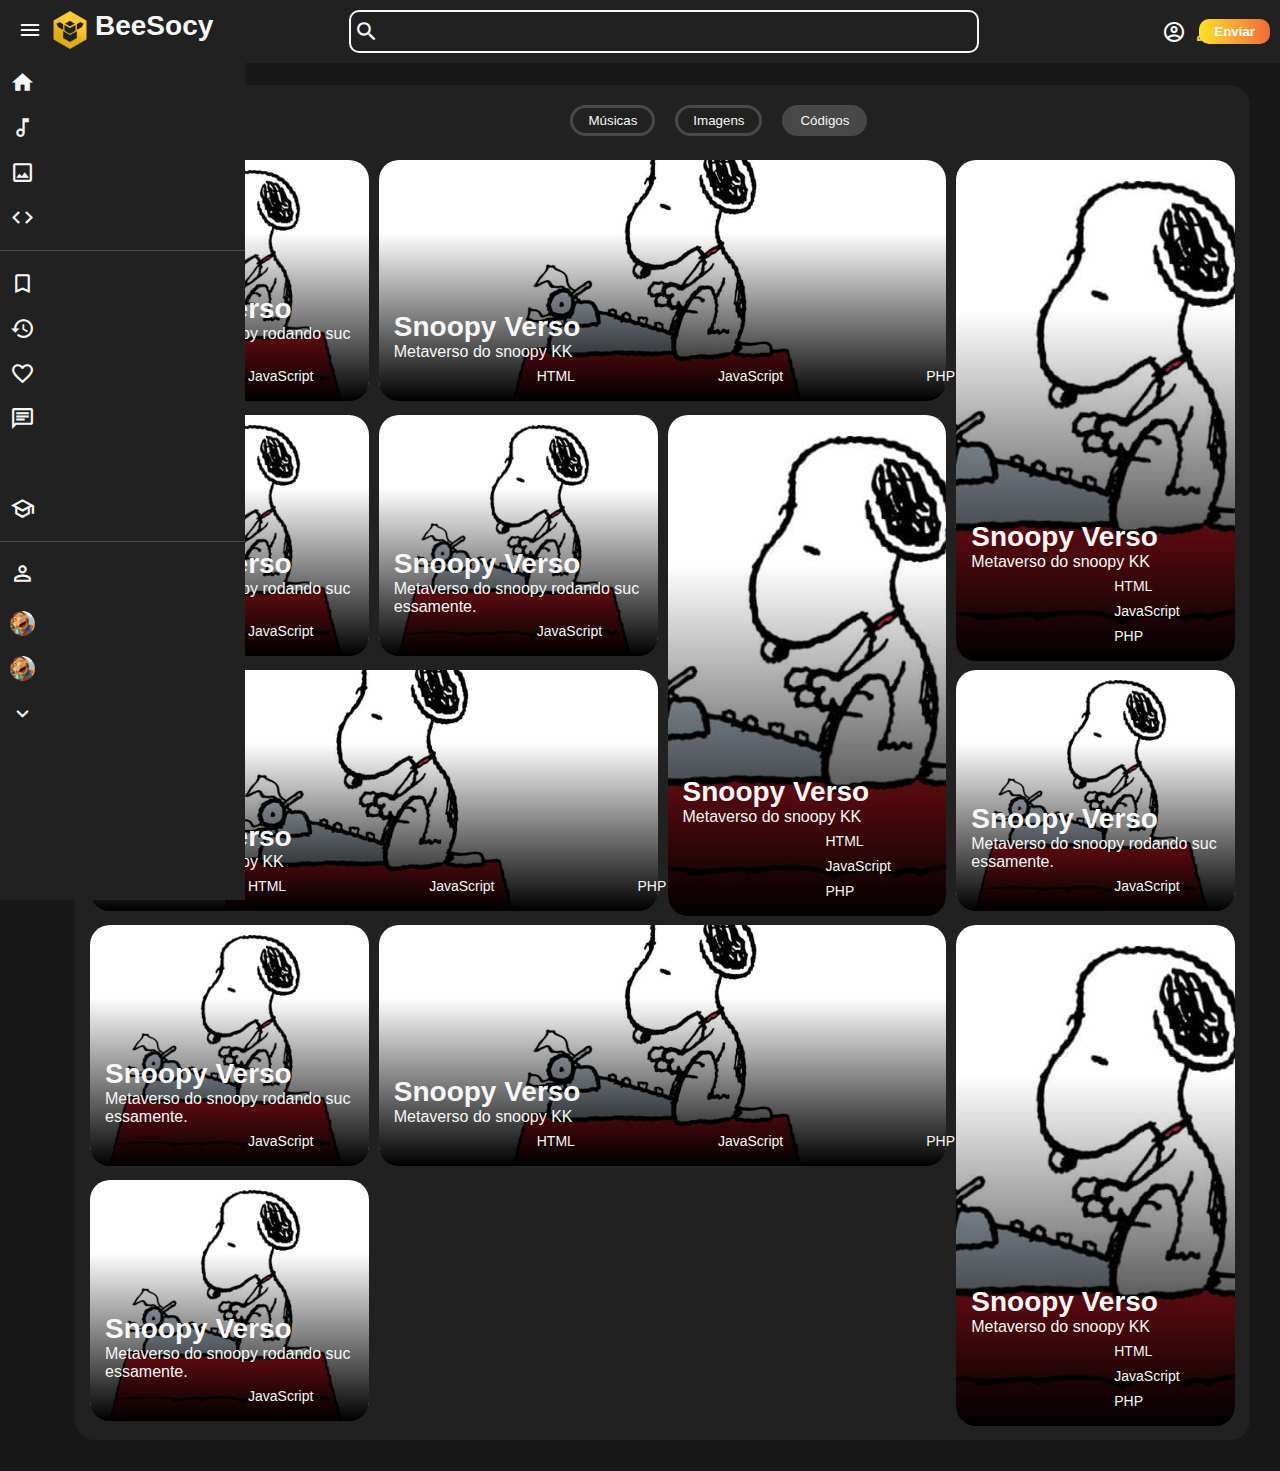
<file: listas/code/html/index.html>
<!DOCTYPE html>
<html lang="pt-br">

<head>
    <meta charset="UTF-8">
    <meta http-equiv="X-UA-Compatible" content="IE=edge">
    <meta name="viewport" content="width=device-width, initial-scale=1.0, user-scalable=0, maximum-scale=1">

    <link rel="shortcut icon" href="../assets/img/logo_bee.webp" type="image/x-icon">
    <link
        href="https://fonts.googleapis.com/css?family=Material+Icons|Material+Icons+Outlined|Material+Icons+Two+Tone|Material+Icons+Round|Material+Icons+Sharp"
        rel="stylesheet">
    <link rel="stylesheet" href="../css/header.css">
    <link rel="stylesheet" href="../css/code_list.css">

    <script src="../js/header.js"></script>
    <script src="../js/list.js"></script>

    <title>BeeSocy</title>
</head>

<body class="dark">
    <div id="nav-container">
        <header id="header">
            <div id="main-menu">
                <div id="side-a">
                    <button id="side-menu-toggler" class="btn js-side-menu-toggler"><span
                            class="material-icons">menu</span></button>
                    <a href="#" class="logo">
                        <img src="../assets/img/logo_bee.webp" alt="">
                        <span>BeeSocy</span>
                    </a>
                </div>

                <div class="search-bar">
                    <label for="search-input" class="material-icons icon">search</label>
                    <input type="text" name="search" id="search-input" autocomplete="off">
                </div>

                <div id="side-b">
                    <label for="auto-scroll" class="auto-scroll-container">
                        <div class="btn scroll-input">
                            <input type="checkbox" id="auto-scroll" class="scroll-checkbox">
                            <img src="../assets/img/icone_scroll.webp" class="scroll-checker"></img>
                        </div>
                    </label>

                    <button class="btn search-btn">
                        <span class="material-icons icon">search</span>
                    </button>

                    <button class="btn theme-btn">
                        <span class="material-icons-outlined theme-icon"></span>
                    </button>

                    <button class="btn profile-btn">
                        <span class="material-icons-outlined">account_circle</span>
                    </button>

                    <div>
                        <button class="submit-btn">Enviar</button>
                    </div>
                </div>
            </div>

            <div id="progress-bar" title="">
                <div id="progress"></div>
            </div>
        </header>


        <nav id="side-menu">
            <div id="side-menu-closer" class="js-side-menu-toggler">
                <button class="material-icons-round menu-item">close</button>
            </div>
            <div id="side-menu-container">
                <ul class="menu">
                    <a href="#">
                        <li class="menu-item">
                            <span class="material-icons icon">home</span>
                            <span>Início</span>
                        </li>
                    </a>

                    <a href="#">
                        <li class="menu-item">
                            <span class="material-icons-outlined icon">music_note</span>
                            <span>Músicas</span>
                        </li>
                    </a>

                    <a href="#">
                        <li class="menu-item">
                            <span class="material-icons-outlined icon">image</span>
                            <span>Imagens</span>
                        </li>
                    </a>

                    <a href="#">
                        <li class="menu-item">
                            <span class="material-icons-outlined icon">code</span>
                            <span>Códigos</span>
                        </li>
                    </a>
                </ul>

                <div class="line"></div>

                <ul class="menu">
                    <a href="#">
                        <li class="menu-item">
                            <span class="material-icons-outlined icon">bookmark_border</span>
                            <span>Salvos</span>
                        </li>
                    </a>

                    <a href="#">
                        <li class="menu-item">
                            <span class="material-icons-outlined icon">history</span>
                            <span>Histórico</span>
                        </li>
                    </a>

                    <a href="#">
                        <li class="menu-item">
                            <span class="material-icons-outlined icon">favorite_border</span>
                            <span>Curtidos</span>
                        </li>
                    </a>

                    <a href="#">
                        <li class="menu-item">
                            <span class="material-icons-outlined icon">chat</span>
                            <span>Chat</span>
                        </li>
                    </a>

                    <a href="#">
                        <li class="menu-item">
                            <span class="material-icons-outlined icon">handshake</span>
                            <span>Vagas</span>
                        </li>
                    </a>

                    <a href="#">
                        <li class="menu-item">
                            <span class="material-icons-outlined icon">school</span>
                            <span>Aulas</span>
                        </li>
                    </a>
                </ul>

                <div class="line"></div>

                <div id="following-container">
                    <a href="#">
                        <div class="menu-item" id="following-title">
                            <span class="material-icons-outlined icon">perm_identity</span>
                            <span>Seguindo</span>
                        </div>
                    </a>

                    <ul class="menu" id="following-menu">
                        <a href="#">
                            <li class="menu-item">
                                <img src="../assets/img/perfil.jfif" class="profile-icon icon">
                                <span>Nome do perfil</span>
                            </li>
                        </a>

                        <a href="#">
                            <li class="menu-item">
                                <img src="../assets/img/perfil.jfif" class="profile-icon icon">
                                <span>Nome do perfil</span>
                            </li>
                        </a>

                        <a href="#">
                            <li class="menu-item">
                                <img src="../assets/img/perfil.jfif" class="profile-icon icon">
                                <span>Nome do perfil</span>
                            </li>
                        </a>
                        <a href="#">
                            <li class="menu-item">
                                <img src="../assets/img/perfil.jfif" class="profile-icon icon">
                                <span>Nome do perfil</span>
                            </li>
                        </a>
                        <a href="#">
                            <li class="menu-item">
                                <img src="../assets/img/perfil.jfif" class="profile-icon icon">
                                <span>Nome do perfil</span>
                            </li>
                        </a>
                        <a href="#">
                            <li class="menu-item">
                                <img src="../assets/img/perfil.jfif" class="profile-icon icon">
                                <span>Nome do perfil</span>
                            </li>
                        </a>
                        <a href="#">
                            <li class="menu-item">
                                <img src="../assets/img/perfil.jfif" class="profile-icon icon">
                                <span>Nome do perfil</span>
                            </li>
                        </a>
                        <a href="#">
                            <li class="menu-item">
                                <img src="../assets/img/perfil.jfif" class="profile-icon icon">
                                <span>Nome do perfil</span>
                            </li>
                        </a>
                        <a href="#">
                            <li class="menu-item">
                                <img src="../assets/img/perfil.jfif" class="profile-icon icon">
                                <span>Nome do perfil</span>
                            </li>
                        </a>
                        <a href="#">
                            <li class="menu-item">
                                <img src="../assets/img/perfil.jfif" class="profile-icon icon">
                                <span>Nome do perfil</span>
                            </li>
                        </a>
                        <a href="#">
                            <li class="menu-item">
                                <img src="../assets/img/perfil.jfif" class="profile-icon icon">
                                <span>Nome do perfil</span>
                            </li>
                        </a>
                        <a href="#">
                            <li class="menu-item">
                                <img src="../assets/img/perfil.jfif" class="profile-icon icon">
                                <span>Nome do perfil</span>
                            </li>
                        </a>
                        <a href="#">
                            <li class="menu-item">
                                <img src="../assets/img/perfil.jfif" class="profile-icon icon">
                                <span>Nome do perfil</span>
                            </li>
                        </a>
                        <a href="#">
                            <li class="menu-item">
                                <img src="../assets/img/perfil.jfif" class="profile-icon icon">
                                <span>Nome do perfil</span>
                            </li>
                        </a>
                        <a href="#">
                            <li class="menu-item">
                                <img src="../assets/img/perfil.jfif" class="profile-icon icon">
                                <span>Nome do perfil</span>
                            </li>
                        </a>

                        <button id="js-show-more">
                            <li class="menu-item">
                                <span class="material-icons-round icon"></span>
                                <span></span>
                            </li>
                        </button>
                    </ul>
                </div>
            </div>
        </nav>

        <nav id="mobile-menu">
            <div id="mobile-menu-container">
                <a href="#">
                    <div class="mobile-menu-item btn">
                        <span class="material-icons icon">home</span>
                        <span>Início</span>
                    </div>
                </a>

                <a href="#">
                    <div class="mobile-menu-item btn">
                        <span class="material-icons-outlined icon">music_note</span>
                        <span>Músicas</span>
                    </div>
                </a>

                <div class="mobile-menu-item">
                    <button id="side-menu-toggler" class="btn js-side-menu-toggler"><span
                            class="material-icons">menu</span></button>
                </div>

                <a href="#">
                    <div class="mobile-menu-item btn">
                        <span class="material-icons-outlined icon">image</span>
                        <span>Imagens</span>
                    </div>
                </a>

                <a href="#">
                    <div class="mobile-menu-item btn">
                        <span class="material-icons-outlined icon">code</span>
                        <span>Códigos</span>
                    </div>
                </a>
            </div>
        </nav>
    </div>

    <main id="content-container">
        <div class="content">
            <div class="list">
                <div class="list-header">
                    <span class="title">Salvos</span>
                    <div class="list-menu">
                        <button class="list-btn">Músicas</button>
                        <button class="list-btn">Imagens</button>
                        <button class="list-btn active">Códigos</button>
                    </div>
                </div>

                <div class="list-content">
                    <a href="#" class="w-1">
                        <div class="media">
                            <div class="code-card">
                                <div class="cover" style="background-image: url(../assets/img/img5.jpg);">
                                    <footer class="details">
                                        <span class="title">Snoopy Verso</span>
                                        <span class="description">Metaverso do snoopy rodando
                                            sucessamente.</span>
                                        <div class="languages">
                                            <div class="language">
                                                <span
                                                    class="hexagon javascript icon material-icons">hexagon</span>
                                                <span>JavaScript</span>
                                            </div>
                                        </div>
                                    </footer>
                                </div>
                            </div>
                        </div>
                    </a>

                    <a href="#" class="w-2">
                        <div class="media">
                            <div class="code-card">
                                <div class="cover" style="background-image: url(../assets/img/img5.jpg);">
                                    <footer class="details">
                                        <span class="title">Snoopy Verso</span>
                                        <span class="description">Metaverso do snoopy KK</span>
                                        <div class="languages">
                                            <div class="language">
                                                <span class="hexagon html icon material-icons">hexagon</span>
                                                <span>HTML</span>
                                            </div>
                                            <div class="language">
                                                <span
                                                    class="hexagon javascript icon material-icons">hexagon</span>
                                                <span>JavaScript</span>
                                            </div>
                                            <div class="language">
                                                <span class="hexagon php icon material-icons">hexagon</span>
                                                <span>PHP</span>
                                            </div>
                                        </div>
                                    </footer>
                                </div>
                            </div>
                        </div>
                    </a>

                    <a href="#" class="h-2">
                        <div class="media">
                            <div class="code-card">
                                <div class="cover" style="background-image: url(../assets/img/img5.jpg);">
                                    <footer class="details">
                                        <span class="title">Snoopy Verso</span>
                                        <span class="description">Metaverso do snoopy KK</span>
                                        <div class="languages">
                                            <div class="language">
                                                <span class="hexagon html icon material-icons">hexagon</span>
                                                <span>HTML</span>
                                            </div>
                                            <div class="language">
                                                <span
                                                    class="hexagon javascript icon material-icons">hexagon</span>
                                                <span>JavaScript</span>
                                            </div>
                                            <div class="language">
                                                <span class="hexagon php icon material-icons">hexagon</span>
                                                <span>PHP</span>
                                            </div>
                                        </div>
                                    </footer>
                                </div>
                            </div>
                        </div>
                    </a>

                    <a href="#" class="w-1">
                        <div class="media">
                            <div class="code-card">
                                <div class="cover" style="background-image: url(../assets/img/img5.jpg);">
                                    <footer class="details">
                                        <span class="title">Snoopy Verso</span>
                                        <span class="description">Metaverso do snoopy rodando
                                            sucessamente.</span>
                                        <div class="languages">
                                            <div class="language">
                                                <span
                                                    class="hexagon javascript icon material-icons">hexagon</span>
                                                <span>JavaScript</span>
                                            </div>
                                        </div>
                                    </footer>
                                </div>
                            </div>
                        </div>
                    </a>
                    <a href="#" class="w-1">
                        <div class="media">
                            <div class="code-card">
                                <div class="cover" style="background-image: url(../assets/img/img5.jpg);">
                                    <footer class="details">
                                        <span class="title">Snoopy Verso</span>
                                        <span class="description">Metaverso do snoopy rodando
                                            sucessamente.</span>
                                        <div class="languages">
                                            <div class="language">
                                                <span
                                                    class="hexagon javascript icon material-icons">hexagon</span>
                                                <span>JavaScript</span>
                                            </div>
                                        </div>
                                    </footer>
                                </div>
                            </div>
                        </div>
                    </a>

                    <a href="#" class="w-2">
                        <div class="media">
                            <div class="code-card">
                                <div class="cover" style="background-image: url(../assets/img/img5.jpg);">
                                    <footer class="details">
                                        <span class="title">Snoopy Verso</span>
                                        <span class="description">Metaverso do snoopy KK</span>
                                        <div class="languages">
                                            <div class="language">
                                                <span class="hexagon html icon material-icons">hexagon</span>
                                                <span>HTML</span>
                                            </div>
                                            <div class="language">
                                                <span
                                                    class="hexagon javascript icon material-icons">hexagon</span>
                                                <span>JavaScript</span>
                                            </div>
                                            <div class="language">
                                                <span class="hexagon php icon material-icons">hexagon</span>
                                                <span>PHP</span>
                                            </div>
                                        </div>
                                    </footer>
                                </div>
                            </div>
                        </div>
                    </a>

                    <a href="#" class="h-2">
                        <div class="media">
                            <div class="code-card">
                                <div class="cover" style="background-image: url(../assets/img/img5.jpg);">
                                    <footer class="details">
                                        <span class="title">Snoopy Verso</span>
                                        <span class="description">Metaverso do snoopy KK</span>
                                        <div class="languages">
                                            <div class="language">
                                                <span class="hexagon html icon material-icons">hexagon</span>
                                                <span>HTML</span>
                                            </div>
                                            <div class="language">
                                                <span
                                                    class="hexagon javascript icon material-icons">hexagon</span>
                                                <span>JavaScript</span>
                                            </div>
                                            <div class="language">
                                                <span class="hexagon php icon material-icons">hexagon</span>
                                                <span>PHP</span>
                                            </div>
                                        </div>
                                    </footer>
                                </div>
                            </div>
                        </div>
                    </a>

                    <a href="#" class="w-1">
                        <div class="media">
                            <div class="code-card">
                                <div class="cover" style="background-image: url(../assets/img/img5.jpg);">
                                    <footer class="details">
                                        <span class="title">Snoopy Verso</span>
                                        <span class="description">Metaverso do snoopy rodando
                                            sucessamente.</span>
                                        <div class="languages">
                                            <div class="language">
                                                <span
                                                    class="hexagon javascript icon material-icons">hexagon</span>
                                                <span>JavaScript</span>
                                            </div>
                                        </div>
                                    </footer>
                                </div>
                            </div>
                        </div>
                    </a>
                    <a href="#" class="w-1">
                        <div class="media">
                            <div class="code-card">
                                <div class="cover" style="background-image: url(../assets/img/img5.jpg);">
                                    <footer class="details">
                                        <span class="title">Snoopy Verso</span>
                                        <span class="description">Metaverso do snoopy rodando
                                            sucessamente.</span>
                                        <div class="languages">
                                            <div class="language">
                                                <span
                                                    class="hexagon javascript icon material-icons">hexagon</span>
                                                <span>JavaScript</span>
                                            </div>
                                        </div>
                                    </footer>
                                </div>
                            </div>
                        </div>
                    </a>

                    <a href="#" class="w-2">
                        <div class="media">
                            <div class="code-card">
                                <div class="cover" style="background-image: url(../assets/img/img5.jpg);">
                                    <footer class="details">
                                        <span class="title">Snoopy Verso</span>
                                        <span class="description">Metaverso do snoopy KK</span>
                                        <div class="languages">
                                            <div class="language">
                                                <span class="hexagon html icon material-icons">hexagon</span>
                                                <span>HTML</span>
                                            </div>
                                            <div class="language">
                                                <span
                                                    class="hexagon javascript icon material-icons">hexagon</span>
                                                <span>JavaScript</span>
                                            </div>
                                            <div class="language">
                                                <span class="hexagon php icon material-icons">hexagon</span>
                                                <span>PHP</span>
                                            </div>
                                        </div>
                                    </footer>
                                </div>
                            </div>
                        </div>
                    </a>

                    <a href="#" class="h-2">
                        <div class="media">
                            <div class="code-card">
                                <div class="cover" style="background-image: url(../assets/img/img5.jpg);">
                                    <footer class="details">
                                        <span class="title">Snoopy Verso</span>
                                        <span class="description">Metaverso do snoopy KK</span>
                                        <div class="languages">
                                            <div class="language">
                                                <span class="hexagon html icon material-icons">hexagon</span>
                                                <span>HTML</span>
                                            </div>
                                            <div class="language">
                                                <span
                                                    class="hexagon javascript icon material-icons">hexagon</span>
                                                <span>JavaScript</span>
                                            </div>
                                            <div class="language">
                                                <span class="hexagon php icon material-icons">hexagon</span>
                                                <span>PHP</span>
                                            </div>
                                        </div>
                                    </footer>
                                </div>
                            </div>
                        </div>
                    </a>

                    <a href="#" class="w-1">
                        <div class="media">
                            <div class="code-card">
                                <div class="cover" style="background-image: url(../assets/img/img5.jpg);">
                                    <footer class="details">
                                        <span class="title">Snoopy Verso</span>
                                        <span class="description">Metaverso do snoopy rodando
                                            sucessamente.</span>
                                        <div class="languages">
                                            <div class="language">
                                                <span
                                                    class="hexagon javascript icon material-icons">hexagon</span>
                                                <span>JavaScript</span>
                                            </div>
                                        </div>
                                    </footer>
                                </div>
                            </div>
                        </div>
                    </a>
                </div>
            </div>
        </div>
    </main>

    <footer id="footer"></footer>

</body>

</html>
</file>
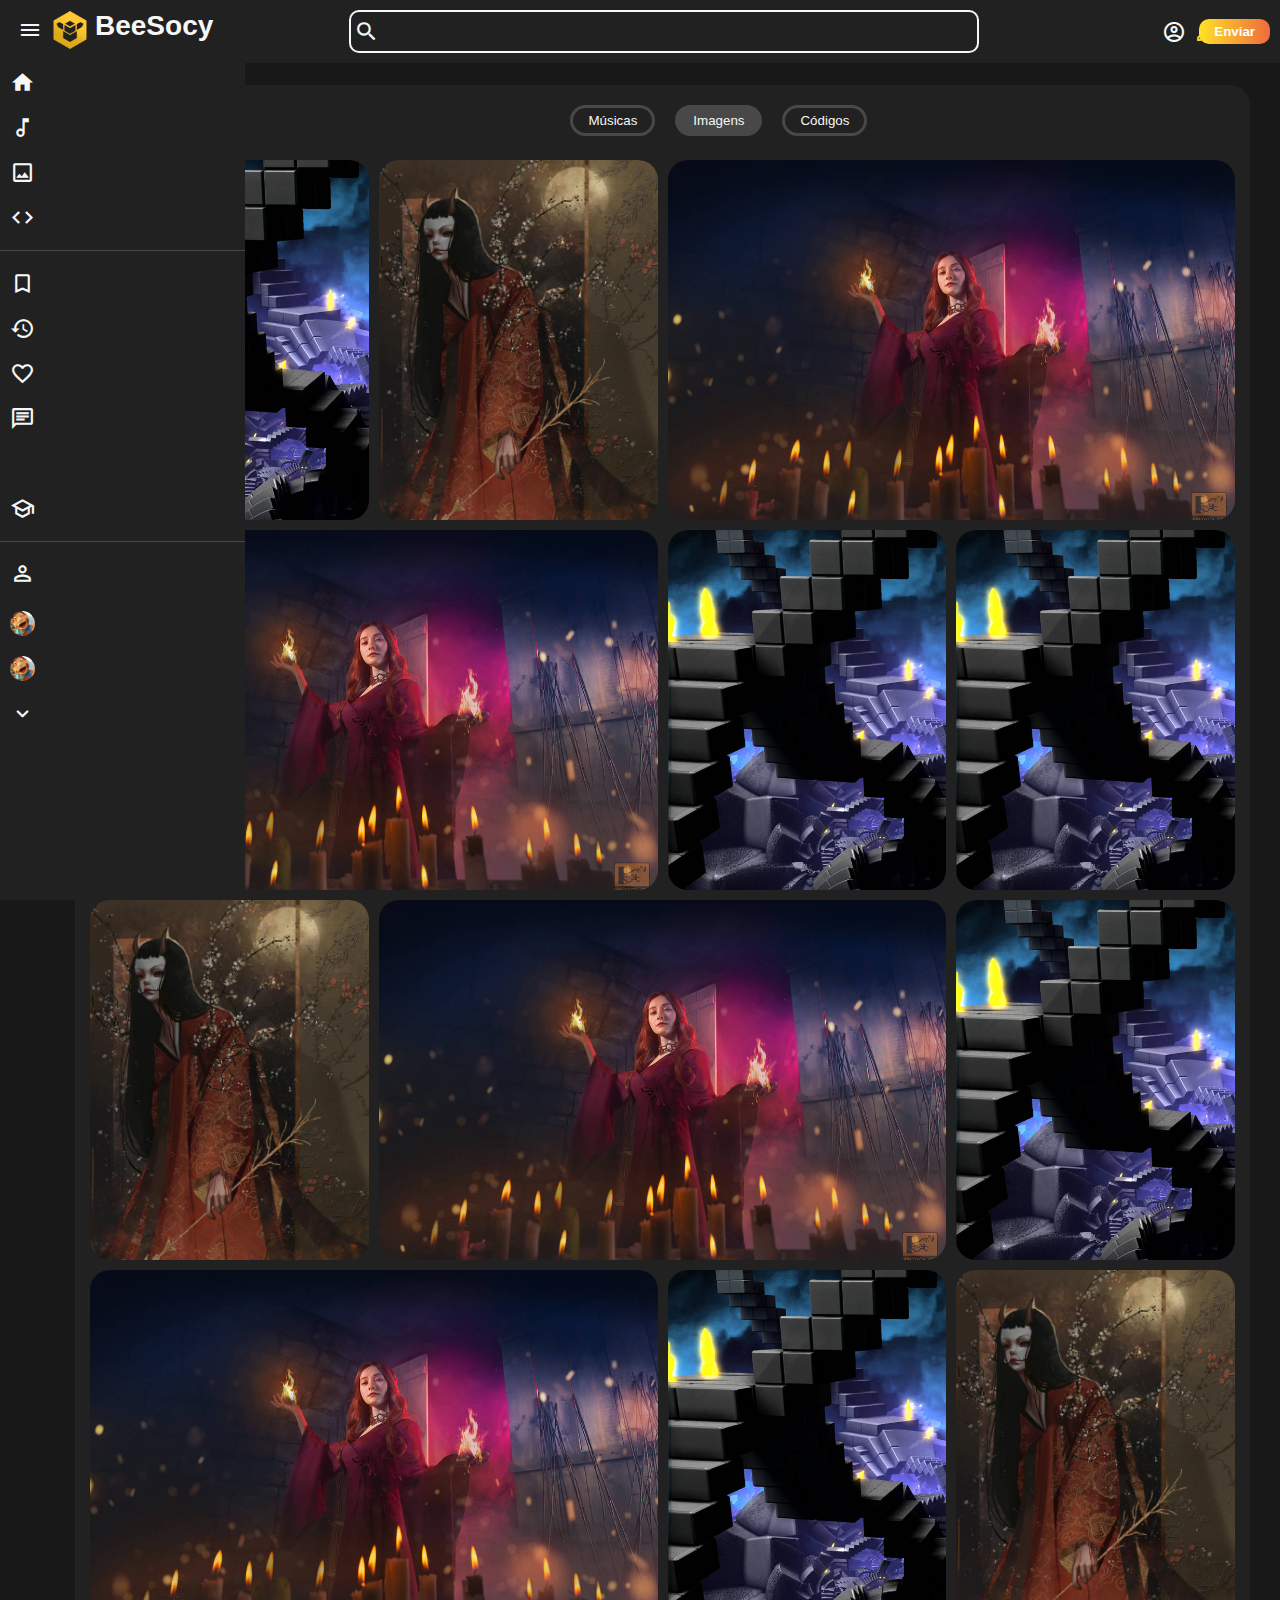
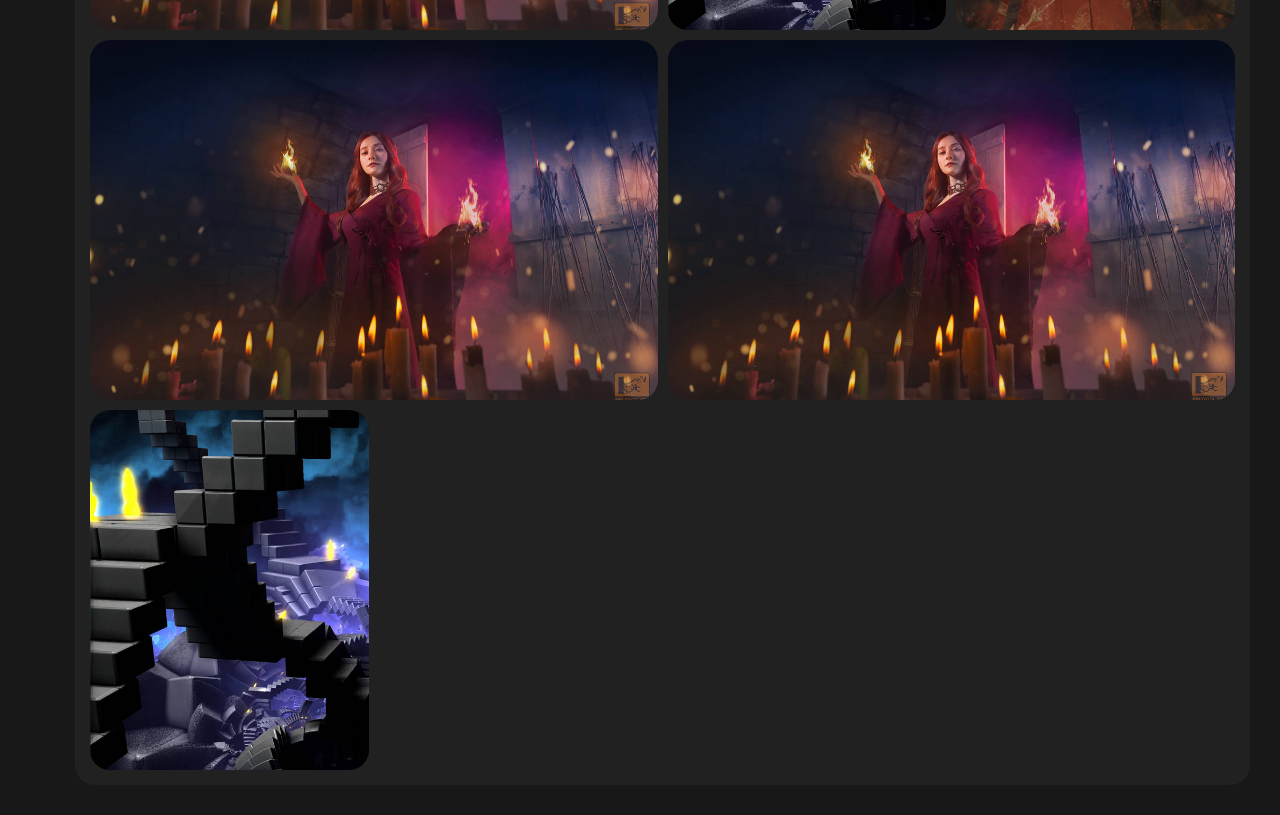
<file: listas/image/html/index.html>
<!DOCTYPE html>
<html lang="pt-br">

<head>
    <meta charset="UTF-8">
    <meta http-equiv="X-UA-Compatible" content="IE=edge">
    <meta name="viewport" content="width=device-width, initial-scale=1.0, user-scalable=0, maximum-scale=1">

    <link rel="shortcut icon" href="../assets/img/logo_bee.webp" type="image/x-icon">
    <link
        href="https://fonts.googleapis.com/css?family=Material+Icons|Material+Icons+Outlined|Material+Icons+Two+Tone|Material+Icons+Round|Material+Icons+Sharp"
        rel="stylesheet">
    <link rel="stylesheet" href="../css/header.css">
    <link rel="stylesheet" href="../css/image_list.css">

    <script src="../js/header.js"></script>
    <script src="../js/list.js"></script>

    <title>BeeSocy</title>
</head>

<body class="dark">
    <div id="nav-container">
        <header id="header">
            <div id="main-menu">
                <div id="side-a">
                    <button id="side-menu-toggler" class="btn js-side-menu-toggler"><span
                            class="material-icons">menu</span></button>
                    <a href="#" class="logo">
                        <img src="../assets/img/logo_bee.webp" alt="">
                        <span>BeeSocy</span>
                    </a>
                </div>

                <div class="search-bar">
                    <label for="search-input" class="material-icons icon">search</label>
                    <input type="text" name="search" id="search-input" autocomplete="off">
                </div>

                <div id="side-b">
                    <label for="auto-scroll" class="auto-scroll-container">
                        <div class="btn scroll-input">
                            <input type="checkbox" id="auto-scroll" class="scroll-checkbox">
                            <img src="../assets/img/icone_scroll.webp" class="scroll-checker"></img>
                        </div>
                    </label>

                    <button class="btn search-btn">
                        <span class="material-icons icon">search</span>
                    </button>

                    <button class="btn theme-btn">
                        <span class="material-icons-outlined theme-icon"></span>
                    </button>

                    <button class="btn profile-btn">
                        <span class="material-icons-outlined">account_circle</span>
                    </button>

                    <div>
                        <button class="submit-btn">Enviar</button>
                    </div>
                </div>
            </div>

            <div id="progress-bar" title="">
                <div id="progress"></div>
            </div>
        </header>


        <nav id="side-menu">
            <div id="side-menu-closer" class="js-side-menu-toggler">
                <button class="material-icons-round menu-item">close</button>
            </div>
            <div id="side-menu-container">
                <ul class="menu">
                    <a href="#">
                        <li class="menu-item">
                            <span class="material-icons icon">home</span>
                            <span>Início</span>
                        </li>
                    </a>

                    <a href="#">
                        <li class="menu-item">
                            <span class="material-icons-outlined icon">music_note</span>
                            <span>Músicas</span>
                        </li>
                    </a>

                    <a href="#">
                        <li class="menu-item">
                            <span class="material-icons-outlined icon">image</span>
                            <span>Imagens</span>
                        </li>
                    </a>

                    <a href="#">
                        <li class="menu-item">
                            <span class="material-icons-outlined icon">code</span>
                            <span>Códigos</span>
                        </li>
                    </a>
                </ul>

                <div class="line"></div>

                <ul class="menu">
                    <a href="#">
                        <li class="menu-item">
                            <span class="material-icons-outlined icon">bookmark_border</span>
                            <span>Salvos</span>
                        </li>
                    </a>

                    <a href="#">
                        <li class="menu-item">
                            <span class="material-icons-outlined icon">history</span>
                            <span>Histórico</span>
                        </li>
                    </a>

                    <a href="#">
                        <li class="menu-item">
                            <span class="material-icons-outlined icon">favorite_border</span>
                            <span>Curtidos</span>
                        </li>
                    </a>

                    <a href="#">
                        <li class="menu-item">
                            <span class="material-icons-outlined icon">chat</span>
                            <span>Chat</span>
                        </li>
                    </a>

                    <a href="#">
                        <li class="menu-item">
                            <span class="material-icons-outlined icon">handshake</span>
                            <span>Vagas</span>
                        </li>
                    </a>

                    <a href="#">
                        <li class="menu-item">
                            <span class="material-icons-outlined icon">school</span>
                            <span>Aulas</span>
                        </li>
                    </a>
                </ul>

                <div class="line"></div>

                <div id="following-container">
                    <a href="#">
                        <div class="menu-item" id="following-title">
                            <span class="material-icons-outlined icon">perm_identity</span>
                            <span>Seguindo</span>
                        </div>
                    </a>

                    <ul class="menu" id="following-menu">
                        <a href="#">
                            <li class="menu-item">
                                <img src="../assets/img/perfil.jfif" class="profile-icon icon">
                                <span>Nome do perfil</span>
                            </li>
                        </a>

                        <a href="#">
                            <li class="menu-item">
                                <img src="../assets/img/perfil.jfif" class="profile-icon icon">
                                <span>Nome do perfil</span>
                            </li>
                        </a>

                        <a href="#">
                            <li class="menu-item">
                                <img src="../assets/img/perfil.jfif" class="profile-icon icon">
                                <span>Nome do perfil</span>
                            </li>
                        </a>
                        <a href="#">
                            <li class="menu-item">
                                <img src="../assets/img/perfil.jfif" class="profile-icon icon">
                                <span>Nome do perfil</span>
                            </li>
                        </a>
                        <a href="#">
                            <li class="menu-item">
                                <img src="../assets/img/perfil.jfif" class="profile-icon icon">
                                <span>Nome do perfil</span>
                            </li>
                        </a>
                        <a href="#">
                            <li class="menu-item">
                                <img src="../assets/img/perfil.jfif" class="profile-icon icon">
                                <span>Nome do perfil</span>
                            </li>
                        </a>
                        <a href="#">
                            <li class="menu-item">
                                <img src="../assets/img/perfil.jfif" class="profile-icon icon">
                                <span>Nome do perfil</span>
                            </li>
                        </a>
                        <a href="#">
                            <li class="menu-item">
                                <img src="../assets/img/perfil.jfif" class="profile-icon icon">
                                <span>Nome do perfil</span>
                            </li>
                        </a>
                        <a href="#">
                            <li class="menu-item">
                                <img src="../assets/img/perfil.jfif" class="profile-icon icon">
                                <span>Nome do perfil</span>
                            </li>
                        </a>
                        <a href="#">
                            <li class="menu-item">
                                <img src="../assets/img/perfil.jfif" class="profile-icon icon">
                                <span>Nome do perfil</span>
                            </li>
                        </a>
                        <a href="#">
                            <li class="menu-item">
                                <img src="../assets/img/perfil.jfif" class="profile-icon icon">
                                <span>Nome do perfil</span>
                            </li>
                        </a>
                        <a href="#">
                            <li class="menu-item">
                                <img src="../assets/img/perfil.jfif" class="profile-icon icon">
                                <span>Nome do perfil</span>
                            </li>
                        </a>
                        <a href="#">
                            <li class="menu-item">
                                <img src="../assets/img/perfil.jfif" class="profile-icon icon">
                                <span>Nome do perfil</span>
                            </li>
                        </a>
                        <a href="#">
                            <li class="menu-item">
                                <img src="../assets/img/perfil.jfif" class="profile-icon icon">
                                <span>Nome do perfil</span>
                            </li>
                        </a>
                        <a href="#">
                            <li class="menu-item">
                                <img src="../assets/img/perfil.jfif" class="profile-icon icon">
                                <span>Nome do perfil</span>
                            </li>
                        </a>

                        <button id="js-show-more">
                            <li class="menu-item">
                                <span class="material-icons-round icon"></span>
                                <span></span>
                            </li>
                        </button>
                    </ul>
                </div>
            </div>
        </nav>

        <nav id="mobile-menu">
            <div id="mobile-menu-container">
                <a href="#">
                    <div class="mobile-menu-item btn">
                        <span class="material-icons icon">home</span>
                        <span>Início</span>
                    </div>
                </a>

                <a href="#">
                    <div class="mobile-menu-item btn">
                        <span class="material-icons-outlined icon">music_note</span>
                        <span>Músicas</span>
                    </div>
                </a>

                <div class="mobile-menu-item">
                    <button id="side-menu-toggler" class="btn js-side-menu-toggler"><span
                            class="material-icons">menu</span></button>
                </div>

                <a href="#">
                    <div class="mobile-menu-item btn">
                        <span class="material-icons-outlined icon">image</span>
                        <span>Imagens</span>
                    </div>
                </a>

                <a href="#">
                    <div class="mobile-menu-item btn">
                        <span class="material-icons-outlined icon">code</span>
                        <span>Códigos</span>
                    </div>
                </a>
            </div>
        </nav>
    </div>

    <main id="content-container">
        <div class="content">
            <div class="list">
                <div class="list-header">
                    <span class="title">Salvos</span>
                    <div class="list-menu">
                        <button class="list-btn">Músicas</button>
                        <button class="list-btn active">Imagens</button>
                        <button class="list-btn">Códigos</button>
                    </div>
                </div>

                <div class="list-content">
                    <a href="#" class="w-1">
                        <div class="media">
                            <div class="card img-card" style="background-image: url(../assets/img/img1.jpg);"></div>
                        </div>
                    </a>
    
                    <a href="#" class="w-1">
                        <div class="media">
                            <div class="card img-card" style="background-image: url(../assets/img/img3.jpg);"></div>
                        </div>
                    </a>
    
                    <a href="#" class="w-2">
                        <div class="media">
                            <div class="card img-card" style="background-image: url(../assets/img/img2.jpg);"></div>
                        </div>
                    </a>
    
                    <a href="#" class="w-2">
                        <div class="media">
                            <div class="card img-card" style="background-image: url(../assets/img/img2.jpg);"></div>
                        </div>
                    </a>
    
                    <a href="#" class="w-1">
                        <div class="media">
                            <div class="card img-card" style="background-image: url(../assets/img/img1.jpg);"></div>
                        </div>
                    </a>
                    
                    <a href="#" class="w-1">
                        <div class="media">
                            <div class="card img-card" style="background-image: url(../assets/img/img1.jpg);"></div>
                        </div>
                    </a>
    
                    <a href="#" class="w-1">
                        <div class="media">
                            <div class="card img-card" style="background-image: url(../assets/img/img3.jpg);"></div>
                        </div>
                    </a>
    
                    <a href="#" class="w-2">
                        <div class="media">
                            <div class="card img-card" style="background-image: url(../assets/img/img2.jpg);"></div>
                        </div>
                    </a>
    
                    <a href="#" class="w-2">
                        <div class="media">
                            <div class="card img-card" style="background-image: url(../assets/img/img2.jpg);"></div>
                        </div>
                    </a>
    
                    <a href="#" class="w-1">
                        <div class="media">
                            <div class="card img-card" style="background-image: url(../assets/img/img1.jpg);"></div>
                        </div>
                    </a>
                    <a href="#" class="w-1">
                        <div class="media">
                            <div class="card img-card" style="background-image: url(../assets/img/img1.jpg);"></div>
                        </div>
                    </a>
    
                    <a href="#" class="w-1">
                        <div class="media">
                            <div class="card img-card" style="background-image: url(../assets/img/img3.jpg);"></div>
                        </div>
                    </a>
    
                    <a href="#" class="w-2">
                        <div class="media">
                            <div class="card img-card" style="background-image: url(../assets/img/img2.jpg);"></div>
                        </div>
                    </a>
    
                    <a href="#" class="w-2">
                        <div class="media">
                            <div class="card img-card" style="background-image: url(../assets/img/img2.jpg);"></div>
                        </div>
                    </a>
    
                    <a href="#" class="w-1">
                        <div class="media">
                            <div class="card img-card" style="background-image: url(../assets/img/img1.jpg);"></div>
                        </div>
                    </a>
                </div>
            </div>
        </div>
    </main>

    <footer id="footer"></footer>

</body>

</html>
</file>
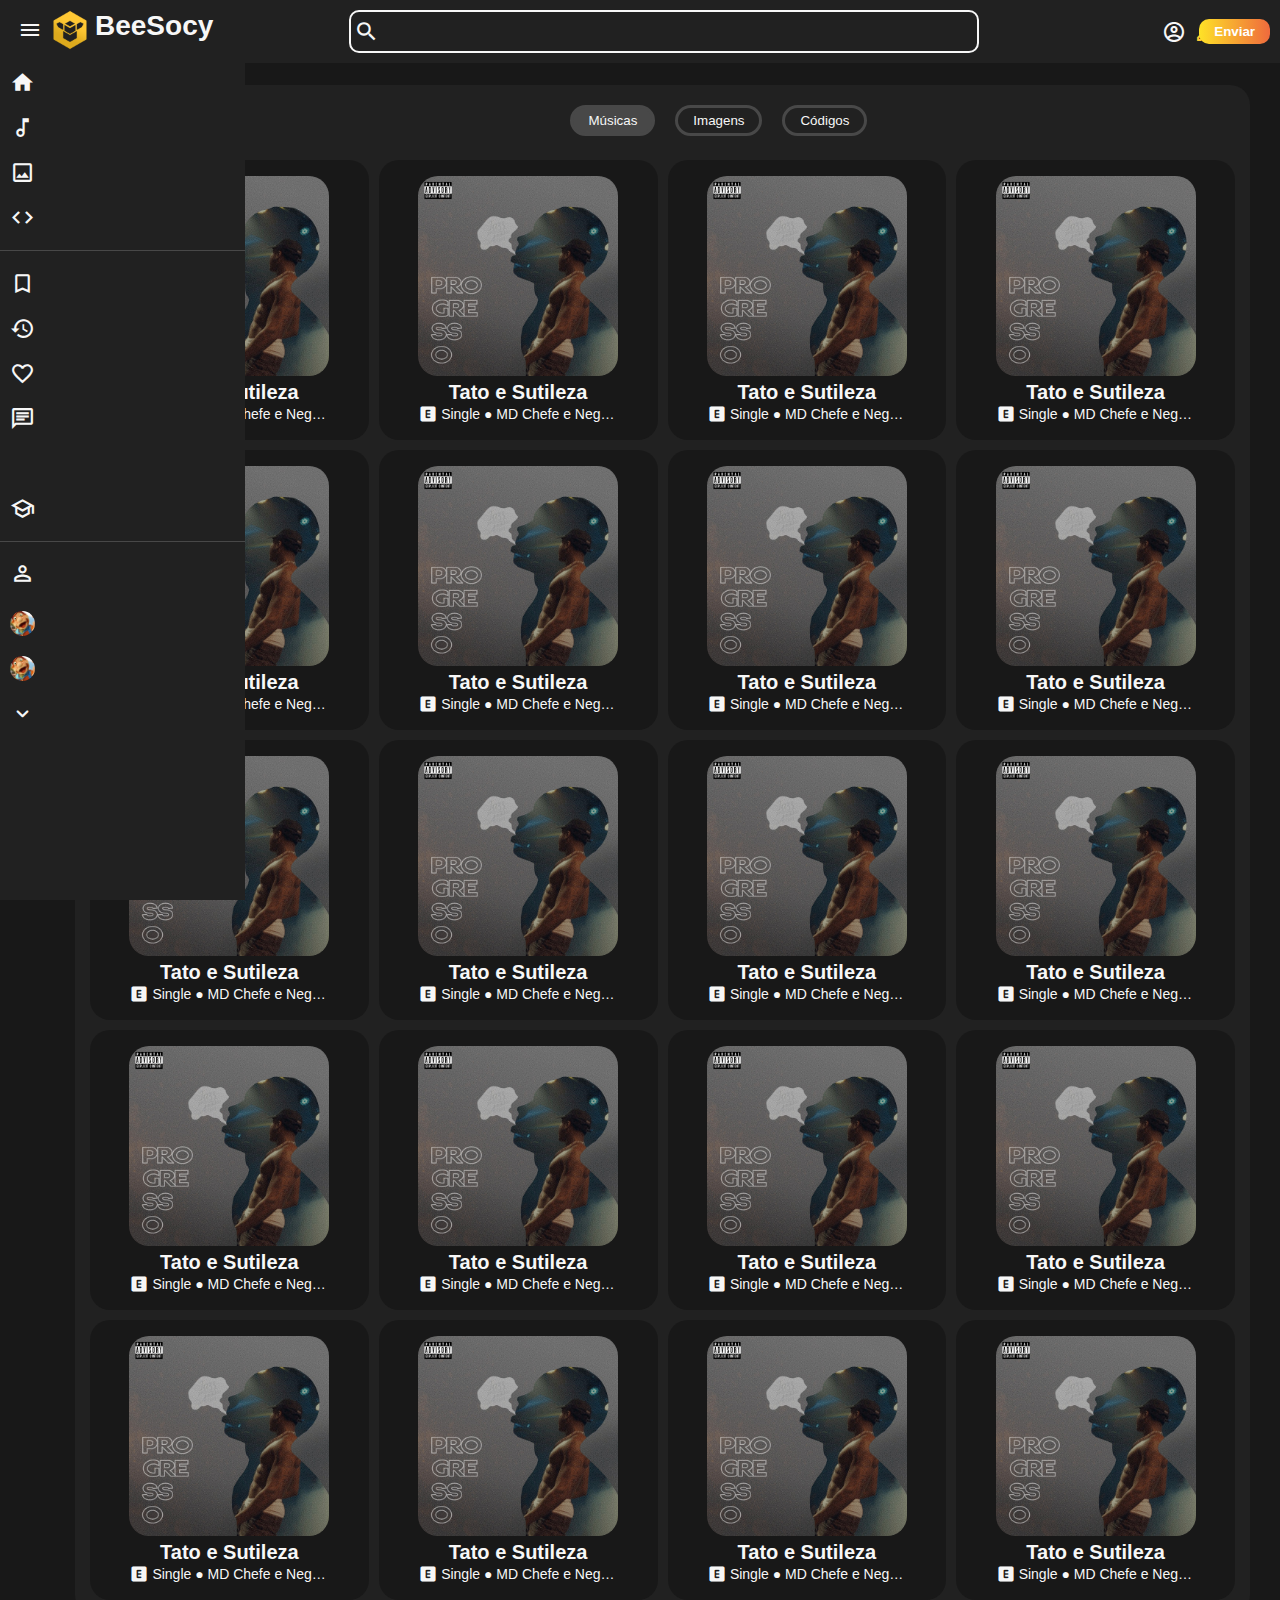
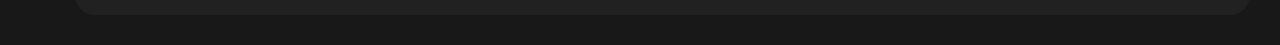
<file: listas/music/html/index.html>
<!DOCTYPE html>
<html lang="pt-br">

<head>
    <meta charset="UTF-8">
    <meta http-equiv="X-UA-Compatible" content="IE=edge">
    <meta name="viewport" content="width=device-width, initial-scale=1.0, user-scalable=0, maximum-scale=1">

    <link rel="shortcut icon" href="../assets/img/logo_bee.webp" type="image/x-icon">
    <link
        href="https://fonts.googleapis.com/css?family=Material+Icons|Material+Icons+Outlined|Material+Icons+Two+Tone|Material+Icons+Round|Material+Icons+Sharp"
        rel="stylesheet">
    <link rel="stylesheet" href="../css/header.css">
    <link rel="stylesheet" href="../css/music_list.css">

    <script src="../js/header.js"></script>
    <script src="../js/list.js"></script>

    <title>BeeSocy</title>
</head>

<body class="dark">
    <div id="nav-container">
        <header id="header">
            <div id="main-menu">
                <div id="side-a">
                    <button id="side-menu-toggler" class="btn js-side-menu-toggler"><span
                            class="material-icons">menu</span></button>
                    <a href="#" class="logo">
                        <img src="../assets/img/logo_bee.webp" alt="">
                        <span>BeeSocy</span>
                    </a>
                </div>

                <div class="search-bar">
                    <label for="search-input" class="material-icons icon">search</label>
                    <input type="text" name="search" id="search-input" autocomplete="off">
                </div>

                <div id="side-b">
                    <label for="auto-scroll" class="auto-scroll-container">
                        <div class="btn scroll-input">
                            <input type="checkbox" id="auto-scroll" class="scroll-checkbox">
                            <img src="../assets/img/icone_scroll.webp" class="scroll-checker"></img>
                        </div>
                    </label>

                    <button class="btn search-btn">
                        <span class="material-icons icon">search</span>
                    </button>

                    <button class="btn theme-btn">
                        <span class="material-icons-outlined theme-icon"></span>
                    </button>

                    <button class="btn profile-btn">
                        <span class="material-icons-outlined">account_circle</span>
                    </button>

                    <div>
                        <button class="submit-btn">Enviar</button>
                    </div>
                </div>
            </div>

            <div id="progress-bar" title="">
                <div id="progress"></div>
            </div>
        </header>


        <nav id="side-menu">
            <div id="side-menu-closer" class="js-side-menu-toggler">
                <button class="material-icons-round menu-item">close</button>
            </div>
            <div id="side-menu-container">
                <ul class="menu">
                    <a href="#">
                        <li class="menu-item">
                            <span class="material-icons icon">home</span>
                            <span>Início</span>
                        </li>
                    </a>

                    <a href="#">
                        <li class="menu-item">
                            <span class="material-icons-outlined icon">music_note</span>
                            <span>Músicas</span>
                        </li>
                    </a>

                    <a href="#">
                        <li class="menu-item">
                            <span class="material-icons-outlined icon">image</span>
                            <span>Imagens</span>
                        </li>
                    </a>

                    <a href="#">
                        <li class="menu-item">
                            <span class="material-icons-outlined icon">code</span>
                            <span>Códigos</span>
                        </li>
                    </a>
                </ul>

                <div class="line"></div>

                <ul class="menu">
                    <a href="#">
                        <li class="menu-item">
                            <span class="material-icons-outlined icon">bookmark_border</span>
                            <span>Salvos</span>
                        </li>
                    </a>

                    <a href="#">
                        <li class="menu-item">
                            <span class="material-icons-outlined icon">history</span>
                            <span>Histórico</span>
                        </li>
                    </a>

                    <a href="#">
                        <li class="menu-item">
                            <span class="material-icons-outlined icon">favorite_border</span>
                            <span>Curtidos</span>
                        </li>
                    </a>

                    <a href="#">
                        <li class="menu-item">
                            <span class="material-icons-outlined icon">chat</span>
                            <span>Chat</span>
                        </li>
                    </a>

                    <a href="#">
                        <li class="menu-item">
                            <span class="material-icons-outlined icon">handshake</span>
                            <span>Vagas</span>
                        </li>
                    </a>

                    <a href="#">
                        <li class="menu-item">
                            <span class="material-icons-outlined icon">school</span>
                            <span>Aulas</span>
                        </li>
                    </a>
                </ul>

                <div class="line"></div>

                <div id="following-container">
                    <a href="#">
                        <div class="menu-item" id="following-title">
                            <span class="material-icons-outlined icon">perm_identity</span>
                            <span>Seguindo</span>
                        </div>
                    </a>

                    <ul class="menu" id="following-menu">
                        <a href="#">
                            <li class="menu-item">
                                <img src="../assets/img/perfil.jfif" class="profile-icon icon">
                                <span>Nome do perfil</span>
                            </li>
                        </a>

                        <a href="#">
                            <li class="menu-item">
                                <img src="../assets/img/perfil.jfif" class="profile-icon icon">
                                <span>Nome do perfil</span>
                            </li>
                        </a>

                        <a href="#">
                            <li class="menu-item">
                                <img src="../assets/img/perfil.jfif" class="profile-icon icon">
                                <span>Nome do perfil</span>
                            </li>
                        </a>
                        <a href="#">
                            <li class="menu-item">
                                <img src="../assets/img/perfil.jfif" class="profile-icon icon">
                                <span>Nome do perfil</span>
                            </li>
                        </a>
                        <a href="#">
                            <li class="menu-item">
                                <img src="../assets/img/perfil.jfif" class="profile-icon icon">
                                <span>Nome do perfil</span>
                            </li>
                        </a>
                        <a href="#">
                            <li class="menu-item">
                                <img src="../assets/img/perfil.jfif" class="profile-icon icon">
                                <span>Nome do perfil</span>
                            </li>
                        </a>
                        <a href="#">
                            <li class="menu-item">
                                <img src="../assets/img/perfil.jfif" class="profile-icon icon">
                                <span>Nome do perfil</span>
                            </li>
                        </a>
                        <a href="#">
                            <li class="menu-item">
                                <img src="../assets/img/perfil.jfif" class="profile-icon icon">
                                <span>Nome do perfil</span>
                            </li>
                        </a>
                        <a href="#">
                            <li class="menu-item">
                                <img src="../assets/img/perfil.jfif" class="profile-icon icon">
                                <span>Nome do perfil</span>
                            </li>
                        </a>
                        <a href="#">
                            <li class="menu-item">
                                <img src="../assets/img/perfil.jfif" class="profile-icon icon">
                                <span>Nome do perfil</span>
                            </li>
                        </a>
                        <a href="#">
                            <li class="menu-item">
                                <img src="../assets/img/perfil.jfif" class="profile-icon icon">
                                <span>Nome do perfil</span>
                            </li>
                        </a>
                        <a href="#">
                            <li class="menu-item">
                                <img src="../assets/img/perfil.jfif" class="profile-icon icon">
                                <span>Nome do perfil</span>
                            </li>
                        </a>
                        <a href="#">
                            <li class="menu-item">
                                <img src="../assets/img/perfil.jfif" class="profile-icon icon">
                                <span>Nome do perfil</span>
                            </li>
                        </a>
                        <a href="#">
                            <li class="menu-item">
                                <img src="../assets/img/perfil.jfif" class="profile-icon icon">
                                <span>Nome do perfil</span>
                            </li>
                        </a>
                        <a href="#">
                            <li class="menu-item">
                                <img src="../assets/img/perfil.jfif" class="profile-icon icon">
                                <span>Nome do perfil</span>
                            </li>
                        </a>

                        <button id="js-show-more">
                            <li class="menu-item">
                                <span class="material-icons-round icon"></span>
                                <span></span>
                            </li>
                        </button>
                    </ul>
                </div>
            </div>
        </nav>

        <nav id="mobile-menu">
            <div id="mobile-menu-container">
                <a href="#">
                    <div class="mobile-menu-item btn">
                        <span class="material-icons icon">home</span>
                        <span>Início</span>
                    </div>
                </a>

                <a href="#">
                    <div class="mobile-menu-item btn">
                        <span class="material-icons-outlined icon">music_note</span>
                        <span>Músicas</span>
                    </div>
                </a>

                <div class="mobile-menu-item">
                    <button id="side-menu-toggler" class="btn js-side-menu-toggler"><span
                            class="material-icons">menu</span></button>
                </div>

                <a href="#">
                    <div class="mobile-menu-item btn">
                        <span class="material-icons-outlined icon">image</span>
                        <span>Imagens</span>
                    </div>
                </a>

                <a href="#">
                    <div class="mobile-menu-item btn">
                        <span class="material-icons-outlined icon">code</span>
                        <span>Códigos</span>
                    </div>
                </a>
            </div>
        </nav>
    </div>

    <main id="content-container">
        <div class="content">
            <div class="list">
                <div class="list-header">
                    <span class="title">Salvos</span>
                    <div class="list-menu">
                        <button class="list-btn active">Músicas</button>
                        <button class="list-btn">Imagens</button>
                        <button class="list-btn">Códigos</button>
                    </div>
                </div>

                <div class="list-content">
                    <div class="h-2">
                        <div class="media">
                            <div class="card music-card">
                                <div class="cover" style="background-image: url(../assets/img/img6.jpg);">
                                    <div class="menu">
                                        <button class="toolbar js-music-toolbar-toggler">
                                            <span class="material-icons icon">more_vert</span>
                                            <ul class="toolbar-menu">
                                                <li class="menu-item queue">
                                                    <span class="material-icons icon">queue_music</span>
                                                    <span>Adicionar à fila</span>
                                                </li>

                                                <li class="menu-item play-now">
                                                    <span class="material-icons icon">playlist_play</span>
                                                    <span>Tocar a seguir</span>
                                                </li>

                                                <li class="menu-item playlist-add">
                                                    <span class="material-icons icon">playlist_add</span>
                                                    <span>Adicionar à playlist</span>
                                                </li>

                                                <li class="menu-item like">
                                                    <span class="material-icons icon">favorite_border</span>
                                                    <span>Curtir</span>
                                                </li>

                                                <li class="menu-item share">
                                                    <span class="material-icons-outlined icon">share</span>
                                                    <span>Compartilhar</span>
                                                </li>

                                                <li class="menu-item save">
                                                    <span class="material-icons icon">bookmark_border</span>
                                                    <span>Salvar</span>
                                                </li>

                                                <li class="menu-item report">
                                                    <span class="material-icons-outlined icon">flag</span>
                                                    <span>Denunciar</span>
                                                </li>
                                            </ul>
                                        </button>
                                        <a href="#" class="play-button">
                                            <span class="material-icons icon">play_arrow</span>
                                        </a>
                                    </div>
                                </div>
                                <section class="details">
                                    <span class="title">Tato e Sutileza</span>
                                    <div class="artist">
                                        <span class="material-icons-round icon explicit" hidden>explicit</span>
                                        <span class="artist-description">Single &#9679 MD Chefe e Negra Li</span>
                                    </div>
                                </section>
                            </div>
                        </div>
                    </div>
                    <div class="h-2">
                        <div class="media">
                            <div class="card music-card">
                                <div class="cover" style="background-image: url(../assets/img/img6.jpg);">
                                    <div class="menu">
                                        <button class="toolbar js-music-toolbar-toggler">
                                            <span class="material-icons icon">more_vert</span>
                                            <ul class="toolbar-menu">
                                                <li class="menu-item queue">
                                                    <span class="material-icons icon">queue_music</span>
                                                    <span>Adicionar à fila</span>
                                                </li>

                                                <li class="menu-item play-now">
                                                    <span class="material-icons icon">playlist_play</span>
                                                    <span>Tocar a seguir</span>
                                                </li>

                                                <li class="menu-item playlist-add">
                                                    <span class="material-icons icon">playlist_add</span>
                                                    <span>Adicionar à playlist</span>
                                                </li>

                                                <li class="menu-item like">
                                                    <span class="material-icons icon">favorite_border</span>
                                                    <span>Curtir</span>
                                                </li>

                                                <li class="menu-item share">
                                                    <span class="material-icons-outlined icon">share</span>
                                                    <span>Compartilhar</span>
                                                </li>

                                                <li class="menu-item save">
                                                    <span class="material-icons icon">bookmark_border</span>
                                                    <span>Salvar</span>
                                                </li>

                                                <li class="menu-item report">
                                                    <span class="material-icons-outlined icon">flag</span>
                                                    <span>Denunciar</span>
                                                </li>
                                            </ul>
                                        </button>
                                        <a href="#" class="play-button">
                                            <span class="material-icons icon">play_arrow</span>
                                        </a>
                                    </div>
                                </div>
                                <section class="details">
                                    <span class="title">Tato e Sutileza</span>
                                    <div class="artist">
                                        <span class="material-icons-round icon explicit" hidden>explicit</span>
                                        <span class="artist-description">Single &#9679 MD Chefe e Negra Li</span>
                                    </div>
                                </section>
                            </div>
                        </div>
                    </div>
                    <div class="h-2">
                        <div class="media">
                            <div class="card music-card">
                                <div class="cover" style="background-image: url(../assets/img/img6.jpg);">
                                    <div class="menu">
                                        <button class="toolbar js-music-toolbar-toggler">
                                            <span class="material-icons icon">more_vert</span>
                                            <ul class="toolbar-menu">
                                                <li class="menu-item queue">
                                                    <span class="material-icons icon">queue_music</span>
                                                    <span>Adicionar à fila</span>
                                                </li>

                                                <li class="menu-item play-now">
                                                    <span class="material-icons icon">playlist_play</span>
                                                    <span>Tocar a seguir</span>
                                                </li>

                                                <li class="menu-item playlist-add">
                                                    <span class="material-icons icon">playlist_add</span>
                                                    <span>Adicionar à playlist</span>
                                                </li>

                                                <li class="menu-item like">
                                                    <span class="material-icons icon">favorite_border</span>
                                                    <span>Curtir</span>
                                                </li>

                                                <li class="menu-item share">
                                                    <span class="material-icons-outlined icon">share</span>
                                                    <span>Compartilhar</span>
                                                </li>

                                                <li class="menu-item save">
                                                    <span class="material-icons icon">bookmark_border</span>
                                                    <span>Salvar</span>
                                                </li>

                                                <li class="menu-item report">
                                                    <span class="material-icons-outlined icon">flag</span>
                                                    <span>Denunciar</span>
                                                </li>
                                            </ul>
                                        </button>
                                        <a href="#" class="play-button">
                                            <span class="material-icons icon">play_arrow</span>
                                        </a>
                                    </div>
                                </div>
                                <section class="details">
                                    <span class="title">Tato e Sutileza</span>
                                    <div class="artist">
                                        <span class="material-icons-round icon explicit" hidden>explicit</span>
                                        <span class="artist-description">Single &#9679 MD Chefe e Negra Li</span>
                                    </div>
                                </section>
                            </div>
                        </div>
                    </div>
                    <div class="h-2">
                        <div class="media">
                            <div class="card music-card">
                                <div class="cover" style="background-image: url(../assets/img/img6.jpg);">
                                    <div class="menu">
                                        <button class="toolbar js-music-toolbar-toggler">
                                            <span class="material-icons icon">more_vert</span>
                                            <ul class="toolbar-menu">
                                                <li class="menu-item queue">
                                                    <span class="material-icons icon">queue_music</span>
                                                    <span>Adicionar à fila</span>
                                                </li>

                                                <li class="menu-item play-now">
                                                    <span class="material-icons icon">playlist_play</span>
                                                    <span>Tocar a seguir</span>
                                                </li>

                                                <li class="menu-item playlist-add">
                                                    <span class="material-icons icon">playlist_add</span>
                                                    <span>Adicionar à playlist</span>
                                                </li>

                                                <li class="menu-item like">
                                                    <span class="material-icons icon">favorite_border</span>
                                                    <span>Curtir</span>
                                                </li>

                                                <li class="menu-item share">
                                                    <span class="material-icons-outlined icon">share</span>
                                                    <span>Compartilhar</span>
                                                </li>

                                                <li class="menu-item save">
                                                    <span class="material-icons icon">bookmark_border</span>
                                                    <span>Salvar</span>
                                                </li>

                                                <li class="menu-item report">
                                                    <span class="material-icons-outlined icon">flag</span>
                                                    <span>Denunciar</span>
                                                </li>
                                            </ul>
                                        </button>
                                        <a href="#" class="play-button">
                                            <span class="material-icons icon">play_arrow</span>
                                        </a>
                                    </div>
                                </div>
                                <section class="details">
                                    <span class="title">Tato e Sutileza</span>
                                    <div class="artist">
                                        <span class="material-icons-round icon explicit" hidden>explicit</span>
                                        <span class="artist-description">Single &#9679 MD Chefe e Negra Li</span>
                                    </div>
                                </section>
                            </div>
                        </div>
                    </div>
                    <div class="h-2">
                        <div class="media">
                            <div class="card music-card">
                                <div class="cover" style="background-image: url(../assets/img/img6.jpg);">
                                    <div class="menu">
                                        <button class="toolbar js-music-toolbar-toggler">
                                            <span class="material-icons icon">more_vert</span>
                                            <ul class="toolbar-menu">
                                                <li class="menu-item queue">
                                                    <span class="material-icons icon">queue_music</span>
                                                    <span>Adicionar à fila</span>
                                                </li>

                                                <li class="menu-item play-now">
                                                    <span class="material-icons icon">playlist_play</span>
                                                    <span>Tocar a seguir</span>
                                                </li>

                                                <li class="menu-item playlist-add">
                                                    <span class="material-icons icon">playlist_add</span>
                                                    <span>Adicionar à playlist</span>
                                                </li>

                                                <li class="menu-item like">
                                                    <span class="material-icons icon">favorite_border</span>
                                                    <span>Curtir</span>
                                                </li>

                                                <li class="menu-item share">
                                                    <span class="material-icons-outlined icon">share</span>
                                                    <span>Compartilhar</span>
                                                </li>

                                                <li class="menu-item save">
                                                    <span class="material-icons icon">bookmark_border</span>
                                                    <span>Salvar</span>
                                                </li>

                                                <li class="menu-item report">
                                                    <span class="material-icons-outlined icon">flag</span>
                                                    <span>Denunciar</span>
                                                </li>
                                            </ul>
                                        </button>
                                        <a href="#" class="play-button">
                                            <span class="material-icons icon">play_arrow</span>
                                        </a>
                                    </div>
                                </div>
                                <section class="details">
                                    <span class="title">Tato e Sutileza</span>
                                    <div class="artist">
                                        <span class="material-icons-round icon explicit" hidden>explicit</span>
                                        <span class="artist-description">Single &#9679 MD Chefe e Negra Li</span>
                                    </div>
                                </section>
                            </div>
                        </div>
                    </div>
                    <div class="h-2">
                        <div class="media">
                            <div class="card music-card">
                                <div class="cover" style="background-image: url(../assets/img/img6.jpg);">
                                    <div class="menu">
                                        <button class="toolbar js-music-toolbar-toggler">
                                            <span class="material-icons icon">more_vert</span>
                                            <ul class="toolbar-menu">
                                                <li class="menu-item queue">
                                                    <span class="material-icons icon">queue_music</span>
                                                    <span>Adicionar à fila</span>
                                                </li>

                                                <li class="menu-item play-now">
                                                    <span class="material-icons icon">playlist_play</span>
                                                    <span>Tocar a seguir</span>
                                                </li>

                                                <li class="menu-item playlist-add">
                                                    <span class="material-icons icon">playlist_add</span>
                                                    <span>Adicionar à playlist</span>
                                                </li>

                                                <li class="menu-item like">
                                                    <span class="material-icons icon">favorite_border</span>
                                                    <span>Curtir</span>
                                                </li>

                                                <li class="menu-item share">
                                                    <span class="material-icons-outlined icon">share</span>
                                                    <span>Compartilhar</span>
                                                </li>

                                                <li class="menu-item save">
                                                    <span class="material-icons icon">bookmark_border</span>
                                                    <span>Salvar</span>
                                                </li>

                                                <li class="menu-item report">
                                                    <span class="material-icons-outlined icon">flag</span>
                                                    <span>Denunciar</span>
                                                </li>
                                            </ul>
                                        </button>
                                        <a href="#" class="play-button">
                                            <span class="material-icons icon">play_arrow</span>
                                        </a>
                                    </div>
                                </div>
                                <section class="details">
                                    <span class="title">Tato e Sutileza</span>
                                    <div class="artist">
                                        <span class="material-icons-round icon explicit" hidden>explicit</span>
                                        <span class="artist-description">Single &#9679 MD Chefe e Negra Li</span>
                                    </div>
                                </section>
                            </div>
                        </div>
                    </div>
                    <div class="h-2">
                        <div class="media">
                            <div class="card music-card">
                                <div class="cover" style="background-image: url(../assets/img/img6.jpg);">
                                    <div class="menu">
                                        <button class="toolbar js-music-toolbar-toggler">
                                            <span class="material-icons icon">more_vert</span>
                                            <ul class="toolbar-menu">
                                                <li class="menu-item queue">
                                                    <span class="material-icons icon">queue_music</span>
                                                    <span>Adicionar à fila</span>
                                                </li>

                                                <li class="menu-item play-now">
                                                    <span class="material-icons icon">playlist_play</span>
                                                    <span>Tocar a seguir</span>
                                                </li>

                                                <li class="menu-item playlist-add">
                                                    <span class="material-icons icon">playlist_add</span>
                                                    <span>Adicionar à playlist</span>
                                                </li>

                                                <li class="menu-item like">
                                                    <span class="material-icons icon">favorite_border</span>
                                                    <span>Curtir</span>
                                                </li>

                                                <li class="menu-item share">
                                                    <span class="material-icons-outlined icon">share</span>
                                                    <span>Compartilhar</span>
                                                </li>

                                                <li class="menu-item save">
                                                    <span class="material-icons icon">bookmark_border</span>
                                                    <span>Salvar</span>
                                                </li>

                                                <li class="menu-item report">
                                                    <span class="material-icons-outlined icon">flag</span>
                                                    <span>Denunciar</span>
                                                </li>
                                            </ul>
                                        </button>
                                        <a href="#" class="play-button">
                                            <span class="material-icons icon">play_arrow</span>
                                        </a>
                                    </div>
                                </div>
                                <section class="details">
                                    <span class="title">Tato e Sutileza</span>
                                    <div class="artist">
                                        <span class="material-icons-round icon explicit" hidden>explicit</span>
                                        <span class="artist-description">Single &#9679 MD Chefe e Negra Li</span>
                                    </div>
                                </section>
                            </div>
                        </div>
                    </div>
                    <div class="h-2">
                        <div class="media">
                            <div class="card music-card">
                                <div class="cover" style="background-image: url(../assets/img/img6.jpg);">
                                    <div class="menu">
                                        <button class="toolbar js-music-toolbar-toggler">
                                            <span class="material-icons icon">more_vert</span>
                                            <ul class="toolbar-menu">
                                                <li class="menu-item queue">
                                                    <span class="material-icons icon">queue_music</span>
                                                    <span>Adicionar à fila</span>
                                                </li>

                                                <li class="menu-item play-now">
                                                    <span class="material-icons icon">playlist_play</span>
                                                    <span>Tocar a seguir</span>
                                                </li>

                                                <li class="menu-item playlist-add">
                                                    <span class="material-icons icon">playlist_add</span>
                                                    <span>Adicionar à playlist</span>
                                                </li>

                                                <li class="menu-item like">
                                                    <span class="material-icons icon">favorite_border</span>
                                                    <span>Curtir</span>
                                                </li>

                                                <li class="menu-item share">
                                                    <span class="material-icons-outlined icon">share</span>
                                                    <span>Compartilhar</span>
                                                </li>

                                                <li class="menu-item save">
                                                    <span class="material-icons icon">bookmark_border</span>
                                                    <span>Salvar</span>
                                                </li>

                                                <li class="menu-item report">
                                                    <span class="material-icons-outlined icon">flag</span>
                                                    <span>Denunciar</span>
                                                </li>
                                            </ul>
                                        </button>
                                        <a href="#" class="play-button">
                                            <span class="material-icons icon">play_arrow</span>
                                        </a>
                                    </div>
                                </div>
                                <section class="details">
                                    <span class="title">Tato e Sutileza</span>
                                    <div class="artist">
                                        <span class="material-icons-round icon explicit" hidden>explicit</span>
                                        <span class="artist-description">Single &#9679 MD Chefe e Negra Li</span>
                                    </div>
                                </section>
                            </div>
                        </div>
                    </div>
                    <div class="h-2">
                        <div class="media">
                            <div class="card music-card">
                                <div class="cover" style="background-image: url(../assets/img/img6.jpg);">
                                    <div class="menu">
                                        <button class="toolbar js-music-toolbar-toggler">
                                            <span class="material-icons icon">more_vert</span>
                                            <ul class="toolbar-menu">
                                                <li class="menu-item queue">
                                                    <span class="material-icons icon">queue_music</span>
                                                    <span>Adicionar à fila</span>
                                                </li>

                                                <li class="menu-item play-now">
                                                    <span class="material-icons icon">playlist_play</span>
                                                    <span>Tocar a seguir</span>
                                                </li>

                                                <li class="menu-item playlist-add">
                                                    <span class="material-icons icon">playlist_add</span>
                                                    <span>Adicionar à playlist</span>
                                                </li>

                                                <li class="menu-item like">
                                                    <span class="material-icons icon">favorite_border</span>
                                                    <span>Curtir</span>
                                                </li>

                                                <li class="menu-item share">
                                                    <span class="material-icons-outlined icon">share</span>
                                                    <span>Compartilhar</span>
                                                </li>

                                                <li class="menu-item save">
                                                    <span class="material-icons icon">bookmark_border</span>
                                                    <span>Salvar</span>
                                                </li>

                                                <li class="menu-item report">
                                                    <span class="material-icons-outlined icon">flag</span>
                                                    <span>Denunciar</span>
                                                </li>
                                            </ul>
                                        </button>
                                        <a href="#" class="play-button">
                                            <span class="material-icons icon">play_arrow</span>
                                        </a>
                                    </div>
                                </div>
                                <section class="details">
                                    <span class="title">Tato e Sutileza</span>
                                    <div class="artist">
                                        <span class="material-icons-round icon explicit" hidden>explicit</span>
                                        <span class="artist-description">Single &#9679 MD Chefe e Negra Li</span>
                                    </div>
                                </section>
                            </div>
                        </div>
                    </div>
                    <div class="h-2">
                        <div class="media">
                            <div class="card music-card">
                                <div class="cover" style="background-image: url(../assets/img/img6.jpg);">
                                    <div class="menu">
                                        <button class="toolbar js-music-toolbar-toggler">
                                            <span class="material-icons icon">more_vert</span>
                                            <ul class="toolbar-menu">
                                                <li class="menu-item queue">
                                                    <span class="material-icons icon">queue_music</span>
                                                    <span>Adicionar à fila</span>
                                                </li>

                                                <li class="menu-item play-now">
                                                    <span class="material-icons icon">playlist_play</span>
                                                    <span>Tocar a seguir</span>
                                                </li>

                                                <li class="menu-item playlist-add">
                                                    <span class="material-icons icon">playlist_add</span>
                                                    <span>Adicionar à playlist</span>
                                                </li>

                                                <li class="menu-item like">
                                                    <span class="material-icons icon">favorite_border</span>
                                                    <span>Curtir</span>
                                                </li>

                                                <li class="menu-item share">
                                                    <span class="material-icons-outlined icon">share</span>
                                                    <span>Compartilhar</span>
                                                </li>

                                                <li class="menu-item save">
                                                    <span class="material-icons icon">bookmark_border</span>
                                                    <span>Salvar</span>
                                                </li>

                                                <li class="menu-item report">
                                                    <span class="material-icons-outlined icon">flag</span>
                                                    <span>Denunciar</span>
                                                </li>
                                            </ul>
                                        </button>
                                        <a href="#" class="play-button">
                                            <span class="material-icons icon">play_arrow</span>
                                        </a>
                                    </div>
                                </div>
                                <section class="details">
                                    <span class="title">Tato e Sutileza</span>
                                    <div class="artist">
                                        <span class="material-icons-round icon explicit" hidden>explicit</span>
                                        <span class="artist-description">Single &#9679 MD Chefe e Negra Li</span>
                                    </div>
                                </section>
                            </div>
                        </div>
                    </div>
                    <div class="h-2">
                        <div class="media">
                            <div class="card music-card">
                                <div class="cover" style="background-image: url(../assets/img/img6.jpg);">
                                    <div class="menu">
                                        <button class="toolbar js-music-toolbar-toggler">
                                            <span class="material-icons icon">more_vert</span>
                                            <ul class="toolbar-menu">
                                                <li class="menu-item queue">
                                                    <span class="material-icons icon">queue_music</span>
                                                    <span>Adicionar à fila</span>
                                                </li>

                                                <li class="menu-item play-now">
                                                    <span class="material-icons icon">playlist_play</span>
                                                    <span>Tocar a seguir</span>
                                                </li>

                                                <li class="menu-item playlist-add">
                                                    <span class="material-icons icon">playlist_add</span>
                                                    <span>Adicionar à playlist</span>
                                                </li>

                                                <li class="menu-item like">
                                                    <span class="material-icons icon">favorite_border</span>
                                                    <span>Curtir</span>
                                                </li>

                                                <li class="menu-item share">
                                                    <span class="material-icons-outlined icon">share</span>
                                                    <span>Compartilhar</span>
                                                </li>

                                                <li class="menu-item save">
                                                    <span class="material-icons icon">bookmark_border</span>
                                                    <span>Salvar</span>
                                                </li>

                                                <li class="menu-item report">
                                                    <span class="material-icons-outlined icon">flag</span>
                                                    <span>Denunciar</span>
                                                </li>
                                            </ul>
                                        </button>
                                        <a href="#" class="play-button">
                                            <span class="material-icons icon">play_arrow</span>
                                        </a>
                                    </div>
                                </div>
                                <section class="details">
                                    <span class="title">Tato e Sutileza</span>
                                    <div class="artist">
                                        <span class="material-icons-round icon explicit" hidden>explicit</span>
                                        <span class="artist-description">Single &#9679 MD Chefe e Negra Li</span>
                                    </div>
                                </section>
                            </div>
                        </div>
                    </div>
                    <div class="h-2">
                        <div class="media">
                            <div class="card music-card">
                                <div class="cover" style="background-image: url(../assets/img/img6.jpg);">
                                    <div class="menu">
                                        <button class="toolbar js-music-toolbar-toggler">
                                            <span class="material-icons icon">more_vert</span>
                                            <ul class="toolbar-menu">
                                                <li class="menu-item queue">
                                                    <span class="material-icons icon">queue_music</span>
                                                    <span>Adicionar à fila</span>
                                                </li>

                                                <li class="menu-item play-now">
                                                    <span class="material-icons icon">playlist_play</span>
                                                    <span>Tocar a seguir</span>
                                                </li>

                                                <li class="menu-item playlist-add">
                                                    <span class="material-icons icon">playlist_add</span>
                                                    <span>Adicionar à playlist</span>
                                                </li>

                                                <li class="menu-item like">
                                                    <span class="material-icons icon">favorite_border</span>
                                                    <span>Curtir</span>
                                                </li>

                                                <li class="menu-item share">
                                                    <span class="material-icons-outlined icon">share</span>
                                                    <span>Compartilhar</span>
                                                </li>

                                                <li class="menu-item save">
                                                    <span class="material-icons icon">bookmark_border</span>
                                                    <span>Salvar</span>
                                                </li>

                                                <li class="menu-item report">
                                                    <span class="material-icons-outlined icon">flag</span>
                                                    <span>Denunciar</span>
                                                </li>
                                            </ul>
                                        </button>
                                        <a href="#" class="play-button">
                                            <span class="material-icons icon">play_arrow</span>
                                        </a>
                                    </div>
                                </div>
                                <section class="details">
                                    <span class="title">Tato e Sutileza</span>
                                    <div class="artist">
                                        <span class="material-icons-round icon explicit" hidden>explicit</span>
                                        <span class="artist-description">Single &#9679 MD Chefe e Negra Li</span>
                                    </div>
                                </section>
                            </div>
                        </div>
                    </div>
                    <div class="h-2">
                        <div class="media">
                            <div class="card music-card">
                                <div class="cover" style="background-image: url(../assets/img/img6.jpg);">
                                    <div class="menu">
                                        <button class="toolbar js-music-toolbar-toggler">
                                            <span class="material-icons icon">more_vert</span>
                                            <ul class="toolbar-menu">
                                                <li class="menu-item queue">
                                                    <span class="material-icons icon">queue_music</span>
                                                    <span>Adicionar à fila</span>
                                                </li>

                                                <li class="menu-item play-now">
                                                    <span class="material-icons icon">playlist_play</span>
                                                    <span>Tocar a seguir</span>
                                                </li>

                                                <li class="menu-item playlist-add">
                                                    <span class="material-icons icon">playlist_add</span>
                                                    <span>Adicionar à playlist</span>
                                                </li>

                                                <li class="menu-item like">
                                                    <span class="material-icons icon">favorite_border</span>
                                                    <span>Curtir</span>
                                                </li>

                                                <li class="menu-item share">
                                                    <span class="material-icons-outlined icon">share</span>
                                                    <span>Compartilhar</span>
                                                </li>

                                                <li class="menu-item save">
                                                    <span class="material-icons icon">bookmark_border</span>
                                                    <span>Salvar</span>
                                                </li>

                                                <li class="menu-item report">
                                                    <span class="material-icons-outlined icon">flag</span>
                                                    <span>Denunciar</span>
                                                </li>
                                            </ul>
                                        </button>
                                        <a href="#" class="play-button">
                                            <span class="material-icons icon">play_arrow</span>
                                        </a>
                                    </div>
                                </div>
                                <section class="details">
                                    <span class="title">Tato e Sutileza</span>
                                    <div class="artist">
                                        <span class="material-icons-round icon explicit" hidden>explicit</span>
                                        <span class="artist-description">Single &#9679 MD Chefe e Negra Li</span>
                                    </div>
                                </section>
                            </div>
                        </div>
                    </div>
                    <div class="h-2">
                        <div class="media">
                            <div class="card music-card">
                                <div class="cover" style="background-image: url(../assets/img/img6.jpg);">
                                    <div class="menu">
                                        <button class="toolbar js-music-toolbar-toggler">
                                            <span class="material-icons icon">more_vert</span>
                                            <ul class="toolbar-menu">
                                                <li class="menu-item queue">
                                                    <span class="material-icons icon">queue_music</span>
                                                    <span>Adicionar à fila</span>
                                                </li>

                                                <li class="menu-item play-now">
                                                    <span class="material-icons icon">playlist_play</span>
                                                    <span>Tocar a seguir</span>
                                                </li>

                                                <li class="menu-item playlist-add">
                                                    <span class="material-icons icon">playlist_add</span>
                                                    <span>Adicionar à playlist</span>
                                                </li>

                                                <li class="menu-item like">
                                                    <span class="material-icons icon">favorite_border</span>
                                                    <span>Curtir</span>
                                                </li>

                                                <li class="menu-item share">
                                                    <span class="material-icons-outlined icon">share</span>
                                                    <span>Compartilhar</span>
                                                </li>

                                                <li class="menu-item save">
                                                    <span class="material-icons icon">bookmark_border</span>
                                                    <span>Salvar</span>
                                                </li>

                                                <li class="menu-item report">
                                                    <span class="material-icons-outlined icon">flag</span>
                                                    <span>Denunciar</span>
                                                </li>
                                            </ul>
                                        </button>
                                        <a href="#" class="play-button">
                                            <span class="material-icons icon">play_arrow</span>
                                        </a>
                                    </div>
                                </div>
                                <section class="details">
                                    <span class="title">Tato e Sutileza</span>
                                    <div class="artist">
                                        <span class="material-icons-round icon explicit" hidden>explicit</span>
                                        <span class="artist-description">Single &#9679 MD Chefe e Negra Li</span>
                                    </div>
                                </section>
                            </div>
                        </div>
                    </div>
                    <div class="h-2">
                        <div class="media">
                            <div class="card music-card">
                                <div class="cover" style="background-image: url(../assets/img/img6.jpg);">
                                    <div class="menu">
                                        <button class="toolbar js-music-toolbar-toggler">
                                            <span class="material-icons icon">more_vert</span>
                                            <ul class="toolbar-menu">
                                                <li class="menu-item queue">
                                                    <span class="material-icons icon">queue_music</span>
                                                    <span>Adicionar à fila</span>
                                                </li>

                                                <li class="menu-item play-now">
                                                    <span class="material-icons icon">playlist_play</span>
                                                    <span>Tocar a seguir</span>
                                                </li>

                                                <li class="menu-item playlist-add">
                                                    <span class="material-icons icon">playlist_add</span>
                                                    <span>Adicionar à playlist</span>
                                                </li>

                                                <li class="menu-item like">
                                                    <span class="material-icons icon">favorite_border</span>
                                                    <span>Curtir</span>
                                                </li>

                                                <li class="menu-item share">
                                                    <span class="material-icons-outlined icon">share</span>
                                                    <span>Compartilhar</span>
                                                </li>

                                                <li class="menu-item save">
                                                    <span class="material-icons icon">bookmark_border</span>
                                                    <span>Salvar</span>
                                                </li>

                                                <li class="menu-item report">
                                                    <span class="material-icons-outlined icon">flag</span>
                                                    <span>Denunciar</span>
                                                </li>
                                            </ul>
                                        </button>
                                        <a href="#" class="play-button">
                                            <span class="material-icons icon">play_arrow</span>
                                        </a>
                                    </div>
                                </div>
                                <section class="details">
                                    <span class="title">Tato e Sutileza</span>
                                    <div class="artist">
                                        <span class="material-icons-round icon explicit" hidden>explicit</span>
                                        <span class="artist-description">Single &#9679 MD Chefe e Negra Li</span>
                                    </div>
                                </section>
                            </div>
                        </div>
                    </div>
                    <div class="h-2">
                        <div class="media">
                            <div class="card music-card">
                                <div class="cover" style="background-image: url(../assets/img/img6.jpg);">
                                    <div class="menu">
                                        <button class="toolbar js-music-toolbar-toggler">
                                            <span class="material-icons icon">more_vert</span>
                                            <ul class="toolbar-menu">
                                                <li class="menu-item queue">
                                                    <span class="material-icons icon">queue_music</span>
                                                    <span>Adicionar à fila</span>
                                                </li>

                                                <li class="menu-item play-now">
                                                    <span class="material-icons icon">playlist_play</span>
                                                    <span>Tocar a seguir</span>
                                                </li>

                                                <li class="menu-item playlist-add">
                                                    <span class="material-icons icon">playlist_add</span>
                                                    <span>Adicionar à playlist</span>
                                                </li>

                                                <li class="menu-item like">
                                                    <span class="material-icons icon">favorite_border</span>
                                                    <span>Curtir</span>
                                                </li>

                                                <li class="menu-item share">
                                                    <span class="material-icons-outlined icon">share</span>
                                                    <span>Compartilhar</span>
                                                </li>

                                                <li class="menu-item save">
                                                    <span class="material-icons icon">bookmark_border</span>
                                                    <span>Salvar</span>
                                                </li>

                                                <li class="menu-item report">
                                                    <span class="material-icons-outlined icon">flag</span>
                                                    <span>Denunciar</span>
                                                </li>
                                            </ul>
                                        </button>
                                        <a href="#" class="play-button">
                                            <span class="material-icons icon">play_arrow</span>
                                        </a>
                                    </div>
                                </div>
                                <section class="details">
                                    <span class="title">Tato e Sutileza</span>
                                    <div class="artist">
                                        <span class="material-icons-round icon explicit" hidden>explicit</span>
                                        <span class="artist-description">Single &#9679 MD Chefe e Negra Li</span>
                                    </div>
                                </section>
                            </div>
                        </div>
                    </div>
                    <div class="h-2">
                        <div class="media">
                            <div class="card music-card">
                                <div class="cover" style="background-image: url(../assets/img/img6.jpg);">
                                    <div class="menu">
                                        <button class="toolbar js-music-toolbar-toggler">
                                            <span class="material-icons icon">more_vert</span>
                                            <ul class="toolbar-menu">
                                                <li class="menu-item queue">
                                                    <span class="material-icons icon">queue_music</span>
                                                    <span>Adicionar à fila</span>
                                                </li>

                                                <li class="menu-item play-now">
                                                    <span class="material-icons icon">playlist_play</span>
                                                    <span>Tocar a seguir</span>
                                                </li>

                                                <li class="menu-item playlist-add">
                                                    <span class="material-icons icon">playlist_add</span>
                                                    <span>Adicionar à playlist</span>
                                                </li>

                                                <li class="menu-item like">
                                                    <span class="material-icons icon">favorite_border</span>
                                                    <span>Curtir</span>
                                                </li>

                                                <li class="menu-item share">
                                                    <span class="material-icons-outlined icon">share</span>
                                                    <span>Compartilhar</span>
                                                </li>

                                                <li class="menu-item save">
                                                    <span class="material-icons icon">bookmark_border</span>
                                                    <span>Salvar</span>
                                                </li>

                                                <li class="menu-item report">
                                                    <span class="material-icons-outlined icon">flag</span>
                                                    <span>Denunciar</span>
                                                </li>
                                            </ul>
                                        </button>
                                        <a href="#" class="play-button">
                                            <span class="material-icons icon">play_arrow</span>
                                        </a>
                                    </div>
                                </div>
                                <section class="details">
                                    <span class="title">Tato e Sutileza</span>
                                    <div class="artist">
                                        <span class="material-icons-round icon explicit" hidden>explicit</span>
                                        <span class="artist-description">Single &#9679 MD Chefe e Negra Li</span>
                                    </div>
                                </section>
                            </div>
                        </div>
                    </div>
                    <div class="h-2">
                        <div class="media">
                            <div class="card music-card">
                                <div class="cover" style="background-image: url(../assets/img/img6.jpg);">
                                    <div class="menu">
                                        <button class="toolbar js-music-toolbar-toggler">
                                            <span class="material-icons icon">more_vert</span>
                                            <ul class="toolbar-menu">
                                                <li class="menu-item queue">
                                                    <span class="material-icons icon">queue_music</span>
                                                    <span>Adicionar à fila</span>
                                                </li>

                                                <li class="menu-item play-now">
                                                    <span class="material-icons icon">playlist_play</span>
                                                    <span>Tocar a seguir</span>
                                                </li>

                                                <li class="menu-item playlist-add">
                                                    <span class="material-icons icon">playlist_add</span>
                                                    <span>Adicionar à playlist</span>
                                                </li>

                                                <li class="menu-item like">
                                                    <span class="material-icons icon">favorite_border</span>
                                                    <span>Curtir</span>
                                                </li>

                                                <li class="menu-item share">
                                                    <span class="material-icons-outlined icon">share</span>
                                                    <span>Compartilhar</span>
                                                </li>

                                                <li class="menu-item save">
                                                    <span class="material-icons icon">bookmark_border</span>
                                                    <span>Salvar</span>
                                                </li>

                                                <li class="menu-item report">
                                                    <span class="material-icons-outlined icon">flag</span>
                                                    <span>Denunciar</span>
                                                </li>
                                            </ul>
                                        </button>
                                        <a href="#" class="play-button">
                                            <span class="material-icons icon">play_arrow</span>
                                        </a>
                                    </div>
                                </div>
                                <section class="details">
                                    <span class="title">Tato e Sutileza</span>
                                    <div class="artist">
                                        <span class="material-icons-round icon explicit" hidden>explicit</span>
                                        <span class="artist-description">Single &#9679 MD Chefe e Negra Li</span>
                                    </div>
                                </section>
                            </div>
                        </div>
                    </div>
                    <div class="h-2">
                        <div class="media">
                            <div class="card music-card">
                                <div class="cover" style="background-image: url(../assets/img/img6.jpg);">
                                    <div class="menu">
                                        <button class="toolbar js-music-toolbar-toggler">
                                            <span class="material-icons icon">more_vert</span>
                                            <ul class="toolbar-menu">
                                                <li class="menu-item queue">
                                                    <span class="material-icons icon">queue_music</span>
                                                    <span>Adicionar à fila</span>
                                                </li>

                                                <li class="menu-item play-now">
                                                    <span class="material-icons icon">playlist_play</span>
                                                    <span>Tocar a seguir</span>
                                                </li>

                                                <li class="menu-item playlist-add">
                                                    <span class="material-icons icon">playlist_add</span>
                                                    <span>Adicionar à playlist</span>
                                                </li>

                                                <li class="menu-item like">
                                                    <span class="material-icons icon">favorite_border</span>
                                                    <span>Curtir</span>
                                                </li>

                                                <li class="menu-item share">
                                                    <span class="material-icons-outlined icon">share</span>
                                                    <span>Compartilhar</span>
                                                </li>

                                                <li class="menu-item save">
                                                    <span class="material-icons icon">bookmark_border</span>
                                                    <span>Salvar</span>
                                                </li>

                                                <li class="menu-item report">
                                                    <span class="material-icons-outlined icon">flag</span>
                                                    <span>Denunciar</span>
                                                </li>
                                            </ul>
                                        </button>
                                        <a href="#" class="play-button">
                                            <span class="material-icons icon">play_arrow</span>
                                        </a>
                                    </div>
                                </div>
                                <section class="details">
                                    <span class="title">Tato e Sutileza</span>
                                    <div class="artist">
                                        <span class="material-icons-round icon explicit" hidden>explicit</span>
                                        <span class="artist-description">Single &#9679 MD Chefe e Negra Li</span>
                                    </div>
                                </section>
                            </div>
                        </div>
                    </div>
                    <div class="h-2">
                        <div class="media">
                            <div class="card music-card">
                                <div class="cover" style="background-image: url(../assets/img/img6.jpg);">
                                    <div class="menu">
                                        <button class="toolbar js-music-toolbar-toggler">
                                            <span class="material-icons icon">more_vert</span>
                                            <ul class="toolbar-menu">
                                                <li class="menu-item queue">
                                                    <span class="material-icons icon">queue_music</span>
                                                    <span>Adicionar à fila</span>
                                                </li>

                                                <li class="menu-item play-now">
                                                    <span class="material-icons icon">playlist_play</span>
                                                    <span>Tocar a seguir</span>
                                                </li>

                                                <li class="menu-item playlist-add">
                                                    <span class="material-icons icon">playlist_add</span>
                                                    <span>Adicionar à playlist</span>
                                                </li>

                                                <li class="menu-item like">
                                                    <span class="material-icons icon">favorite_border</span>
                                                    <span>Curtir</span>
                                                </li>

                                                <li class="menu-item share">
                                                    <span class="material-icons-outlined icon">share</span>
                                                    <span>Compartilhar</span>
                                                </li>

                                                <li class="menu-item save">
                                                    <span class="material-icons icon">bookmark_border</span>
                                                    <span>Salvar</span>
                                                </li>

                                                <li class="menu-item report">
                                                    <span class="material-icons-outlined icon">flag</span>
                                                    <span>Denunciar</span>
                                                </li>
                                            </ul>
                                        </button>
                                        <a href="#" class="play-button">
                                            <span class="material-icons icon">play_arrow</span>
                                        </a>
                                    </div>
                                </div>
                                <section class="details">
                                    <span class="title">Tato e Sutileza</span>
                                    <div class="artist">
                                        <span class="material-icons-round icon explicit" hidden>explicit</span>
                                        <span class="artist-description">Single &#9679 MD Chefe e Negra Li</span>
                                    </div>
                                </section>
                            </div>
                        </div>
                    </div>
                </div>
            </div>
        </div>
    </main>

    <footer id="footer"></footer>

</body>

</html>
</file>
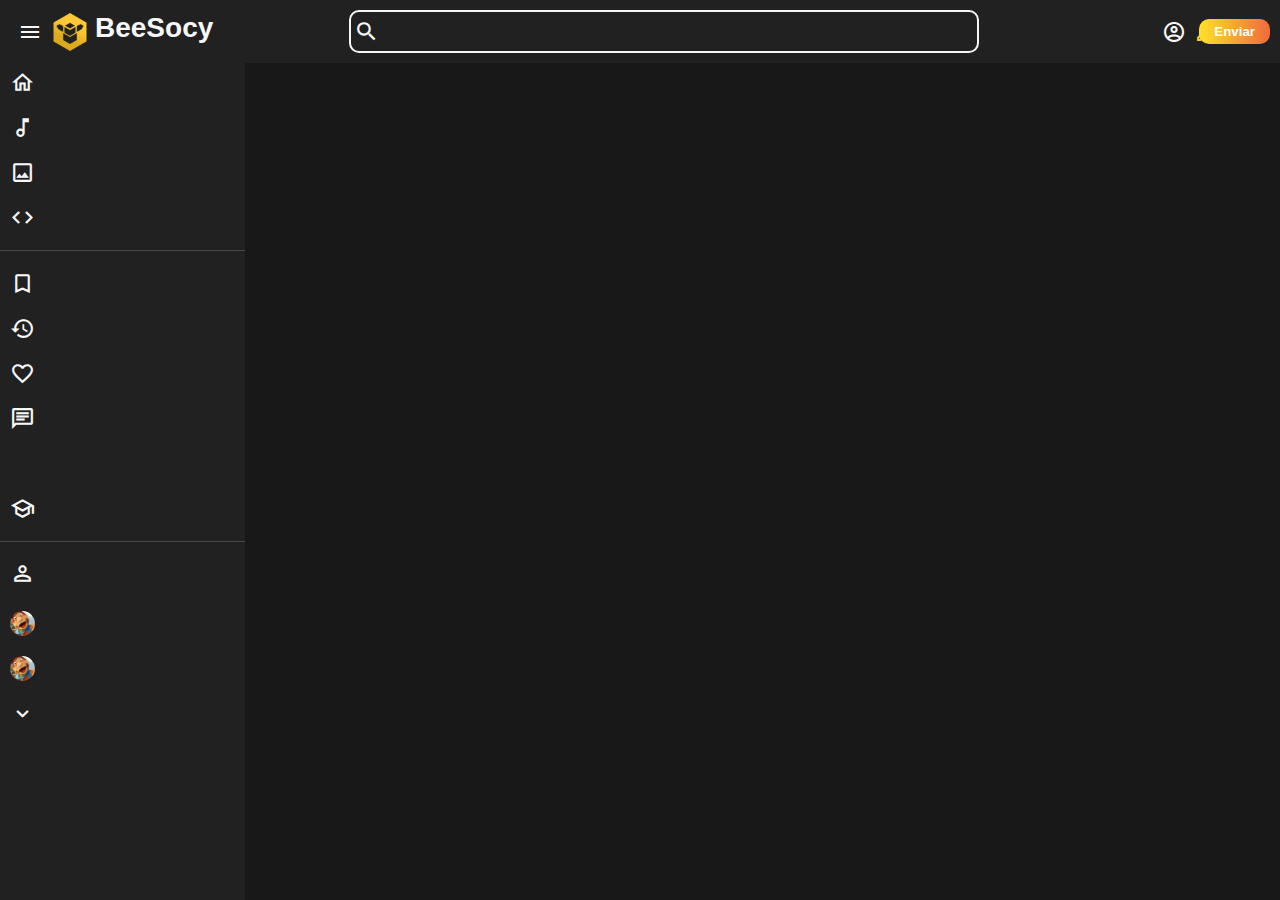
<file: header/html/header.html>
<!DOCTYPE html>
<html lang="pt-br">

<head>
    <meta charset="UTF-8">
    <meta http-equiv="X-UA-Compatible" content="IE=edge">
    <meta name="viewport" content="width=device-width, initial-scale=1.0, user-scalable=0, maximum-scale=1">

    <link rel="shortcut icon" href="../assets/img/logo_bee.png" type="image/x-icon">
    <link
        href="https://fonts.googleapis.com/css?family=Material+Icons|Material+Icons+Outlined|Material+Icons+Two+Tone|Material+Icons+Round|Material+Icons+Sharp"
        rel="stylesheet">
    <link rel="stylesheet" href="../css/header.css">

    <script src="../js/header.js"></script>

    <title>BeeSocy</title>
</head>

<body class="light">
    <div id="nav-container">
        <header id="header">
            <div id="main-menu">
                <div id="side-a">
                    <button id="side-menu-toggler" class="btn js-side-menu-toggler"><span class="material-icons">menu</span></button>
                    <a href="#" class="logo">
                        <img src="../assets/img/logo_bee.webp" alt="">
                        <span>BeeSocy</span>
                    </a>
                </div>
    
                <div class="search-bar">
                    <label for="search-input" class="material-icons icon">search</label>
                    <input type="text" name="search" id="search-input" autocomplete="off">
                </div>
    
                <div id="side-b">
                    <div class="btn search-btn">
                        <span class="material-icons icon">search</span>
                    </div>

                    <button class="btn theme-btn">
                        <span class="material-icons-outlined theme-icon"></span>
                    </button>
    
                    <div class="btn profile-btn">
                        <span class="material-icons-outlined">account_circle</span>
                    </div>
    
                    <div>
                        <button class="submit-btn">Enviar</button>
                    </div>
                </div>
            </div>
    
        </header>
    
        
        <nav id="side-menu">
            <div id="side-menu-closer" class="js-side-menu-toggler">
                <button class="material-icons-round menu-item">close</button>
            </div>
            <div id="side-menu-container">
                <ul class="menu">
                    <a href="#">
                        <li class="menu-item">
                            <span class="material-icons-outlined icon">home</span>
                            <span>Início</span>
                        </li>
                    </a>
    
                    <a href="#">
                        <li class="menu-item">
                            <span class="material-icons-outlined icon">music_note</span>
                            <span>Músicas</span>
                        </li>
                    </a>
    
                    <a href="#">
                        <li class="menu-item">
                            <span class="material-icons-outlined icon">image</span>
                            <span>Imagens</span>
                        </li>
                    </a>
                    
                    <a href="#">
                        <li class="menu-item">
                            <span class="material-icons-outlined icon">code</span>
                            <span>Códigos</span>
                        </li>
                    </a>
                </ul>
    
                <div class="line"></div>
    
                <ul class="menu">
                    <a href="#">
                        <li class="menu-item">
                            <span class="material-icons-outlined icon">bookmark_border</span>
                            <span>Salvos</span>
                        </li>
                    </a>
    
                    <a href="#">
                        <li class="menu-item">
                            <span class="material-icons-outlined icon">history</span>
                            <span>Histórico</span>
                        </li>
                    </a>
    
                    <a href="#">
                        <li class="menu-item">
                            <span class="material-icons-outlined icon">favorite_border</span>
                            <span>Curtidos</span>
                        </li>
                    </a>
    
                    <a href="#">
                        <li class="menu-item">
                            <span class="material-icons-outlined icon">chat</span>
                            <span>Chat</span>
                        </li>
                    </a>
    
                    <a href="#">
                        <li class="menu-item">
                            <span class="material-icons-outlined icon">handshake</span>
                            <span>Vagas</span>
                        </li>
                    </a>
    
                    <a href="#">
                        <li class="menu-item">
                            <span class="material-icons-outlined icon">school</span>
                            <span>Aulas</span>
                        </li>
                    </a>
                </ul>
    
                <div class="line"></div>
    
                <div id="following-container">
                    <a href="#">
                        <div class="menu-item" id="following-title">
                            <span class="material-icons-outlined icon">perm_identity</span>
                            <span>Seguindo</span>
                        </div>
                    </a>
    
                    <ul class="menu" id="following-menu">
                        <a href="#">
                            <li class="menu-item">
                                <img src="../assets/img/perfil.jfif" class="profile-icon icon">
                                <span>Nome do perfil</span>
                            </li>
                        </a>
    
                        <a href="#">
                            <li class="menu-item">
                                <img src="../assets/img/perfil.jfif" class="profile-icon icon">
                                <span>Nome do perfil</span>
                            </li>
                        </a>
    
                        <a href="#">
                            <li class="menu-item">
                                <img src="../assets/img/perfil.jfif" class="profile-icon icon">
                                <span>Nome do perfil</span>
                            </li>
                        </a>
                        <a href="#">
                            <li class="menu-item">
                                <img src="../assets/img/perfil.jfif" class="profile-icon icon">
                                <span>Nome do perfil</span>
                            </li>
                        </a>
                        <a href="#">
                            <li class="menu-item">
                                <img src="../assets/img/perfil.jfif" class="profile-icon icon">
                                <span>Nome do perfil</span>
                            </li>
                        </a>
                        <a href="#">
                            <li class="menu-item">
                                <img src="../assets/img/perfil.jfif" class="profile-icon icon">
                                <span>Nome do perfil</span>
                            </li>
                        </a>
                        <a href="#">
                            <li class="menu-item">
                                <img src="../assets/img/perfil.jfif" class="profile-icon icon">
                                <span>Nome do perfil</span>
                            </li>
                        </a>
                        <a href="#">
                            <li class="menu-item">
                                <img src="../assets/img/perfil.jfif" class="profile-icon icon">
                                <span>Nome do perfil</span>
                            </li>
                        </a>
                        <a href="#">
                            <li class="menu-item">
                                <img src="../assets/img/perfil.jfif" class="profile-icon icon">
                                <span>Nome do perfil</span>
                            </li>
                        </a>
                        <a href="#">
                            <li class="menu-item">
                                <img src="../assets/img/perfil.jfif" class="profile-icon icon">
                                <span>Nome do perfil</span>
                            </li>
                        </a>
                        <a href="#">
                            <li class="menu-item">
                                <img src="../assets/img/perfil.jfif" class="profile-icon icon">
                                <span>Nome do perfil</span>
                            </li>
                        </a>
                        <a href="#">
                            <li class="menu-item">
                                <img src="../assets/img/perfil.jfif" class="profile-icon icon">
                                <span>Nome do perfil</span>
                            </li>
                        </a>
                        <a href="#">
                            <li class="menu-item">
                                <img src="../assets/img/perfil.jfif" class="profile-icon icon">
                                <span>Nome do perfil</span>
                            </li>
                        </a>
                        <a href="#">
                            <li class="menu-item">
                                <img src="../assets/img/perfil.jfif" class="profile-icon icon">
                                <span>Nome do perfil</span>
                            </li>
                        </a>
                        <a href="#">
                            <li class="menu-item">
                                <img src="../assets/img/perfil.jfif" class="profile-icon icon">
                                <span>Nome do perfil</span>
                            </li>
                        </a>
    
                        <button id="js-show-more">
                            <li class="menu-item">
                                <span class="material-icons-round icon"></span>
                                <span></span>
                            </li>
                        </button>
                    </ul>
                </div>
            </div>
        </nav>
    
        <nav id="mobile-menu">
            <div id="mobile-menu-container">
                <a href="#">
                    <div class="mobile-menu-item btn">
                        <span class="material-icons-outlined icon">home</span>
                        <span>Início</span>
                    </div>
                </a>
    
                <a href="#">
                    <div class="mobile-menu-item btn">
                        <span class="material-icons-outlined icon">music_note</span>
                        <span>Músicas</span>
                    </div>
                </a>
    
                <div class="mobile-menu-item">
                    <button id="side-menu-toggler" class="btn js-side-menu-toggler"><span class="material-icons">menu</span></button>
                </div>
    
                <a href="#">
                    <div class="mobile-menu-item btn">
                        <span class="material-icons-outlined icon">image</span>
                        <span>Imagens</span>
                    </div>
                </a>
    
                <a href="#">
                    <div class="mobile-menu-item btn">
                        <span class="material-icons-outlined icon">code</span>
                        <span>Códigos</span>
                    </div>
                </a>
            </div>
        </nav>
    </div>
</body>

</html>
</file>
<file: feed_code/css/header.css>
/*Global*/

@import url(global.css);

/*Global*/

/*Header*/
#header {
    position: fixed;
    width: 100%;
    background: var(--bg-primary);
    height: 62.8px;
    z-index: 2;
}

#main-menu  {
    display: flex;
    justify-content: space-between;
    padding: 10px;
    flex-direction: row;
}

#side-a, #side-b {
    display: flex;
    align-items: center;
}

/*Header*/

/*Header Side A*/

.logo {
    font-size: 28px;
    font-weight: 700;
    display: flex;
    height: 40px;
    width: auto;
}

.logo img {
    margin-right: 5px;
}

/*Header Side A*/

/*Search Bar*/

.search-bar {
    display: flex;
    align-items: center;
    border: 2px solid var(--text);
    border-radius: 10px;
    padding-left: 3px;
    width: 50%;
}

.search-bar input {
    width: 100%;
    height: 100%;
    padding: 9px;
    background: none;
    border: none;
    font-size: 18px;
    color: var(--text);
    outline: none;
}

/*Search Bar*/

/*Header Side B*/

.icon {
    font-size: 25px;
}

#header .btn.search-btn {
    display: none;
}

.theme-icon {
    color: var(--yellow-bee);
}

.theme-icon::before {
    content: 'light_mode';
}

@property --g1 {
    syntax: '<color>';
    initial-value: #fee227;
    inherits: false;
}

@property --g2 {
    syntax: '<color>';
    initial-value: #ef6a3d;
    inherits: false;
}

.submit-btn {
    color: white;
    border: none;
    outline: none;
    font-weight: 600;
    background: linear-gradient(90deg, var(--g1), var(--g2));
    border-radius: 10px;
    padding: 5px 15px;
    transition: --g1 1s, --g2 1s;
    margin-left: 5px;
}

.submit-btn:hover {
    --g1: #ef6a3d;
    --g2: #fee227;
}

/*Header Side B*/

/*Side Nav*/

#side-menu {
    position: fixed;
    height: 100vh;
    background: var(--bg-primary);
    width: fit-content;
    overflow-x: hidden;
    font-size: 14px;
    font-weight: 400;
    padding-top: 60px;
    z-index: 1;
}

#side-menu-closer {
    display: none;
}

#side-menu.active {
    width: 240px;
}

#side-menu span:not(.icon) {
    display: none;
}

#side-menu.active span {
    display: block;
}

#side-menu .menu-item {
    display: flex;
    align-items: center;
}

#side-menu.active .icon {
    margin-right: 20px;
}

#side-menu .menu-item {
    padding: 10px;
    transition: 0.5s;
}

#side-menu .menu-item:active:not(#following-title) {
    background: var(--bg-light);
}

#side-menu::-webkit-scrollbar-track {
    background-color: var(--bg-primary);
}

#side-menu::-webkit-scrollbar {
    width: 7px;
}

#side-menu.active::-webkit-scrollbar {
    width: 10px;
}

#side-menu::-webkit-scrollbar-thumb {
    background: var(--bg-light);
    border-radius: 15px;
    border: 14px solid transparent;
    background-clip: content-box;
}

#side-menu.scroll::-webkit-scrollbar-thumb {
    border-width: 2px;
}

#side-menu.scroll.active::-webkit-scrollbar-thumb { 
    border-width: 3px;
}

#side-menu #following-container img {
    width: 25px;
    height: 25px;
    border-radius: 200px;
}

#side-menu #following-title {
    display: flex;
    align-items: center;
    margin-bottom: 5px;
}

#following-menu a:not(:nth-child(-n+2)) {
    display: none;
}

#following-menu.active a {
    display: block;
}

#following-menu #js-show-more span:nth-child(1)::before {
    content: 'expand_more';
}

#following-menu.active #js-show-more span:nth-child(1)::before {
    content: 'expand_less';
}

#following-menu #js-show-more span:nth-child(2)::before {
    content: 'Mostrar mais';
}

#following-menu.active #js-show-more span:nth-child(2)::before {
    content: 'Mostrar menos';
}

#following-menu #js-show-more {
    width: 100%;
}

#mobile-menu-container {
    display: none;
    position: fixed;
    bottom: 0;
    width: 100%;
    align-items: center;
    justify-content: space-around;
    padding: 5px;
    background: var(--bg-primary);
    height: 56px;
    border-top: 1px solid var(--bg-light);
    z-index: 1;
}

.mobile-menu-item {
    display: flex;
    flex-direction: column;
    align-items: center;
}

.mobile-menu-item.btn {
    height: 55px;
    width: 55px;
}


/*Side Nav*/

/*Compatibility*/
@-moz-document url-prefix() {
    #side-menu{
        width: 60px;
    }

    .submit-btn {
        background: linear-gradient(90deg, #fee227, #ef6a3d);
    }

    .logo {
        width: 40px;
    }
}

/*Compatibility*/

/*Responsive*/

@media (max-width: 1024.6px) {
    #side-menu.active {
        width: 180px;
    }
    
    .search-bar {
        display: none;
    }
    
    #header .btn.search-btn {
        display: flex;
    }
}

@media (max-width: 768.6px) {
    #side-menu::-webkit-scrollbar, #side-menu.active::-webkit-scrollbar {
        width: 0px;
    }

}

@media (max-width: 425.6px) {
    #side-menu {
        width: 0px;
    }

    #side-menu.active {
        width: 100%;
    }

    .menu:first-child, .line:nth-child(2), #header #side-menu-toggler, #following-menu {
       display: none;
    }

    #side-menu-closer, #mobile-menu-container {
        display: flex;
    }

    .mobile-menu-item span:nth-child(2) {
        font-size: 13px;
    }

    .logo {
        font-size: 0;
    }
}

@media (min-width: 768.6px) {
	.btn:hover {
		background: var(--bg-light);
	}
	
	.menu-item:hover {
		background: var(--bg-light);
	}
}

/*Responsive*/
</file>
<file: feed_code/css/code_feed.css>
#content-container {
  padding: 30px;
  padding-top: 85px;
  padding-left: 75px;
}

@media (max-width: 1024.6px) {
  #content-container.active {
    padding-left: 210px;
  }
}

@media (max-width: 425.6px) {
  #content-container {
    padding: 10px;
    padding-top: 75px;
    padding-bottom: 70px;
  }
}

/*Container measures*/

body {
  overflow-x: hidden;
}

.media {
  height: 240px;
  animation: zoom_at_start 0.5s;
}

@keyframes zoom_at_start {
  from {
    transform: scale(0.5);
  }

  to {
    transform: scale(1);
  }
}

.feed {
  background: var(--bg-primary);
  border-radius: 20px 0 0 20px;
  padding: 25px;
  padding-top: 10px;
  width: 100vw;
}

.feed.active {
  transform: translateX(-48px);
  padding-left: 73px;
}

#feed-header .title {
  font-size: 25px;
}

#feed-header {
  display: flex;
  align-items: center;
  justify-content: space-between;
  margin-bottom: 20px;
  width: calc(100vw - 140px);
}

#feed-header .option-item {
  border: 2px solid var(--bg-light);
  padding: 7px 15px;
  border-radius: 20px;
  margin-left: 20px;
  font-size: 13px;
}

#feed-header .option-item:active {
  background: rgba(var(--bg-light-rgb), 0.3);
}

#feed-header .option-item.active {
  background: var(--bg-light);
}

.title {
  font-size: 28px;
  font-weight: 750;
}

#feed-content {
  display: grid;
  gap: 20px;
  grid-auto-flow: column dense;
  grid-template-rows: repeat(2, 1fr);
  grid-auto-columns: 240px;
  transition: 0.3s ease;
  user-select: none;
}

.w-2 {
  grid-column: span 2;
}

.h-2 {
  grid-row: span 2;
}

.h-2 .media {
  height: 500px;
}

.code-card {
  background-size: cover;
  background-repeat: no-repeat;
  height: 100%;
  border-radius: 20px;
}

.code-card .cover {
  display: flex;
  align-items: flex-end;
  width: inherit;
  height: inherit;
  background-size: cover;
  background-position: 50%;
  border-radius: inherit;
  background-repeat: no-repeat;
}

.code-card .details {
  display: flex;
  flex-direction: column;
  justify-content: flex-end;
  width: 100%;
  height: 70%;
  margin-bottom: -1px;
  background: linear-gradient(#00000000, #000000);
  color: #f7f7f7;
  padding: 15px;
  border-radius: inherit;
  border-top-left-radius: 0;
  border-top-right-radius: 0;
  transition: height 0.5s;
}

.code-card .description {
  height: fit-content;
  word-break: break-all;
  overflow: hidden;
}

.code-card:hover .details {
  height: 100%;
}

.w-2 .code-card .languages {
  display: flex;
  justify-content: space-between;
}

.code-card .language {
  display: flex;
  align-items: center;
  margin-top: 5px;
  font-size: 14px;
}

.code-card .language .hexagon {
  font-size: 20px;
  margin-right: 3px;
}

#feed-controller #arrows {
  display: flex;
  position: absolute;
  width: calc(100vw - 85px);
  transform: translate(-35px, -250px);
  justify-content: space-between;
  height: 0;
  align-items: center;
}

#feed-controller .tip {
  display: flex;
  align-items: center;
  justify-content: center;
  background: rgba(var(--bg-light-rgb), 0.5);
  border-radius: 200px;
  padding: 5px 10px;
  visibility: hidden;
}

#feed-controller .tip.active {
  visibility: visible;
}

#languages-carousel {
  display: flex;
  width: calc(100vw - 96px);
  justify-content: center;
  margin-top: 7px;
}

#languages-carousel .items-container {
  display: flex;
  border-radius: 0 0 20px 20px;
  background: var(--bg-primary);
}

#languages-carousel .item {
  display: none;
  margin: 0 -1px;
}

#languages-carousel .item.active {
  display: flex;
}

#languages-carousel .top {
  display: flex;
  align-items: center;
  justify-content: center;
  padding: 5px 0px;
  width: 16vw;
  height: fit-content;
  box-shadow: 0 -7px 0 -0.48px;
}

#languages-carousel .title {
  font-size: 15px;
  color: var(--text);
}

#languages-carousel .arrow {
  visibility: visible;
  font-size: 40px;
  width: 40px;
  height: 40px;
  margin: 0 20px;
}

.arrow {
  font-size: 50px;
  width: 60px;
  height: 60px;
  visibility: hidden;
  border-radius: 200%;
  color: var(--bg-light);
}

.arrow.active {
  visibility: visible;
  color: var(--text);
}

.arrow:hover {
  background: rgba(var(--bg-light-rgb), 0.3);
}

@media (max-width: 1024.6px) {
  #feed-header {
    flex-direction: column;
    align-items: flex-start;
  }

  #feed-header .title {
    margin-left: 5px;
  }

  #feed-header .option-item {
    min-width: fit-content;
    margin-left: 5px;
  }

  #feed-header .options {
    display: flex;
    overflow-x: auto;
    margin-top: 5px;
  }

  #feed-content::-webkit-scrollbar,
  #feed-header .options::-webkit-scrollbar {
    height: 11px;
  }

  #feed-content::-webkit-scrollbar-thumb,
  #feed-header .options::-webkit-scrollbar-thumb {
    background-color: rgba(176, 176, 176, 0.8);
    border: 4px solid transparent;
    background-clip: content-box;
    border-radius: 200px;
  }
}

@media (max-width: 768.6px) {
  .feed {
    width: 120vw;
    border-radius: 0;
    padding-left: 20px;
    transform: translateX(-45px);
  }

  .feed.active {
    padding-left: 20px;
  }

  #feed-content {
    overflow: auto hidden;
    scroll-behavior: smooth;
    margin-bottom: 20px;
    height: fit-content;
  }

  #feed-controller #arrows,
  #languages-carousel .left-arrow,
  #languages-carousel .right-arrow {
    display: none;
  }

  #languages-carousel .item {
    display: flex;
  }

  #languages-carousel {
    overflow-x: auto;
    justify-content: flex-start;
    padding-bottom: 15px;
    width: calc(100vw - -10px);
    transform: translateX(-32px);
    position: fixed;
    bottom: -10px;
  }

  #languages-carousel .items-container {
    border-radius: 0;
  }

  #languages-carousel .top {
    box-shadow: 0 7px 0 -0.48px;
    width: 140px;
  }

  #feed-header .options {
    width: calc(100vw - 60px);
  }
}

@media (max-width: 425.6px) {
  .feed,
  .feed.active {
    padding-left: 40px;
  }

  #languages-carousel {
    transform: translateX(-10px);
    bottom: 45px;
  }

  #content-container {
    padding-top: 50px;
  }

  #feed-header {
    margin-bottom: 7px;
  }

  #feed-header .options {
    width: calc(100vw - 16px);
  }
}

@media (min-height: 950px) {
  #feed-content {
    grid-template-rows: repeat(3, 1fr);
  }

  #feed-controller #arrows {
    transform: translate(-35px, -385px);
  }
}

@media (min-height: 1200px) {
  #feed-content {
    grid-template-rows: repeat(4, 1fr);
  }

  #feed-controller #arrows {
    transform: translate(-35px, -509px);
  }
}
</file>
<file: feed_global/css/header.css>
/*Global*/

@import url(global.css);

/*Global*/

/*Header*/
#header {
    position: fixed;
    width: 100%;
    background: var(--bg-primary);
    height: 62.8px;
    z-index: 2;
}

#main-menu  {
    display: flex;
    justify-content: space-between;
    padding: 10px;
    flex-direction: row;
}

#side-a, #side-b {
    display: flex;
    align-items: center;
}

/*Header*/

/*Header Side A*/

.logo {
    font-size: 28px;
    font-weight: 700;
    display: flex;
    height: 40px;
    width: auto;
}

.logo img {
    margin-right: 5px;
}

/*Header Side A*/

/*Search Bar*/

.search-bar {
    display: flex;
    align-items: center;
    border: 2px solid var(--text);
    border-radius: 10px;
    padding-left: 3px;
    width: 50%;
}

.search-bar input {
    width: 100%;
    height: 100%;
    padding: 9px;
    background: none;
    border: none;
    font-size: 18px;
    color: var(--text);
    outline: none;
}

/*Search Bar*/

/*Header Side B*/

.icon {
    font-size: 25px;
}

#header .btn.search-btn {
    display: none;
}

.theme-icon {
    color: var(--yellow-bee);
}

.theme-icon::before {
    content: 'light_mode';
}

@property --g1 {
    syntax: '<color>';
    initial-value: #fee227;
    inherits: false;
}

@property --g2 {
    syntax: '<color>';
    initial-value: #ef6a3d;
    inherits: false;
}

.submit-btn {
    color: white;
    border: none;
    outline: none;
    font-weight: 600;
    background: linear-gradient(90deg, var(--g1), var(--g2));
    border-radius: 10px;
    padding: 5px 15px;
    transition: --g1 1s, --g2 1s;
    margin-left: 5px;
}

.submit-btn:hover {
    --g1: #ef6a3d;
    --g2: #fee227;
}

.auto-scroll-container {
    display: none;
    flex-direction: column;
    font-size: 12px;
    align-items: center;
}

.scroll-input {
    display: flex;
    margin-top: 3px;
}

.scroll-input .scroll-checkbox {
/*     appearance: none;
    margin: 0;
    background: var(--bg-primary);
    border: 2px solid var(--text);
    height: 20px;
    width: 40px;
    border-radius: 200px;  */

    appearance: none;
    margin: 0;
}

.scroll-input .scroll-checker {
/*     display: block;
    position: absolute;
    transform: translate(3px, 2px);
    width: 15px;
    height: 15px;
    background: var(--bg-light);
    border-radius: 200px;
    transition: 0.5s ease;  */
    width: 25px;
    height: 25px;
}

.scroll-input .scroll-checkbox:checked + .scroll-checker {
/*     transform: translate(22px, 2px);
    background: var(--yellow-bee); */

    animation: bouncing .7s infinite ease-in alternate;
}

@keyframes bouncing {
    from {
        margin-bottom: 10px;
    }
}

#progress-bar {
    display: none;
    height: 3px;
    width: 100vw;
    background: var(--bg-light);
    animation: 3s ease alternate;
}

@keyframes alert {
    20%, 30%, 40%, 50%, 60%, 70%, 80% {
        height: 30px;
    }
}

#progress-bar.active::before {
    display: flex;
    position: absolute;
    align-items: center;
    justify-content: center;
    overflow: hidden;
    font-size: 18px;
    font-weight: 500;
    height: 3px;
    width: 100%;
    animation: alertText 3s ease alternate;
    content: attr(title);
    visibility: hidden;
    opacity: 0;
}

@keyframes alertText {
    20%, 30%, 40%, 50%, 60%, 70%, 80% {
        height: 30px;
        visibility: visible;
        opacity: 1;
    }
}


#progress {
    height: inherit;
    width: 0%;
    background: var(--yellow-bee);
}

#progress.active {
    animation: scrollTime infinite linear;
}

@keyframes scrollTime {
    to {
        width: 100%;
    }
}

/*Header Side B*/

/*Side Nav*/

#side-menu {
    position: fixed;
    height: 100vh;
    background: var(--bg-primary);
    width: fit-content;
    overflow-x: hidden;
    font-size: 14px;
    font-weight: 400;
    padding-top: 60px;
    z-index: 1;
}

#side-menu-closer {
    display: none;
}

#side-menu.active {
    width: 240px;
}

#side-menu span:not(.icon) {
    display: none;
}

#side-menu.active span {
    display: block;
}

#side-menu .menu-item {
    display: flex;
    align-items: center;
}

#side-menu.active .icon {
    margin-right: 20px;
}

#side-menu .menu-item {
    padding: 10px;
    transition: 0.5s;
}

#side-menu .menu-item:active:not(#following-title) {
    background: var(--bg-light);
}

#side-menu::-webkit-scrollbar-track {
    background-color: var(--bg-primary);
}

#side-menu::-webkit-scrollbar {
    width: 7px;
}

#side-menu.active::-webkit-scrollbar {
    width: 10px;
}

#side-menu::-webkit-scrollbar-thumb {
    background: var(--bg-light);
    border-radius: 15px;
    border: 14px solid transparent;
    background-clip: content-box;
}

#side-menu.scroll::-webkit-scrollbar-thumb {
    border-width: 2px;
}

#side-menu.scroll.active::-webkit-scrollbar-thumb { 
    border-width: 3px;
}

#side-menu #following-container img {
    width: 25px;
    height: 25px;
    border-radius: 200px;
}

#side-menu #following-title {
    display: flex;
    align-items: center;
    margin-bottom: 5px;
}

#following-menu a:not(:nth-child(-n+2)) {
    display: none;
}

#following-menu.active a {
    display: block;
}

#following-menu #js-show-more span:nth-child(1)::before {
    content: 'expand_more';
}

#following-menu.active #js-show-more span:nth-child(1)::before {
    content: 'expand_less';
}

#following-menu #js-show-more span:nth-child(2)::before {
    content: 'Mostrar mais';
}

#following-menu.active #js-show-more span:nth-child(2)::before {
    content: 'Mostrar menos';
}

#following-menu #js-show-more {
    width: 100%;
}

#mobile-menu-container {
    display: none;
    position: fixed;
    bottom: 0;
    width: 100%;
    align-items: center;
    justify-content: space-around;
    padding: 5px;
    background: var(--bg-primary);
    height: 56px;
    border-top: 1px solid var(--bg-light);
    z-index: 1;
}

.mobile-menu-item {
    display: flex;
    flex-direction: column;
    align-items: center;
}

.mobile-menu-item.btn {
    height: 55px;
    width: 55px;
}


/*Side Nav*/

/*Compatibility*/
@-moz-document url-prefix() {
    #side-menu{
        width: 60px;
    }

    .submit-btn {
        background: linear-gradient(90deg, #fee227, #ef6a3d);
    }

    .logo {
        width: 40px;
    }
}

/*Compatibility*/

/*Responsive*/

@media (max-width: 1024.6px) {
    #side-menu.active {
        width: 180px;
    }
    
    .search-bar {
        display: none;
    }
    
    #header .btn.search-btn {
        display: flex;
    }
}

@media (max-width: 768.6px) {
    #side-menu::-webkit-scrollbar, #side-menu.active::-webkit-scrollbar {
        width: 0px;
    }
}

@media (max-width: 425.6px) {
    #side-menu {
        width: 0px;
    }

    #side-menu.active {
        width: 100%;
    }

    .menu:first-child, .line:nth-child(2), #header #side-menu-toggler, #following-menu {
       display: none;
    }

    #side-menu-closer, #mobile-menu-container, .auto-scroll-container, #progress-bar {
        display: flex;
    }

    .mobile-menu-item span:nth-child(2) {
        font-size: 13px;
    }

    .logo {
        font-size: 0;
    }
}

@media (min-width: 768.6px) {
	.btn:hover {
		background: var(--bg-light);
	}
	
	.menu-item:hover {
		background: var(--bg-light);
	}
}


/*Responsive*/
</file>
<file: feed_global/css/home_feed.css>
#content-container {
    padding: 30px;
    padding-top: 85px;
    padding-left: 75px;
}

@media (max-width: 1024.6px) {
    #content-container.active {
        padding-left: 210px;
    }
}

@media (max-width: 425.6px) {
    #content-container {
        padding: 10px;
        padding-top: 75px;
        padding-bottom: 70px;
    }
}

/*Container measures*/

.media {
    height: 400px;
    animation: zoom_at_start .5s;
}

@keyframes zoom_at_start {
    from {
        transform: scale(0.5);
    }
    
    to {
        transform: scale(1);
    }
}

.feed {
    display: grid;
    gap: 10px;
    grid-auto-flow: dense;
    grid-template-columns: repeat(6, 1fr);
}

.w-2 {
    grid-column: span 2;
}

.card {
    background-size: cover;
    background-repeat: no-repeat;
    height: inherit;
    border-radius: 20px;
}

.img-card {
    display: flex;
    flex-direction: column;
    align-items: flex-end;
    border-radius: 20px 20px 0 0;
    height: 360px;
}

.img-card-footer {
    display: flex;
    justify-content: space-evenly;
    align-items: center;
    border-radius: 0 0 20px 20px;
    background: var(--bg-primary);
    height: 40px;
    width: 100%;
}

.music-card {
    display: flex;
    flex-direction: column;
    background: var(--bg-primary);
    align-items: center;
    justify-content: center;
    transition: background-color .5s;
    text-align: center;
}

.music-card:active {
    background-color: var(--bg-light);
}

.music-card .artist{
    display: flex;
    align-items: center;
}

.title {
    font-size: 28px;
    font-weight: 750;
}

.music-card .explicit {
    font-size: 20px;
    margin-right: 3px;
}

.music-card .cover {
    display: flex;
    width: 12em;
    height: 12em;
    background-size: 100%;
    border-radius: inherit;
}

.music-card .play-button .icon {
    font-size: 45px;
    height: fit-content;
}

.music-card .play-button {
    display: flex;
    justify-content: center;
    width: 100%;
    height: 100%;
    padding-top: 30px;
}

.music-card .menu {
    display: flex;
    flex-direction: column;
    height: 100%;
    width: 100%;
    border-radius: inherit;
    color: #f7f7f7;
    opacity: 0;
    transition: opacity 0.5s;
}

.music-card:hover .menu {
    opacity: 1;
}

.music-card .toolbar {
    display: flex;
    justify-content: flex-start;
    flex-direction: column;
    height: fit-content;
    width: 100%;
    padding: 10px;
}

.music-card .toolbar-menu {
    display: none;
    flex-direction: column;
    border-radius: 20px;
    border: 1px solid var(--bg-light);
    color: var(--text);
    position: absolute;
    margin-top: 30px;
    background: var(--bg-primary);
}

.music-card .toolbar-menu.active {
    display: flex;
}

.music-card .toolbar-menu .menu-item {
    display: flex;
    align-items: center;
    width: 100%;
    padding: 10px;
}

.music-card .toolbar-menu .menu-item:first-child {
    border-top-left-radius: inherit;
    border-top-right-radius: inherit;
}

.music-card .toolbar-menu .menu-item:last-child {
    border-bottom-left-radius: inherit;
    border-bottom-right-radius: inherit;
}

.music-card .toolbar-menu .menu-item .icon {
    margin-right: 5px;
}

.code-card .cover{  
    display: flex;
    align-items: flex-end;
    width: inherit;
    height: inherit;
    background-size: cover;
    background-position: 50%;
    border-radius: inherit;
    background-repeat: no-repeat;
}


.code-card .details {
    display: flex;
    flex-direction: column;
    justify-content: flex-end;
    width: 100%;
    height: 70%;
    margin-bottom: -1px;
    background: linear-gradient(#00000000, #000000);
    color: #f7f7f7;
    padding: 15px;
    border-radius: inherit;
    border-top-left-radius: 0;
    border-top-right-radius: 0;
    transition: height 0.5s;
}

.code-card:hover .details {
    height: 100%;
}

.code-card .description {
    height: fit-content;
    word-break: break-all;
    overflow: hidden;
}

.code-card .language {
    display: flex;
    align-items: center;
    margin-top: 5px;
    font-size: 14px;
}

.code-card .language .hexagon {
    font-size: 20px;
    margin-right: 3px;
}

@media (max-width: 1440.6px) {
    .feed {
        grid-template-columns: repeat(4, 1fr);
    }
}

@media (max-width: 1024.6px) {
    .feed {
        grid-template-columns: repeat(3, 1fr);
    }
}

@media (max-width: 768.6px) {
    .feed {
        grid-template-columns: repeat(2, 1fr);
    }

    .music-card .menu {
        opacity: 1;
        background: none;
    }
}

@media (max-width: 540.6px) {
    .feed {
        grid-template-columns: 1fr
    }
    
    .w-2 {
        grid-column: span 1;
    }
    
    .music-card .cover {
        width: 15em;
        height: 15em;
    }

    .music-card .play-button {
        padding-top: 55px;
    }
}
</file>
<file: feed_images/css/header.css>
/*Global*/

@import url(global.css);

/*Global*/

/*Header*/
#header {
    position: fixed;
    width: 100%;
    background: var(--bg-primary);
    height: 62.8px;
    z-index: 2;
}

#main-menu  {
    display: flex;
    justify-content: space-between;
    padding: 10px;
    flex-direction: row;
}

#side-a, #side-b {
    display: flex;
    align-items: center;
}

/*Header*/

/*Header Side A*/

.logo {
    font-size: 28px;
    font-weight: 700;
    display: flex;
    height: 40px;
    width: auto;
}

.logo img {
    margin-right: 5px;
}

/*Header Side A*/

/*Search Bar*/

.search-bar {
    display: flex;
    align-items: center;
    border: 2px solid var(--text);
    border-radius: 10px;
    padding-left: 3px;
    width: 50%;
}

.search-bar input {
    width: 100%;
    height: 100%;
    padding: 9px;
    background: none;
    border: none;
    font-size: 18px;
    color: var(--text);
    outline: none;
}

/*Search Bar*/

/*Header Side B*/

.icon {
    font-size: 25px;
}

#header .btn.search-btn {
    display: none;
}

.theme-icon {
    color: var(--yellow-bee);
}

.theme-icon::before {
    content: 'light_mode';
}

@property --g1 {
    syntax: '<color>';
    initial-value: #fee227;
    inherits: false;
}

@property --g2 {
    syntax: '<color>';
    initial-value: #ef6a3d;
    inherits: false;
}

.submit-btn {
    color: white;
    border: none;
    outline: none;
    font-weight: 600;
    background: linear-gradient(90deg, var(--g1), var(--g2));
    border-radius: 10px;
    padding: 5px 15px;
    transition: --g1 1s, --g2 1s;
    margin-left: 5px;
}

.submit-btn:hover {
    --g1: #ef6a3d;
    --g2: #fee227;
}

/*Header Side B*/

/*Side Nav*/

#side-menu {
    position: fixed;
    height: 100vh;
    background: var(--bg-primary);
    width: fit-content;
    overflow-x: hidden;
    font-size: 14px;
    font-weight: 400;
    padding-top: 60px;
    z-index: 1;
}

#side-menu-closer {
    display: none;
}

#side-menu.active {
    width: 240px;
}

#side-menu span:not(.icon) {
    display: none;
}

#side-menu.active span {
    display: block;
}

#side-menu .menu-item {
    display: flex;
    align-items: center;
}

#side-menu.active .icon {
    margin-right: 20px;
}

#side-menu .menu-item {
    padding: 10px;
    transition: 0.5s;
}

#side-menu .menu-item:active:not(#following-title) {
    background: var(--bg-light);
}

#side-menu::-webkit-scrollbar-track {
    background-color: var(--bg-primary);
}

#side-menu::-webkit-scrollbar {
    width: 7px;
}

#side-menu.active::-webkit-scrollbar {
    width: 10px;
}

#side-menu::-webkit-scrollbar-thumb {
    background: var(--bg-light);
    border-radius: 15px;
    border: 14px solid transparent;
    background-clip: content-box;
}

#side-menu.scroll::-webkit-scrollbar-thumb {
    border-width: 2px;
}

#side-menu.scroll.active::-webkit-scrollbar-thumb { 
    border-width: 3px;
}

#side-menu #following-container img {
    width: 25px;
    height: 25px;
    border-radius: 200px;
}

#side-menu #following-title {
    display: flex;
    align-items: center;
    margin-bottom: 5px;
}

#following-menu a:not(:nth-child(-n+2)) {
    display: none;
}

#following-menu.active a {
    display: block;
}

#following-menu #js-show-more span:nth-child(1)::before {
    content: 'expand_more';
}

#following-menu.active #js-show-more span:nth-child(1)::before {
    content: 'expand_less';
}

#following-menu #js-show-more span:nth-child(2)::before {
    content: 'Mostrar mais';
}

#following-menu.active #js-show-more span:nth-child(2)::before {
    content: 'Mostrar menos';
}

#following-menu #js-show-more {
    width: 100%;
}

#mobile-menu-container {
    display: none;
    position: fixed;
    bottom: 0;
    width: 100%;
    align-items: center;
    justify-content: space-around;
    padding: 5px;
    background: var(--bg-primary);
    height: 56px;
    border-top: 1px solid var(--bg-light);
    z-index: 1;
}

.mobile-menu-item {
    display: flex;
    flex-direction: column;
    align-items: center;
}

.mobile-menu-item.btn {
    height: 55px;
    width: 55px;
}


/*Side Nav*/

/*Compatibility*/
@-moz-document url-prefix() {
    #side-menu{
        width: 60px;
    }

    .submit-btn {
        background: linear-gradient(90deg, #fee227, #ef6a3d);
    }

    .logo {
        width: 40px;
    }
}

/*Compatibility*/

/*Responsive*/

@media (max-width: 1024.6px) {
    #side-menu.active {
        width: 180px;
    }
    
    .search-bar {
        display: none;
    }
    
    #header .btn.search-btn {
        display: flex;
    }
}

@media (max-width: 768.6px) {
    #side-menu::-webkit-scrollbar, #side-menu.active::-webkit-scrollbar {
        width: 0px;
    }
}

@media (max-width: 425.6px) {
    #side-menu {
        width: 0px;
    }

    #side-menu.active {
        width: 100%;
    }

    .menu:first-child, .line:nth-child(2), #header #side-menu-toggler, #following-menu {
       display: none;
    }

    #side-menu-closer, #mobile-menu-container, .auto-scroll-container, #progress-bar {
        display: flex;
    }

    .mobile-menu-item span:nth-child(2) {
        font-size: 13px;
    }

    .logo {
        font-size: 0;
    }
}

@media (min-width: 768.6px) {
	.btn:hover {
		background: var(--bg-light);
	}
	
	.menu-item:hover {
		background: var(--bg-light);
	}
}


/*Responsive*/
</file>
<file: feed_images/css/image_feed.css>
#content-container {
    padding: 30px;
    padding-top: 85px;
    padding-left: 75px;
}

@media (max-width: 1024.6px) {
    #content-container.active {
        padding-left: 210px;
    }
}

@media (max-width: 425.6px) {
    #content-container {
        padding: 10px;
        padding-top: 75px;
        padding-bottom: 70px;
    }
}

/*Container measures*/

.media {
    height: 400px;
    animation: zoom_at_start .5s;
}

@keyframes zoom_at_start {
    from {
        transform: scale(0.5);
    }
    
    to {
        transform: scale(1);
    }
}

.feed {
    display: grid;
    gap: 10px;
    grid-auto-flow: dense;
    grid-template-columns: repeat(6, 1fr);
}

.w-2 {
    grid-column: span 2;
}

.card {
    background-size: cover;
    background-repeat: no-repeat;
    height: inherit;
    border-radius: 20px;
}

.img-card {
    display: flex;
    flex-direction: column;
    align-items: flex-end;
    border-radius: 20px 20px 0 0;
    height: 360px;
}

.img-card-footer {
    display: flex;
    justify-content: space-evenly;
    align-items: center;
    border-radius: 0 0 20px 20px;
    background: var(--bg-primary);
    height: 40px;
    width: 100%;
}

.title {
    font-size: 28px;
    font-weight: 750;
}

#image-categories {
/*     display: flex;
    flex-flow: column wrap;
    height: 172px;
    overflow-x: auto;
    margin-bottom: 10px;
    padding-bottom: 20px;
    justify-content: space-between;
    gap: 10px; */

    display: grid;
    grid-template-rows: repeat(3, 1fr);
    grid-auto-columns: max-content;
    grid-auto-flow: column;
    max-width: 96vw;
    overflow-x: scroll;
    margin: 10px 0;
    padding-bottom: 20px;
    gap: 10px;
    scroll-behavior: smooth;
}

#image-categories .category-container {
    display: flex;
    width: 100%;
    height: fit-content;
    border-radius: 200px;
    background-size: cover;
}

#image-categories .category {
    display: flex;
    justify-content: center;
    align-items: center;
    border: 2px solid var(--bg-light);
    color: #f7f7f7;
    border-radius: inherit;
    width: inherit;
    height: inherit;
    padding: 5px 30px;
    background: rgba(0, 0, 0, 0.3);
}

#image-categories .title {
    font-size: 18px;
    font-weight: 600;
}

#image-categories .scroll-blur {
    position: absolute;
    height: 154px;
    right: 30px;
}

.pointer-arrow {
    color: var(--text);
}

@media (max-width: 425.6px) {
    #image-categories .scroll-blur {
        right: 10px;
    }
}

@keyframes pointer_arrow {
    to {
        transform: translateX(5px);
    }
}

@media (max-width: 1440.6px) {
    .feed {
        grid-template-columns: repeat(4, 1fr);
    }
}

@media (max-width: 1024.6px) {
    .feed {
        grid-template-columns: repeat(3, 1fr);
    }
}

@media (max-width: 768.6px) {
    .feed {
        grid-template-columns: repeat(2, 1fr);
    }
}

@media (max-width: 540.6px) {
    .feed {
        grid-template-columns: 1fr
    }
    
    .w-2 {
        grid-column: span 1;
    }
}
</file>
<file: feed_music/css/header.css>
/*Global*/

@import url(global.css);

/*Global*/

/*Header*/
#header {
    position: fixed;
    width: 100%;
    background: var(--bg-primary);
    height: 62.8px;
    z-index: 2;
}

#main-menu  {
    display: flex;
    justify-content: space-between;
    padding: 10px;
    flex-direction: row;
}

#side-a, #side-b {
    display: flex;
    align-items: center;
}

#side-a {
    width: fit-content;
    height: 40px;
}

/*Header*/

/*Header Side A*/

.logo {
    font-size: 28px;
    font-weight: 700;
    display: flex;
    height: 40px;
    width: auto;
}

.logo img {
    margin-right: 5px;
}

/*Header Side A*/

/*Search Bar*/

.search-bar {
    display: flex;
    align-items: center;
    border: 2px solid var(--text);
    border-radius: 10px;
    padding-left: 3px;
    width: 50%;
}

.search-bar input {
    width: 100%;
    height: 100%;
    padding: 9px;
    background: none;
    border: none;
    font-size: 18px;
    color: var(--text);
    outline: none;
}

/*Search Bar*/

/*Header Side B*/

.icon {
    font-size: 25px;
}

#header .btn.search-btn {
    display: none;
}

.theme-icon {
    color: var(--yellow-bee);
}

.theme-icon::before {
    content: 'light_mode';
}

@property --g1 {
    syntax: '<color>';
    initial-value: #fee227;
    inherits: false;
}

@property --g2 {
    syntax: '<color>';
    initial-value: #ef6a3d;
    inherits: false;
}

.submit-btn {
    color: white;
    border: none;
    outline: none;
    font-weight: 600;
    background: linear-gradient(90deg, var(--g1), var(--g2));
    border-radius: 10px;
    padding: 5px 15px;
    transition: --g1 1s, --g2 1s;
    margin-left: 5px;
}

.submit-btn:hover {
    --g1: #ef6a3d;
    --g2: #fee227;
}

/*Header Side B*/

/*Side Nav*/

#side-menu {
    position: fixed;
    height: 100vh;
    background: var(--bg-primary);
    width: fit-content;
    overflow-x: hidden;
    font-size: 14px;
    font-weight: 400;
    padding-top: 60px;
    z-index: 1;
}

#side-menu-closer {
    display: none;
}

#side-menu.active {
    width: 240px;
}

#side-menu span:not(.icon) {
    display: none;
}

#side-menu.active span {
    display: block;
}

#side-menu .menu-item {
    display: flex;
    align-items: center;
}

#side-menu.active .icon {
    margin-right: 20px;
}

#side-menu .menu-item {
    padding: 10px;
    transition: 0.5s;
}

#side-menu .menu-item:active:not(#following-title) {
    background: var(--bg-light);
}

#side-menu::-webkit-scrollbar-track {
    background-color: var(--bg-primary);
}

#side-menu::-webkit-scrollbar {
    width: 7px;
}

#side-menu.active::-webkit-scrollbar {
    width: 10px;
}

#side-menu::-webkit-scrollbar-thumb {
    background: var(--bg-light);
    border-radius: 15px;
    border: 14px solid transparent;
    background-clip: content-box;
}

#side-menu.scroll::-webkit-scrollbar-thumb {
    border-width: 2px;
}

#side-menu.scroll.active::-webkit-scrollbar-thumb { 
    border-width: 3px;
}

#side-menu #following-container img {
    width: 25px;
    height: 25px;
    border-radius: 200px;
}

#side-menu #following-title {
    display: flex;
    align-items: center;
    margin-bottom: 5px;
}

#following-menu a:not(:nth-child(-n+2)) {
    display: none;
}

#following-menu.active a {
    display: block;
}

#following-menu #js-show-more span:nth-child(1)::before {
    content: 'expand_more';
}

#following-menu.active #js-show-more span:nth-child(1)::before {
    content: 'expand_less';
}

#following-menu #js-show-more span:nth-child(2)::before {
    content: 'Mostrar mais';
}

#following-menu.active #js-show-more span:nth-child(2)::before {
    content: 'Mostrar menos';
}

#following-menu #js-show-more {
    width: 100%;
}

#mobile-menu-container {
    display: none;
    position: fixed;
    bottom: 0;
    width: 100%;
    align-items: center;
    justify-content: space-around;
    padding: 5px;
    background: var(--bg-primary);
    height: 56px;
    border-top: 1px solid var(--bg-light);
    z-index: 1;
}

.mobile-menu-item {
    display: flex;
    flex-direction: column;
    align-items: center;
}

.mobile-menu-item.btn {
    height: 55px;
    width: 55px;
}


/*Side Nav*/

/*Compatibility*/
@-moz-document url-prefix() {
    #side-menu{
        width: 60px;
    }

    .submit-btn {
        background: linear-gradient(90deg, #fee227, #ef6a3d);
    }

    .logo {
        width: 40px;
    }
}

/*Compatibility*/

/*Responsive*/

@media (max-width: 1024.6px) {
    #side-menu.active {
        width: 180px;
    }
    
    .search-bar {
        display: none;
    }
    
    #header .btn.search-btn {
        display: flex;
    }
}

@media (max-width: 768.6px) {
    #side-menu::-webkit-scrollbar, #side-menu.active::-webkit-scrollbar {
        width: 0px;
    }
}

@media (max-width: 425.6px) {
    #side-menu {
        width: 0px;
    }

    #side-menu.active {
        width: 100%;
    }

    .menu:first-child, .line:nth-child(2), #header #side-menu-toggler, #following-menu {
       display: none;
    }

    #side-menu-closer, #mobile-menu-container, .auto-scroll-container, #progress-bar {
        display: flex;
    }

    .mobile-menu-item span:nth-child(2) {
        font-size: 13px;
    }

    .logo {
        font-size: 0;
    }
}

@media (min-width: 768.6px) {
	.btn:hover {
		background: var(--bg-light);
	}
	
	.menu-item:hover {
		background: var(--bg-light);
	}
}


/*Responsive*/
</file>
<file: feed_music/css/music_feed.css>
@import url(player.css);

#content-container {
    padding: 30px;
    padding-top: 85px;
    padding-left: 75px;
}

@media (max-width: 1024.6px) {
    #content-container.active {
        padding-left: 210px;
    }
}

@media (max-width: 425.6px) {
    #content-container {
        padding: 10px;
        padding-top: 75px;
        padding-bottom: 70px;
    }
}

/*Container measures*/

.content {
    margin-bottom: 60px;
}

.media {
    height: 280px;
    animation: zoom_at_start .5s;
}

@keyframes zoom_at_start {
    from {
        transform: scale(0.5);
    }
    
    to {
        transform: scale(1);
    }
}

.grid {
    margin-top: 10px;
    margin-bottom: 30px;
}

.grid-1 {
    display: flex;
    gap: 20px;
    align-items: center;
}

.grid-2 {
    display: grid;
    align-items: center;
    column-gap: 20px;
    grid-auto-flow: column;
    grid-template-rows: repeat(4, min-content);
}

.grid-2 .carousel-items > .h-1, .grid-3 .carousel-items > .category-container {
    margin-bottom: 20px;
} 


.grid-2 .carousel-items > .h-1:nth-child(4n) , .grid-3 .carousel-items > .category-container:nth-child(6n) {
    margin-bottom: 0;
}

.grid-3 {
    display: grid;
    grid-template-rows: repeat(6, min-content);
    grid-auto-columns: max-content;
    grid-auto-flow: column;
    column-gap: 20px;
    align-items: center;
}

.grid-4 {
    display: flex;
    align-items: center;
}

.grid-half {
    display: flex;
    justify-content: space-between;
}

.grid-half .block {
    width: 48%;
}

.grid-half .block:nth-child(1) {
    width: 46%;
}

.carousel {
    overflow-x: scroll;
    scrollbar-width: none;
    scroll-behavior: smooth;
    scroll-snap-type: x mandatory;
}

.carousel::-webkit-scrollbar {
    display: none;
}

.carousel .card {
    scroll-snap-align: start;
}

.carousel-items {
    display: inherit;
    gap: inherit;
    grid-auto-flow: inherit;
    grid-template-columns: inherit;
    grid-template-rows: inherit;
}


.carousel .arrow {
    font-size: 32px;
    color: var(--bg-primary);
}

.carousel .arrow-btn {
    display: none;
    position: absolute;
    background: var(--text);
    border-radius: 0;
    height: 20px;
    width: 37px;
}

.carousel .arrow-btn::after, .carousel .arrow-btn::before {
    content: "";
    position: absolute;
    bottom: -11.791px;
    left: 0;
    width: 0;
    height: 0;
    border-left: 19px solid transparent;
    border-right: 19px solid transparent;
    border-top: 11.7px solid;
}

.carousel .arrow-btn::before {
    top: -11.408px;
    border-top: 0;
    border-bottom: 11.7px solid;
}

.carousel .arrow-btn.active {
    display: flex;
}

.carousel .arrow-left {
    left: 55px;
}

.grid-half .block:nth-child(2) > .grid .arrow-left {
    left: 51.5vw;
}

.carousel .arrow-right {
    right: 10px;
}

.grid-half .block:nth-child(1) > .grid .arrow-right {
    left: 46vw;
}

.card {
    background-size: cover;
    background-repeat: no-repeat;
    height: inherit;
    border-radius: 20px;
}

.music-card, .profile-card {
    display: flex;
    flex-direction: column;
    background: var(--bg-primary);
    align-items: center;
    transition: background-color .5s;
    padding: 15px;
}

.music-card:active, .profile-card:active {
    background-color: var(--bg-light);
}

.details {
    display: flex;
    flex-direction: column;
    width: 160px;
    max-width: 160px;
    margin-top: 5px;
    align-items: center;
}

.details .artist-description, .details .title {
    overflow: hidden;
    text-overflow: ellipsis;
    white-space: nowrap;
    width: inherit;
}

.details .artist-description {
    font-size: 14px;
}

.h-2 .details .title {
    text-align: center;
}

.artist{
    display: flex;
    align-items: center;
    max-width: inherit;
}

.title {
    font-size: 20px;
    font-weight: 750;
}

.initial-title {
    display: block;
    font-size: 40px;
    margin-bottom: 20px;
}

.explicit {
    font-size: 20px;
    margin-right: 3px;
}

.cover {
    display: flex;
    width: 97%;
    height: 72%;
    background-size: cover;
    border-radius: inherit;
    background-repeat: no-repeat;
}

.music-card .play-button .icon {
    font-size: 45px;
    height: fit-content;
}

.music-card .play-button {
    display: flex;
    justify-content: center;
    width: 100%;
    height: 100%;
    padding-top: 30px;
}

.music-card .menu {
    display: flex;
    flex-direction: column;
    height: 100%;
    width: 100%;
    border-radius: inherit;
    color: #f7f7f7;
    opacity: 0;
    transition: opacity 0.5s;
}

.music-card .toolbar {
    display: flex;
    justify-content: flex-start;
    flex-direction: column;
    height: fit-content;
    width: 100%;
    padding: 5px;
    opacity: 0;
    transition: opacity 0.5s;
}

.music-card:hover .menu, .music-card:hover .toolbar {
    opacity: 1;
}

.music-card .toolbar-menu {
    display: none;
    z-index: 1;
    flex-direction: column;
    border-radius: 20px;
    border: 1px solid var(--bg-light);
    color: var(--text);
    position: absolute;
    margin-top: 30px;
    background: var(--bg-primary);
}

.music-card .toolbar-menu.active {
    display: flex;
}

.music-card .toolbar-menu .menu-item {
    display: flex;
    align-items: center;
    width: 100%;
    padding: 10px;
}

.music-card .toolbar-menu .menu-item:first-child {
    border-top-left-radius: inherit;
    border-top-right-radius: inherit;
}

.music-card .toolbar-menu .menu-item:last-child {
    border-bottom-left-radius: inherit;
    border-bottom-right-radius: inherit;
}

.music-card .toolbar-menu .menu-item .icon {
    margin-right: 5px;
}

.h-1 .music-card {
    flex-direction: row;
    padding: 10px;
}

.h-1 .music-card .details {
    margin-top: 0;
    align-items: flex-start;
    width: 200px;
    max-width: 200px;
}

.h-1 .music-card .title {
    -webkit-line-clamp: 1;
}

.h-1 .music-card .artist, .h-1 .music-card .title {
    width: inherit;
    max-width: inherit;
    justify-content: flex-start;
}

.h-1 .media {
    height: fit-content;
    width: 300px;
}

.h-1 .music-card .cover {
    width: 3.5em;
    height: 3em;
    border-radius: 15px;
    margin-right: 8px;
}

.h-1 .music-card .play-button {
    padding-top: 0;
}

.play-button:hover {
    cursor: pointer;
}

.h-2 {
    width: 215px;
}

.music-categories .category-container {
    border-radius: 200px;
    background-size: cover;
    background-position: center;
}

.music-categories .category {
    display: flex;
    justify-content: center;
    align-items: center;
    border: 2px solid var(--bg-light);
    color: #f7f7f7;
    border-radius: inherit;
    width: inherit;
    height: inherit;
    padding: 5px 30px;
    background: rgba(0, 0, 0, 0.3);
}

.music-categories .title {
    font-size: 18px;
    font-weight: 600;
}

.block .top-title-container {
    display: flex;
    justify-content: space-between;
    align-items: center;
}

.block .top-title {
    font-size: 28px;
    margin-bottom: 15px;
    white-space: nowrap;
}

.block .line {
    background: var(--text);
    transform: translateY(-4px);
}

.block .line:nth-child(1) {
    margin-right: 15px;
    width: 35px;
}

.block .line:nth-child(3) {
    margin-left: 20px;
}

.profile-card {
    border-radius: 0;
/*     border-bottom: 8px solid; */
    justify-content: center;
}

.profile-card .details::after {
    content: '';
    display: block;
    height: 8px;
    width: 25%;
    background: currentColor;
    border-radius: 200px;
    margin-top: 30px;
    transition: 0.5s;
}

.profile-card:active .details::after {
    width: 65%;
}

.grid-4 {
    border-radius: 20px;
}

.profile-card .cover {
    border-radius: 50%;
    width: 85%;
    height: 60%;
}

.profile-card .details {
    align-items: center;
}

.profile-card .details .title {
    font-size: 26px;
}

.profile-card .details span {
    color: var(--text);
}

@media (max-width: 768.6px) {
    .grid-half {
        display: block;
    }

    .grid-half .block, .grid-half .block:nth-child(1) {
        width: 100%;
    }

    .carousel .arrow-btn, .carousel .arrow-btn.active {
        display: none;
    }

    .block .top-title {
        font-size: 25px;
        white-space: initial;
    }

    .carousel {
        scroll-snap-type: initial;
    }

    .music-card .menu, .music-card .toolbar {
        opacity: 1;
    }
}

@media (min-width: 1023.6px) {
    .profile-card:hover .details::after {
        width: 65%;
    }
}
</file>
<file: feed_music/playlist/css/header.css>
/*Global*/

@import url(global.css);

/*Global*/

/*Header*/
#header {
    position: fixed;
    width: 100%;
    background: var(--bg-primary);
    height: 62.8px;
    z-index: 2;
}

#main-menu  {
    display: flex;
    justify-content: space-between;
    padding: 10px;
    flex-direction: row;
}

#side-a, #side-b {
    display: flex;
    align-items: center;
}

#side-a {
    width: fit-content;
    height: 40px;
}

/*Header*/

/*Header Side A*/

.logo {
    font-size: 28px;
    font-weight: 700;
    display: flex;
    height: 40px;
    width: auto;
}

.logo img {
    margin-right: 5px;
}

/*Header Side A*/

/*Search Bar*/

.search-bar {
    display: flex;
    align-items: center;
    border: 2px solid var(--text);
    border-radius: 10px;
    padding-left: 3px;
    width: 50%;
}

.search-bar input {
    width: 100%;
    height: 100%;
    padding: 9px;
    background: none;
    border: none;
    font-size: 18px;
    color: var(--text);
    outline: none;
}

/*Search Bar*/

/*Header Side B*/

.icon {
    font-size: 25px;
}

#header .btn.search-btn {
    display: none;
}

.theme-icon {
    color: var(--yellow-bee);
}

.theme-icon::before {
    content: 'light_mode';
}

@property --g1 {
    syntax: '<color>';
    initial-value: #fee227;
    inherits: false;
}

@property --g2 {
    syntax: '<color>';
    initial-value: #ef6a3d;
    inherits: false;
}

.submit-btn {
    color: white;
    border: none;
    outline: none;
    font-weight: 600;
    background: linear-gradient(90deg, var(--g1), var(--g2));
    border-radius: 10px;
    padding: 5px 15px;
    transition: --g1 1s, --g2 1s;
    margin-left: 5px;
}

.submit-btn:hover {
    --g1: #ef6a3d;
    --g2: #fee227;
}

/*Header Side B*/

/*Side Nav*/

#side-menu {
    position: fixed;
    height: 100vh;
    background: var(--bg-primary);
    width: fit-content;
    overflow-x: hidden;
    font-size: 14px;
    font-weight: 400;
    padding-top: 60px;
    z-index: 1;
}

#side-menu-closer {
    display: none;
}

#side-menu.active {
    width: 240px;
}

#side-menu span:not(.icon) {
    display: none;
}

#side-menu.active span {
    display: block;
}

#side-menu .menu-item {
    display: flex;
    align-items: center;
}

#side-menu.active .icon {
    margin-right: 20px;
}

#side-menu .menu-item {
    padding: 10px;
    transition: 0.5s;
}

#side-menu .menu-item:active:not(#following-title) {
    background: var(--bg-light);
}

#side-menu::-webkit-scrollbar-track {
    background-color: var(--bg-primary);
}

#side-menu::-webkit-scrollbar {
    width: 7px;
}

#side-menu.active::-webkit-scrollbar {
    width: 10px;
}

#side-menu::-webkit-scrollbar-thumb {
    background: var(--bg-light);
    border-radius: 15px;
    border: 14px solid transparent;
    background-clip: content-box;
}

#side-menu.scroll::-webkit-scrollbar-thumb {
    border-width: 2px;
}

#side-menu.scroll.active::-webkit-scrollbar-thumb { 
    border-width: 3px;
}

#side-menu #following-container img {
    width: 25px;
    height: 25px;
    border-radius: 200px;
}

#side-menu #following-title {
    display: flex;
    align-items: center;
    margin-bottom: 5px;
}

#following-menu a:not(:nth-child(-n+2)) {
    display: none;
}

#following-menu.active a {
    display: block;
}

#following-menu #js-show-more span:nth-child(1)::before {
    content: 'expand_more';
}

#following-menu.active #js-show-more span:nth-child(1)::before {
    content: 'expand_less';
}

#following-menu #js-show-more span:nth-child(2)::before {
    content: 'Mostrar mais';
}

#following-menu.active #js-show-more span:nth-child(2)::before {
    content: 'Mostrar menos';
}

#following-menu #js-show-more {
    width: 100%;
}

#mobile-menu-container {
    display: none;
    position: fixed;
    bottom: 0;
    width: 100%;
    align-items: center;
    justify-content: space-around;
    padding: 5px;
    background: var(--bg-primary);
    height: 56px;
    border-top: 1px solid var(--bg-light);
    z-index: 1;
}

.mobile-menu-item {
    display: flex;
    flex-direction: column;
    align-items: center;
}

.mobile-menu-item.btn {
    height: 55px;
    width: 55px;
}


/*Side Nav*/

/*Compatibility*/
@-moz-document url-prefix() {
    #side-menu{
        width: 60px;
    }

    .submit-btn {
        background: linear-gradient(90deg, #fee227, #ef6a3d);
    }

    .logo {
        width: 40px;
    }
}

/*Compatibility*/

/*Responsive*/

@media (max-width: 1024.6px) {
    #side-menu.active {
        width: 180px;
    }
    
    .search-bar {
        display: none;
    }
    
    #header .btn.search-btn {
        display: flex;
    }
}

@media (max-width: 768.6px) {
    #side-menu::-webkit-scrollbar, #side-menu.active::-webkit-scrollbar {
        width: 0px;
    }
}

@media (max-width: 425.6px) {
    #side-menu {
        width: 0px;
    }

    #side-menu.active {
        width: 100%;
    }

    .menu:first-child, .line:nth-child(2), #header #side-menu-toggler, #following-menu {
       display: none;
    }

    #side-menu-closer, #mobile-menu-container, .auto-scroll-container, #progress-bar {
        display: flex;
    }

    .mobile-menu-item span:nth-child(2) {
        font-size: 13px;
    }

    .logo {
        font-size: 0;
    }
}

@media (min-width: 768.6px) {
	.btn:hover {
		background: var(--bg-light);
	}
	
	.menu-item:hover {
		background: var(--bg-light);
	}
}


/*Responsive*/
</file>
<file: feed_music/playlist/css/music_feed.css>
*[hidden] {
    display: none;
}

#content-container {
    padding: 30px;
    padding-top: 85px;
    padding-left: 75px;
}

@media (max-width: 1024.6px) {
    #content-container.active {
        padding-left: 210px;
    }
}

@media (max-width: 425.6px) {
    #content-container {
        padding: 10px;
        padding-top: 75px;
        padding-bottom: 70px;
    }
}

/*Container measures*/

.content {
    margin-bottom: 90px;
}

.media {
    height: 280px;
    animation: zoom_at_start .5s;
}

@keyframes zoom_at_start {
    from {
        transform: scale(0.5);
    }
    
    to {
        transform: scale(1);
    }
}

.grid {
    margin-top: 10px;
    margin-bottom: 30px;
}

.grid-1 {
    display: grid;
    align-items: center;
    column-gap: 20px;
    grid-auto-flow: column;
    grid-template-rows: repeat(4, min-content);
}

.grid-1 .carousel-items > .h-1{
    margin-bottom: 20px;
} 


.grid-1 .carousel-items > .h-1:nth-child(4n) {
    margin-bottom: 0;
}

.carousel {
    overflow-x: scroll;
    scrollbar-width: none;
    scroll-behavior: smooth;
    scroll-snap-type: x mandatory;
}

.carousel::-webkit-scrollbar {
    display: none;
}

.carousel .card {
    scroll-snap-align: start;
}

.carousel-items {
    display: inherit;
    gap: inherit;
    grid-auto-flow: inherit;
    grid-template-columns: inherit;
    grid-template-rows: inherit;
}


.carousel .arrow {
    font-size: 32px;
    color: var(--bg-primary);
}

.carousel .arrow-btn {
    display: none;
    position: absolute;
    background: var(--text);
    border-radius: 0;
    height: 20px;
    width: 37px;
}

.carousel .arrow-btn::after, .carousel .arrow-btn::before {
    content: "";
    position: absolute;
    bottom: -11.791px;
    left: 0;
    width: 0;
    height: 0;
    border-left: 19px solid transparent;
    border-right: 19px solid transparent;
    border-top: 11.7px solid;
}

.carousel .arrow-btn::before {
    top: -11.408px;
    border-top: 0;
    border-bottom: 11.7px solid;
}

.carousel .arrow-btn.active {
    display: flex;
}

.carousel .arrow-left {
    left: 55px;
}

.carousel .arrow-right {
    right: 10px;
}

.card {
    background-size: cover;
    background-repeat: no-repeat;
    height: inherit;
    border-radius: 20px;
}

.music-card, .profile-card {
    display: flex;
    flex-direction: column;
    background: var(--bg-primary);
    align-items: center;
    transition: background-color .5s;
    padding: 15px;
}

.music-card:active, .profile-card:active {
    background-color: var(--bg-light);
}

.details {
    display: flex;
    flex-direction: column;
    width: 160px;
    max-width: 160px;
    margin-top: 5px;
    align-items: center;
}

.details .artist-description, .details .title {
    overflow: hidden;
    text-overflow: ellipsis;
    white-space: nowrap;
    width: inherit;
}

.details .artist-description {
    font-size: 14px;
}

.artist{
    display: flex;
    align-items: center;
    max-width: inherit;
}

.title {
    font-size: 20px;
    font-weight: 750;
}

.explicit {
    font-size: 20px;
    margin-right: 3px;
}

.cover {
    display: flex;
    width: 97%;
    height: 72%;
    background-size: cover;
    border-radius: inherit;
    background-repeat: no-repeat;
}

.music-card .play-button .icon {
    font-size: 45px;
    height: fit-content;
}

.music-card .play-button {
    display: flex;
    justify-content: center;
    width: 100%;
    height: 100%;
    padding-top: 30px;
}

.music-card .menu {
    display: flex;
    flex-direction: column;
    height: 100%;
    width: 100%;
    border-radius: inherit;
    color: #f7f7f7;
    opacity: 0;
    transition: opacity 0.5s;
}

.music-card .toolbar {
    display: flex;
    justify-content: flex-start;
    flex-direction: column;
    height: fit-content;
    width: 100%;
    padding: 5px;
    opacity: 0;
    transition: opacity 0.5s;
}

.music-card:hover .menu, .music-card:hover .toolbar {
    opacity: 1;
}

.music-card .toolbar-menu {
    display: none;
    z-index: 1;
    flex-direction: column;
    border-radius: 20px;
    border: 1px solid var(--bg-light);
    color: var(--text);
    position: absolute;
    margin-top: 30px;
    background: var(--bg-primary);
}

.music-card .toolbar-menu.active {
    display: flex;
}

.music-card .toolbar-menu .menu-item {
    display: flex;
    align-items: center;
    width: 100%;
    padding: 10px;
}

.music-card .toolbar-menu .menu-item:first-child {
    border-top-left-radius: inherit;
    border-top-right-radius: inherit;
}

.music-card .toolbar-menu .menu-item:last-child {
    border-bottom-left-radius: inherit;
    border-bottom-right-radius: inherit;
}

.music-card .toolbar-menu .menu-item .icon {
    margin-right: 5px;
}

.music-card .toolbar-menu .menu-item:active {
    background: var(--bg-light);
}

.h-1 .music-card {
    flex-direction: row;
    padding: 10px;
}

.h-1 .music-card .details {
    margin-top: 0;
    align-items: flex-start;
    width: 200px;
    max-width: 200px;
}

.h-1 .music-card .title {
    -webkit-line-clamp: 1;
}

.h-1 .music-card .artist, .h-1 .music-card .title {
    width: inherit;
    max-width: inherit;
    justify-content: flex-start;
}

.h-1 .media {
    height: fit-content;
    width: 300px;
}

.h-1 .music-card .cover {
    width: 3.5em;
    height: 3em;
    border-radius: 15px;
    margin-right: 8px;
}

.h-1 .music-card .play-button {
    padding-top: 0;
}

.play-button:hover {
    cursor: pointer;
}

.music-categories .category-container {
    border-radius: 200px;
    background-size: cover;
    background-position: center;
}

.music-categories .category {
    display: flex;
    justify-content: center;
    align-items: center;
    border: 2px solid var(--bg-light);
    color: #f7f7f7;
    border-radius: inherit;
    width: inherit;
    height: inherit;
    padding: 5px 30px;
    background: rgba(0, 0, 0, 0.3);
}

.music-categories .title {
    font-size: 18px;
    font-weight: 600;
}

.block .top-title-container {
    display: flex;
    justify-content: space-between;
    align-items: center;
}

.block .top-title {
    font-size: 28px;
    margin-bottom: 15px;
    white-space: nowrap;
}

.block .line {
    background: var(--text);
    transform: translateY(-4px);
}

.block .line:nth-child(1) {
    margin-right: 15px;
    width: 35px;
}

.block .line:nth-child(3) {
    margin-left: 20px;
}

.profile-card {
    border-radius: 0;
    justify-content: center;
}

.profile-card .details::after {
    content: '';
    display: block;
    height: 8px;
    width: 25%;
    background: currentColor;
    border-radius: 200px;
    margin-top: 30px;
    transition: 0.5s;
}

.profile-card:active .details::after {
    width: 65%;
}

.profile-card .cover {
    border-radius: 50%;
    width: 85%;
    height: 60%;
}

.profile-card .details {
    align-items: center;
}

.profile-card .details .title {
    font-size: 26px;
}

.profile-card .details span {
    color: var(--text);
}

.playlist {
    display: flex;
    flex-direction: column;
    background: var(--bg-primary);
    border-radius: 20px;
    padding: 30px;
}

.playlist .close-playlist {
    position: absolute;
    top: 92px;
    right: 40px;
}

.playlist .playlist-details {
    display: flex;
    justify-content: space-between;
}

.playlist .data {
    display: flex;
    flex-direction: column;
    width: calc(100% - 200px);
}

.playlist .data .title {
    font-size: 35px;
}

.playlist .cover {
    width: 200px;
    height: 200px;
    border-radius: 20px;
    margin-right: 15px;
}

.playlist .data .profile-container {
    display: flex;
    align-items: center;
}

.playlist .profile-photo {
    width: 30px;
    height: 30px;
    border-radius: 200px;
    margin-right: 5px;
}

.playlist .data .stats, .playlist .data .description {
    margin-left: 33px;
}

.playlist .grid {
    margin-bottom: 0;
}

.playlist .music-card {
    background: var(--bg-secondary);
}

.playlist .top-container {
    display: flex;
    justify-content: center;
    width: 100%;
}

.playlist .top {
    display: flex;
    background: var(--bg-light);
    padding: 5px 15px;
    border-radius: 200px;
    width: fit-content;
}

.playlist .top .title {
    font-size: 16px;
}

.playlist .top .icon {
    margin-right: 5px;
}

@media (max-width: 768.6px) {
    .carousel .arrow-btn, .carousel .arrow-btn.active {
        display: none;
    }

    .carousel {
        scroll-snap-type: initial;
    }

    .music-card .menu, .music-card .toolbar {
        opacity: 1;
    }

    .playlist {
        padding: 15px;
    }

    .playlist .playlist-details {
        flex-direction: column;
        align-items: center;
    }

    .playlist .data {
        width: 100%;
    }
}

@media (max-width: 425.6px) {
    .playlist .close-playlist {
        right: 20px;
    }
}
</file>
<file: listas/code/css/header.css>
/*Global*/

@import url(global.css);

/*Global*/

/*Header*/
#header {
    position: fixed;
    width: 100%;
    background: var(--bg-primary);
    height: 62.8px;
    z-index: 2;
}

#main-menu  {
    display: flex;
    justify-content: space-between;
    padding: 10px;
    flex-direction: row;
}

#side-a, #side-b {
    display: flex;
    align-items: center;
}

#side-a {
    width: fit-content;
    height: 40px;
}

/*Header*/

/*Header Side A*/

.logo {
    font-size: 28px;
    font-weight: 700;
    display: flex;
    height: 40px;
    width: auto;
}

.logo img {
    margin-right: 5px;
}

/*Header Side A*/

/*Search Bar*/

.search-bar {
    display: flex;
    align-items: center;
    border: 2px solid var(--text);
    border-radius: 10px;
    padding-left: 3px;
    width: 50%;
}

.search-bar input {
    width: 100%;
    height: 100%;
    padding: 9px;
    background: none;
    border: none;
    font-size: 18px;
    color: var(--text);
    outline: none;
}

/*Search Bar*/

/*Header Side B*/

.icon {
    font-size: 25px;
}

#header .btn.search-btn {
    display: none;
}

.theme-icon {
    color: var(--yellow-bee);
}

.theme-icon::before {
    content: 'light_mode';
}

@property --g1 {
    syntax: '<color>';
    initial-value: #fee227;
    inherits: false;
}

@property --g2 {
    syntax: '<color>';
    initial-value: #ef6a3d;
    inherits: false;
}

.submit-btn {
    color: white;
    border: none;
    outline: none;
    font-weight: 600;
    background: linear-gradient(90deg, var(--g1), var(--g2));
    border-radius: 10px;
    padding: 5px 15px;
    transition: --g1 1s, --g2 1s;
    margin-left: 5px;
}

.submit-btn:hover {
    --g1: #ef6a3d;
    --g2: #fee227;
}

.auto-scroll-container {
    display: none;
    flex-direction: column;
    font-size: 12px;
    align-items: center;
}

.scroll-input {
    display: flex;
    margin-top: 3px;
}

.scroll-input .scroll-checkbox {
    appearance: none;
    margin: 0;
}

.scroll-input .scroll-checker {
    width: 25px;
    height: 25px;
}

.scroll-input .scroll-checkbox:checked + .scroll-checker {
    animation: bouncing .7s infinite ease-in alternate;
}

@keyframes bouncing {
    from {
        margin-bottom: 10px;
    }
}

#progress-bar {
    display: none;
    height: 3px;
    width: 100vw;
    background: var(--bg-light);
    animation: 3s ease alternate;
}

@keyframes alert {
    20%, 30%, 40%, 50%, 60%, 70%, 80% {
        height: 30px;
    }
}

#progress-bar.active::before {
    display: flex;
    position: absolute;
    align-items: center;
    justify-content: center;
    overflow: hidden;
    font-size: 18px;
    font-weight: 500;
    height: 3px;
    width: 100%;
    animation: alertText 3s ease alternate;
    content: attr(title);
    visibility: hidden;
    opacity: 0;
}

@keyframes alertText {
    20%, 30%, 40%, 50%, 60%, 70%, 80% {
        height: 30px;
        visibility: visible;
        opacity: 1;
    }
}


#progress {
    height: inherit;
    width: 0%;
    background: var(--yellow-bee);
}

#progress.active {
    animation: scrollTime infinite linear;
}

@keyframes scrollTime {
    to {
        width: 100%;
    }
}

/*Header Side B*/

/*Side Nav*/

#side-menu {
    position: fixed;
    height: 100vh;
    background: var(--bg-primary);
    width: fit-content;
    overflow-x: hidden;
    font-size: 14px;
    font-weight: 400;
    padding-top: 60px;
    z-index: 1;
}

#side-menu-closer {
    display: none;
}

#side-menu.active {
    width: 240px;
}

#side-menu span:not(.icon) {
    display: none;
}

#side-menu.active span {
    display: block;
}

#side-menu .menu-item {
    display: flex;
    align-items: center;
}

#side-menu.active .icon {
    margin-right: 20px;
}

#side-menu .menu-item {
    padding: 10px;
    transition: 0.5s;
}

#side-menu .menu-item:active:not(#following-title) {
    background: var(--bg-light);
}

#side-menu::-webkit-scrollbar-track {
    background-color: var(--bg-primary);
}

#side-menu::-webkit-scrollbar {
    width: 7px;
}

#side-menu.active::-webkit-scrollbar {
    width: 10px;
}

#side-menu::-webkit-scrollbar-thumb {
    background: var(--bg-light);
    border-radius: 15px;
    border: 14px solid transparent;
    background-clip: content-box;
}

#side-menu.scroll::-webkit-scrollbar-thumb {
    border-width: 2px;
}

#side-menu.scroll.active::-webkit-scrollbar-thumb { 
    border-width: 3px;
}

#side-menu #following-container img {
    width: 25px;
    height: 25px;
    border-radius: 200px;
}

#side-menu #following-title {
    display: flex;
    align-items: center;
    margin-bottom: 5px;
}

#following-menu a:not(:nth-child(-n+2)) {
    display: none;
}

#following-menu.active a {
    display: block;
}

#following-menu #js-show-more span:nth-child(1)::before {
    content: 'expand_more';
}

#following-menu.active #js-show-more span:nth-child(1)::before {
    content: 'expand_less';
}

#following-menu #js-show-more span:nth-child(2)::before {
    content: 'Mostrar mais';
}

#following-menu.active #js-show-more span:nth-child(2)::before {
    content: 'Mostrar menos';
}

#following-menu #js-show-more {
    width: 100%;
}

#mobile-menu-container {
    display: none;
    position: fixed;
    bottom: 0;
    width: 100%;
    align-items: center;
    justify-content: space-around;
    padding: 5px;
    background: var(--bg-primary);
    height: 56px;
    border-top: 1px solid var(--bg-light);
    z-index: 1;
}

.mobile-menu-item {
    display: flex;
    flex-direction: column;
    align-items: center;
}

.mobile-menu-item.btn {
    height: 55px;
    width: 55px;
}


/*Side Nav*/

/*Compatibility*/
@-moz-document url-prefix() {
    #side-menu{
        width: 60px;
    }

    .submit-btn {
        background: linear-gradient(90deg, #fee227, #ef6a3d);
    }

    .logo {
        width: 40px;
    }
}

/*Compatibility*/

/*Responsive*/

@media (max-width: 1024.6px) {
    #side-menu.active {
        width: 180px;
    }
    
    .search-bar {
        display: none;
    }
    
    #header .btn.search-btn {
        display: flex;
    }
}

@media (max-width: 768.6px) {
    #side-menu::-webkit-scrollbar, #side-menu.active::-webkit-scrollbar {
        width: 0px;
    }
}

@media (max-width: 425.6px) {
    #side-menu {
        width: 0px;
    }

    #side-menu.active {
        width: 100%;
    }

    .menu:first-child, .line:nth-child(2), #header #side-menu-toggler, #following-menu {
       display: none;
    }

    #side-menu-closer, #mobile-menu-container, .auto-scroll-container, #progress-bar {
        display: flex;
    }

    .mobile-menu-item span:nth-child(2) {
        font-size: 13px;
    }

    .logo {
        font-size: 0;
    }
}

@media (min-width: 768.6px) {
	.btn:hover {
		background: var(--bg-light);
	}
	
	.menu-item:hover {
		background: var(--bg-light);
	}
}


/*Responsive*/
</file>
<file: listas/code/css/code_list.css>
#content-container {
    padding: 30px;
    padding-top: 85px;
    padding-left: 75px;
}

@media (max-width: 1024.6px) {
    #content-container.active {
        padding-left: 210px;
    }
}

@media (max-width: 425.6px) {
    #content-container {
        padding: 10px;
        padding-top: 75px;
        padding-bottom: 70px;
    }
}

/*Container measures*/

.media {
    height: 240px;
    animation: zoom_at_start .5s;
}

@keyframes zoom_at_start {
    from {
        transform: scale(0.5);
    }
    
    to {
        transform: scale(1);
    }
}

.list {
    display: flex;
    flex-direction: column;
    background: var(--bg-primary);
    border-radius: 20px;
    padding: 15px;
}

.list .list-header {
    display: flex;
    align-items: center;
    margin-bottom: 20px;
}

.list .list-header .list-menu {
    display: flex;
    justify-content: center;
    width: 100%;
    gap: 20px;
}

.list .list-header .list-menu .list-btn {
    border: 3px solid var(--bg-light);
    background: none;
    border-radius: 200px;
    padding: 5px 15px;
    font-weight: 600px;
}

.list .list-header .list-menu .list-btn.active {
    background: var(--bg-light);
}

.title {
    font-size: 28px;
    font-weight: 750;
}

.list .list-header .title  {
    font-size: 35px;
}

.list-content {
    display: grid;
    gap: 10px;
    grid-auto-flow: row dense;
    grid-template-columns: repeat(6, 1fr);
}

.list-content .w-2 {
    grid-column: span 2;
}

.w-2 {
    grid-column: span 2;
}

.h-2 {
    grid-row: span 2;
}

.h-2 .media {
    height: 500px;
}

.code-card {
    background-size: cover;
    background-repeat: no-repeat;
    height: 100%;
    border-radius: 20px;
}


.code-card .cover {
    display: flex;
    align-items: flex-end;
    width: inherit;
    height: inherit;
    background-size: cover;
    background-position: 50%;
    border-radius: inherit;
    background-repeat: no-repeat;
}

.code-card .details {
    display: flex;
    flex-direction: column;
    justify-content: flex-end;
    width: 100%;
    height: 70%;
    margin-bottom: -1px;
    background: linear-gradient(#00000000, #000000);
    color: #f7f7f7;
    padding: 15px;
    border-radius: inherit;
    border-top-left-radius: 0;
    border-top-right-radius: 0;
    transition: height 0.5s;
}

.code-card .description {
    height: fit-content;
    word-break: break-all;
    overflow: hidden;
}

.code-card:hover .details {
    height: 100%;
}

.w-2 .code-card .languages {
    display: flex;
    justify-content: space-between;
}

.code-card .language {
    display: flex;
    align-items: center;
    margin-top: 5px;
    font-size: 14px;
}

.code-card .language .hexagon {
    font-size: 20px;
    margin-right: 3px;
}


@media (max-width: 1440.6px) {
    .list-content {
        grid-template-columns: repeat(4, 1fr);
    }
}

@media (max-width: 1024.6px) {
    .list-content {
        grid-template-columns: repeat(3, 1fr);
    }
}

@media (max-width: 768.6px) {
    .list-content {
        grid-template-columns: repeat(2, 1fr);
    }
}

@media (max-width: 540.6px) {
    .list-content {
        grid-template-columns: 1fr
    }
    
    .list-content .w-2 {
        grid-column: span 1;
    }

    .list .list-header {
        flex-direction: column;
        justify-content: center;
    }

    .list .list-header .list-menu {
        gap: 10px;
    }
}
</file>
<file: listas/image/css/header.css>
/*Global*/

@import url(global.css);

/*Global*/

/*Header*/
#header {
    position: fixed;
    width: 100%;
    background: var(--bg-primary);
    height: 62.8px;
    z-index: 2;
}

#main-menu  {
    display: flex;
    justify-content: space-between;
    padding: 10px;
    flex-direction: row;
}

#side-a, #side-b {
    display: flex;
    align-items: center;
}

#side-a {
    width: fit-content;
    height: 40px;
}

/*Header*/

/*Header Side A*/

.logo {
    font-size: 28px;
    font-weight: 700;
    display: flex;
    height: 40px;
    width: auto;
}

.logo img {
    margin-right: 5px;
}

/*Header Side A*/

/*Search Bar*/

.search-bar {
    display: flex;
    align-items: center;
    border: 2px solid var(--text);
    border-radius: 10px;
    padding-left: 3px;
    width: 50%;
}

.search-bar input {
    width: 100%;
    height: 100%;
    padding: 9px;
    background: none;
    border: none;
    font-size: 18px;
    color: var(--text);
    outline: none;
}

/*Search Bar*/

/*Header Side B*/

.icon {
    font-size: 25px;
}

#header .btn.search-btn {
    display: none;
}

.theme-icon {
    color: var(--yellow-bee);
}

.theme-icon::before {
    content: 'light_mode';
}

@property --g1 {
    syntax: '<color>';
    initial-value: #fee227;
    inherits: false;
}

@property --g2 {
    syntax: '<color>';
    initial-value: #ef6a3d;
    inherits: false;
}

.submit-btn {
    color: white;
    border: none;
    outline: none;
    font-weight: 600;
    background: linear-gradient(90deg, var(--g1), var(--g2));
    border-radius: 10px;
    padding: 5px 15px;
    transition: --g1 1s, --g2 1s;
    margin-left: 5px;
}

.submit-btn:hover {
    --g1: #ef6a3d;
    --g2: #fee227;
}

.auto-scroll-container {
    display: none;
    flex-direction: column;
    font-size: 12px;
    align-items: center;
}

.scroll-input {
    display: flex;
    margin-top: 3px;
}

.scroll-input .scroll-checkbox {
    appearance: none;
    margin: 0;
}

.scroll-input .scroll-checker {
    width: 25px;
    height: 25px;
}

.scroll-input .scroll-checkbox:checked + .scroll-checker {
    animation: bouncing .7s infinite ease-in alternate;
}

@keyframes bouncing {
    from {
        margin-bottom: 10px;
    }
}

#progress-bar {
    display: none;
    height: 3px;
    width: 100vw;
    background: var(--bg-light);
    animation: 3s ease alternate;
}

@keyframes alert {
    20%, 30%, 40%, 50%, 60%, 70%, 80% {
        height: 30px;
    }
}

#progress-bar.active::before {
    display: flex;
    position: absolute;
    align-items: center;
    justify-content: center;
    overflow: hidden;
    font-size: 18px;
    font-weight: 500;
    height: 3px;
    width: 100%;
    animation: alertText 3s ease alternate;
    content: attr(title);
    visibility: hidden;
    opacity: 0;
}

@keyframes alertText {
    20%, 30%, 40%, 50%, 60%, 70%, 80% {
        height: 30px;
        visibility: visible;
        opacity: 1;
    }
}


#progress {
    height: inherit;
    width: 0%;
    background: var(--yellow-bee);
}

#progress.active {
    animation: scrollTime infinite linear;
}

@keyframes scrollTime {
    to {
        width: 100%;
    }
}

/*Header Side B*/

/*Side Nav*/

#side-menu {
    position: fixed;
    height: 100vh;
    background: var(--bg-primary);
    width: fit-content;
    overflow-x: hidden;
    font-size: 14px;
    font-weight: 400;
    padding-top: 60px;
    z-index: 1;
}

#side-menu-closer {
    display: none;
}

#side-menu.active {
    width: 240px;
}

#side-menu span:not(.icon) {
    display: none;
}

#side-menu.active span {
    display: block;
}

#side-menu .menu-item {
    display: flex;
    align-items: center;
}

#side-menu.active .icon {
    margin-right: 20px;
}

#side-menu .menu-item {
    padding: 10px;
    transition: 0.5s;
}

#side-menu .menu-item:active:not(#following-title) {
    background: var(--bg-light);
}

#side-menu::-webkit-scrollbar-track {
    background-color: var(--bg-primary);
}

#side-menu::-webkit-scrollbar {
    width: 7px;
}

#side-menu.active::-webkit-scrollbar {
    width: 10px;
}

#side-menu::-webkit-scrollbar-thumb {
    background: var(--bg-light);
    border-radius: 15px;
    border: 14px solid transparent;
    background-clip: content-box;
}

#side-menu.scroll::-webkit-scrollbar-thumb {
    border-width: 2px;
}

#side-menu.scroll.active::-webkit-scrollbar-thumb { 
    border-width: 3px;
}

#side-menu #following-container img {
    width: 25px;
    height: 25px;
    border-radius: 200px;
}

#side-menu #following-title {
    display: flex;
    align-items: center;
    margin-bottom: 5px;
}

#following-menu a:not(:nth-child(-n+2)) {
    display: none;
}

#following-menu.active a {
    display: block;
}

#following-menu #js-show-more span:nth-child(1)::before {
    content: 'expand_more';
}

#following-menu.active #js-show-more span:nth-child(1)::before {
    content: 'expand_less';
}

#following-menu #js-show-more span:nth-child(2)::before {
    content: 'Mostrar mais';
}

#following-menu.active #js-show-more span:nth-child(2)::before {
    content: 'Mostrar menos';
}

#following-menu #js-show-more {
    width: 100%;
}

#mobile-menu-container {
    display: none;
    position: fixed;
    bottom: 0;
    width: 100%;
    align-items: center;
    justify-content: space-around;
    padding: 5px;
    background: var(--bg-primary);
    height: 56px;
    border-top: 1px solid var(--bg-light);
    z-index: 1;
}

.mobile-menu-item {
    display: flex;
    flex-direction: column;
    align-items: center;
}

.mobile-menu-item.btn {
    height: 55px;
    width: 55px;
}


/*Side Nav*/

/*Compatibility*/
@-moz-document url-prefix() {
    #side-menu{
        width: 60px;
    }

    .submit-btn {
        background: linear-gradient(90deg, #fee227, #ef6a3d);
    }

    .logo {
        width: 40px;
    }
}

/*Compatibility*/

/*Responsive*/

@media (max-width: 1024.6px) {
    #side-menu.active {
        width: 180px;
    }
    
    .search-bar {
        display: none;
    }
    
    #header .btn.search-btn {
        display: flex;
    }
}

@media (max-width: 768.6px) {
    #side-menu::-webkit-scrollbar, #side-menu.active::-webkit-scrollbar {
        width: 0px;
    }
}

@media (max-width: 425.6px) {
    #side-menu {
        width: 0px;
    }

    #side-menu.active {
        width: 100%;
    }

    .menu:first-child, .line:nth-child(2), #header #side-menu-toggler, #following-menu {
       display: none;
    }

    #side-menu-closer, #mobile-menu-container, .auto-scroll-container, #progress-bar {
        display: flex;
    }

    .mobile-menu-item span:nth-child(2) {
        font-size: 13px;
    }

    .logo {
        font-size: 0;
    }
}

@media (min-width: 768.6px) {
	.btn:hover {
		background: var(--bg-light);
	}
	
	.menu-item:hover {
		background: var(--bg-light);
	}
}


/*Responsive*/
</file>
<file: listas/image/css/image_list.css>
#content-container {
    padding: 30px;
    padding-top: 85px;
    padding-left: 75px;
}

@media (max-width: 1024.6px) {
    #content-container.active {
        padding-left: 210px;
    }
}

@media (max-width: 425.6px) {
    #content-container {
        padding: 10px;
        padding-top: 75px;
        padding-bottom: 70px;
    }
}

/*Container measures*/

.media {
    height: fit-content;
    animation: zoom_at_start .5s;
}

@keyframes zoom_at_start {
    from {
        transform: scale(0.5);
    }
    
    to {
        transform: scale(1);
    }
}

.list {
    display: flex;
    flex-direction: column;
    background: var(--bg-primary);
    border-radius: 20px;
    padding: 15px;
}

.list .list-header {
    display: flex;
    align-items: center;
    margin-bottom: 20px;
}

.list .list-header .list-menu {
    display: flex;
    justify-content: center;
    width: 100%;
    gap: 20px;
}

.list .list-header .list-menu .list-btn {
    border: 3px solid var(--bg-light);
    background: none;
    border-radius: 200px;
    padding: 5px 15px;
    font-weight: 600px;
}

.list .list-header .list-menu .list-btn.active {
    background: var(--bg-light);
}

.title {
    font-size: 28px;
    font-weight: 750;
}

.list .list-header .title  {
    font-size: 35px;
}

.list-content {
    display: grid;
    gap: 10px;
    grid-auto-flow: dense;
    grid-template-columns: repeat(6, 1fr);
}

.list-content .w-2 {
    grid-column: span 2;
}

.card {
    background-size: cover;
    background-repeat: no-repeat;
    height: inherit;
    border-radius: 20px;
}

.img-card {
    display: flex;
    flex-direction: column;
    align-items: flex-end;
    border-radius: 20px;
    height: 360px;
}


@media (max-width: 1440.6px) {
    .list-content {
        grid-template-columns: repeat(4, 1fr);
    }
}

@media (max-width: 1024.6px) {
    .list-content {
        grid-template-columns: repeat(3, 1fr);
    }
}

@media (max-width: 768.6px) {
    .list-content {
        grid-template-columns: repeat(2, 1fr);
    }
}

@media (max-width: 540.6px) {
    .list-content {
        grid-template-columns: 1fr
    }
    
    .list-content .w-2 {
        grid-column: span 1;
    }

    .list .list-header {
        flex-direction: column;
        justify-content: center;
    }

    .list .list-header .list-menu {
        gap: 10px;
    }
}
</file>
<file: listas/music/css/header.css>
/*Global*/

@import url(global.css);

/*Global*/

/*Header*/
#header {
    position: fixed;
    width: 100%;
    background: var(--bg-primary);
    height: 62.8px;
    z-index: 2;
}

#main-menu  {
    display: flex;
    justify-content: space-between;
    padding: 10px;
    flex-direction: row;
}

#side-a, #side-b {
    display: flex;
    align-items: center;
}

#side-a {
    width: fit-content;
    height: 40px;
}

/*Header*/

/*Header Side A*/

.logo {
    font-size: 28px;
    font-weight: 700;
    display: flex;
    height: 40px;
    width: auto;
}

.logo img {
    margin-right: 5px;
}

/*Header Side A*/

/*Search Bar*/

.search-bar {
    display: flex;
    align-items: center;
    border: 2px solid var(--text);
    border-radius: 10px;
    padding-left: 3px;
    width: 50%;
}

.search-bar input {
    width: 100%;
    height: 100%;
    padding: 9px;
    background: none;
    border: none;
    font-size: 18px;
    color: var(--text);
    outline: none;
}

/*Search Bar*/

/*Header Side B*/

.icon {
    font-size: 25px;
}

#header .btn.search-btn {
    display: none;
}

.theme-icon {
    color: var(--yellow-bee);
}

.theme-icon::before {
    content: 'light_mode';
}

@property --g1 {
    syntax: '<color>';
    initial-value: #fee227;
    inherits: false;
}

@property --g2 {
    syntax: '<color>';
    initial-value: #ef6a3d;
    inherits: false;
}

.submit-btn {
    color: white;
    border: none;
    outline: none;
    font-weight: 600;
    background: linear-gradient(90deg, var(--g1), var(--g2));
    border-radius: 10px;
    padding: 5px 15px;
    transition: --g1 1s, --g2 1s;
    margin-left: 5px;
}

.submit-btn:hover {
    --g1: #ef6a3d;
    --g2: #fee227;
}

.auto-scroll-container {
    display: none;
    flex-direction: column;
    font-size: 12px;
    align-items: center;
}

.scroll-input {
    display: flex;
    margin-top: 3px;
}

.scroll-input .scroll-checkbox {
    appearance: none;
    margin: 0;
}

.scroll-input .scroll-checker {
    width: 25px;
    height: 25px;
}

.scroll-input .scroll-checkbox:checked + .scroll-checker {
    animation: bouncing .7s infinite ease-in alternate;
}

@keyframes bouncing {
    from {
        margin-bottom: 10px;
    }
}

#progress-bar {
    display: none;
    height: 3px;
    width: 100vw;
    background: var(--bg-light);
    animation: 3s ease alternate;
}

@keyframes alert {
    20%, 30%, 40%, 50%, 60%, 70%, 80% {
        height: 30px;
    }
}

#progress-bar.active::before {
    display: flex;
    position: absolute;
    align-items: center;
    justify-content: center;
    overflow: hidden;
    font-size: 18px;
    font-weight: 500;
    height: 3px;
    width: 100%;
    animation: alertText 3s ease alternate;
    content: attr(title);
    visibility: hidden;
    opacity: 0;
}

@keyframes alertText {
    20%, 30%, 40%, 50%, 60%, 70%, 80% {
        height: 30px;
        visibility: visible;
        opacity: 1;
    }
}


#progress {
    height: inherit;
    width: 0%;
    background: var(--yellow-bee);
}

#progress.active {
    animation: scrollTime infinite linear;
}

@keyframes scrollTime {
    to {
        width: 100%;
    }
}

/*Header Side B*/

/*Side Nav*/

#side-menu {
    position: fixed;
    height: 100vh;
    background: var(--bg-primary);
    width: fit-content;
    overflow-x: hidden;
    font-size: 14px;
    font-weight: 400;
    padding-top: 60px;
    z-index: 1;
}

#side-menu-closer {
    display: none;
}

#side-menu.active {
    width: 240px;
}

#side-menu span:not(.icon) {
    display: none;
}

#side-menu.active span {
    display: block;
}

#side-menu .menu-item {
    display: flex;
    align-items: center;
}

#side-menu.active .icon {
    margin-right: 20px;
}

#side-menu .menu-item {
    padding: 10px;
    transition: 0.5s;
}

#side-menu .menu-item:active:not(#following-title) {
    background: var(--bg-light);
}

#side-menu::-webkit-scrollbar-track {
    background-color: var(--bg-primary);
}

#side-menu::-webkit-scrollbar {
    width: 7px;
}

#side-menu.active::-webkit-scrollbar {
    width: 10px;
}

#side-menu::-webkit-scrollbar-thumb {
    background: var(--bg-light);
    border-radius: 15px;
    border: 14px solid transparent;
    background-clip: content-box;
}

#side-menu.scroll::-webkit-scrollbar-thumb {
    border-width: 2px;
}

#side-menu.scroll.active::-webkit-scrollbar-thumb { 
    border-width: 3px;
}

#side-menu #following-container img {
    width: 25px;
    height: 25px;
    border-radius: 200px;
}

#side-menu #following-title {
    display: flex;
    align-items: center;
    margin-bottom: 5px;
}

#following-menu a:not(:nth-child(-n+2)) {
    display: none;
}

#following-menu.active a {
    display: block;
}

#following-menu #js-show-more span:nth-child(1)::before {
    content: 'expand_more';
}

#following-menu.active #js-show-more span:nth-child(1)::before {
    content: 'expand_less';
}

#following-menu #js-show-more span:nth-child(2)::before {
    content: 'Mostrar mais';
}

#following-menu.active #js-show-more span:nth-child(2)::before {
    content: 'Mostrar menos';
}

#following-menu #js-show-more {
    width: 100%;
}

#mobile-menu-container {
    display: none;
    position: fixed;
    bottom: 0;
    width: 100%;
    align-items: center;
    justify-content: space-around;
    padding: 5px;
    background: var(--bg-primary);
    height: 56px;
    border-top: 1px solid var(--bg-light);
    z-index: 1;
}

.mobile-menu-item {
    display: flex;
    flex-direction: column;
    align-items: center;
}

.mobile-menu-item.btn {
    height: 55px;
    width: 55px;
}


/*Side Nav*/

/*Compatibility*/
@-moz-document url-prefix() {
    #side-menu{
        width: 60px;
    }

    .submit-btn {
        background: linear-gradient(90deg, #fee227, #ef6a3d);
    }

    .logo {
        width: 40px;
    }
}

/*Compatibility*/

/*Responsive*/

@media (max-width: 1024.6px) {
    #side-menu.active {
        width: 180px;
    }
    
    .search-bar {
        display: none;
    }
    
    #header .btn.search-btn {
        display: flex;
    }
}

@media (max-width: 768.6px) {
    #side-menu::-webkit-scrollbar, #side-menu.active::-webkit-scrollbar {
        width: 0px;
    }
}

@media (max-width: 425.6px) {
    #side-menu {
        width: 0px;
    }

    #side-menu.active {
        width: 100%;
    }

    .menu:first-child, .line:nth-child(2), #header #side-menu-toggler, #following-menu {
       display: none;
    }

    #side-menu-closer, #mobile-menu-container, .auto-scroll-container, #progress-bar {
        display: flex;
    }

    .mobile-menu-item span:nth-child(2) {
        font-size: 13px;
    }

    .logo {
        font-size: 0;
    }
}

@media (min-width: 768.6px) {
	.btn:hover {
		background: var(--bg-light);
	}
	
	.menu-item:hover {
		background: var(--bg-light);
	}
}


/*Responsive*/
</file>
<file: listas/music/css/music_list.css>
#content-container {
    padding: 30px;
    padding-top: 85px;
    padding-left: 75px;
}

@media (max-width: 1024.6px) {
    #content-container.active {
        padding-left: 210px;
    }
}

@media (max-width: 425.6px) {
    #content-container {
        padding: 10px;
        padding-top: 75px;
        padding-bottom: 70px;
    }
}

/*Container measures*/

.media {
    height: 280px;
    animation: zoom_at_start .5s;
}

@keyframes zoom_at_start {
    from {
        transform: scale(0.5);
    }
    
    to {
        transform: scale(1);
    }
}

.list {
    display: flex;
    flex-direction: column;
    background: var(--bg-primary);
    border-radius: 20px;
    padding: 15px;
}

.list .list-header {
    display: flex;
    align-items: center;
    margin-bottom: 20px;
}

.list .list-header .list-menu {
    display: flex;
    justify-content: center;
    width: 100%;
    gap: 20px;
}

.list .list-header .list-menu .list-btn {
    border: 3px solid var(--bg-light);
    background: none;
    border-radius: 200px;
    padding: 5px 15px;
    font-weight: 600px;
}

.list .list-header .list-menu .list-btn.active {
    background: var(--bg-light);
}

.title {
    font-size: 28px;
    font-weight: 750;
}

.list .list-header .title  {
    font-size: 35px;
}

.list-content {
    display: grid;
    gap: 10px;
    grid-auto-flow: dense;
    grid-template-columns: repeat(6, 1fr);
}

.card {
    display: flex;
    flex-direction: column;
    align-items: center;
    justify-content: center;
    background-size: cover;
    background-repeat: no-repeat;
    height: inherit;
    border-radius: 20px;
    background: var(--bg-secondary)
}

.music-card:active {
    background-color: var(--bg-light);
}

.details {
    display: flex;
    flex-direction: column;
    width: 200px;
    max-width: 200px;
    margin-top: 5px;
    align-items: center;
}

.details .artist-description, .details .title {
    overflow: hidden;
    text-overflow: ellipsis;
    white-space: nowrap;
    width: inherit;
}

.details .artist-description {
    font-size: 14px;
}

.h-2 .details .title {
    text-align: center;
}

.artist{
    display: flex;
    align-items: center;
    max-width: inherit;
}

.title {
    font-size: 20px;
    font-weight: 750;
}

.explicit {
    font-size: 20px;
    margin-right: 3px;
}

.cover {
    display: flex;
    width: 200px;
    height: 200px;
    background-size: cover;
    border-radius: inherit;
    background-repeat: no-repeat;
}

.music-card .play-button .icon {
    font-size: 45px;
    height: fit-content;
}

.music-card .play-button {
    display: flex;
    justify-content: center;
    width: 100%;
    height: 100%;
    padding-top: 30px;
}

.music-card .menu {
    display: flex;
    flex-direction: column;
    height: 100%;
    width: 100%;
    border-radius: inherit;
    color: #f7f7f7;
    opacity: 0;
    transition: opacity 0.5s;
}

.music-card .toolbar {
    display: flex;
    justify-content: flex-start;
    flex-direction: column;
    height: fit-content;
    width: 100%;
    padding: 5px;
    opacity: 0;
    transition: opacity 0.5s;
}

.music-card:hover .menu, .music-card:hover .toolbar {
    opacity: 1;
}

.music-card .toolbar-menu {
    display: none;
    z-index: 1;
    flex-direction: column;
    border-radius: 20px;
    border: 1px solid var(--bg-light);
    color: var(--text);
    position: absolute;
    margin-top: 30px;
    background: var(--bg-primary);
}

.music-card .toolbar-menu.active {
    display: flex;
}

.music-card .toolbar-menu .menu-item {
    display: flex;
    align-items: center;
    width: 100%;
    padding: 10px;
}

.music-card .toolbar-menu .menu-item:first-child {
    border-top-left-radius: inherit;
    border-top-right-radius: inherit;
}

.music-card .toolbar-menu .menu-item:last-child {
    border-bottom-left-radius: inherit;
    border-bottom-right-radius: inherit;
}

.music-card .toolbar-menu .menu-item .icon {
    margin-right: 5px;
}

.music-card .toolbar-menu .menu-item:active {
    background: var(--bg-light);
}

.play-button:hover {
    cursor: pointer;
}

@media (max-width: 1440.6px) {
    .list-content {
        grid-template-columns: repeat(4, 1fr);
    }
}

@media (max-width: 1024.6px) {
    .list-content {
        grid-template-columns: repeat(3, 1fr);
    }
}

@media (max-width: 768.6px) {
    .list-content {
        grid-template-columns: repeat(2, 1fr);
    }

    .music-card .menu, .music-card .toolbar {
        opacity: 1;
    }
}

@media (max-width: 540.6px) {
    .list-content {
        grid-template-columns: 1fr
    }
    
    .list-content .w-2 {
        grid-column: span 1;
    }

    .list .list-header {
        flex-direction: column;
        justify-content: center;
    }

    .list .list-header .list-menu {
        gap: 10px;
    }
}
</file>
<file: header/css/header.css>
/*Global*/

@import url(global.css);

/*Global*/

/*Header*/
#header {
    position: fixed;
    width: 100%;
    background: var(--bg-primary);
    height: 62.8px;
    z-index: 2;
}

#main-menu  {
    display: flex;
    justify-content: space-between;
    padding: 10px;
    flex-direction: row;
}

#side-a, #side-b {
    display: flex;
    align-items: center;
}

/*Header*/

/*Header Side A*/

.logo {
    font-size: 28px;
    font-weight: 700;
    display: flex;
    height: 40px;
    width: auto;
}

.logo img {
    margin-right: 5px;
}

/*Header Side A*/

/*Search Bar*/

.search-bar {
    display: flex;
    align-items: center;
    border: 2px solid var(--text);
    border-radius: 10px;
    padding-left: 3px;
    width: 50%;
}

.search-bar input {
    width: 100%;
    height: 100%;
    padding: 9px;
    background: none;
    border: none;
    font-size: 18px;
    color: var(--text);
    outline: none;
}

/*Search Bar*/

/*Header Side B*/

.icon {
    font-size: 25px;
}

#header .btn.search-btn {
    display: none;
}

.theme-icon {
    color: var(--yellow-bee);
}

.theme-icon::before {
    content: 'light_mode';
}

@property --g1 {
    syntax: '<color>';
    initial-value: #fee227;
    inherits: false;
}

@property --g2 {
    syntax: '<color>';
    initial-value: #ef6a3d;
    inherits: false;
}

.submit-btn {
    color: white;
    border: none;
    outline: none;
    font-weight: 600;
    background: linear-gradient(90deg, var(--g1), var(--g2));
    border-radius: 10px;
    padding: 5px 15px;
    transition: --g1 1s, --g2 1s;
    margin-left: 5px;
}

.submit-btn:hover {
    --g1: #ef6a3d;
    --g2: #fee227;
}

/*Header Side B*/

/*Side Nav*/

#side-menu {
    position: fixed;
    height: 100vh;
    background: var(--bg-primary);
    width: fit-content;
    overflow-x: hidden;
    font-size: 14px;
    font-weight: 400;
    padding-top: 60px;
    z-index: 1;
}

#side-menu-closer {
    display: none;
}

#side-menu.active {
    width: 240px;
}

#side-menu span:not(.icon) {
    display: none;
}

#side-menu.active span {
    display: block;
}

#side-menu .menu-item {
    display: flex;
    align-items: center;
}

#side-menu.active .icon {
    margin-right: 20px;
}

#side-menu .menu-item {
    padding: 10px;
    transition: 0.5s;
}

#side-menu .menu-item:active:not(#following-title) {
    background: var(--bg-light);
}

#side-menu::-webkit-scrollbar-track {
    background-color: var(--bg-primary);
}

#side-menu::-webkit-scrollbar {
    width: 7px;
}

#side-menu.active::-webkit-scrollbar {
    width: 10px;
}

#side-menu::-webkit-scrollbar-thumb {
    background: var(--bg-light);
    border-radius: 15px;
    border: 14px solid transparent;
    background-clip: content-box;
}

#side-menu.scroll::-webkit-scrollbar-thumb {
    border-width: 2px;
}

#side-menu.scroll.active::-webkit-scrollbar-thumb { 
    border-width: 3px;
}

#side-menu #following-container img {
    width: 25px;
    height: 25px;
    border-radius: 200px;
}

#side-menu #following-title {
    display: flex;
    align-items: center;
    margin-bottom: 5px;
}

#following-menu a:not(:nth-child(-n+2)) {
    display: none;
}

#following-menu.active a {
    display: block;
}

#following-menu #js-show-more span:nth-child(1)::before {
    content: 'expand_more';
}

#following-menu.active #js-show-more span:nth-child(1)::before {
    content: 'expand_less';
}

#following-menu #js-show-more span:nth-child(2)::before {
    content: 'Mostrar mais';
}

#following-menu.active #js-show-more span:nth-child(2)::before {
    content: 'Mostrar menos';
}

#following-menu #js-show-more {
    width: 100%;
}

#mobile-menu-container {
    display: none;
    position: fixed;
    bottom: 0;
    width: 100%;
    align-items: center;
    justify-content: space-around;
    padding: 5px;
    background: var(--bg-primary);
    height: 56px;
    border-top: 1px solid var(--bg-light);
    z-index: 1;
}

.mobile-menu-item {
    display: flex;
    flex-direction: column;
    align-items: center;
}

.mobile-menu-item.btn {
    height: 55px;
    width: 55px;
}


/*Side Nav*/

/*Compatibility*/
@-moz-document url-prefix() {
    #side-menu{
        width: 60px;
    }

    .submit-btn {
        background: linear-gradient(90deg, #fee227, #ef6a3d);
    }

    .logo {
        width: 40px;
    }
}

/*Compatibility*/

/*Responsive*/

@media (max-width: 1024.6px) {
    #side-menu.active {
        width: 180px;
    }
    
    .search-bar {
        display: none;
    }
    
    #header .btn.search-btn {
        display: flex;
    }
}

@media (max-width: 768.6px) {
    #side-menu::-webkit-scrollbar, #side-menu.active::-webkit-scrollbar {
        width: 0px;
    }

}

@media (max-width: 425.6px) {
    #side-menu {
        width: 0px;
    }

    #side-menu.active {
        width: 100%;
    }

    .menu:first-child, .line:nth-child(2), #header #side-menu-toggler, #following-menu {
       display: none;
    }

    #side-menu-closer, #mobile-menu-container {
        display: flex;
    }

    .mobile-menu-item span:nth-child(2) {
        font-size: 13px;
    }

    .logo {
        font-size: 0;
    }
}

@media (min-width: 768.6px) {
	.btn:hover {
		background: var(--bg-light);
	}
	
	.menu-item:hover {
		background: var(--bg-light);
	}
}

/*Responsive*/
</file>
